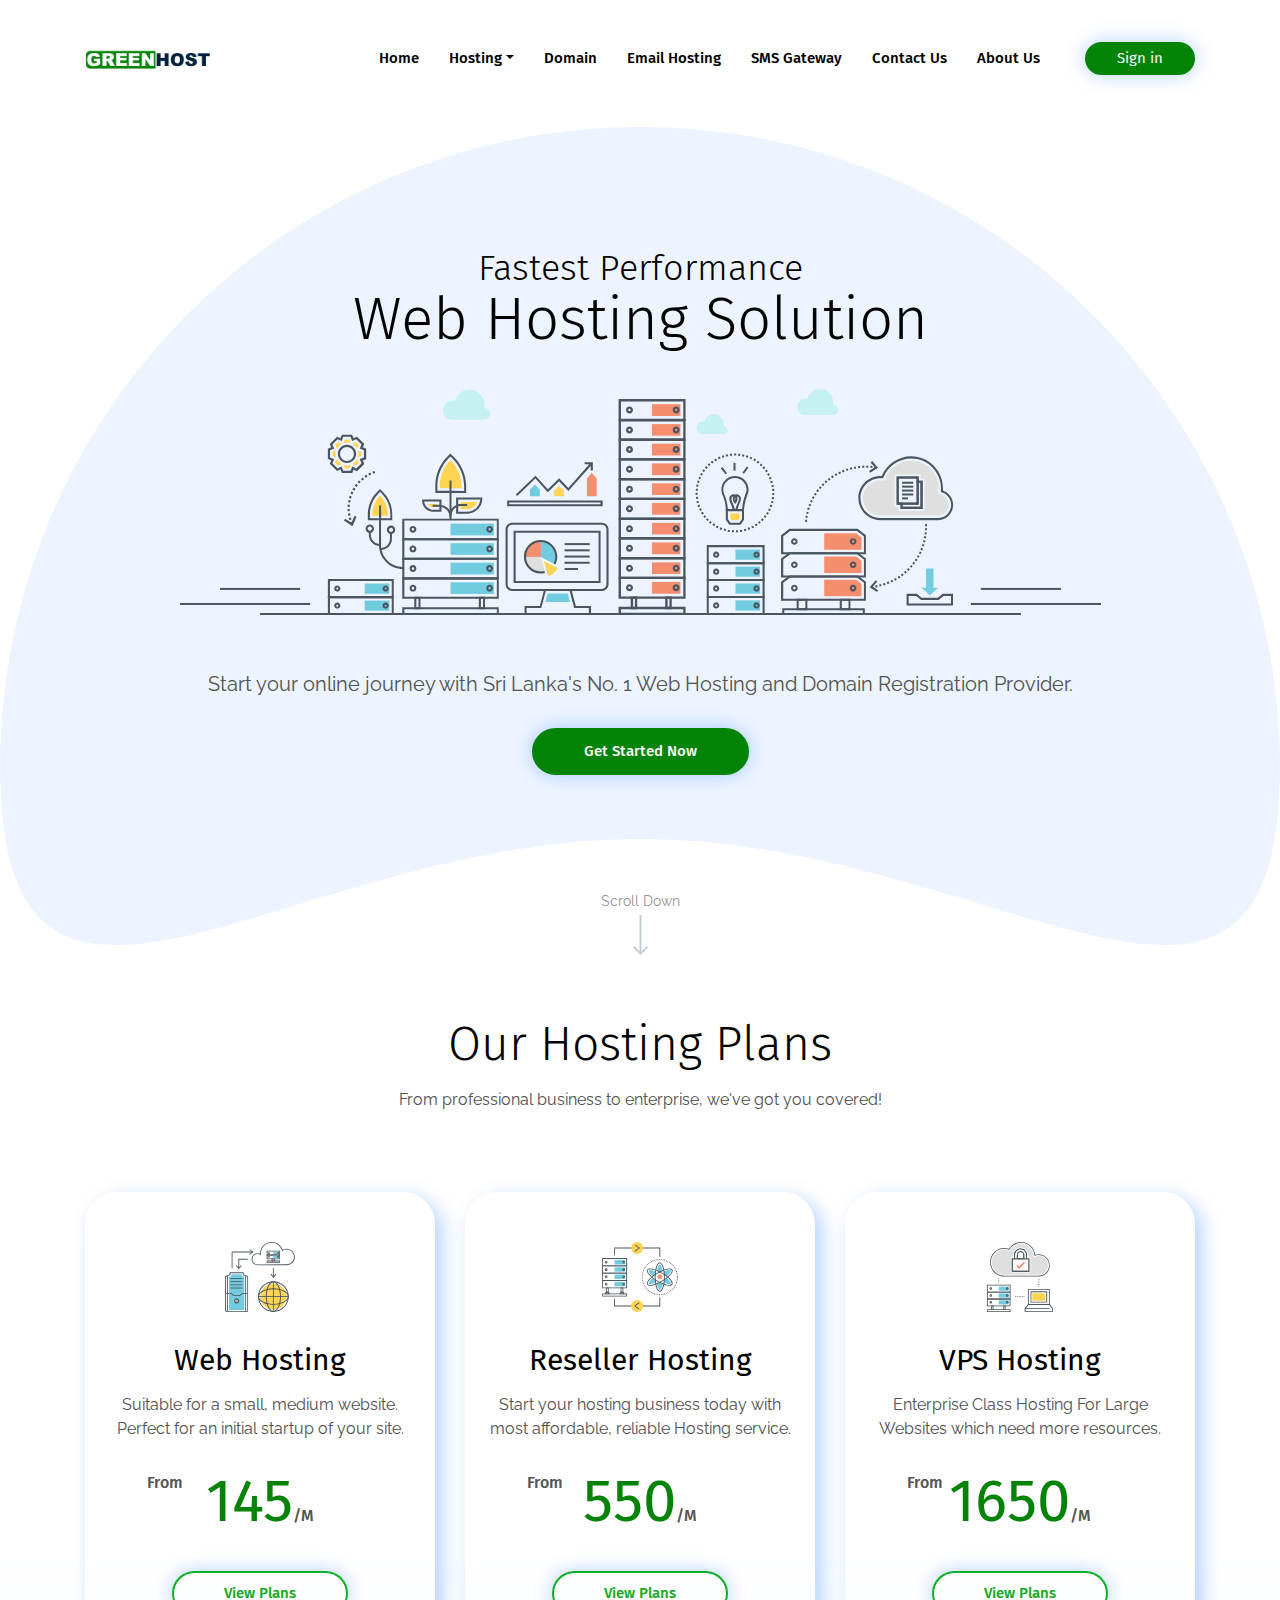
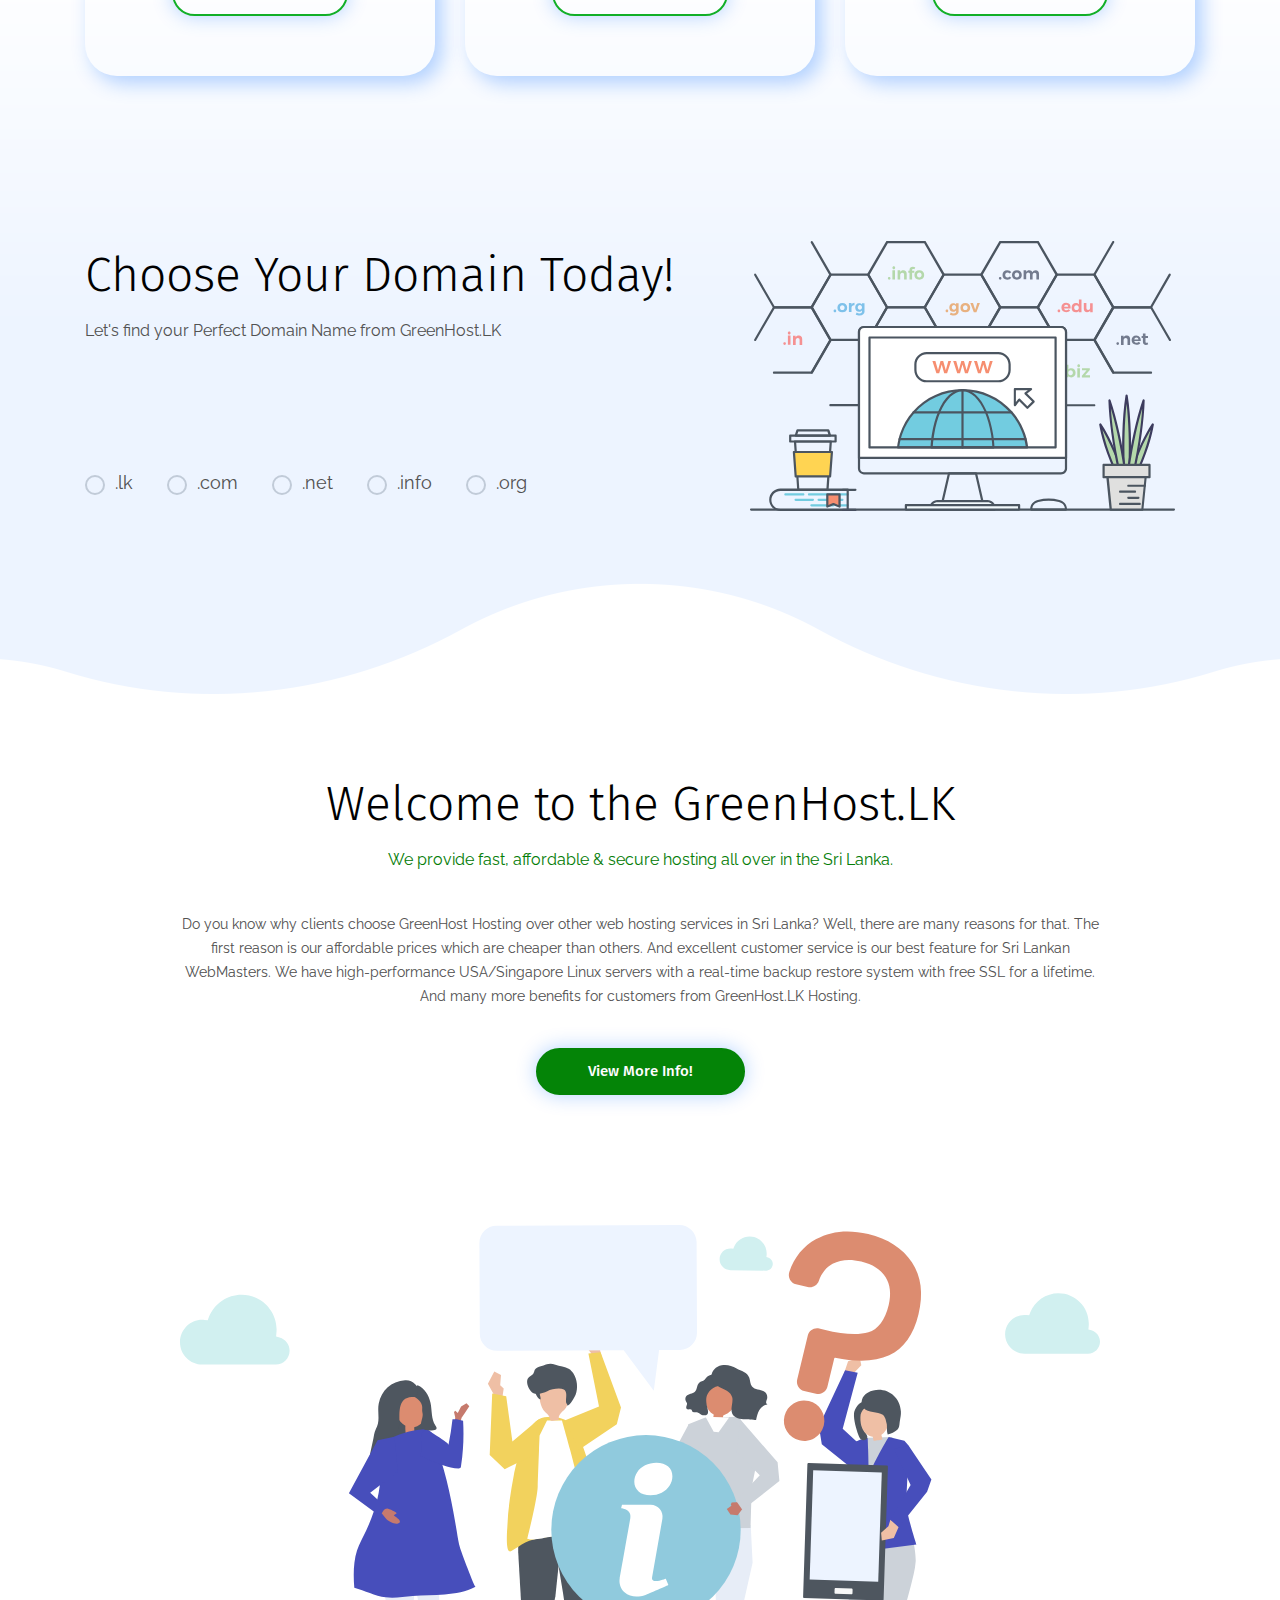
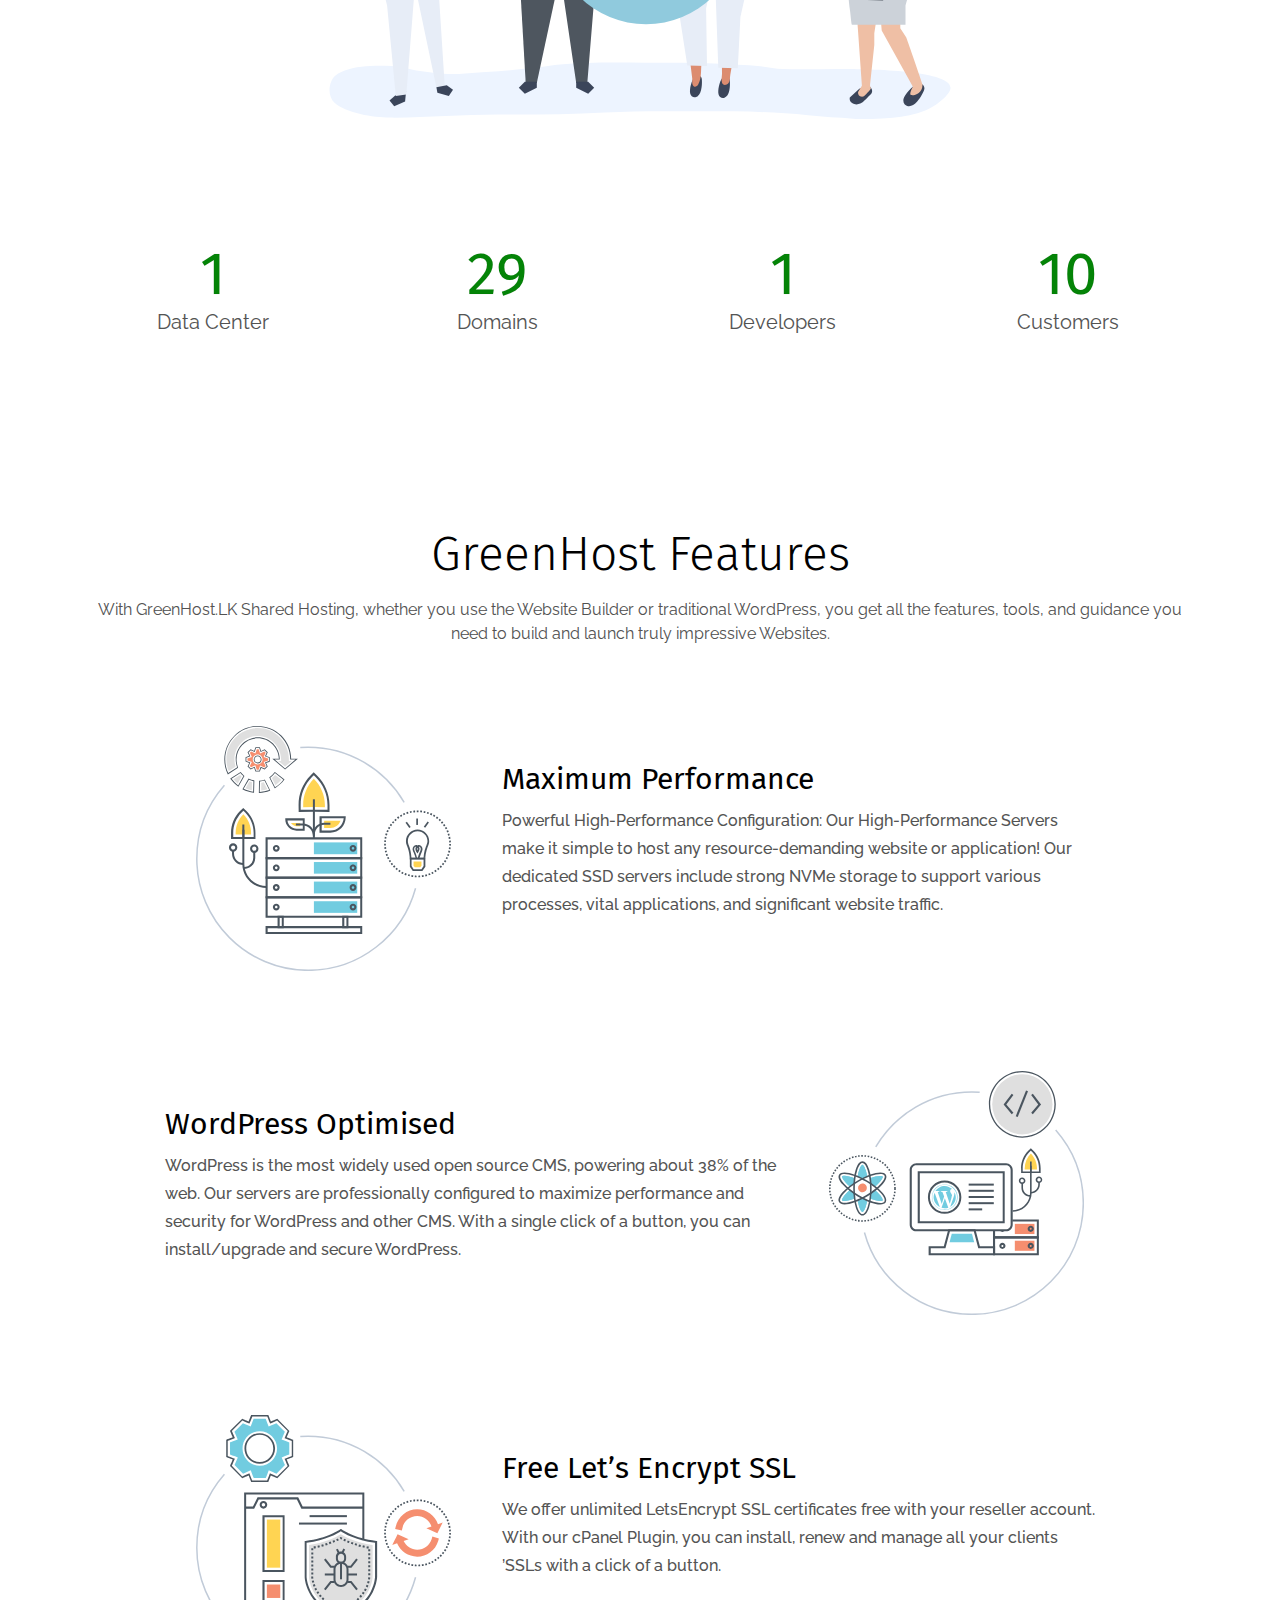
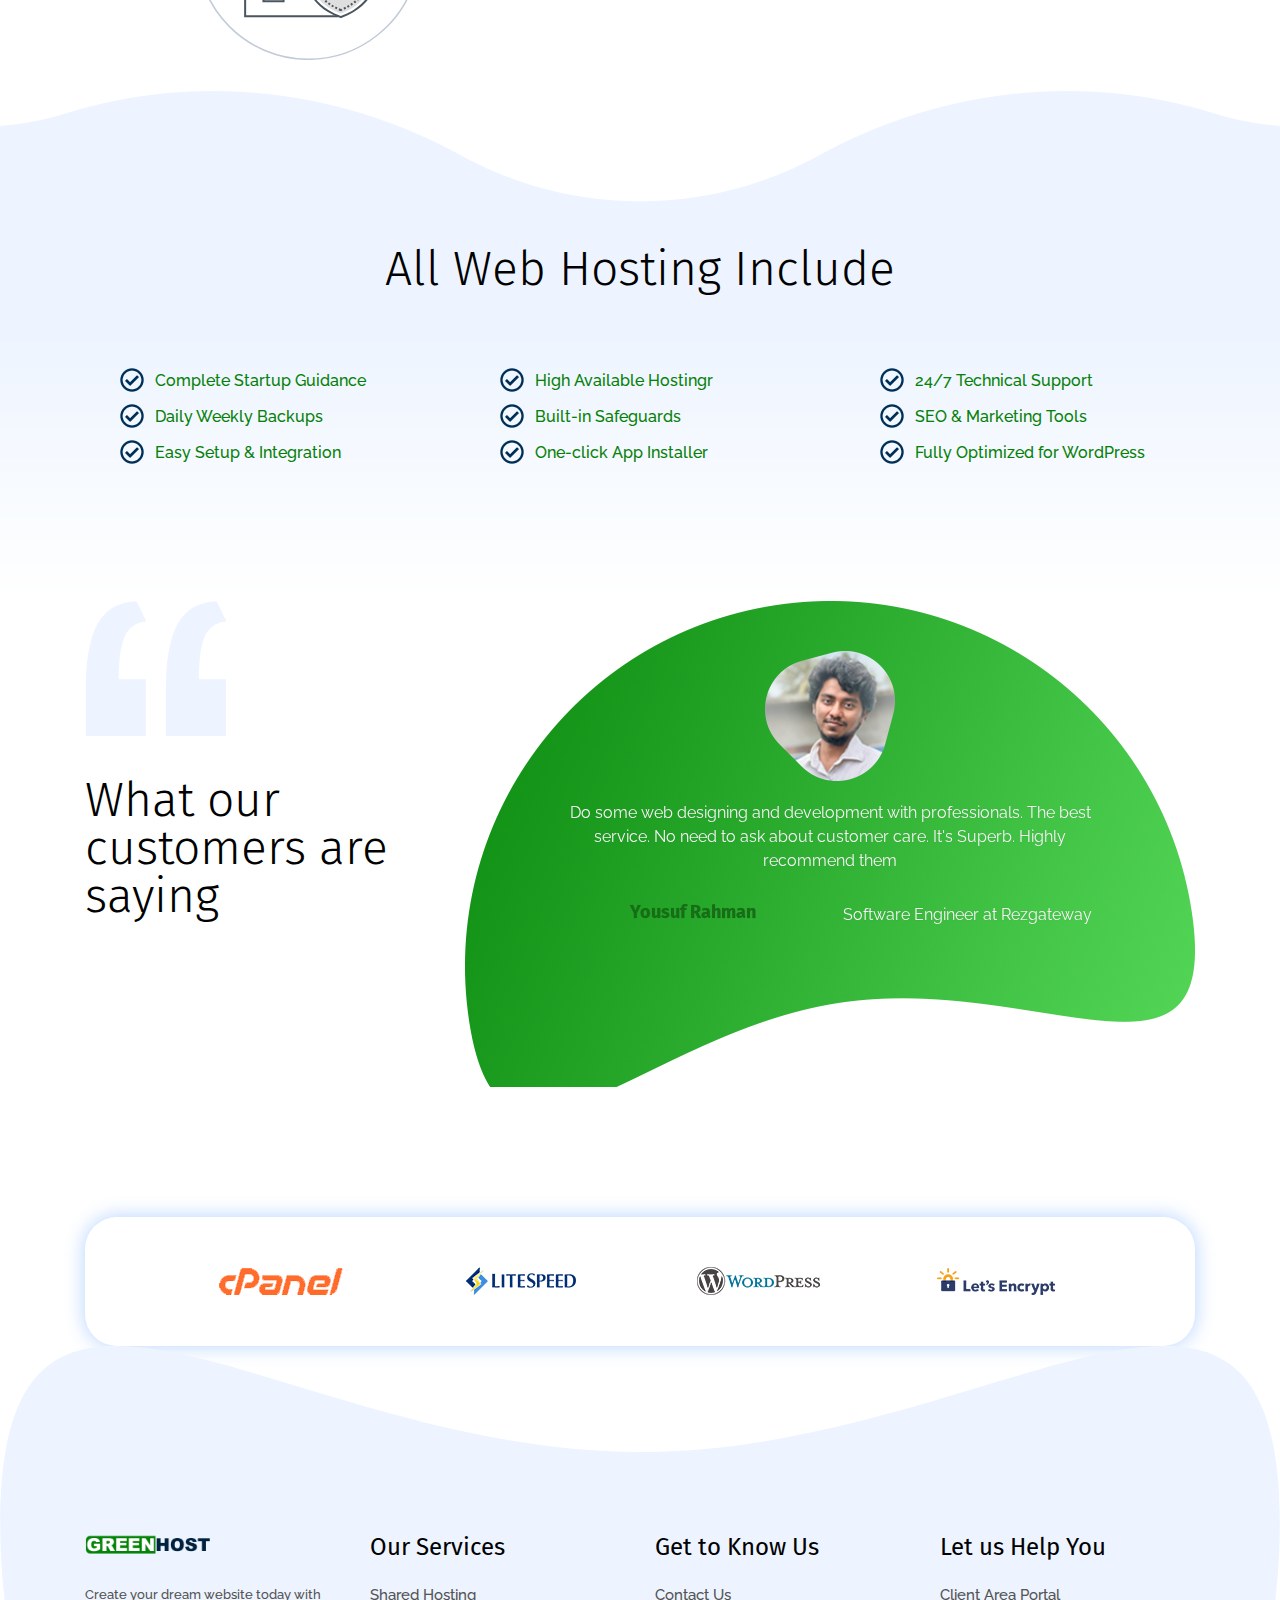
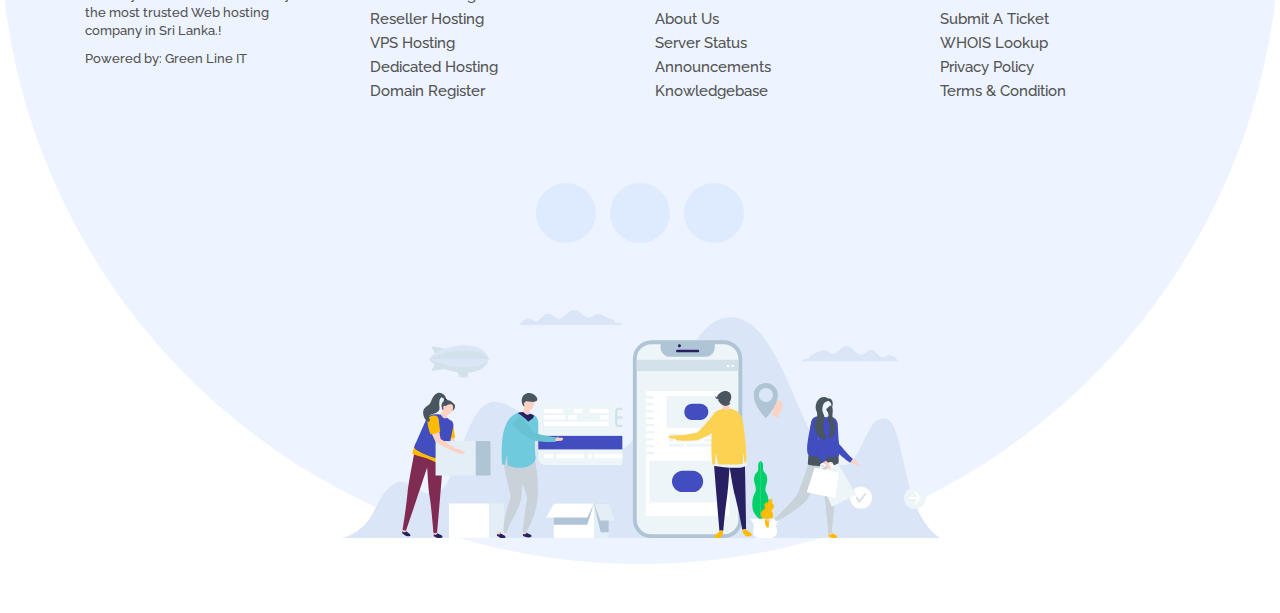
<file: index.html>
<!DOCTYPE HTML>
    <html lang="zxx">
        <head>
            <!--Title-->
            <title>GreenHost.LK</title>
            <meta charset="utf-8">
            <meta name="viewport" content="width=device-width, initial-scale=1, maximum-scale=1, user-scalable=0"/>
            <!--description-->
            <meta name="description" content="GreenHost.LK - Start your online journey with Sri Lanka's No. 1 Web Hosting and Domain Registration Provider. Create your dream website today with the most trusted Web hosting company in Sri Lanka.!.">
            <!--Key Words-->
            <meta name="keywords" content="Shared,vps,domain,Hosting,bulk sms,WordPress,Sri Lanka,Server,Linux,Website,server,lk,srilanka,greenhost,greenline,greenhost.lk">
            <!--bootstrap-->
            <link rel="stylesheet" href="assets/css/aos.css">
            <link rel="stylesheet" href="assets/css/animate.css">
            <link rel="stylesheet" href="assets/css/bootstrap.min.css">
            <!--<link rel="stylesheet" href="https://maxcdn.bootstrapcdn.com/bootstrap/4.0.0/css/bootstrap.min.css" integrity="sha384-Gn5384xqQ1aoWXA+058RXPxPg6fy4IWvTNh0E263XmFcJlSAwiGgFAW/dAiS6JXm" crossorigin="anonymous">-->
            <!--fontawesome style-->
            <!--<link rel="stylesheet" href="assets/css/fonts-awesome.min.css">-->
            <link rel="stylesheet" href="https://use.fontawesome.com/releases/v5.8.2/css/all.css" integrity="sha384-oS3vJWv+0UjzBfQzYUhtDYW+Pj2yciDJxpsK1OYPAYjqT085Qq/1cq5FLXAZQ7Ay" crossorigin="anonymous">
            <!--style-->
            <link rel="stylesheet" href="assets/css/style.css">
            <link rel="stylesheet" href="assets/css/responsive.css">
            <link rel="shortcut icon" href="assets/images/favicon.png">
        </head>
        <body>
        <div class="wrapper">
        <div id="loader-wrapper">
            <div id="loader"></div>
            <div class="loader-section section-left"></div>
            <div class="loader-section section-right"></div>
        </div>
        <!--Header-->
        <div id="default_header"></div>
        <!--Ends Here-->
        <!--Hero Banner Section-->
        <section class="padding_top_120 padding_bottom_180 bg_home_banner text-center">
            <div class="container">
                <div class="banner_content_box">
                    <div class="banner_text">Fastest Performance</div>
                    <h1>Web Hosting Solution</h1>
                    <figure><img src="assets/images/svg/banner_img.svg" alt=""></figure>
                    <p>Start your online journey with Sri Lanka's No. 1 Web Hosting and Domain Registration Provider.</p>
                    <a href="shared_hosting.html" class="btn_banner">Get Started Now</a>
                </div>
                <div class="scroll_down_box" data-scroll-nav="1">
                    <div class="scroll_down_text">Scroll Down</div>
                    <figure><img src="assets/images/scroll_down_img.png" alt=""></figure>
                </div>
            </div>
        </section>
         <!--End Slider Section-->
        <!--Hosting Plan Section-->
        <section class="padding_bottom_65 padding_top_65 text-center" data-scroll-index="1">
            <div class="container">
                <div class="section_heading margin_bottom_80">
                    <h2>Our Hosting Plans</h2>
                    <p>From professional business to enterprise, we've got you covered!</p>
                </div>
                <div class="row">
                    <div class="col-xl-4 col-lg-4 col-md-4 margin_mobile">
                        <div class="hosting_plan_box">
                            <figure><img src="assets/images/svg/hosting_plan_img01.svg" alt=""></figure>
                            <h3>Web Hosting</h3>
                            <p>Suitable for a small, medium website.
                                Perfect for an initial startup of your site.</p>
                            <div class="hosting_plan_price_box"><small>From</small>145<span>/M</span></div>
                            <a href="shared_hosting.html" class="btn_hosting_plan">View Plans</a>
                        </div>
                    </div>
                    <div class="col-xl-4 col-lg-4 col-md-4 margin_mobile">
                        <div class="hosting_plan_box">
                            <figure><img src="assets/images/svg/hosting_plan_img02.svg" alt=""></figure>
                            <h3>Reseller Hosting</h3>
                            <p>Start your hosting business today
                                with most affordable, reliable Hosting service.</p>
                            <div class="hosting_plan_price_box"><small>From</small>550<span>/M</span></div>
                            <a href="reseller_hosting.html" class="btn_hosting_plan">View Plans</a>
                        </div>
                    </div>
                    <div class="col-xl-4 col-lg-4 col-md-4 margin_mobile">
                        <div class="hosting_plan_box">
                            <figure><img src="assets/images/svg/hosting_plan_img03.svg" alt=""></figure>
                            <h3>VPS Hosting</h3>
                            <p>Enterprise Class Hosting For Large
                                Websites which need more resources.</p>
                            <div class="hosting_plan_price_box"><small>From</small>1650<span>/M</span></div>
                            <a href="vps_hosting.html" class="btn_hosting_plan">View Plans</a>
                        </div>
                    </div>
                </div>
            </div>
        </section>
        <!--Ends Here-->
        <!--Search Domain Section-->
        <section class="padding_bottom_65 search_domain_section">
            <div class="container">
                <div class="row">
                    <div class="col-xl-7 col-lg-7 col-md-7 padding_top_10 order02">
                        <div class="section_heading margin_bottom_40">
                            <h2>Choose Your Domain Today!</h2>
                            <p>Let's find your Perfect Domain Name from GreenHost.LK</p>
                        </div>
                        <div class="outer_search_filed" data-aos="fade-up">
                            <form action="https://manage.greenhost.lk/cart.php?a=add&domain=register" method="post">
                                <input type="text" class="search_domain_field" name="query" placeholder="Enter Your Domain Name:">
                                <input type="submit" value="Search" class="search_domain_btn">
                            </form>
                        </div>
                        <ul class="domain_tlds_list">
                            <li>.lk</li>
                            <li>.com</li>
                            <li>.net</li>
                            <li>.info</li>
                            <li>.org</li>
                        </ul>
                    </div>
                    <div class="col-xl-5 col-lg-5 col-md-5 order01 margin_mobile">
                        <figure><img src="assets/images/svg/search_domain_img.svg" alt="" class="img-fluid"></figure>
                    </div>
                </div>
            </div>
        </section>
        <!--Ends Here-->
        <!--Welcome Section-->
        <section class="padding_bottom_65 text-center">
            <div class="container">
                <div class="section_heading margin_bottom_40">
                    <h2>Welcome to the GreenHost.LK</h2>
                    <p class="color_048407">We provide fast, affordable & secure hosting all over in the Sri Lanka.</p>
                </div>
                <div class="row">
                    <div class="col"></div>
                    <div class="col-xl-10 col-lg-10">
                        <p class="margin_bottom_40">Do you know why clients choose GreenHost Hosting over other web hosting services in Sri Lanka? Well, there are many reasons for that. The first reason is our affordable prices which are cheaper than others. And excellent customer service is our best feature for Sri Lankan WebMasters. We have high-performance USA/Singapore Linux servers with a real-time backup restore system with free SSL for a lifetime. And many more benefits for customers from GreenHost.LK Hosting.</p>
                        <a href="about.html" class="btn_welcome_company">View More Info!</a>
                    </div>
                    <div class="col"></div>
                </div>
            </div>
        </section>
        <!--Ends Here-->
         <!--Counter Section   -->
            <div class="padding_top_65 padding_bottom_65 text-center welcome_img_box">
                <div class="container">
                    <figure class="padding_bottom_65"><img src="assets/images/svg/welcome_img.svg" alt="" class="img-fluid"></figure>
                    <div class="row">
                        <div class="col-xl-3 col-lg-3 col-md-3 margin_mobile">
                            <div class="counter_box">
                                <div class="counter">4</div>
                                <div class="counter_name">Data Center</div>
                            </div>
                        </div>
                        <div class="col-xl-3 col-lg-3 col-md-3 margin_mobile">
                            <div class="counter_box">
                                <div class="counter">750</div>
                                <div class="counter_name">Domains</div>
                            </div>
                        </div>
                        <div class="col-xl-3 col-lg-3 col-md-3 margin_mobile">
                            <div class="counter_box">
                                <div class="counter">25</div>
                                <div class="counter_name">Developers</div>
                            </div>
                        </div>
                        <div class="col-xl-3 col-lg-3 col-md-3">
                            <div class="counter_box">
                                <div class="counter">250</div>
                                <div class="counter_name">Customers</div>
                            </div>
                        </div>
                    </div>
                </div>
            </div>
        <!--Ends Here-->
        <!--Feature section-->
        <Section class="padding_top_65 padding_bottom_65 feature_section">
            <div class="container">
                <div class="section_heading margin_bottom_80 text-center">
                    <h2>GreenHost Features</h2>
                    <p>With GreenHost.LK Shared Hosting, whether you use the Website Builder or traditional WordPress, you get all the features, tools, and guidance you need to build and launch truly impressive Websites.</p>
                </div>
                <div class="row">
                    <div class="col"></div>
                    <div class="col-xl-10 col-lg-10">
                        <div class="hosting_feature_box">
                            <div class="row margin_bottom_100">
                                <div class="col-xl-4 col-lg-4 col-md-4 margin_mobile">
                                    <figure><img src="assets/images/svg/feature_img01.svg" alt="" class="img-fluid"></figure>
                                </div>
                                <div class="col-xl-8 col-lg-8 col-md-8 feature_content_box">
                                    <h3>Maximum Performance</h3>
                                    <p>Powerful High-Performance Configuration: Our High-Performance Servers make it simple to host any resource-demanding website or application! Our dedicated SSD servers include strong NVMe storage to support various processes, vital applications, and significant website traffic.</p>
                                </div>
                            </div>
                            <div class="row margin_bottom_100">
                                <div class="col-xl-8 col-lg-8 col-md-8 feature_content_box middle_feature_row order02">
                                    <h3>WordPress Optimised</h3>
                                    <p>WordPress is the most widely used open source CMS, powering about 38% of the web. Our servers are professionally configured to maximize performance and security for WordPress and other CMS. With a single click of a button, you can install/upgrade and secure WordPress.</p>
                                </div>
                                <div class="col-xl-4 col-lg-4 col-md-4 order01 margin_mobile">
                                    <figure><img src="assets/images/svg/feature_img02.svg" alt="" class="img-fluid"></figure>
                                </div>
                            </div>
                            <div class="row">
                                <div class="col-xl-4 col-lg-4 col-md-4 margin_mobile">
                                    <figure><img src="assets/images/svg/feature_img03.svg" alt="" class="img-fluid"></figure>
                                </div>
                                <div class="col-xl-8 col-lg-8 col-md-8 feature_content_box">
                                    <h3>Free Let’s Encrypt SSL</h3>
                                    <p>We offer unlimited LetsEncrypt SSL certificates free with your reseller account. With our cPanel Plugin, you can install, renew and manage all your clients ’SSLs with a click of a button.</p>
                                </div>
                            </div>
                        </div>
                    </div>
                    <div class="col"></div>
                </div>
            </div>
        </Section>
        <!--Ends Here-->

        <section class="padding_bottom_65 padding_top_120 latest_blog_section">
            <div class="container">
                <div class="section_heading margin_bottom_70 text-center">
                    <h2 class="color_2f395d">All Web Hosting Include</h2>
                </div>
                <div class="row">
    
                            <div class="col-xl-4 col-lg-4 col-md-4">
                                <ul class="plan_include_list">
                                    <li>Complete Startup Guidance</li>
                                    <li>Daily Weekly Backups</li>
                                    <li>Easy Setup & Integration</li>
                                </ul>
                            </div>
                            <div class="col-xl-4 col-lg-4 col-md-4">
                                <ul class="plan_include_list">
                                    <li>High Available Hostingr</li>
                                    <li>Built-in Safeguards</li>
                                    <li>One-click App Installer</li>
                                </ul>
                            </div>
                            <div class="col-xl-4 col-lg-4 col-md-4">
                                <ul class="plan_include_list">
                                    <li>24/7 Technical Support</li>
                                    <li>SEO & Marketing Tools</li>
                                    <li>Fully Optimized for WordPress</li>
                                </ul>
                            </div>
                        </div>
    
            </div>
        </section>
        <!--Testimonial Section-->
         <section class="padding_top_65 padding_bottom_65">
             <div class="container">
                 <div class="row">
                     <div class="col-xl-4 col-lg-4 testimonial_heading">
                         <figure class="margin_bottom_40"><img src="assets/images/quotes_icon.png" alt="" class="img-fluid"></figure>
                         <h2>What our
                             customers are
                             saying</h2>
                     </div>
                     <div class="col-xl-8 col-lg-8">
                         <div class="testimonial_slider_outer">
                             <div id="testimonial_slider" class="carousel slide" data-ride="">

                                 <!-- The slideshow -->
                                 <div class="carousel-inner">
                                     <div class="carousel-item active">
                                         <div class="testimonial_content_box">
                                             <figure><img src="assets/images/testimonial_slider_img01.png" alt="" class="img-fluid"></figure>
                                             <p>Do some web designing and development with professionals. The best service. No need to ask about customer care. It's Superb. Highly recommend them</p>
                                             <div class="client_name">Yousuf Rahman</div>
                                             <div class="client_designation">Software Engineer at Rezgateway</div>
                                         </div>
                                     </div>

                                 </div>

                                 <!-- Left and right controls -->
                                 <a class="carousel-control-prev testimonial_slider_left_arrow" href="#testimonial_slider" data-slide="prev"></a>
                                 <a class="carousel-control-next testimonial_slider_right_arrow" href="#testimonial_slider" data-slide="next"></a>

                             </div>
                         </div>
                     </div>
                 </div>
             </div>
         </section>
        <!--Ends Here-->
        <div class="padding_top_65 text-center">
            <div class="container">
                <div class="partner_section">
                    <div class="row">
                        <div class="col"></div>
                        <div class="col-xl-10 col-lg-10">
                            <div class="row">
                                <div class="col-xl-3 col-lg-3 col-md-3 col-6 margin_mobile">
                                    <figure><img src="assets/images/partner_img01.png" alt="" class="img-fluid"></figure>
                                </div>
                                <div class="col-xl-3 col-lg-3 col-md-3 col-6 margin_mobile">
                                    <figure><img src="assets/images/partner_img02.png" alt="" class="img-fluid"></figure>
                                </div>
                                <div class="col-xl-3 col-lg-3 col-md-3 col-6">
                                    <figure><img src="assets/images/partner_img03.png" alt="" class="img-fluid"></figure>
                                </div>
                                <div class="col-xl-3 col-lg-3 col-md-3 col-6">
                                    <figure><img src="assets/images/partner_img04.png" alt="" class="img-fluid"></figure>
                                </div>
                            </div>
                        </div>
                        <div class="col"></div>
                    </div>
                </div>
            </div>
        </div>
        <!--Partner Section-->

        <!--Ends Here-->
        <div id="default_footer"></div>
        <a href="javascript:" id="return-to-top" title="return to top"><i class="fa fa-arrow-up"></i></a>
        </div>
        <script src="assets/js/jquery-3.3.1.min.js"></script>
        <script src="assets/js/bootstrap.min.js"></script>
        <script src="assets/js/aos.js"></script>
        <script src="assets/js/wow.js"></script>
        <script src="assets/js/lazysizes.min.js"></script>
        <script src="assets/js/scrollIt.min.js"></script>
        <script>
            $(document).ready(function() {
                setTimeout(function() {
                    $('.wrapper').addClass('loaded');
                }, 100);
                AOS.init();
            });
            $(function(){
                $("#default_header").load("include/default_header.html");
                $("#default_footer").load("include/default_footer.html");
            });


            $(window).scroll(function() {
                if ($(this).scrollTop() >= 350) {        // If page is scrolled more than 50px
                    $('#return-to-top').fadeIn(200);    // Fade in the arrow
                } else {
                    $('#return-to-top').fadeOut(200);   // Else fade out the arrow
                }
            });
            $('#return-to-top').click(function() {      // When arrow is clicked
                $('body,html').animate({
                    scrollTop : 0                       // Scroll to top of body
                }, 500);
            });

            jQuery('.counter').each(function () {
                $(this).prop('Counter',0).animate({
                    Counter: $(this).text()
                }, {
                    duration: 8000,
                    easing: 'swing',
                    step: function (now) {
                        $(this).text(Math.ceil(now));
                    }
                });
            });


        </script>
        <script>
            new WOW().init();
            $(function(){
                $.scrollIt({topOffset: -160});
            });

            $(window).on('scroll', function (event) {
                var scrollValue = $(window).scrollTop();
                if (scrollValue > 80) {
                    $('.navbar').addClass('affix');
                } else{
                    $('.navbar').removeClass('affix');
                }
            });
        </script>
        </body>
    </html>
</file>
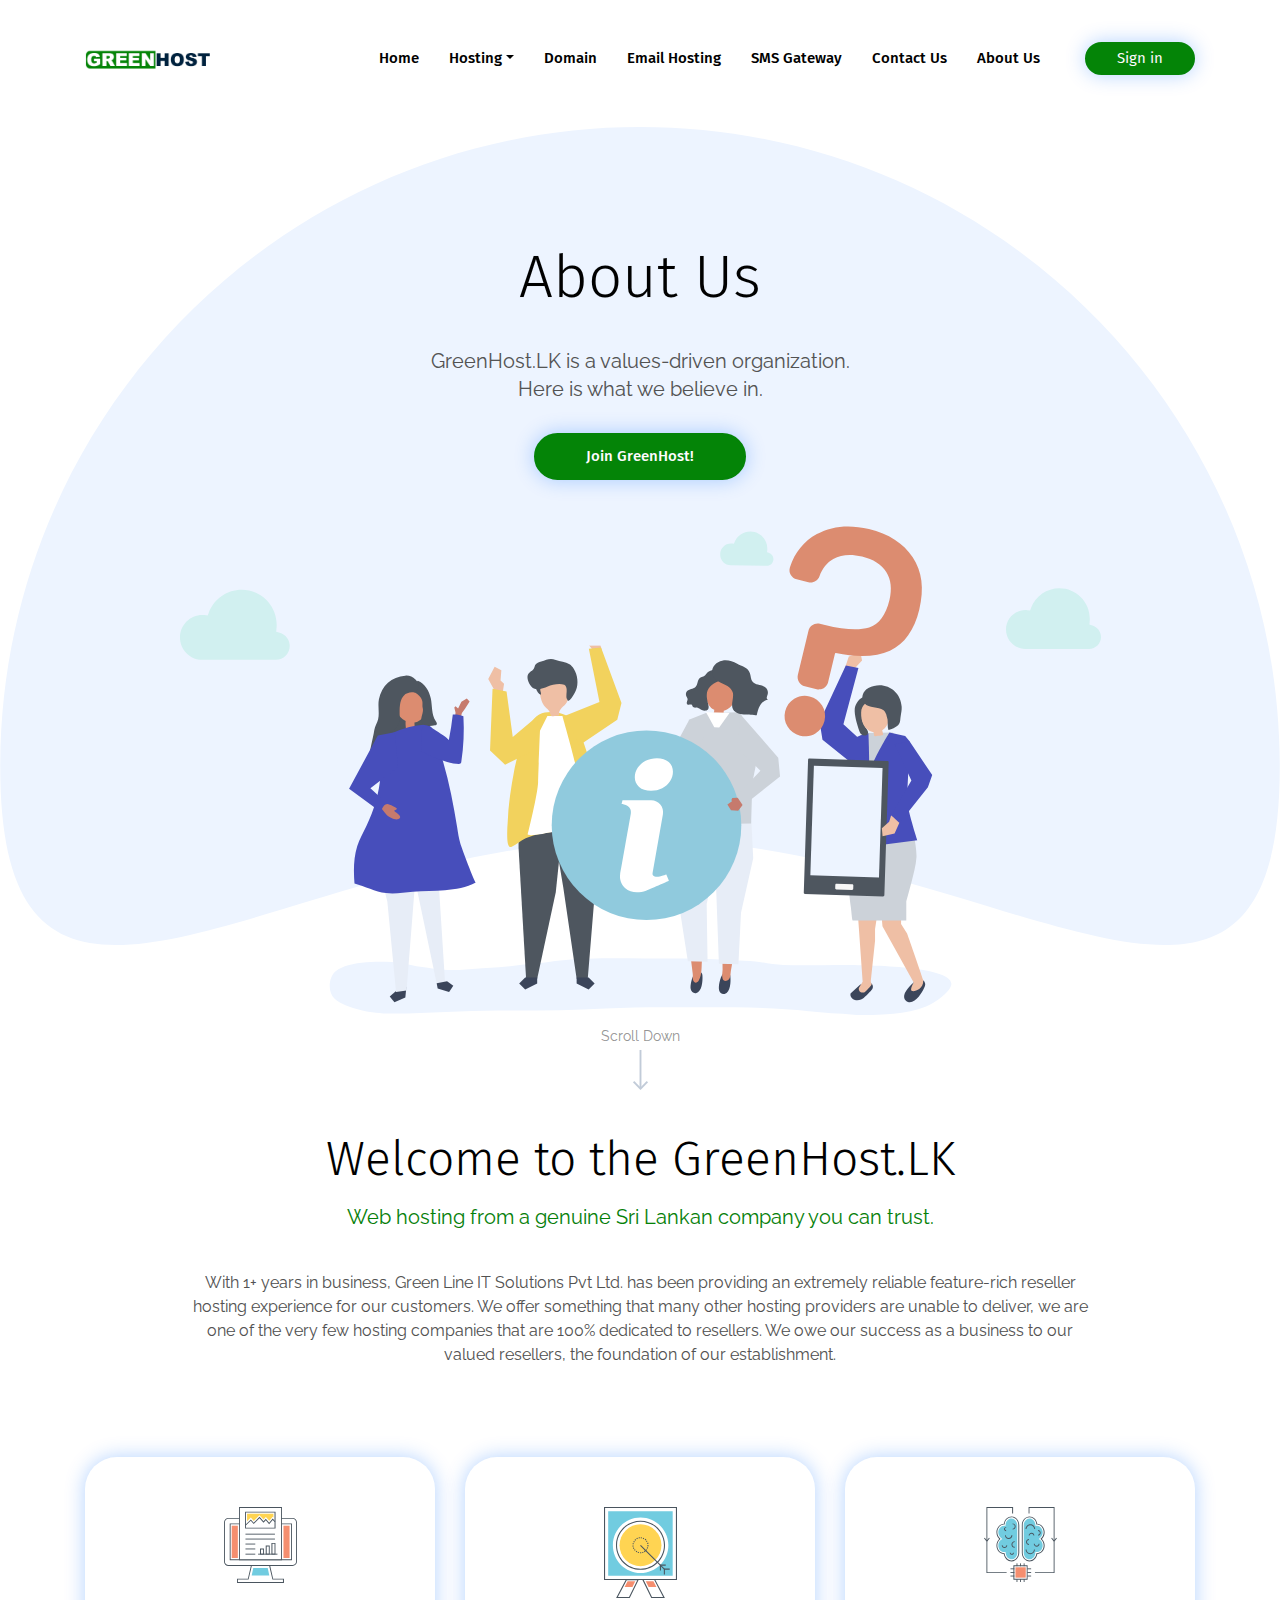
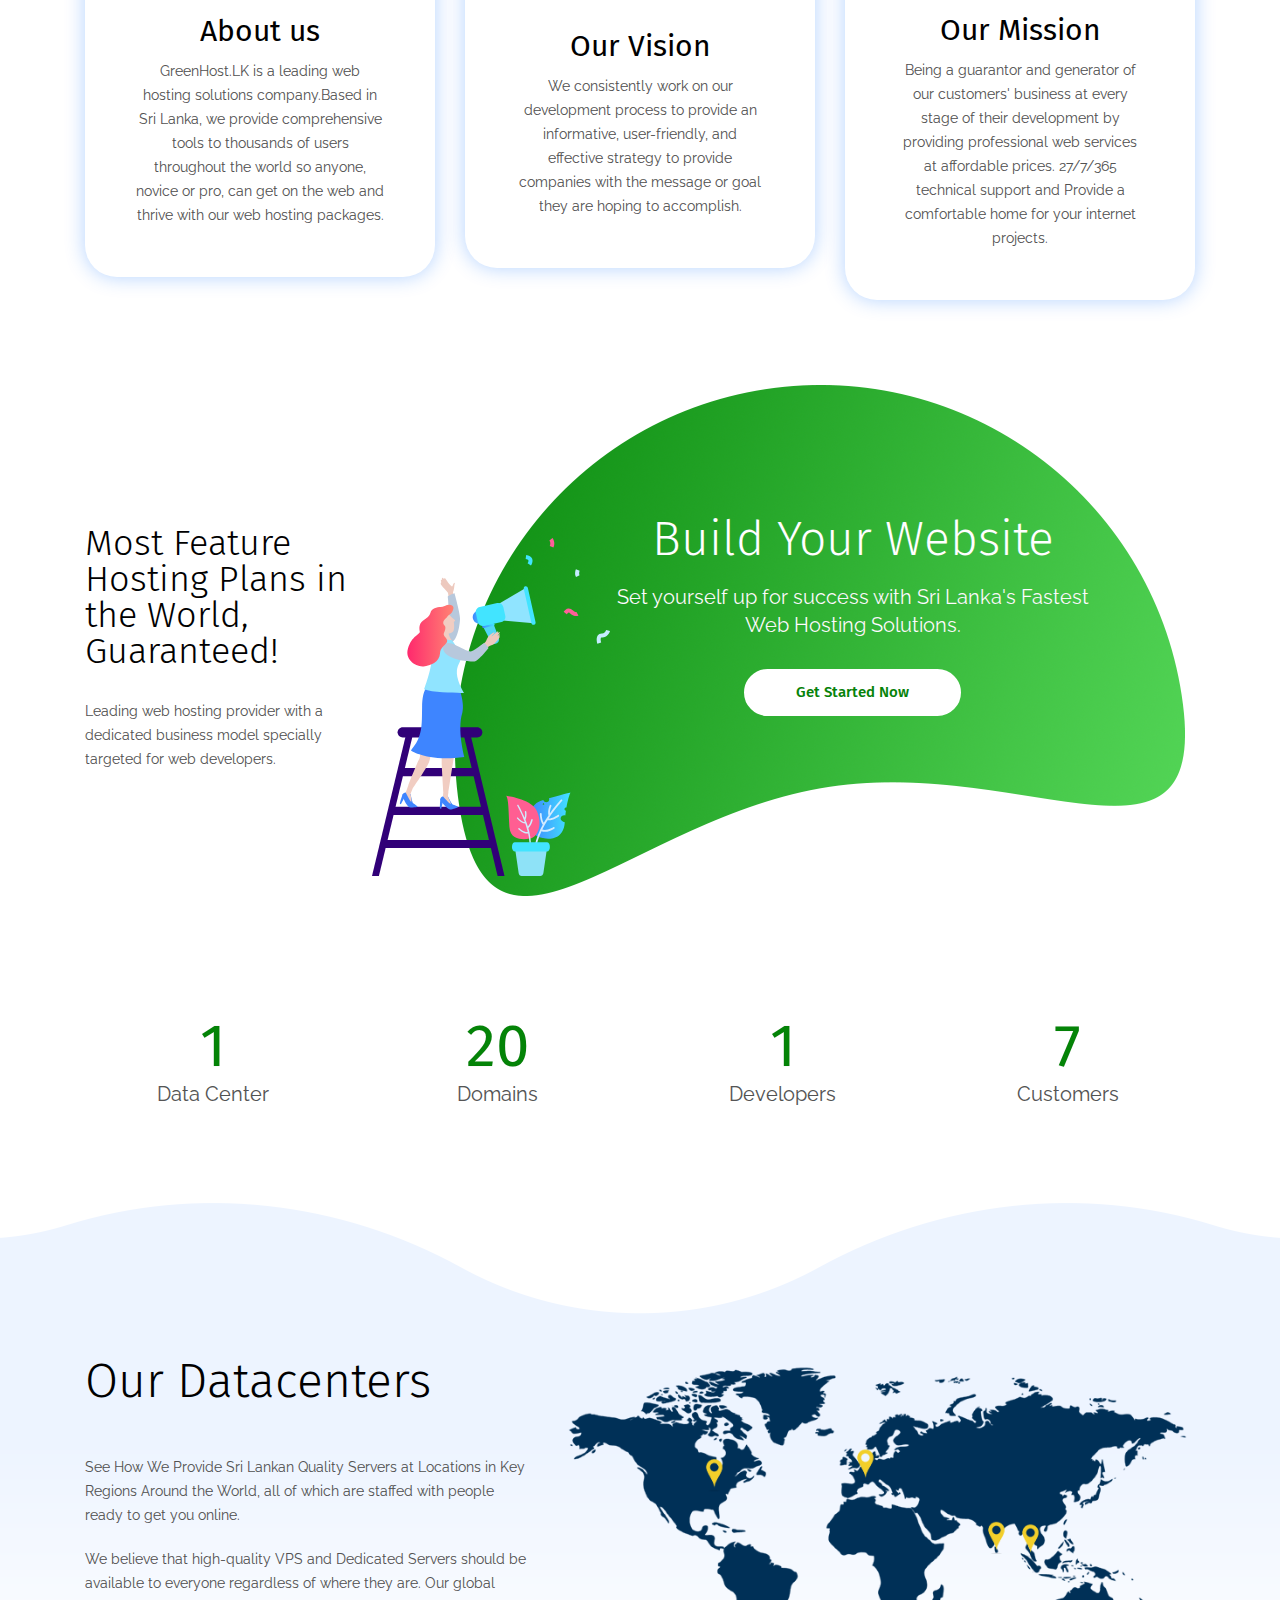
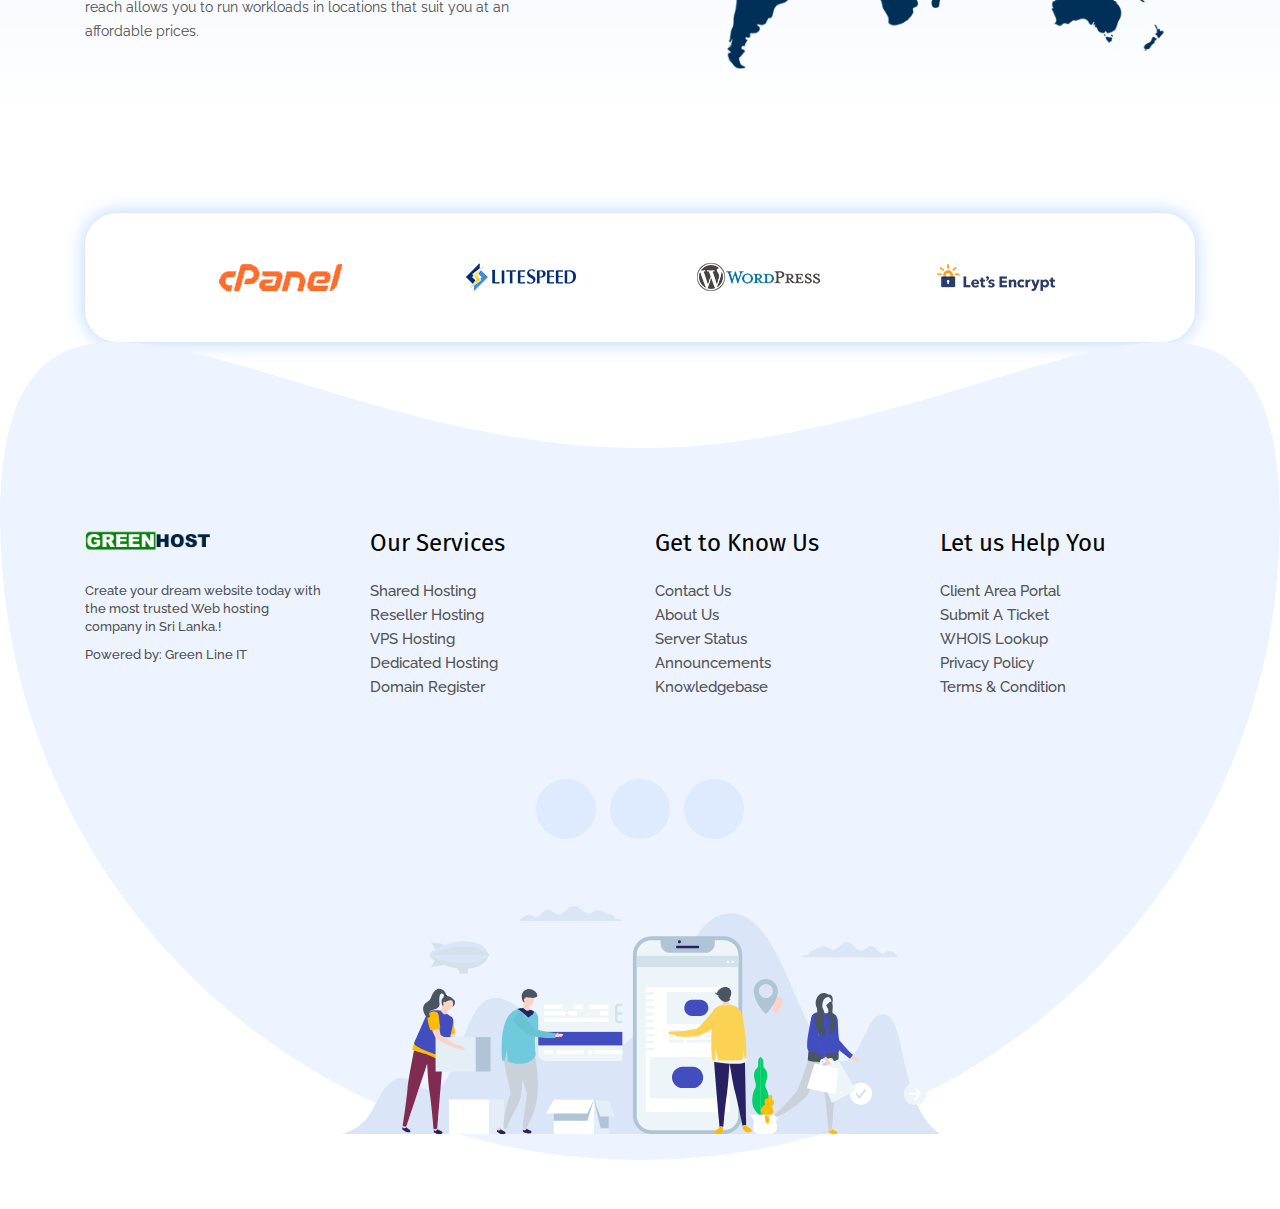
<file: about.html>
<!DOCTYPE HTML>
<html lang="zxx">
<head>
    <!--Title-->
    <title>About Us - GreenHost</title>
    <meta charset="utf-8">
    <meta name="viewport" content="width=device-width, initial-scale=1, maximum-scale=1, user-scalable=0"/>
    <!--description-->
    <meta name="description" content="GreenHost.LK - Start your online journey with Sri Lanka's No. 1 Web Hosting and Domain Registration Provider.">
    <!--Key Words-->
    <meta name="keywords" content="srilanka,greenhost,greenline,about,greenhost.lk,sri lanka">
    <!--bootstrap-->
    <link rel="stylesheet" href="assets/css/aos.css">
    <link rel="stylesheet" href="assets/css/animate.css">
    <link rel="stylesheet" href="assets/css/bootstrap.min.css">
    <!--fontawesome style-->
    <!--<link rel="stylesheet" href="assets/css/fonts-awesome.min.css">-->
    <link rel="stylesheet" href="https://use.fontawesome.com/releases/v5.8.2/css/all.css" integrity="sha384-oS3vJWv+0UjzBfQzYUhtDYW+Pj2yciDJxpsK1OYPAYjqT085Qq/1cq5FLXAZQ7Ay" crossorigin="anonymous">
    <!--style-->
    <link rel="stylesheet" href="assets/css/style.css">
    <link rel="stylesheet" href="assets/css/responsive.css">
    <link rel="shortcut icon" href="assets/images/favicon.png">
</head>
<body>
<div class="wrapper">
    <div id="loader-wrapper">
        <div id="loader"></div>
        <div class="loader-section section-left"></div>
        <div class="loader-section section-right"></div>
    </div>
    <!--Header-->
    <div id="default_header"></div>
    <!--Ends Here-->
    <!--Hero Banner Section-->
    <section class="padding_top_120 bg_home_banner text-center about_banner_section">
        <div class="container">
            <div class="banner_content_box sub_page_banner ">
                <h1>About Us</h1>
                <p>GreenHost.LK is a values-driven organization.  <br>
                    Here is what we believe in.</p>
                <a href="contact.html" class="btn_banner">Join GreenHost!</a>
                <figure><img src="assets/images/svg/welcome_img.svg" alt=""></figure>
            </div>
            <div class="scroll_down_box" data-scroll-nav="9">
                <div class="scroll_down_text">Scroll Down</div>
                <figure><img src="assets/images/scroll_down_img.png" alt=""></figure>
            </div>
        </div>
    </section>
    <!--End Slider Section-->
    <!--Hosting Plan Section-->
    <section class="padding_top_65 about_section text-center" data-scroll-index="9">
        <div class="container">
            <div class="row">
                <div class="col"></div>
                <div class="col-xl-10 col-lg-10">
                    <div class="section_heading margin_bottom_40 ">
                        <h2>Welcome to the GreenHost.LK</h2>
                        <p class="color_text">Web hosting from a genuine Sri Lankan company you can trust.</p>
                        <p>With 1+ years in business, Green Line IT Solutions Pvt Ltd. has been providing an extremely reliable feature-rich reseller hosting experience for our customers. We offer something that many other hosting providers are unable to deliver, we are one of the very few hosting companies that are 100% dedicated to resellers. We owe our success as a business to our valued resellers, the foundation of our establishment.</p>
                    </div>
                </div>
                <div class="col"></div>
            </div>
        </div>
    </section>
    <!--Ends Here-->
    <section class="padding_top_50 padding_bottom_65">
        <div class="container">
            <div class="row">
                <div class="col-xl-4 col-lg-4 col-md-4 margin_mobile">
                    <div class="about_us_content_box">
                        <figure><img src="assets/images/svg/about_us_img01.svg" alt=""></figure>
                        <h4>About us</h4>
                        <p>GreenHost.LK is a leading web hosting solutions company.Based in Sri Lanka, we provide comprehensive tools to thousands of users throughout the world so anyone, novice or pro, can get on the web and thrive with our web hosting packages.</p>
                    </div>
                </div>
                <div class="col-xl-4 col-lg-4 col-md-4 margin_mobile">
                    <div class="about_us_content_box">
                        <figure><img src="assets/images/svg/about_us_img03.svg" alt=""></figure>
                        <h4>Our Vision</h4>
                        <p>We consistently work on our development process to provide an informative, user-friendly, and effective strategy to provide companies with the message or goal they are hoping to accomplish.</p>
                    </div>
                </div>
                <div class="col-xl-4 col-lg-4 col-md-4 margin_mobile">
                    <div class="about_us_content_box">
                        <figure><img src="assets/images/svg/about_us_img02.svg" alt=""></figure>
                        <h4>Our Mission</h4>
                        <p>Being a guarantor and generator of our customers' business at every stage of their development by providing professional web services at affordable prices. 27/7/365 technical support and Provide a comfortable home for your internet projects.</p>
                    </div>
                </div>
            </div>
        </div>
    </section>
    <!--COA Section-->
    <div class="padding_top_120 padding_bottom_65 vps_coa_section domain_coa_section about_coa_section">
        <div class="container">
            <div class="row">
                <div class="col-xl-5 col-lg-5 col-md-12 hiring_section_content">
                    <h2>Most Feature Hosting
                        Plans in the World,
                        Guaranteed!</h2>
                    <p>Leading web hosting provider with a dedicated business model specially targeted for web developers.</p>
                </div>
                <div class="col-xl-7 col-lg-7 col-md-12 coa_content_box vps_coa_content_box about_coa_content_box">
                    <h2>Build Your Website</h2>
                    <p>Set yourself up for success with Sri Lanka's Fastest
                        Web Hosting Solutions.</p>
                    <a href="#" class="btn_coa">Get Started Now</a>
                </div>

            </div>
        </div>
    </div>
    <!--Ends Here-->
    <!--Counter Section-->
    <div class="padding_top_120 padding_bottom_65 text-center welcome_img_box about_counter">
        <div class="container">
            <div class="row">
                <div class="col-xl-3 col-lg-3 col-md-3 margin_mobile">
                    <div class="counter_box">
                        <div class="counter">4</div>
                        <div class="counter_name">Data Center</div>
                    </div>
                </div>
                <div class="col-xl-3 col-lg-3 col-md-3 margin_mobile">
                    <div class="counter_box">
                        <div class="counter">750</div>
                        <div class="counter_name">Domains</div>
                    </div>
                </div>
                <div class="col-xl-3 col-lg-3 col-md-3 margin_mobile">
                    <div class="counter_box">
                        <div class="counter">25</div>
                        <div class="counter_name">Developers</div>
                    </div>
                </div>
                <div class="col-xl-3 col-lg-3 col-md-3">
                    <div class="counter_box">
                        <div class="counter">250</div>
                        <div class="counter_name">Customers</div>
                    </div>
                </div>
            </div>
        </div>
    </div>
    <!--Ends Here-->
    <!--Team Section-->
    <section class="padding_bottom_65 padding_top_120 latest_blog_section">
        <div class="container">
            <div class="row">
                <div class="col-xl-5 col-lg-5">
                    <div class="section_heading margin_bottom_50">
                        <h2 class="color_2f395d">Our Datacenters</h2>
                    </div>
                    <p class="margin_bottom_20">See How We Provide Sri Lankan Quality Servers at Locations in Key Regions Around the World, all of which are staffed with people ready to get you online.</p>
                    <p class="color_e73747">We believe that high-quality VPS and Dedicated Servers should be available to everyone regardless of where they are. Our global reach allows you to run workloads in locations that suit you at an affordable prices.</p>
                </div>
                <div class="col-xl-7 col-lg-7">
                    <figure><img src="assets/images/map.png" alt="" class="img-fluid"></figure>
                </div>
            </div>
        </div>
    </section>
    <!--Ends Here-->
    <!--Our Team Section-->
    <!--<section class="padding_top_65 padding_bottom_65">
        <div class="container">
            <div class="row">
                <div class="col"></div>
                <div class="col-xl-8 col-lg-8">
                    <div class="section_heading margin_bottom_80 text-center">
                        <h2>Meet Our Team</h2>
                        <p>Neque porro quisquam est, qui dolorem ipsum quia dolor consectetur, adipisci numquam eius tempora
                            incidunt ut labore et dolore magnam aliquam quaerat voluptatem.</p>
                        <a href="#" class="btn_hosting_team">Join GreenHost Team!</a>
                    </div>
                </div>
                <div class="col"></div>
            </div>
            <div class="row margin_bottom_80">
                <div class="col-xl-3 col-lg-3 col-md-3 margin_mobile">
                    <div class="team_member_box">
                        <div class="team_img01"></div>
                        <ul class="team_social_links">
                            <li><a href="#"><i class="fab fa-twitter"></i></a></li>
                            <li><a href="#"><i class="fab fa-facebook-f"></i></a></li>
                        </ul>
                        <div class="team_member_name">Sharon Bullis</div>
                        <div class="team_member_designation">Sernior Developer</div>
                    </div>
                </div>
                <div class="col-xl-3 col-lg-3 col-md-3 margin_mobile">
                    <div class="team_member_box">
                        <div class="team_img02"></div>
                        <ul class="team_social_links">
                            <li><a href="#"><i class="fab fa-twitter"></i></a></li>
                            <li><a href="#"><i class="fab fa-facebook-f"></i></a></li>
                        </ul>
                        <div class="team_member_name">Sharon Bullis</div>
                        <div class="team_member_designation">Sernior Developer</div>
                    </div>
                </div>
                <div class="col-xl-3 col-lg-3 col-md-3 margin_mobile">
                    <div class="team_member_box">
                        <div class="team_img03"></div>
                        <ul class="team_social_links">
                            <li><a href="#"><i class="fab fa-twitter"></i></a></li>
                            <li><a href="#"><i class="fab fa-facebook-f"></i></a></li>
                        </ul>
                        <div class="team_member_name">Sharon Bullis</div>
                        <div class="team_member_designation">Sernior Developer</div>
                    </div>
                </div>
                <div class="col-xl-3 col-lg-3 col-md-3">
                    <div class="team_member_box">
                        <div class="team_img04"></div>
                        <ul class="team_social_links">
                            <li><a href="#"><i class="fab fa-twitter"></i></a></li>
                            <li><a href="#"><i class="fab fa-facebook-f"></i></a></li>
                        </ul>
                        <div class="team_member_name">Sharon Bullis</div>
                        <div class="team_member_designation">Sernior Developer</div>
                    </div>
                </div>
            </div>
            <div class="row">
                <div class="col-xl-3 col-lg-3 col-md-3 margin_mobile">
                    <div class="team_member_box">
                        <div class="team_img05"></div>
                        <ul class="team_social_links">
                            <li><a href="#"><i class="fab fa-twitter"></i></a></li>
                            <li><a href="#"><i class="fab fa-facebook-f"></i></a></li>
                        </ul>
                        <div class="team_member_name">Sharon Bullis</div>
                        <div class="team_member_designation">Sernior Developer</div>
                    </div>
                </div>
                <div class="col-xl-3 col-lg-3 col-md-3 margin_mobile">
                    <div class="team_member_box">
                        <div class="team_img06"></div>
                        <ul class="team_social_links">
                            <li><a href="#"><i class="fab fa-twitter"></i></a></li>
                            <li><a href="#"><i class="fab fa-facebook-f"></i></a></li>
                        </ul>
                        <div class="team_member_name">Sharon Bullis</div>
                        <div class="team_member_designation">Sernior Developer</div>
                    </div>
                </div>
                <div class="col-xl-3 col-lg-3 col-md-3 margin_mobile">
                    <div class="team_member_box">
                        <div class="team_img07"></div>
                        <ul class="team_social_links">
                            <li><a href="#"><i class="fab fa-twitter"></i></a></li>
                            <li><a href="#"><i class="fab fa-facebook-f"></i></a></li>
                        </ul>
                        <div class="team_member_name">Sharon Bullis</div>
                        <div class="team_member_designation">Sernior Developer</div>
                    </div>
                </div>
                <div class="col-xl-3 col-lg-3 col-md-3">
                    <div class="team_member_box">
                        <div class="team_img08"></div>
                        <ul class="team_social_links">
                            <li><a href="#"><i class="fab fa-twitter"></i></a></li>
                            <li><a href="#"><i class="fab fa-facebook-f"></i></a></li>
                        </ul>
                        <div class="team_member_name">Sharon Bullis</div>
                        <div class="team_member_designation">Sernior Developer</div>
                    </div>
                </div>
            </div>
        </div>
    </section>-->
    <!--Ends Here-->
    <!--Partner Section-->
    <div class="padding_top_65 text-center">
        <div class="container">
            <div class="partner_section">
                <div class="row">
                    <div class="col"></div>
                    <div class="col-xl-10 col-lg-10">
                        <div class="row">
                            <div class="col-xl-3 col-lg-3 col-md-3 col-6 margin_mobile">
                                <figure><img src="assets/images/partner_img01.png" alt="" class="img-fluid"></figure>
                            </div>
                            <div class="col-xl-3 col-lg-3 col-md-3 col-6 margin_mobile">
                                <figure><img src="assets/images/partner_img02.png" alt="" class="img-fluid"></figure>
                            </div>
                            <div class="col-xl-3 col-lg-3 col-md-3 col-6">
                                <figure><img src="assets/images/partner_img03.png" alt="" class="img-fluid"></figure>
                            </div>
                            <div class="col-xl-3 col-lg-3 col-md-3 col-6">
                                <figure><img src="assets/images/partner_img04.png" alt="" class="img-fluid"></figure>
                            </div>
                        </div>
                    </div>
                    <div class="col"></div>
                </div>
            </div>
        </div>
    </div>
    <!--Ends Here-->
    <div id="default_footer"></div>
    <a href="javascript:" id="return-to-top" title="return to top"><i class="fa fa-arrow-up"></i></a>
</div>
<script src="assets/js/jquery-3.3.1.min.js"></script>
<script src="assets/js/bootstrap.min.js"></script>
<script src="assets/js/aos.js"></script>
<script src="assets/js/wow.js"></script>
<script src="assets/js/lazysizes.min.js"></script>
<script src="assets/js/scrollIt.min.js"></script>
<script>
    $(document).ready(function() {
        setTimeout(function() {
            $('.wrapper').addClass('loaded');
        }, 100);
        AOS.init();
    });
    $(function(){
        $("#default_header").load("include/default_header.html");
        $("#default_footer").load("include/default_footer.html");
    });

    $(window).scroll(function() {
        if ($(this).scrollTop() >= 350) {        // If page is scrolled more than 50px
            $('#return-to-top').fadeIn(200);    // Fade in the arrow
        } else {
            $('#return-to-top').fadeOut(200);   // Else fade out the arrow
        }
    });
    $('#return-to-top').click(function() {      // When arrow is clicked
        $('body,html').animate({
            scrollTop : 0                       // Scroll to top of body
        }, 500);
    });

    jQuery('.counter').each(function () {
        $(this).prop('Counter',0).animate({
            Counter: $(this).text()
        }, {
            duration: 8000,
            easing: 'swing',
            step: function (now) {
                $(this).text(Math.ceil(now));
            }
        });
    });


</script>
<script>
    new WOW().init();
    $(function(){
        $.scrollIt({topOffset: -160});
    });

    $(window).on('scroll', function (event) {
        var scrollValue = $(window).scrollTop();
        if (scrollValue > 80) {
            $('.navbar').addClass('affix');
        } else{
            $('.navbar').removeClass('affix');
        }
    });
</script>
</body>
</html>
</file>
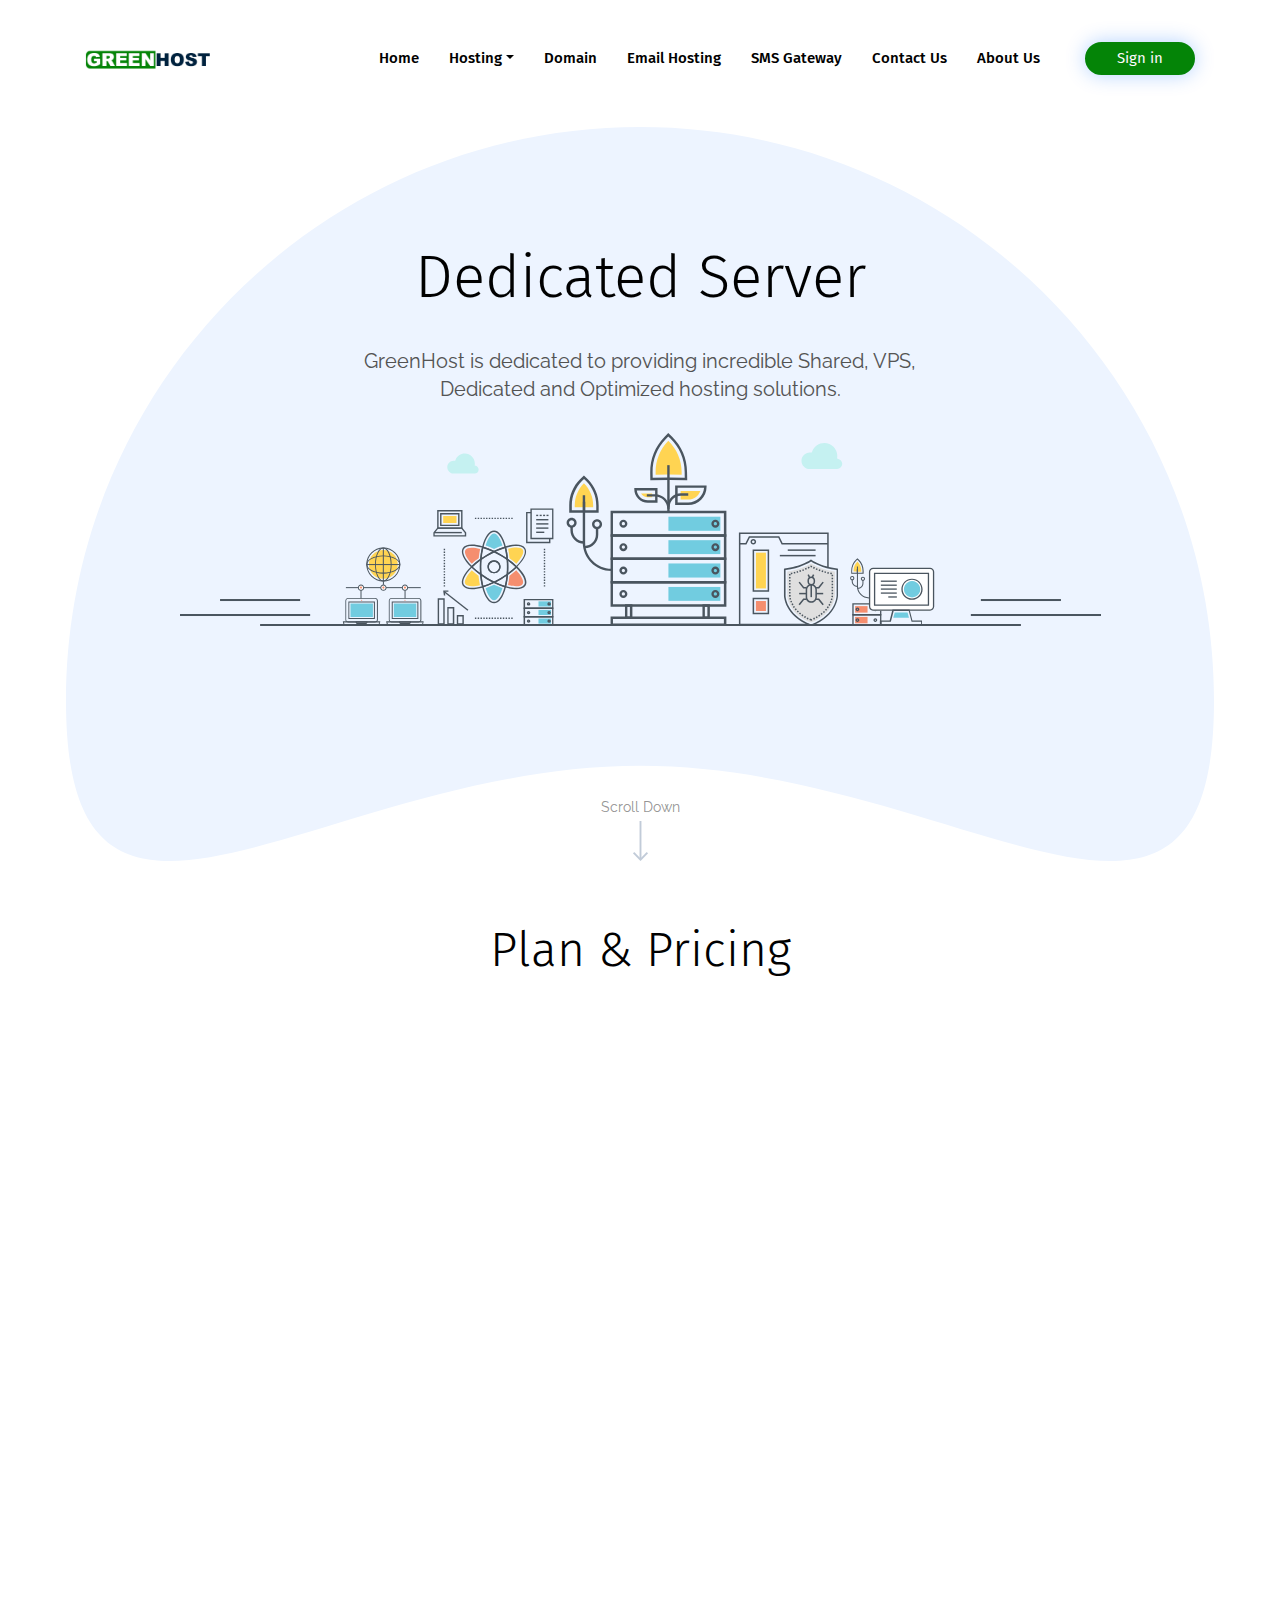
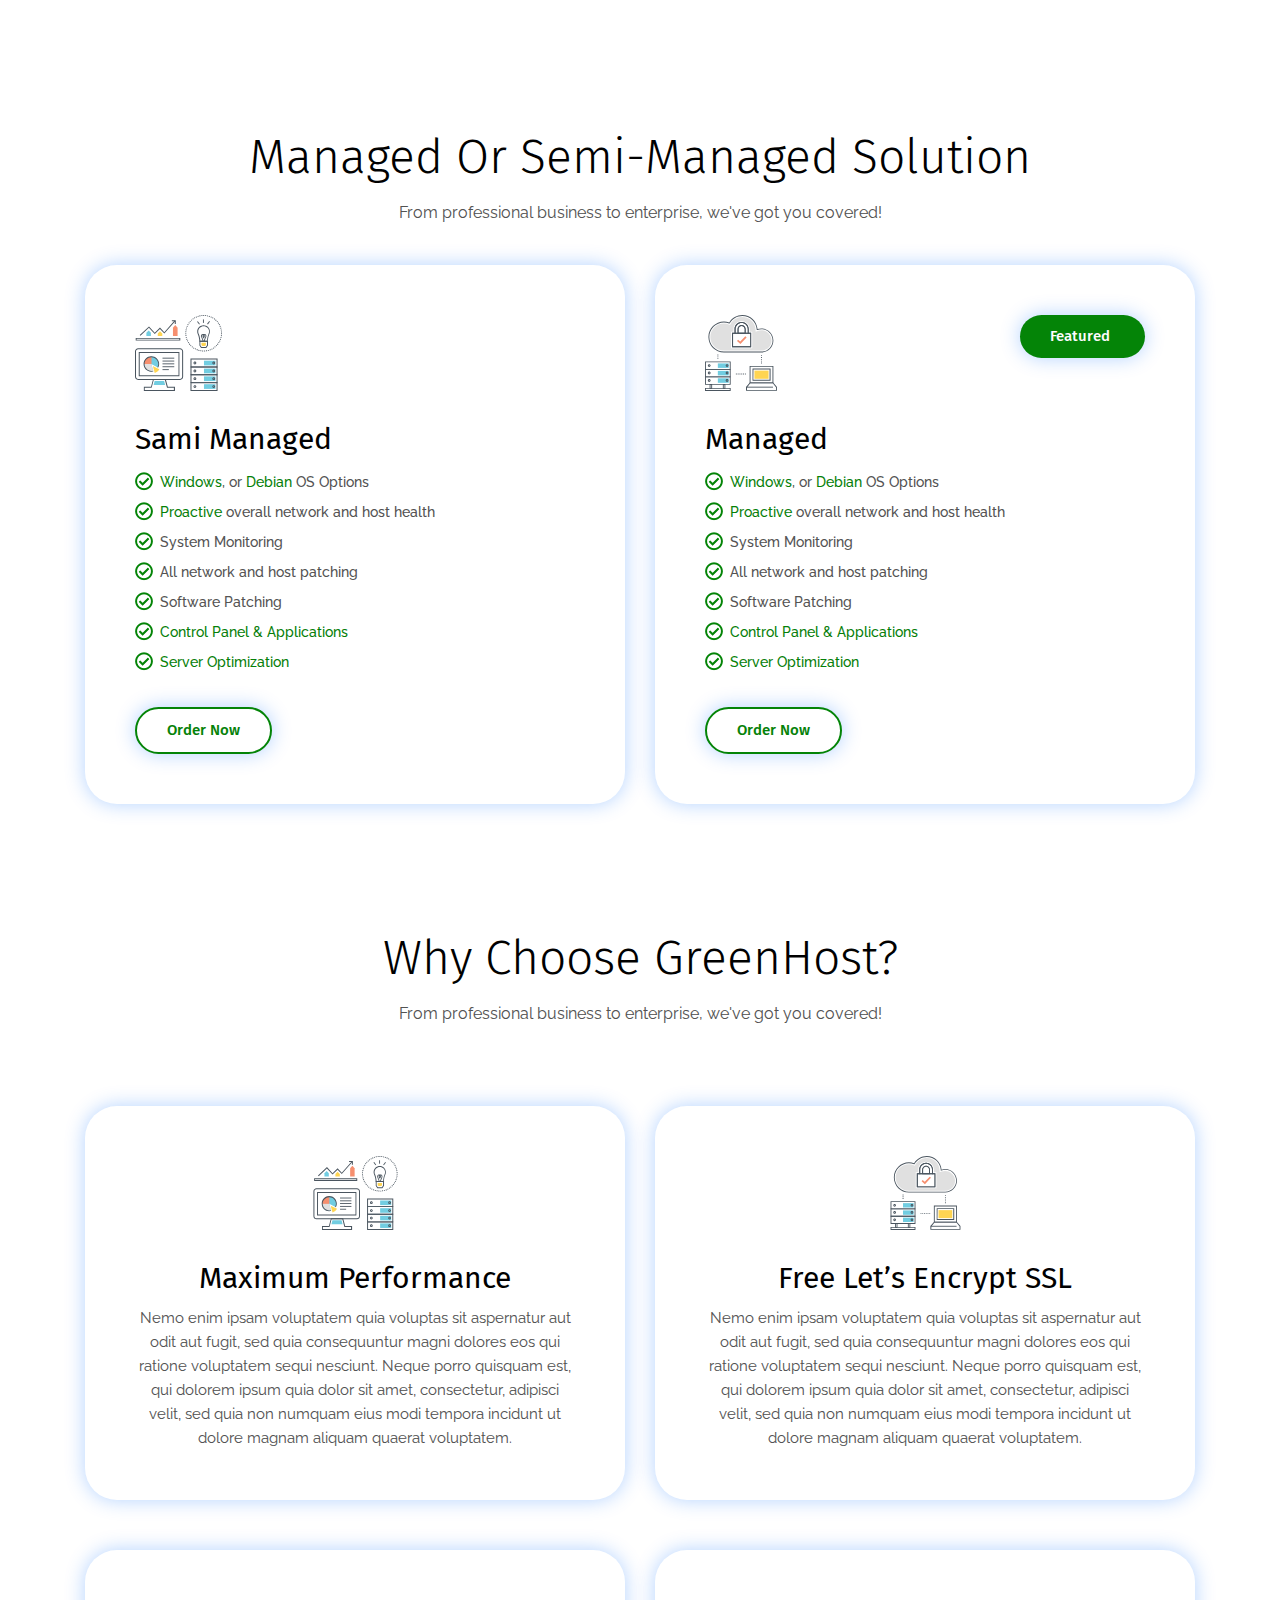
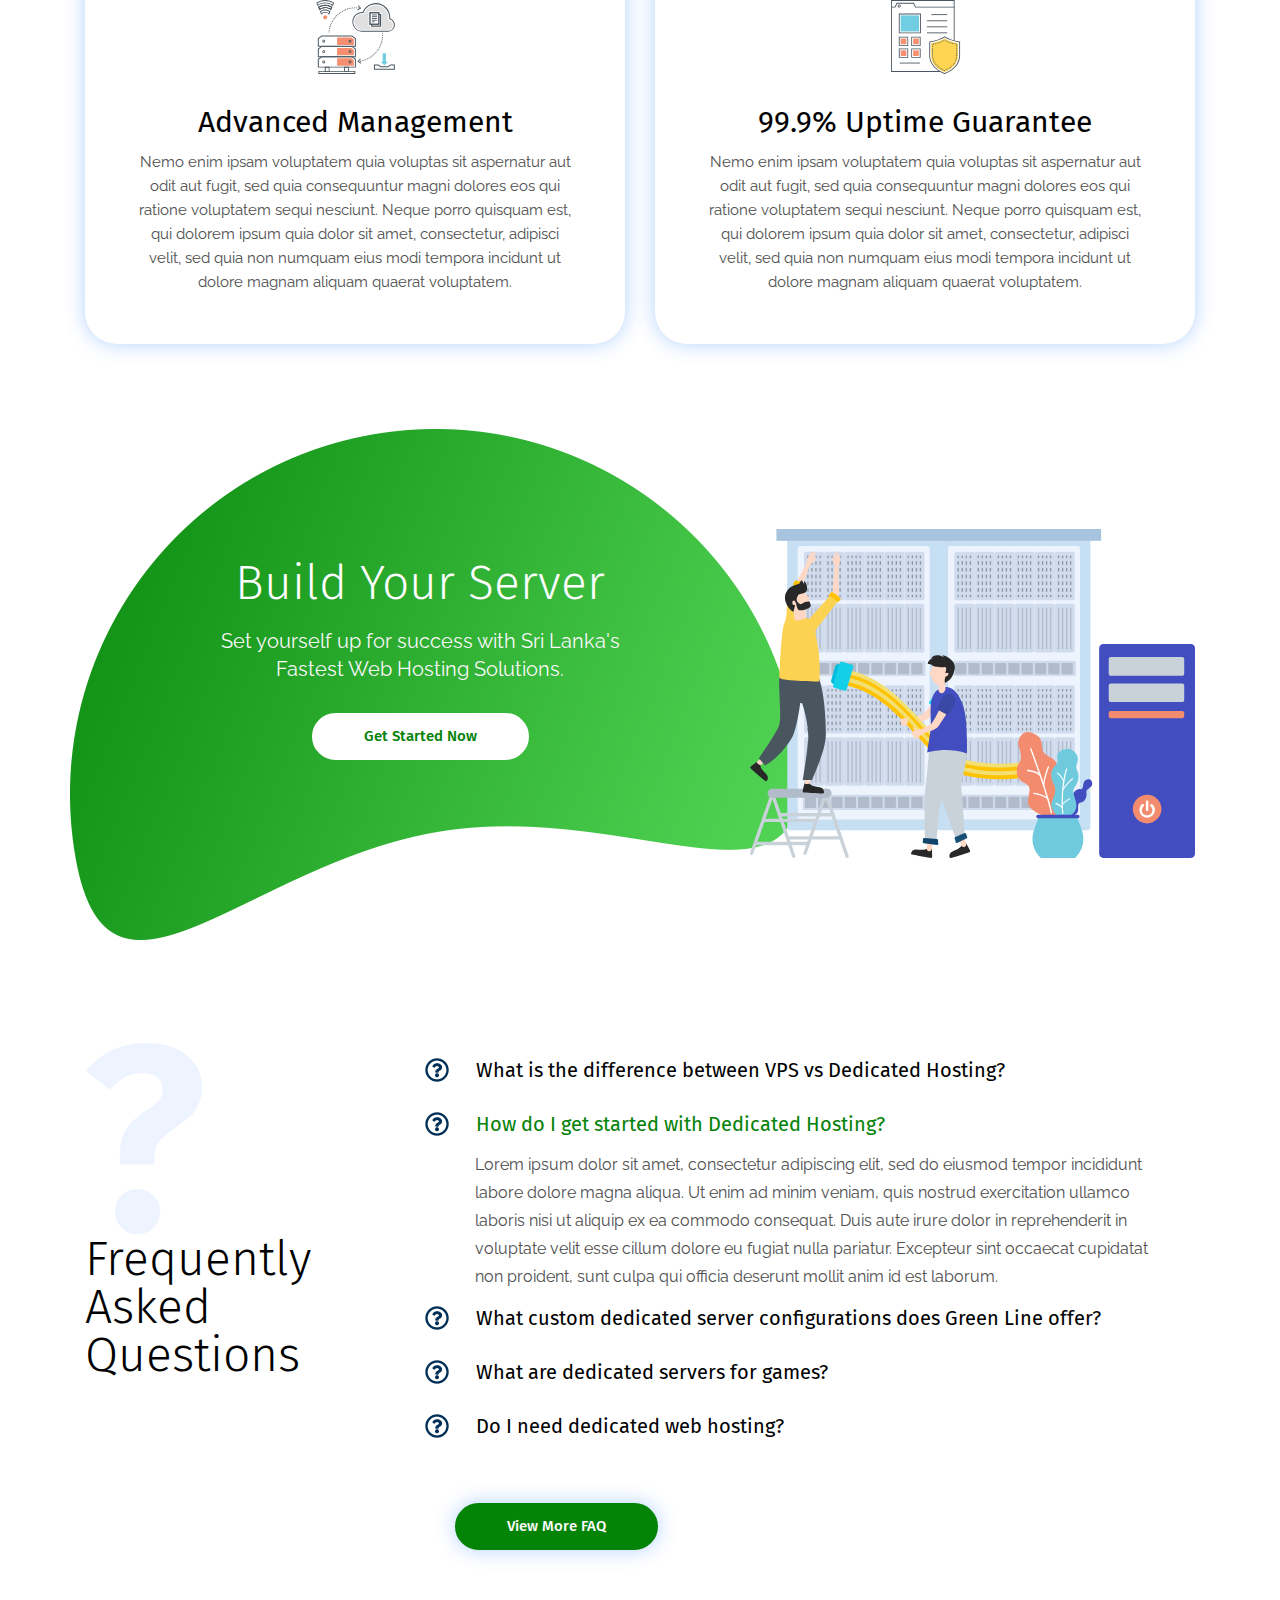
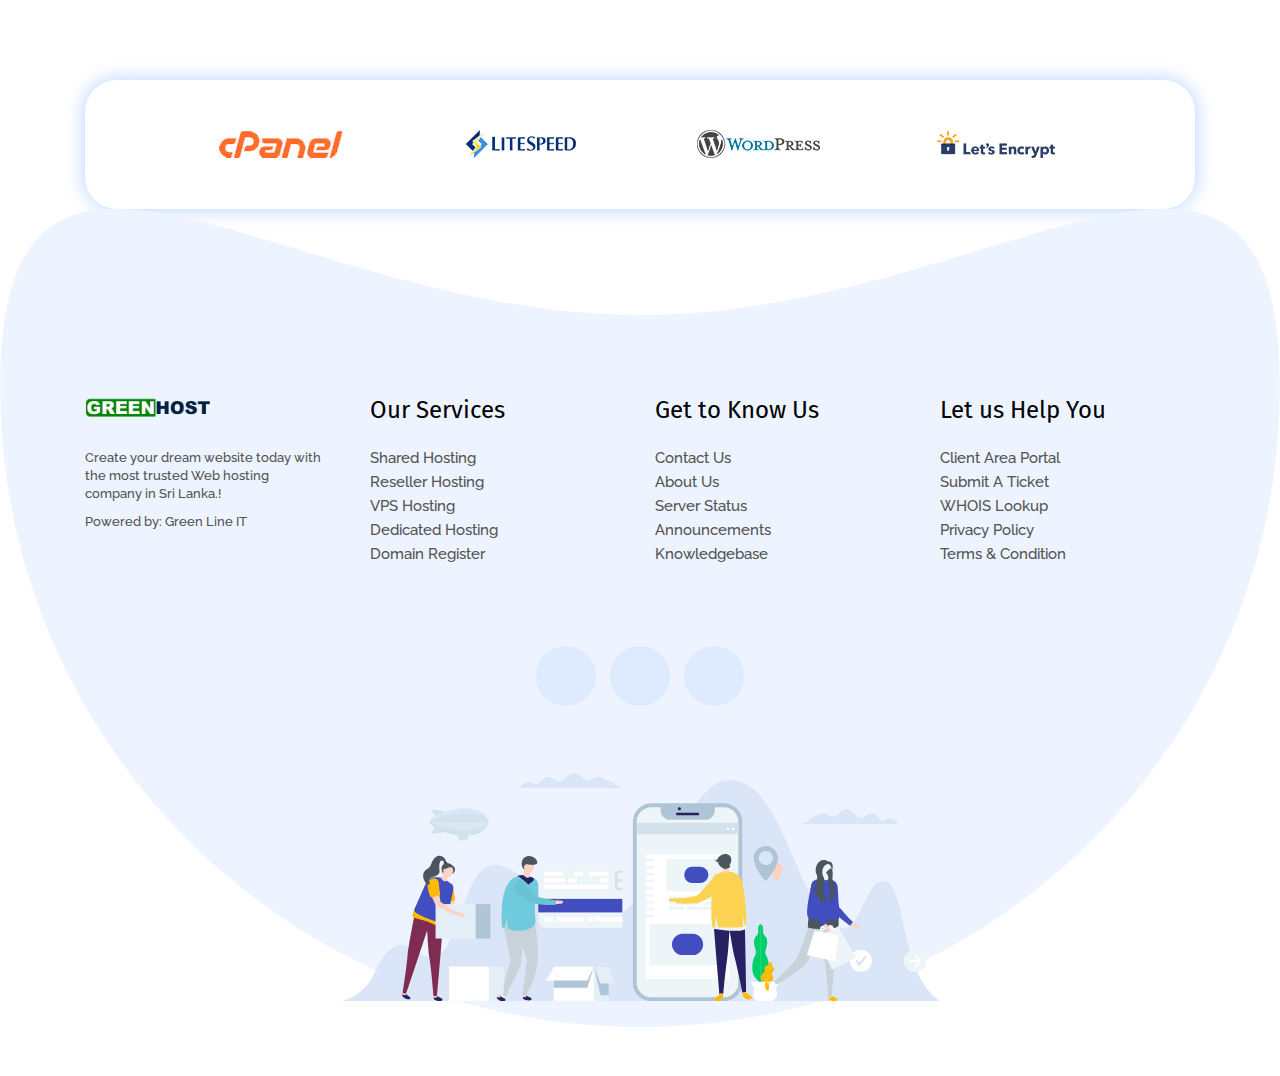
<file: dedicated_hosting.html>
<!DOCTYPE HTML>
<html lang="zxx">
<head>
    <!--Title-->
    <title>Dedicated Server - GreenHost</title>
    <meta charset="utf-8">
    <meta name="viewport" content="width=device-width, initial-scale=1, maximum-scale=1, user-scalable=0"/>
    <!--description-->
    <meta name="description" content="Need a cheap Dedicated Server with a 99.95% uptime SLA in Sri Lanka? Check out the fast and powerful Sri Lanka dedicated servers at GreenHost.LK. You can call or chat online whenever you need help.">
    <!--Key Words-->
    <meta name="keywords" content="">
    <!--bootstrap-->
    <link rel="stylesheet" href="assets/css/aos.css">
    <link rel="stylesheet" href="assets/css/animate.css">
    <link rel="stylesheet" href="assets/css/bootstrap.min.css">
    <!--<link rel="stylesheet" href="https://maxcdn.bootstrapcdn.com/bootstrap/4.0.0/css/bootstrap.min.css" integrity="sha384-Gn5384xqQ1aoWXA+058RXPxPg6fy4IWvTNh0E263XmFcJlSAwiGgFAW/dAiS6JXm" crossorigin="anonymous">-->
    <!--fontawesome style-->
    <!--<link rel="stylesheet" href="assets/css/fonts-awesome.min.css">-->
    <link rel="stylesheet" href="https://use.fontawesome.com/releases/v5.8.2/css/all.css" integrity="sha384-oS3vJWv+0UjzBfQzYUhtDYW+Pj2yciDJxpsK1OYPAYjqT085Qq/1cq5FLXAZQ7Ay" crossorigin="anonymous">
    <!--style-->
    <link rel="stylesheet" href="assets/css/stacktable.css">
    <link rel="stylesheet" href="assets/css/style.css">
    <link rel="stylesheet" href="assets/css/responsive.css">
    <link rel="shortcut icon" href="assets/images/favicon.png">
</head>
<body>
<div class="wrapper">
    <div id="loader-wrapper">
        <div id="loader"></div>
        <div class="loader-section section-left"></div>
        <div class="loader-section section-right"></div>
    </div>
    <!--Header-->
    <div id="default_header"></div>
    <!--Ends Here-->
    <!--Hero Banner Section-->
    <section class="padding_top_120 padding_bottom_180 bg_home_banner text-center">
        <div class="container">
            <div class="banner_content_box sub_page_banner">
                <h1>Dedicated Server</h1>
                <p>GreenHost is dedicated to providing incredible Shared, VPS, <br>
                    Dedicated and Optimized hosting solutions.</p>
                <figure><img src="assets/images/svg/dedicated_banner_img.svg" alt=""></figure>
            </div>
            <div class="scroll_down_box" data-scroll-nav="9">
                <div class="scroll_down_text">Scroll Down</div>
                <figure><img src="assets/images/scroll_down_img.png" alt=""></figure>
            </div>
        </div>
    </section>
    <!--End Slider Section-->
    <!--Hosting Plan Section-->
    <section class="padding_bottom_65 padding_top_65 text-center" data-scroll-index="9">
        <div class="container">
            <div class="section_heading margin_bottom_80">
                <h2>Plan & Pricing</h2>
            </div>
            <table class="large-only table dedicate_server_table" data-aos="fade-up">
                <thead>
                <tr>
                    <th>
                        <figure><img src="assets/images/svg/dedicated_plan_img01.svg" alt=""></figure>
                        <div>Processor</div>
                    </th>
                    <th>
                        <figure><img src="assets/images/svg/dedicated_plan_img02.svg" alt=""></figure>
                        <div>Memory</div>
                    </th>
                    <th>
                        <figure><img src="assets/images/svg/dedicated_plan_img03.svg" alt=""></figure>
                        <div>Storage</div>
                    </th>
                    <th>
                        <figure><img src="assets/images/svg/dedicated_plan_img04.svg" alt=""></figure>
                        <div>Bandwidth</div>
                    </th>
                    <th>
                        <figure><img src="assets/images/svg/dedicated_plan_img05.svg" alt=""></figure>
                        <div>Pricing</div>
                    </th>
                    <th></th>
                </tr>
                </thead>
                <tbody>
                <tr>
                    <td>Intel Xeon E3-V2</td>
                    <td>4 GB (DDR3)</td>
                    <td>256 GB SATA</td>
                    <td>0.5 TB</td>
                    <td>Rs.45,500</td>
                    <td><a href="#" class="btn-primary dedicated_server_btn">Order Now</a></td>
                </tr>
                <tr>
                    <td>Intel Xeon E3-V4</td>
                    <td>8 GB (DDR3)</td>
                    <td>512 GB SATA</td>
                    <td>0.5 TB</td>
                    <td>Rs.98,500</td>
                    <td><a href="#" class="btn-primary dedicated_server_btn">Order Now</a></td>
                </tr>
                <tr>
                    <td>Intel Xeon E3-V4</td>
                    <td>12 GB (DDR3)</td>
                    <td>512 GB SATA</td>
                    <td>1 TB</td>
                    <td>Rs.165,500</td>
                    <td><a href="#" class="btn-primary dedicated_server_btn">Order Now</a></td>
                </tr>
                <tr>
                    <td>Intel Xeon E3-V8</td>
                    <td>12 GB (DDR3)</td>
                    <td>1024 GB SATA</td>
                    <td>1 TB</td>
                    <td>Rs.255,500</td>
                    <td><a href="#" class="btn-primary dedicated_server_btn">Order Now</a></td>
                </tr>
                <tr>
                    <td>Intel Xeon E3-V8</td>
                    <td>16 GB (DDR3)</td>
                    <td>1024 GB SATA</td>
                    <td>2 TB</td>
                    <td>Rs.485,500</td>
                    <td><a href="#" class="btn-primary dedicated_server_btn">Order Now</a></td>
                </tr>
                </tbody>
            </table>
        </div>
    </section>
    <!--Ends Here-->
    <!--Managed and Semi Manged Section-->
    <section class="padding_bottom_65 padding_top_65">
        <div class="container">
            <div class="row">
                <div class="col"></div>
                <div class="col-xl-10 col-gl-10">
                    <div class="section_heading margin_bottom_40 text-center">
                        <h2>Managed Or Semi-Managed Solution</h2>
                        <p>From professional business to enterprise, we've got you covered!</p>
                    </div>
                </div>
                <div class="col"></div>
            </div>
            <div class="row">
                <div class="col-xl-6 col-lg-6 col-md-6 margin_mobile">
                    <div class="business_solution_box">
                        <figure><img src="assets/images/svg/business_plan_img01.svg" alt=""></figure>
                        <h4>Sami Managed</h4>
                        <ul class="business_plan_list">
                            <li><span>Windows</span>, or <span>Debian</span> OS Options</li>
                            <li><span>Proactive</span> overall network and host health</li>
                            <li>System Monitoring</li>
                            <li>All network and host patching</li>
                            <li>Software Patching</li>
                            <li><span>Control Panel & Applications</span></li>
                            <li><span>Server Optimization</span></li>
                        </ul>
                        <a href="#" class="business_plan_btn">Order Now</a>
                    </div>
                </div>
                <div class="col-xl-6 col-lg-6 col-md-6">
                    <div class="business_solution_box featured_business_plan">
                        <figure><img src="assets/images/svg/business_plan_img02.svg" alt=""></figure>
                        <h4>Managed</h4>
                        <ul class="business_plan_list">
                            <li><span>Windows</span>, or <span>Debian</span> OS Options</li>
                            <li><span>Proactive</span> overall network and host health</li>
                            <li>System Monitoring</li>
                            <li>All network and host patching</li>
                            <li>Software Patching</li>
                            <li><span>Control Panel & Applications</span></li>
                            <li><span>Server Optimization</span></li>
                        </ul>
                        <a href="#" class="business_plan_btn">Order Now</a>
                        <div class="featured_business_plan_tag">Featured</div>
                    </div>
                </div>
            </div>
        </div>
    </section>
    <!--Ends Here-->
    <!--Why Choose Section-->
    <section class="padding_top_65 padding_bottom_65">
        <div class="container">
            <div class="section_heading margin_bottom_80 text-center">
                <h2>Why Choose GreenHost?</h2>
                <p>From professional business to enterprise, we've got you covered!</p>
            </div>
            <div class="row margin_bottom_50">
                <div class="col-xl-6 col-lg-6 col-md-6 margin_mobile">
                    <div class="dedicated_why_choose_box">
                        <figure><img src="assets/images/svg/dedicated_why_choose_img01.svg" alt=""></figure>
                        <h4>Maximum Performance</h4>
                        <p>Nemo enim ipsam voluptatem quia voluptas sit aspernatur aut odit aut fugit, sed quia consequuntur magni dolores eos qui ratione voluptatem sequi nesciunt. Neque porro quisquam est, qui dolorem ipsum quia dolor sit amet, consectetur, adipisci velit, sed quia non numquam eius modi tempora incidunt ut dolore magnam aliquam quaerat voluptatem.</p>
                    </div>
                </div>
                <div class="col-xl-6 col-lg-6 col-md-6">
                    <div class="dedicated_why_choose_box">
                        <figure><img src="assets/images/svg/dedicated_why_choose_img02.svg" alt=""></figure>
                        <h4>Free Let’s Encrypt SSL</h4>
                        <p>Nemo enim ipsam voluptatem quia voluptas sit aspernatur aut odit aut fugit, sed quia consequuntur magni dolores eos qui ratione voluptatem sequi nesciunt. Neque porro quisquam est, qui dolorem ipsum quia dolor sit amet, consectetur, adipisci velit, sed quia non numquam eius modi tempora incidunt ut dolore magnam aliquam quaerat voluptatem.</p>
                    </div>
                </div>
            </div>
            <div class="row">
                <div class="col-xl-6 col-lg-6 col-md-6 margin_mobile">
                    <div class="dedicated_why_choose_box">
                        <figure><img src="assets/images/svg/dedicated_why_choose_img03.svg" alt=""></figure>
                        <h4>Advanced Management</h4>
                        <p>Nemo enim ipsam voluptatem quia voluptas sit aspernatur aut odit aut fugit, sed quia consequuntur magni dolores eos qui ratione voluptatem sequi nesciunt. Neque porro quisquam est, qui dolorem ipsum quia dolor sit amet, consectetur, adipisci velit, sed quia non numquam eius modi tempora incidunt ut dolore magnam aliquam quaerat voluptatem.</p>
                    </div>
                </div>
                <div class="col-xl-6 col-lg-6 col-md-6">
                    <div class="dedicated_why_choose_box">
                        <figure><img src="assets/images/svg/dedicated_why_choose_img04.svg" alt=""></figure>
                        <h4>99.9% Uptime Guarantee</h4>
                        <p>Nemo enim ipsam voluptatem quia voluptas sit aspernatur aut odit aut fugit, sed quia consequuntur magni dolores eos qui ratione voluptatem sequi nesciunt. Neque porro quisquam est, qui dolorem ipsum quia dolor sit amet, consectetur, adipisci velit, sed quia non numquam eius modi tempora incidunt ut dolore magnam aliquam quaerat voluptatem.</p>
                    </div>
                </div>
            </div>
        </div>
    </section>
    <!--Ends Here-->
    <!--COA Section-->
    <div class="padding_top_120 padding_bottom_65">
        <div class="container">
            <div class="row">
                <div class="col-xl-7 col-lg-7 col-md-7 coa_content_box">
                    <h2>Build Your Server</h2>
                    <p>Set yourself up for success with Sri Lanka's Fastest
                        Web Hosting Solutions.</p>
                    <a href="#" class="btn_coa">Get Started Now</a>
                </div>
                <div class="col-xl-5 col-lg-5 col-md-5">
                    <figure><img src="assets/images/svg/coa_img.svg" alt=""></figure>
                </div>
            </div>
        </div>
    </div>
    <!--Ends Here-->
    <!--FAQs Section-->
    <section class="padding_top_120 padding_bottom_65">
        <div class="container">
            <div class="row">
                <div class="col-xl-3 col-lg-3 col-md-3 faq_heading">
                    <figure><img src="assets/images/question_mark.png" alt="" class="img-fluid"></figure>
                    <h2>Frequently
                        Asked
                        Questions</h2>
                </div>
                <div class="col-xl-9 col-lg-9 col-md-9 faq_section">
                    <div id="accordion2" class="text-left margin_bottom_50">
                        <div class="card">
                            <div class="card-header" id="heading-One">
                                <h5 class="mb-0 first_question">
                                    <button class="btn btn-link collapsed question_content" data-toggle="collapse" data-target="#collapse-One" aria-expanded="false" aria-controls="collapse-One">
                                        What is the difference between VPS vs Dedicated Hosting?
                                    </button>
                                </h5>
                            </div>
                            <div id="collapse-One" class="collapse" aria-labelledby="heading-One" data-parent="#accordion2">
                                <div class="card-body">
                                    Lorem ipsum dolor sit amet, consectetur adipiscing elit, sed do eiusmod tempor incididunt labore dolore magna aliqua. Ut enim ad minim veniam, quis nostrud exercitation ullamco laboris nisi ut aliquip ex ea commodo consequat. Duis aute irure dolor in reprehenderit in voluptate velit esse cillum dolore eu fugiat nulla pariatur. Excepteur sint occaecat cupidatat non proident, sunt culpa qui officia deserunt mollit anim id est laborum.
                                </div>
                            </div>
                        </div>
                        <div class="card">
                            <div class="card-header" id="heading-Two">
                                <h5 class="mb-0 second_question">
                                    <button class="btn btn-link collapsed question_content" data-toggle="collapse" data-target="#collapse-Two" aria-expanded="true" aria-controls="collapse-Two">
                                        How do I get started with Dedicated Hosting?
                                    </button>
                                </h5>
                            </div>
                            <div id="collapse-Two" class="collapse show" aria-labelledby="heading-Two" data-parent="#accordion2">
                                <div class="card-body">
                                    Lorem ipsum dolor sit amet, consectetur adipiscing elit, sed do eiusmod tempor incididunt labore dolore magna aliqua. Ut enim ad minim veniam, quis nostrud exercitation ullamco laboris nisi ut aliquip ex ea commodo consequat. Duis aute irure dolor in reprehenderit in voluptate velit esse cillum dolore eu fugiat nulla pariatur. Excepteur sint occaecat cupidatat non proident, sunt culpa qui officia deserunt mollit anim id est laborum.
                                </div>
                            </div>
                        </div>
                        <div class="card">
                            <div class="card-header" id="heading-Three">
                                <h5 class="mb-0 third_question">
                                    <button class="btn btn-link collapsed question_content" data-toggle="collapse" data-target="#collapse-Three" aria-expanded="false" aria-controls="collapse-Three">
                                        What custom dedicated server configurations does Green Line offer?
                                    </button>
                                </h5>
                            </div>
                            <div id="collapse-Three" class="collapse" aria-labelledby="heading-Three" data-parent="#accordion2">
                                <div class="card-body">
                                    Lorem ipsum dolor sit amet, consectetur adipiscing elit, sed do eiusmod tempor incididunt labore dolore magna aliqua. Ut enim ad minim veniam, quis nostrud exercitation ullamco laboris nisi ut aliquip ex ea commodo consequat. Duis aute irure dolor in reprehenderit in voluptate velit esse cillum dolore eu fugiat nulla pariatur. Excepteur sint occaecat cupidatat non proident, sunt culpa qui officia deserunt mollit anim id est laborum.
                                </div>
                            </div>
                        </div>
                        <div class="card">
                            <div class="card-header" id="heading-Four">
                                <h5 class="mb-0 fourth_question">
                                    <button class="btn btn-link collapsed question_content" data-toggle="collapse" data-target="#collapse-Four" aria-expanded="false" aria-controls="collapse-Four">
                                        What are dedicated servers for games?
                                    </button>
                                </h5>
                            </div>
                            <div id="collapse-Four" class="collapse" aria-labelledby="heading-Four" data-parent="#accordion2">
                                <div class="card-body">
                                    Lorem ipsum dolor sit amet, consectetur adipiscing elit, sed do eiusmod tempor incididunt labore dolore magna aliqua. Ut enim ad minim veniam, quis nostrud exercitation ullamco laboris nisi ut aliquip ex ea commodo consequat. Duis aute irure dolor in reprehenderit in voluptate velit esse cillum dolore eu fugiat nulla pariatur. Excepteur sint occaecat cupidatat non proident, sunt culpa qui officia deserunt mollit anim id est laborum.
                                </div>
                            </div>
                        </div>
                        <div class="card">
                            <div class="card-header" id="heading-Five">
                                <h5 class="mb-0 fifth_question">
                                    <button class="btn btn-link collapsed question_content" data-toggle="collapse" data-target="#collapse-Five" aria-expanded="false" aria-controls="collapse-Five">
                                        Do I need dedicated web hosting?
                                    </button>
                                </h5>
                            </div>
                            <div id="collapse-Five" class="collapse" aria-labelledby="heading-Five" data-parent="#accordion2">
                                <div class="card-body">
                                    Lorem ipsum dolor sit amet, consectetur adipiscing elit, sed do eiusmod tempor incididunt labore dolore magna aliqua. Ut enim ad minim veniam, quis nostrud exercitation ullamco laboris nisi ut aliquip ex ea commodo consequat. Duis aute irure dolor in reprehenderit in voluptate velit esse cillum dolore eu fugiat nulla pariatur. Excepteur sint occaecat cupidatat non proident, sunt culpa qui officia deserunt mollit anim id est laborum.
                                </div>
                            </div>
                        </div>
                    </div>
                    <a href="#" class="btn_faq">View More FAQ</a>
                </div>
            </div>
        </div>
    </section>
    <!--Ends Here-->
    <!--Partner Section-->
    <div class="padding_top_65 text-center">
        <div class="container">
            <div class="partner_section">
                <div class="row">
                    <div class="col"></div>
                    <div class="col-xl-10 col-lg-10">
                        <div class="row">
                            <div class="col-xl-3 col-lg-3 col-md-3 col-6 margin_mobile">
                                <figure><img src="assets/images/partner_img01.png" alt="" class="img-fluid"></figure>
                            </div>
                            <div class="col-xl-3 col-lg-3 col-md-3 col-6 margin_mobile">
                                <figure><img src="assets/images/partner_img02.png" alt="" class="img-fluid"></figure>
                            </div>
                            <div class="col-xl-3 col-lg-3 col-md-3 col-6">
                                <figure><img src="assets/images/partner_img03.png" alt="" class="img-fluid"></figure>
                            </div>
                            <div class="col-xl-3 col-lg-3 col-md-3 col-6">
                                <figure><img src="assets/images/partner_img04.png" alt="" class="img-fluid"></figure>
                            </div>
                        </div>
                    </div>
                    <div class="col"></div>
                </div>
            </div>
        </div>
    </div>
    <!--Ends Here-->
    <div id="default_footer"></div>
    <a href="javascript:" id="return-to-top" title="return to top"><i class="fa fa-arrow-up"></i></a>
</div>
<script src="assets/js/jquery-3.3.1.min.js"></script>
<script src="assets/js/bootstrap.min.js"></script>
<script src="assets/js/aos.js"></script>
<script src="assets/js/wow.js"></script>
<script src="assets/js/lazysizes.min.js"></script>
<script src="assets/js/scrollIt.min.js"></script>
<script src="assets/js/stacktable.js"></script>
<script>
    $(document).ready(function() {
        setTimeout(function() {
            $('.wrapper').addClass('loaded');
        }, 100);
        AOS.init();
    });
    $(function(){
        $("#default_header").load("include/default_header.html");
        $("#default_footer").load("include/default_footer.html");
    });
    $('.table').stacktable({myClass:'dedicate_server_table'});

    $(window).scroll(function() {
        if ($(this).scrollTop() >= 350) {        // If page is scrolled more than 50px
            $('#return-to-top').fadeIn(200);    // Fade in the arrow
        } else {
            $('#return-to-top').fadeOut(200);   // Else fade out the arrow
        }
    });
    $('#return-to-top').click(function() {      // When arrow is clicked
        $('body,html').animate({
            scrollTop : 0                       // Scroll to top of body
        }, 500);
    });

    jQuery('.counter').each(function () {
        $(this).prop('Counter',0).animate({
            Counter: $(this).text()
        }, {
            duration: 8000,
            easing: 'swing',
            step: function (now) {
                $(this).text(Math.ceil(now));
            }
        });
    });


</script>
<script>
    new WOW().init();
    $(function(){
        $.scrollIt({topOffset: -160});
    });

    $(window).on('scroll', function (event) {
        var scrollValue = $(window).scrollTop();
        if (scrollValue > 80) {
            $('.navbar').addClass('affix');
        } else{
            $('.navbar').removeClass('affix');
        }
    });
</script>
</body>
</html>
</file>
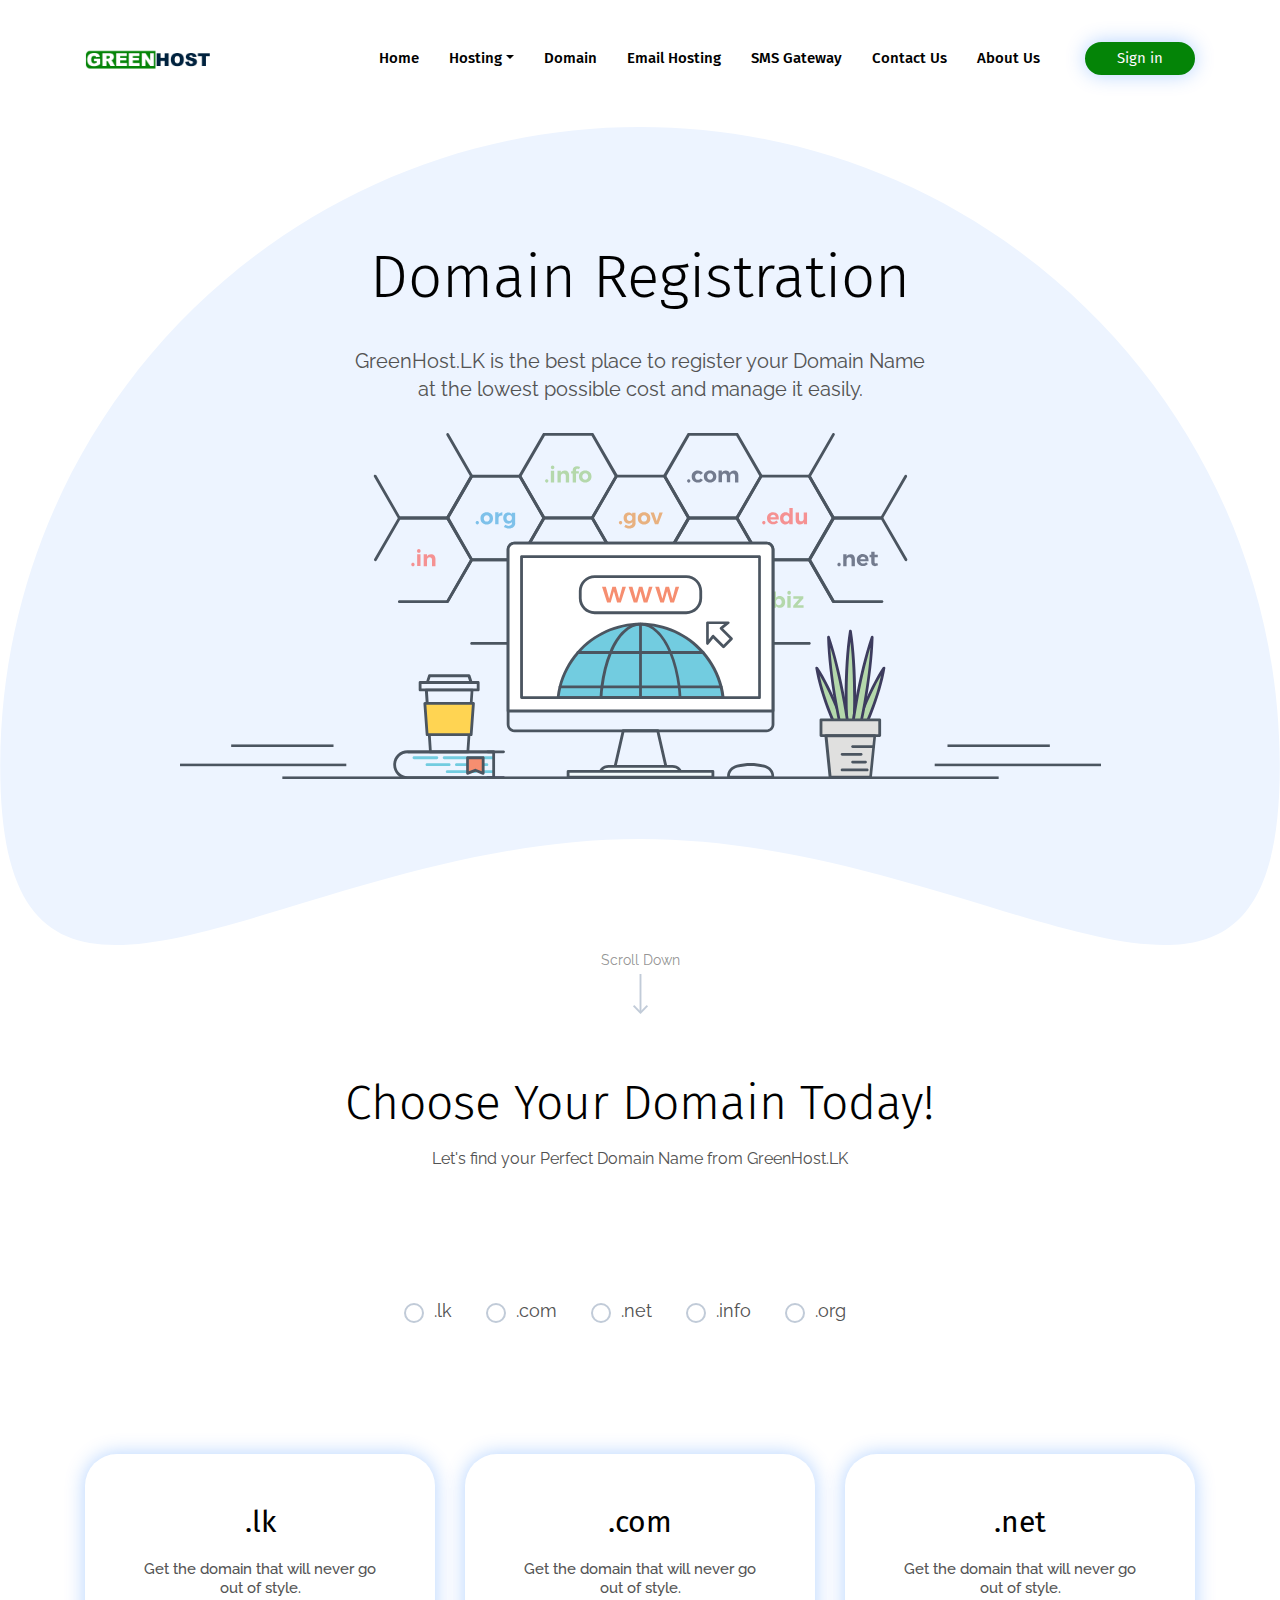
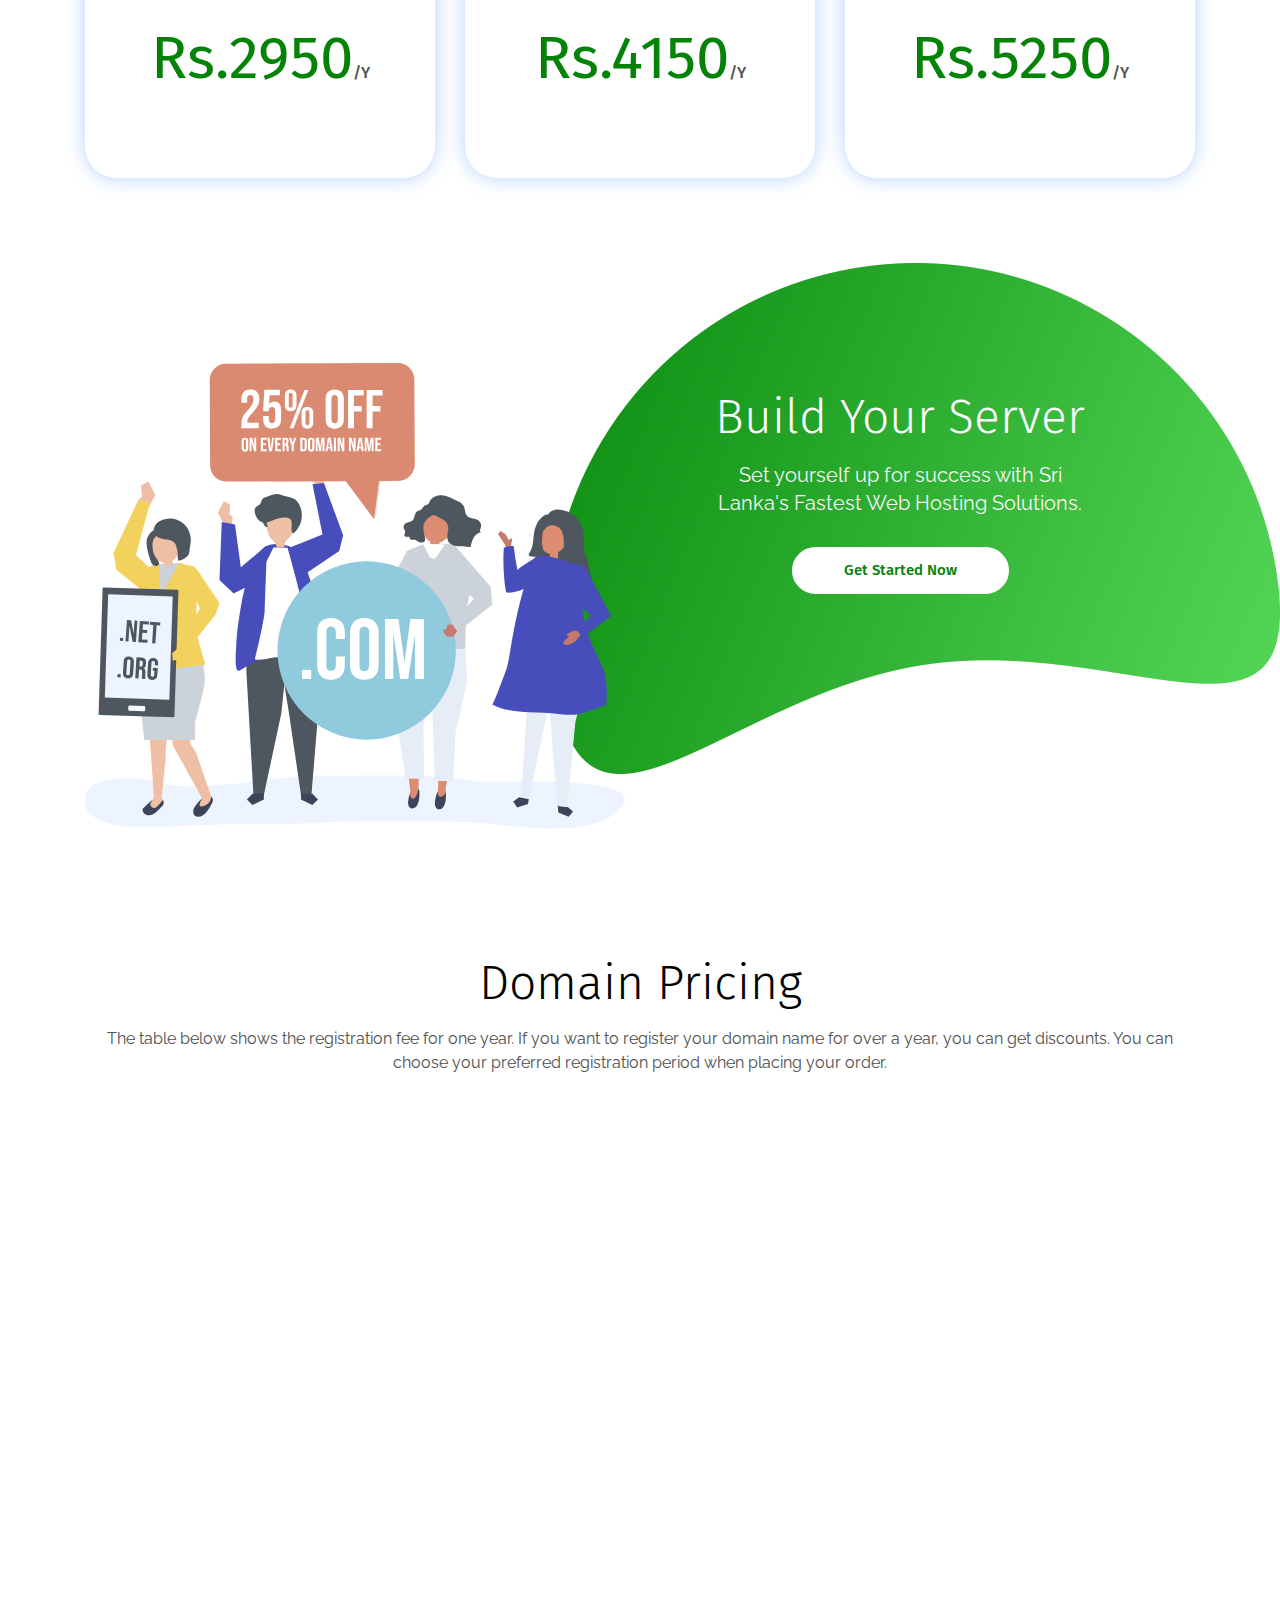
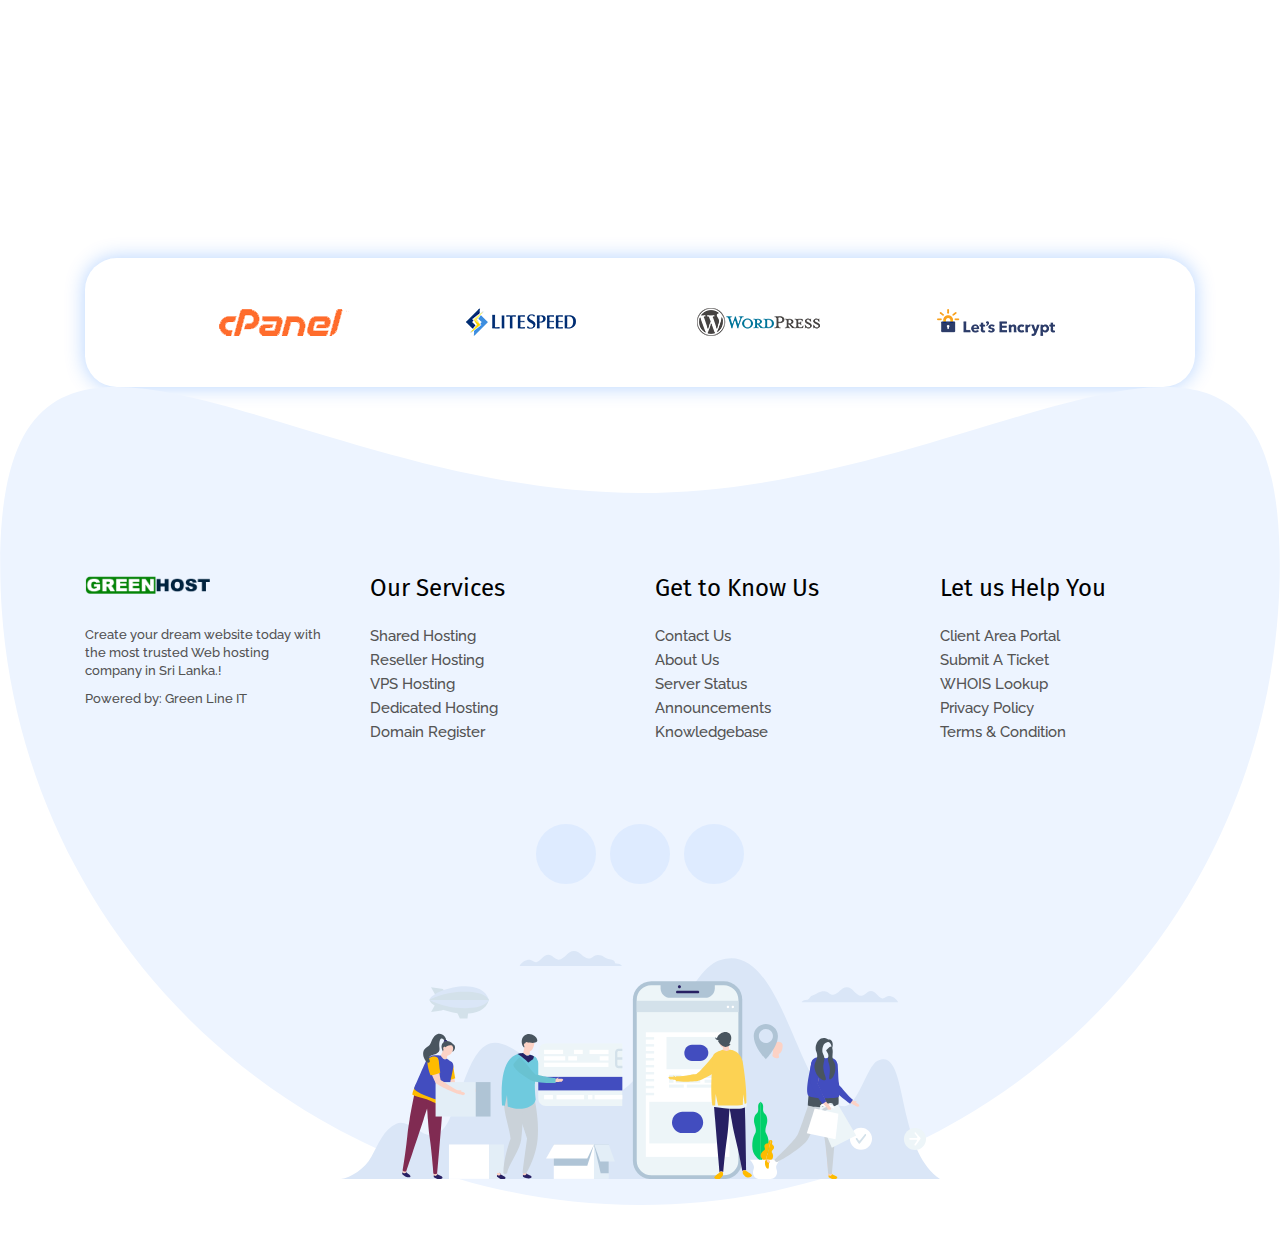
<file: domain.html>
<!DOCTYPE HTML>
<html lang="zxx">
<head>
    <!--Title-->
    <title>GreenHost</title>
    <meta charset="utf-8">
    <meta name="viewport" content="width=device-width, initial-scale=1, maximum-scale=1, user-scalable=0"/>
    <!--description-->
    <meta name="description" content="Search & transfer your domain name that is suited for your brand with GreenHost.LK. Register a domain name and build your online presence with Sri Lanka’s No 1 Web Hosting Company.">
    <!--Key Words-->
    <meta name="keywords" content="domain,lk domain,sri lanka,lk,transfer domain,buy domain,buydomain.lk,domains,greenhost.lk,hosting,com,org,net,asia">
    <!--bootstrap-->
    <link rel="stylesheet" href="assets/css/aos.css">
    <link rel="stylesheet" href="assets/css/animate.css">
    <link rel="stylesheet" href="assets/css/bootstrap.min.css">
    <!--<link rel="stylesheet" href="https://maxcdn.bootstrapcdn.com/bootstrap/4.0.0/css/bootstrap.min.css" integrity="sha384-Gn5384xqQ1aoWXA+058RXPxPg6fy4IWvTNh0E263XmFcJlSAwiGgFAW/dAiS6JXm" crossorigin="anonymous">-->
    <!--fontawesome style-->
    <!--<link rel="stylesheet" href="assets/css/fonts-awesome.min.css">-->
    <link rel="stylesheet" href="https://use.fontawesome.com/releases/v5.8.2/css/all.css" integrity="sha384-oS3vJWv+0UjzBfQzYUhtDYW+Pj2yciDJxpsK1OYPAYjqT085Qq/1cq5FLXAZQ7Ay" crossorigin="anonymous">
    <!--style-->
    <link rel="stylesheet" href="assets/css/stacktable.css">
    <link rel="stylesheet" href="assets/css/style.css">
    <link rel="stylesheet" href="assets/css/responsive.css">
    <link rel="shortcut icon" href="assets/images/favicon.png">
</head>
<body>
<div class="wrapper">
    <div id="loader-wrapper">
        <div id="loader"></div>
        <div class="loader-section section-left"></div>
        <div class="loader-section section-right"></div>
    </div>
    <!--Header-->
    <div id="default_header"></div>
    <!--Ends Here-->
    <!--Hero Banner Section-->
    <section class="padding_top_120 padding_bottom_180 bg_home_banner text-center">
        <div class="container">
            <div class="banner_content_box sub_page_banner">
                <h1>Domain Registration</h1>
                <p>GreenHost.LK is the best place to register your Domain Name<br>
                    at the lowest possible cost and manage it easily.</p>
                <figure><img src="assets/images/svg/domain_banner_img.svg" alt=""></figure>
            </div>
            <div class="scroll_down_box" data-scroll-nav="9">
                <div class="scroll_down_text">Scroll Down</div>
                <figure><img src="assets/images/scroll_down_img.png" alt=""></figure>
            </div>
        </div>
    </section>
    <!--End Slider Section-->
    <!--Hosting Plan Section-->
    <section class="padding_bottom_65 padding_top_65 text-center" data-scroll-index="9">
        <div class="container">
            <div class="section_heading margin_bottom_40">
                <h2>Choose Your Domain Today!</h2>
                <p>Let's find your Perfect Domain Name from GreenHost.LK</p>
            </div>
            <div class="outer_search_filed" data-aos="fade-up">
                <form action="https://manage.greenhost.lk/cart.php?a=add&domain=register" method="post">
                    <input type="text" class="search_domain_field" name="query" placeholder="Enter Your Domain Name:">
                    <input type="submit" value="Search" class="search_domain_btn">
                </form>
            </div>
            <ul class="domain_tlds_list">
                <li>.lk</li>
                <li>.com</li>
                <li>.net</li>
                <li>.info</li>
                <li>.org</li>
            </ul>
        </div>
    </section>
    <!--Ends Here-->
    <section class="padding_top_65 padding_bottom_65">
        <div class="container">
            <div class="row">
                <div class="col-xl-4 col-lg-4 col-md-4 margin_mobile">
                    <div class="popular_domain_box">
                        <div class="domain_name">.lk</div>
                        <p>Get the domain that will never go
                            out of style.</p>
                        <div class="hosting_plan_price_box">Rs.2950<span>/Y</span></div>
                    </div>
                </div>
                <div class="col-xl-4 col-lg-4 col-md-4 margin_mobile">
                    <div class="popular_domain_box">
                        <div class="domain_name">.com</div>
                        <p>Get the domain that will never go
                            out of style.</p>
                        <div class="hosting_plan_price_box">Rs.4150<span>/Y</span></div>
                    </div>
                </div>
                <div class="col-xl-4 col-lg-4 col-md-4">
                    <div class="popular_domain_box">
                        <div class="domain_name">.net</div>
                        <p>Get the domain that will never go
                            out of style.</p>
                        <div class="hosting_plan_price_box">Rs.5250<span>/Y</span></div>
                    </div>
                </div>
            </div>
        </div>
    </section>
    <!--COA Section-->
    <div class="padding_top_120 padding_bottom_65 vps_coa_section domain_coa_section about_coa_section">
        <div class="container">
            <div class="row">
                <div class="col-xl-6 col-lg-5 col-md-5 domain_coa_img margin_mobile">
                    <figure><img src="assets/images/svg/domain_coa_img.svg" alt=""></figure>
                </div>
                <div class="col-xl-6 col-lg-7 col-md-7 coa_content_box vps_coa_content_box about_coa_content_box">
                    <h2>Build Your Server</h2>
                    <p>Set yourself up for success with Sri Lanka's Fastest
                        Web Hosting Solutions.</p>
                    <a href="shared_hosting.html" class="btn_coa">Get Started Now</a>
                </div>

            </div>
        </div>
    </div>
    <!--Ends Here-->
    <!--Domain Tlds Table-->
    <section class="padding_top_65 padding_bottom_65">
        <div class="container">
            <div class="section_heading margin_bottom_40 text-center">
                <h2>Domain Pricing</h2>
                <p>The table below shows the registration fee for one year.
                    If you want to register your domain name for over a year, you can get discounts.
                    You can choose your preferred registration period when placing your order.</p>
            </div>
            <table class="large-only table domain_table" data-aos="fade-up">
                <thead class="bg_230fae">
                <tr class="">
                    <th class="text-center">TLDs</th>
                    <th class="">Year</th>
                    <th class="">Register</th>
                    <th class="">Transfer</th>
                    <th class="">Renew</th>
                </tr>
                </thead>
                <tbody class="domain_table_body">
                <tr>
                    <td class="text-center">.lk</td>
                    <td class="default">01</td>
                    <td>Rs.2950.00</td>
                    <td>Free</td>
                    <td>Rs.3000.00</td>
                </tr>
                <tr>
                    <td class="text-center">com.lk</td>
                    <td class="default">01</td>
                    <td>Rs.1000.00</td>
                    <td>Rs.1000.00</td>
                    <td>Rs.1200.00</td>
                </tr>
                <tr>
                    <td class="text-center">edu.lk</td>
                    <td class="default">01</td>
                    <td>Rs.1000.00</td>
                    <td>Rs.1000.00</td>
                    <td>Rs.1200.00</td>
                </tr>
                <tr>
                    <td class="text-center">.com</td>
                    <td class="default">01</td>
                    <td>Rs.4150.00</td>
                    <td>Rs.4150.00</td>
                    <td>Rs.4650.00</td>
                </tr>
                <tr>
                    <td class="text-center">.net</td>
                    <td class="default">01</td>
                    <td>Rs.5250.00</td>
                    <td>Rs.5750.00</td>
                    <td>Rs.5750.00</td>
                </tr>
                <tr>
                    <td class="text-center">.info</td>
                    <td class="default">01</td>
                    <td>Rs.2750.00</td>
                    <td>Rs.9950.00</td>
                    <td>Rs.9950.00</td>
                </tr>
                <tr>
                    <td class="text-center">.org</td>
                    <td class="default">01</td>
                    <td>Rs.3950.00</td>
                    <td>Rs.5750.00</td>
                    <td>Rs.5750.00</td>
                </tr>
                <tr>
                    <td class="text-center">.biz</td>
                    <td class="default">01</td>
                    <td>Rs.6850.00</td>
                    <td>Rs.7500.00</td>
                    <td>Rs.7500.00</td>
                </tr>
                <tr>
                    <td class="text-center">.asia</td>
                    <td class="default">01</td>
                    <td>Rs.5650.00</td>
                    <td>Rs.6250.00</td>
                    <td>Rs.6250.00</td>
                </tr>
                </tbody>
            </table>
        </div>
    </section>
    <!--Ends Here-->
    <!--Partner Section-->
    <div class="padding_top_65 text-center">
        <div class="container">
            <div class="partner_section">
                <div class="row">
                    <div class="col"></div>
                    <div class="col-xl-10 col-lg-10">
                        <div class="row">
                            <div class="col-xl-3 col-lg-3 col-md-3 col-6 margin_mobile">
                                <figure><img src="assets/images/partner_img01.png" alt="" class="img-fluid"></figure>
                            </div>
                            <div class="col-xl-3 col-lg-3 col-md-3 col-6 margin_mobile">
                                <figure><img src="assets/images/partner_img02.png" alt="" class="img-fluid"></figure>
                            </div>
                            <div class="col-xl-3 col-lg-3 col-md-3 col-6">
                                <figure><img src="assets/images/partner_img03.png" alt="" class="img-fluid"></figure>
                            </div>
                            <div class="col-xl-3 col-lg-3 col-md-3 col-6">
                                <figure><img src="assets/images/partner_img04.png" alt="" class="img-fluid"></figure>
                            </div>
                        </div>
                    </div>
                    <div class="col"></div>
                </div>
            </div>
        </div>
    </div>
    <!--Ends Here-->
    <div id="default_footer"></div>
    <a href="javascript:" id="return-to-top" title="return to top"><i class="fa fa-arrow-up"></i></a>
</div>
<script src="assets/js/jquery-3.3.1.min.js"></script>
<script src="assets/js/bootstrap.min.js"></script>
<script src="assets/js/aos.js"></script>
<script src="assets/js/wow.js"></script>
<script src="assets/js/lazysizes.min.js"></script>
<script src="assets/js/scrollIt.min.js"></script>
<script src="assets/js/stacktable.js"></script>
<script>
    $(document).ready(function() {
        setTimeout(function() {
            $('.wrapper').addClass('loaded');
        }, 100);
        AOS.init();
    });
    $(function(){
        $("#default_header").load("include/default_header.html");
        $("#default_footer").load("include/default_footer.html");
    });
    $('.table').stacktable({myClass:'domain_table'});

    $(window).scroll(function() {
        if ($(this).scrollTop() >= 350) {        // If page is scrolled more than 50px
            $('#return-to-top').fadeIn(200);    // Fade in the arrow
        } else {
            $('#return-to-top').fadeOut(200);   // Else fade out the arrow
        }
    });
    $('#return-to-top').click(function() {      // When arrow is clicked
        $('body,html').animate({
            scrollTop : 0                       // Scroll to top of body
        }, 500);
    });

    jQuery('.counter').each(function () {
        $(this).prop('Counter',0).animate({
            Counter: $(this).text()
        }, {
            duration: 8000,
            easing: 'swing',
            step: function (now) {
                $(this).text(Math.ceil(now));
            }
        });
    });


</script>
<script>
    new WOW().init();
    $(function(){
        $.scrollIt({topOffset: -160});
    });

    $(window).on('scroll', function (event) {
        var scrollValue = $(window).scrollTop();
        if (scrollValue > 80) {
            $('.navbar').addClass('affix');
        } else{
            $('.navbar').removeClass('affix');
        }
    });
</script>
</body>
</html>
</file>
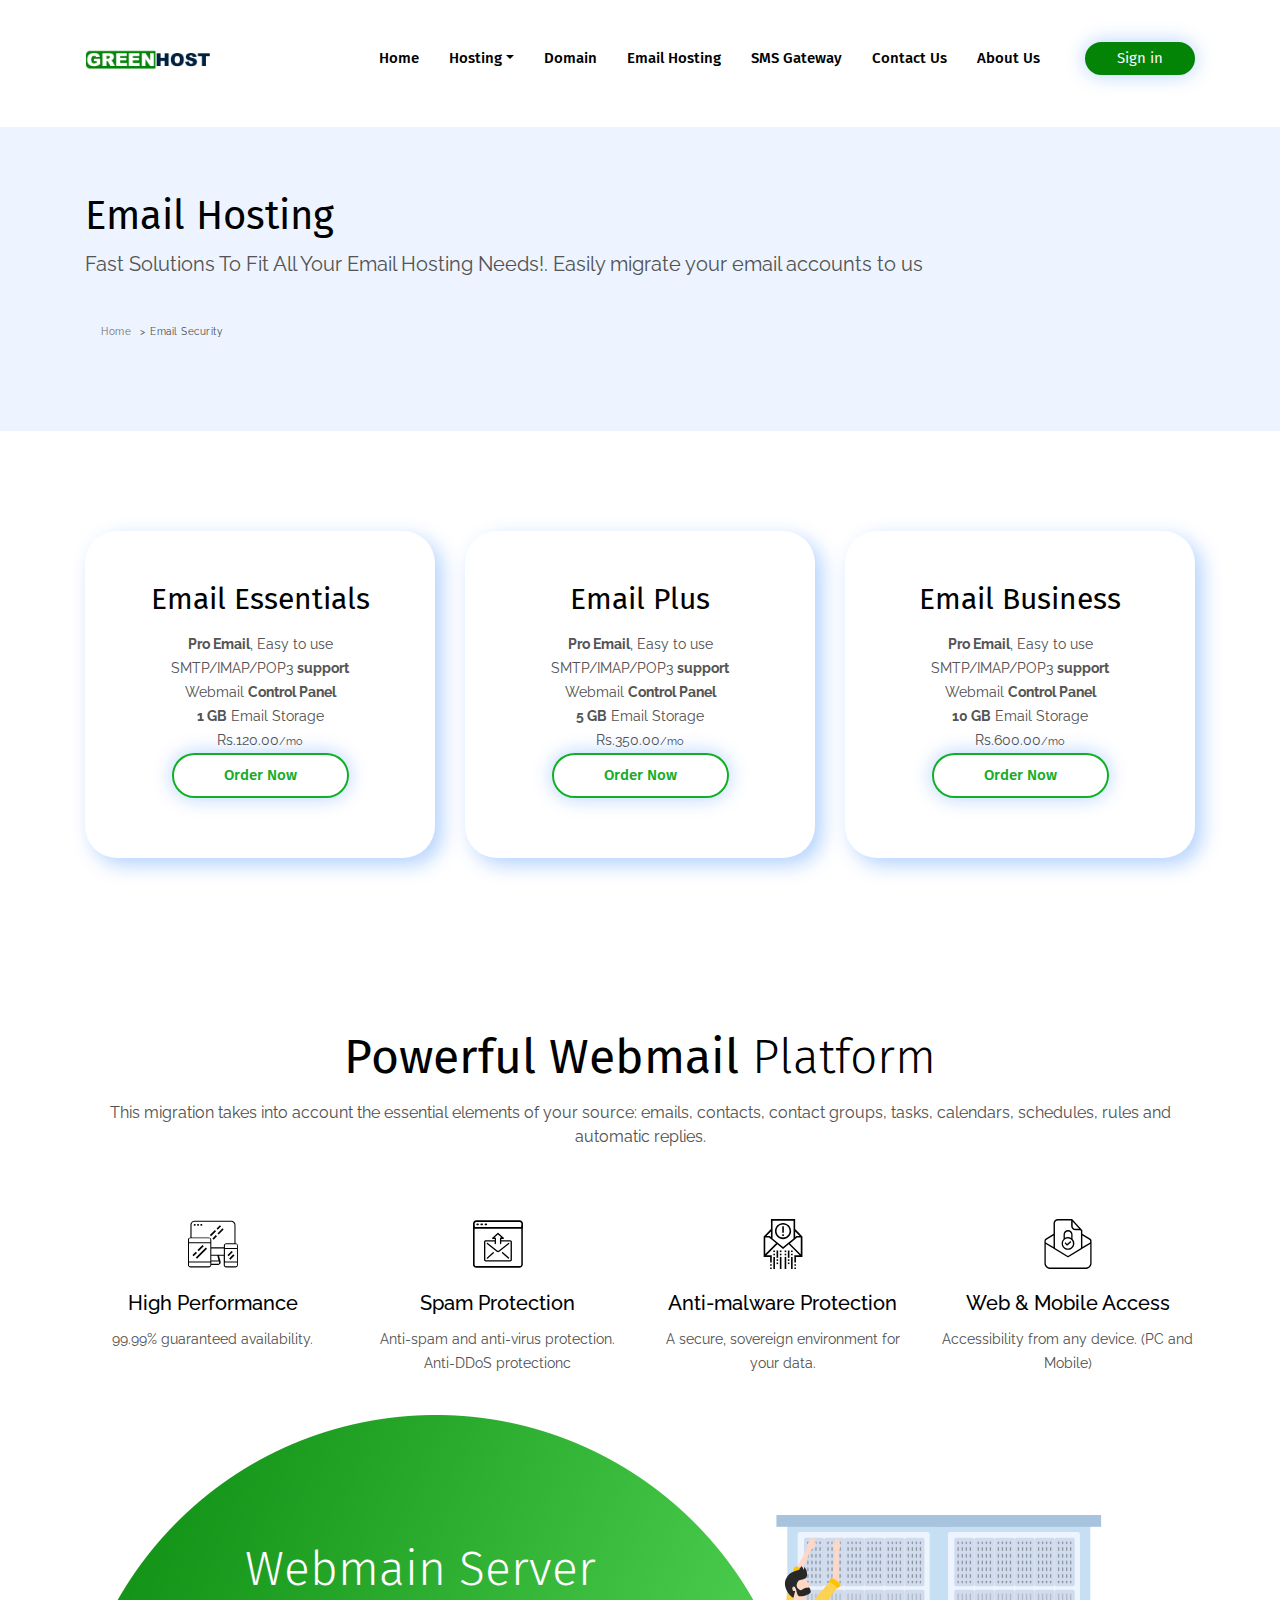
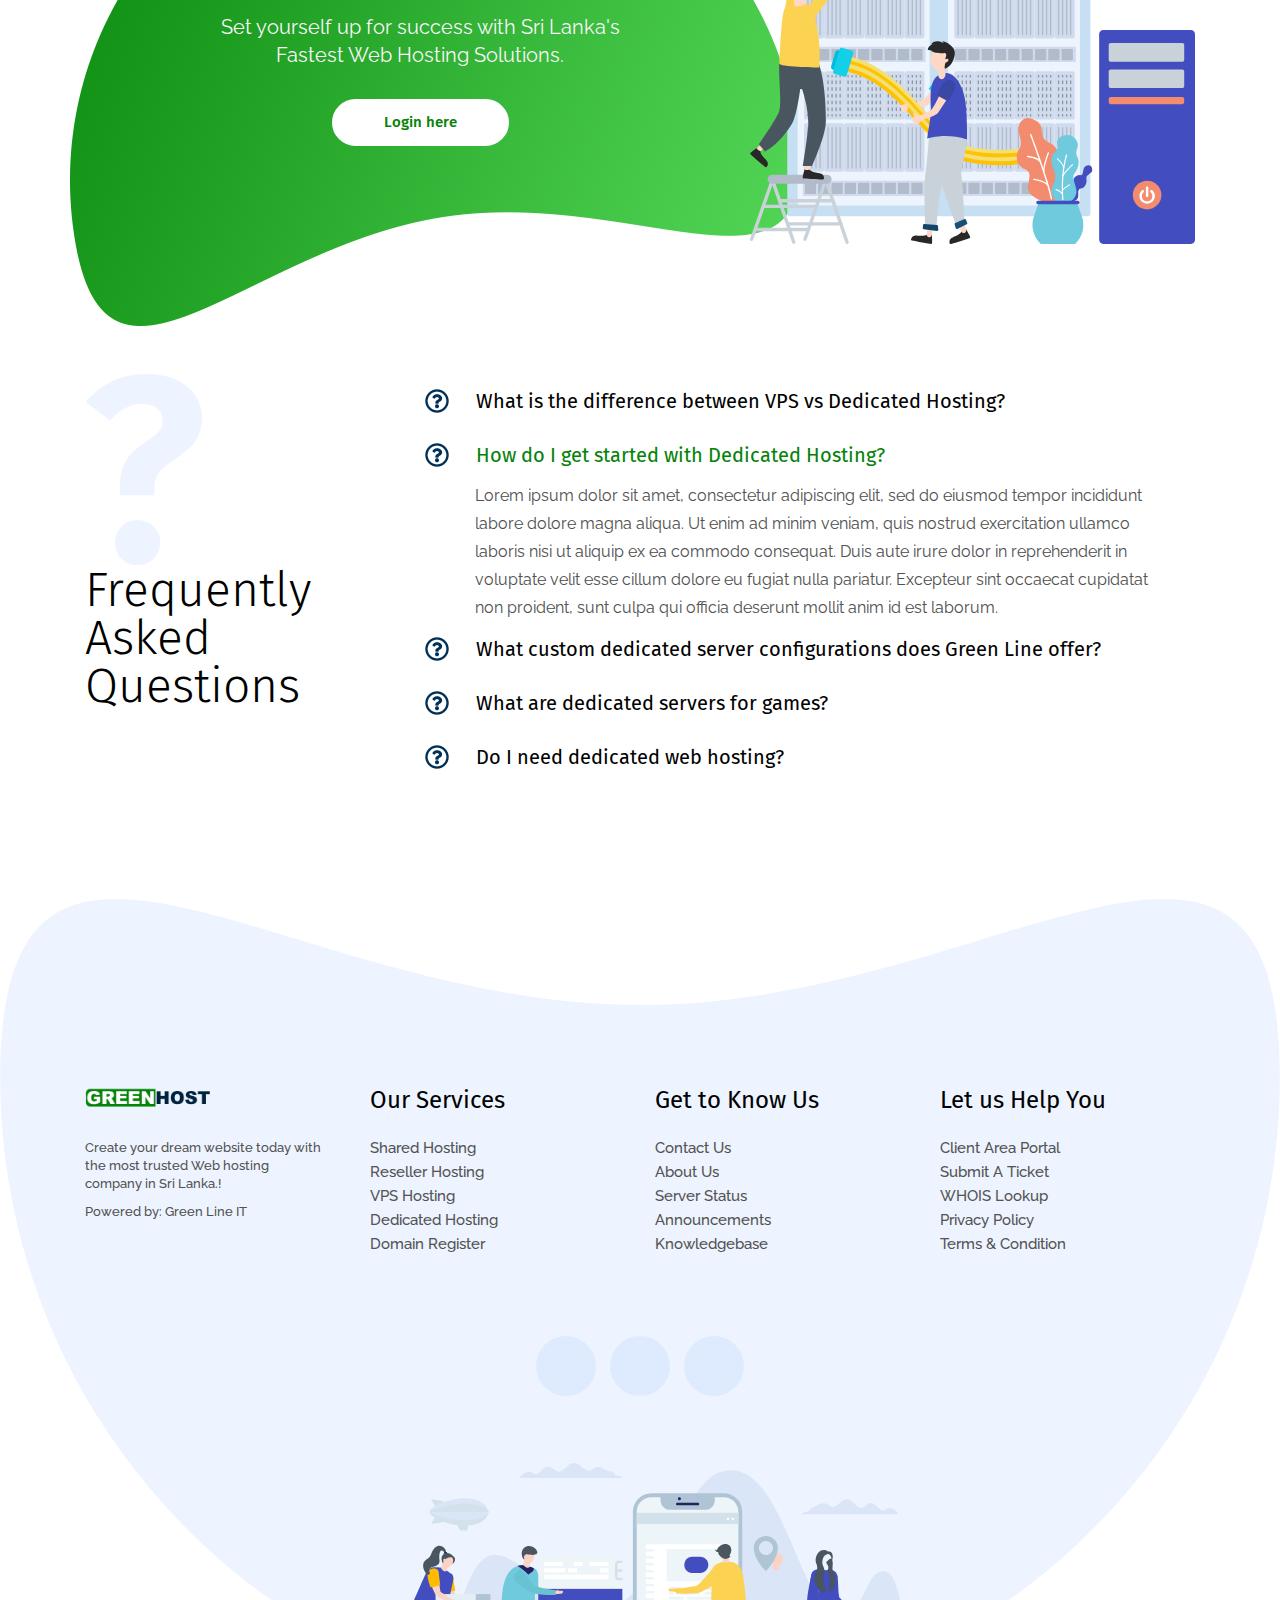
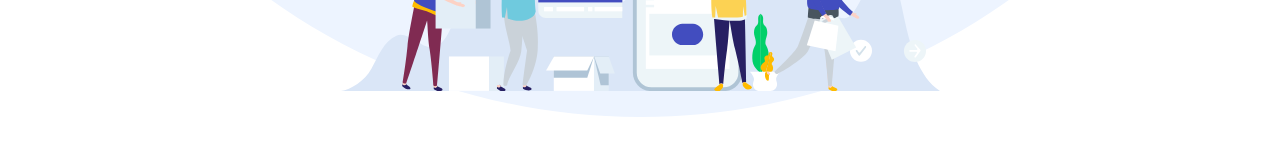
<file: email_security.html>
<!DOCTYPE HTML>
<html lang="zxx">
<head>
    <!--Title-->
    <title>GreenHost</title>
    <meta charset="utf-8">
    <meta name="viewport" content="width=device-width, initial-scale=1, maximum-scale=1, user-scalable=0"/>
    <!--description-->
    <meta name="description" content="GREENHOST is a highly creative, modern, visually stunning and Bootstrap responsive multipurpose hosting portfolio HTML5 template with ready home page demos.">
    <!--Key Words-->
    <meta name="keywords" content="email,sri lanka,email server,email hosting,gmail,business,webmail,imap,pop3,smtp,greenhost">
    <!--bootstrap-->
    <link rel="stylesheet" href="assets/css/bootstrap.min.css">
    <!--fontawesome style-->
    <!--<link rel="stylesheet" href="assets/css/fonts-awesome.min.css">-->
    <link rel="stylesheet" href="https://use.fontawesome.com/releases/v5.8.2/css/all.css" integrity="sha384-oS3vJWv+0UjzBfQzYUhtDYW+Pj2yciDJxpsK1OYPAYjqT085Qq/1cq5FLXAZQ7Ay" crossorigin="anonymous">
    <!--style-->
    <link rel="stylesheet" href="assets/css/aos.css">
    <link rel="stylesheet" href="assets/css/animate.css">
    <link rel="stylesheet" href="assets/css/style.css">
    <link rel="stylesheet" href="assets/css/responsive.css">
    <link rel="stylesheet" href="assets/css/all-stylesheets.css" type="text/css"/>
    <link rel="shortcut icon" href="assets/images/favicon.png">
</head>
<body>
<div class="wrapper">
    <div id="loader-wrapper">
        <div id="loader"></div>
        <div class="loader-section section-left"></div>
        <div class="loader-section section-right"></div>
    </div>
    <div id="default_header" class="animate-bottom main_header"></div>
    <!--Hero Banner Section-->
    <section class="blog_banner bg_edf4ff">
        <div class="container">
            <div class="banner_content_box sub_page_banner">
                <h1>Email Hosting</h1>
                    <p>Fast Solutions To Fit All Your Email Hosting Needs!. Easily migrate your email accounts to us</p>
                <div class="breadcrumb">
                    <ul>
                        <li><a href="index.html">Home</a></li>
                        <li class="active"><a href="#">Email Security</a></li>
                    </ul>
                    <!--breadcrumb-->
                </div>
                <!--page-title-->
            </div>
        </div>
    </section>
<!--End Slider Section-->
    <!--Hosting Plan Section-->
    <section class="padding_bottom_100 padding_top_100 text-center">
        <div class="container">
            <div class="row">
                <div class="col-xl-4 col-lg-4 col-md-6 tablet_margin_box">
                    <div class="hosting_plan_box">
                        <h3>Email Essentials</h3>
                        <ul class="hosting_plan_list">
                            <li><b>Pro Email</b>, Easy to use</li>
                            <li>SMTP/IMAP/POP3 <b>support</b></li>
                            <li>Webmail <b>Control Panel</b></li>
                            <li><b>1 GB</b> Email Storage</li>
                        </ul>
                        <div class="hosting_plan_price">Rs.120.00<small>/mo</small></div>
                        <a href="https://manage.greenhost.lk/store/email/e1" class="btn_hosting_plan">Order Now</a>
                    </div>
                </div>
                <div class="col-xl-4 col-lg-4 col-md-6 tablet_margin_box">
                    <div class="hosting_plan_box">
                        <h3>Email Plus</h3>
                        <ul class="hosting_plan_list">
                            <li><b>Pro Email</b>, Easy to use</li>
                            <li>SMTP/IMAP/POP3 <b>support</b></li>
                            <li>Webmail <b>Control Panel</b></li>
                            <li><b>5 GB</b> Email Storage</li>
                        </ul>
                        <div class="hosting_plan_price">Rs.350.00<small>/mo</small></div>
                        <a href="https://manage.greenhost.lk/store/email/e2" class="btn_hosting_plan">Order Now</a>
                    </div>
                </div>
                <div class="col-xl-4 col-lg-4 col-md-6 mobile_margin_box">
                    <div class="hosting_plan_box">
                        <h3>Email Business</h3>
                        <ul class="hosting_plan_list">
                            <li><b>Pro Email</b>, Easy to use</li>
                            <li>SMTP/IMAP/POP3 <b>support</b></li>
                            <li>Webmail <b>Control Panel</b></li>
                            <li><b>10 GB</b> Email Storage</li>
                        </ul>
                        <div class="hosting_plan_price">Rs.600.00<small>/mo</small></div>
                        <a href="https://manage.greenhost.lk/store/email/e3" class="btn_hosting_plan">Order Now</a>
                    </div>
                </div>
            </div>
        </div>
    </section>
    <!--Ends Here-->
<!--History Section-->
<section class="padding_top_75 padding_bottom_75 text-center powerful_iptv_section bg_eef6fe">
    <div class="container">
        <div class="section_heading margin_bottom_70">
            <h2 class="color_2f395d"><b>Powerful Webmail</b> Platform</h2>
            <p>This migration takes into account the essential elements of your source: emails, contacts, contact groups, tasks, calendars,
                schedules, rules and automatic replies.</p>
        </div>
        <div class="row">
            <div class="col-xl-3 col-lg-3 col-md-3">
                <div class="guarantee_box why_choose_box margin_box_mobile power_of_iptv_section affiliates_box">
                    <div class="guarantee_img_box">
                        <figure><img src="assets/images/svg/email_security_img01.svg" alt=""></figure>
                    </div>
                    <h3>High Performance</h3>
                    <p>99.99% guaranteed availability.</p>
                </div>
            </div>
            <div class="col-xl-3 col-lg-3 col-md-3">
                <div class="guarantee_box why_choose_box margin_box_mobile power_of_iptv_section affiliates_box">
                    <div class="guarantee_img_box">
                        <figure><img src="assets/images/svg/email_security_img02.svg" alt=""></figure>
                    </div>
                    <h3>Spam Protection</h3>
                    <p>Anti-spam and anti-virus protection. Anti-DDoS protectionc</p>
                </div>
            </div>
            <div class="col-xl-3 col-lg-3 col-md-3">
                <div class="guarantee_box why_choose_box margin_box_mobile power_of_iptv_section affiliates_box">
                    <div class="guarantee_img_box">
                        <figure><img src="assets/images/svg/email_security_img03.svg" alt=""></figure>
                    </div>
                    <h3>Anti-malware Protection</h3>
                    <p>A secure, sovereign environment for your data.</p>
                </div>
            </div>
            <div class="col-xl-3 col-lg-3 col-md-3">
                <div class="guarantee_box why_choose_box power_of_iptv_section affiliates_box">
                    <div class="guarantee_img_box">
                        <figure><img src="assets/images/svg/email_security_img04.svg" alt=""></figure>
                    </div>
                    <h3>Web & Mobile Access</h3>
                    <p>Accessibility from any device. (PC and Mobile)</p>
                </div>
            </div>
        </div>
    </div>
</section>
    <!--COA Section-->
    <div class="padding_top_65 padding_bottom_65">
        <div class="container">
            <div class="row">
                <div class="col-xl-7 col-lg-7 col-md-7 coa_content_box">
                    <h2>Webmain Server</h2>
                    <p>Set yourself up for success with Sri Lanka's Fastest
                        Web Hosting Solutions.</p>
                    <a href="http://greenline.email/" class="btn_coa">Login here</a>
                </div>
                <div class="col-xl-5 col-lg-5 col-md-5">
                    <figure><img src="assets/images/svg/coa_img.svg" alt=""></figure>
                </div>
            </div>
        </div>
    </div>
    <!--Ends Here-->
    <!--FAQs Section-->
    <section class="padding_top_65 padding_bottom_65">
        <div class="container">
            <div class="row">
                <div class="col-xl-3 col-lg-3 col-md-3 faq_heading">
                    <figure><img src="assets/images/question_mark.png" alt="" class="img-fluid"></figure>
                    <h2>Frequently
                        Asked
                        Questions</h2>
                </div>
                <div class="col-xl-9 col-lg-9 col-md-9 faq_section">
                    <div id="accordion2" class="text-left margin_bottom_50">
                        <div class="card">
                            <div class="card-header" id="heading-One">
                                <h5 class="mb-0 first_question">
                                    <button class="btn btn-link collapsed question_content" data-toggle="collapse" data-target="#collapse-One" aria-expanded="false" aria-controls="collapse-One">
                                        What is the difference between VPS vs Dedicated Hosting?
                                    </button>
                                </h5>
                            </div>
                            <div id="collapse-One" class="collapse" aria-labelledby="heading-One" data-parent="#accordion2">
                                <div class="card-body">
                                    Lorem ipsum dolor sit amet, consectetur adipiscing elit, sed do eiusmod tempor incididunt labore dolore magna aliqua. Ut enim ad minim veniam, quis nostrud exercitation ullamco laboris nisi ut aliquip ex ea commodo consequat. Duis aute irure dolor in reprehenderit in voluptate velit esse cillum dolore eu fugiat nulla pariatur. Excepteur sint occaecat cupidatat non proident, sunt culpa qui officia deserunt mollit anim id est laborum.
                                </div>
                            </div>
                        </div>
                        <div class="card">
                            <div class="card-header" id="heading-Two">
                                <h5 class="mb-0 second_question">
                                    <button class="btn btn-link collapsed question_content" data-toggle="collapse" data-target="#collapse-Two" aria-expanded="true" aria-controls="collapse-Two">
                                        How do I get started with Dedicated Hosting?
                                    </button>
                                </h5>
                            </div>
                            <div id="collapse-Two" class="collapse show" aria-labelledby="heading-Two" data-parent="#accordion2">
                                <div class="card-body">
                                    Lorem ipsum dolor sit amet, consectetur adipiscing elit, sed do eiusmod tempor incididunt labore dolore magna aliqua. Ut enim ad minim veniam, quis nostrud exercitation ullamco laboris nisi ut aliquip ex ea commodo consequat. Duis aute irure dolor in reprehenderit in voluptate velit esse cillum dolore eu fugiat nulla pariatur. Excepteur sint occaecat cupidatat non proident, sunt culpa qui officia deserunt mollit anim id est laborum.
                                </div>
                            </div>
                        </div>
                        <div class="card">
                            <div class="card-header" id="heading-Three">
                                <h5 class="mb-0 third_question">
                                    <button class="btn btn-link collapsed question_content" data-toggle="collapse" data-target="#collapse-Three" aria-expanded="false" aria-controls="collapse-Three">
                                        What custom dedicated server configurations does Green Line offer?
                                    </button>
                                </h5>
                            </div>
                            <div id="collapse-Three" class="collapse" aria-labelledby="heading-Three" data-parent="#accordion2">
                                <div class="card-body">
                                    Lorem ipsum dolor sit amet, consectetur adipiscing elit, sed do eiusmod tempor incididunt labore dolore magna aliqua. Ut enim ad minim veniam, quis nostrud exercitation ullamco laboris nisi ut aliquip ex ea commodo consequat. Duis aute irure dolor in reprehenderit in voluptate velit esse cillum dolore eu fugiat nulla pariatur. Excepteur sint occaecat cupidatat non proident, sunt culpa qui officia deserunt mollit anim id est laborum.
                                </div>
                            </div>
                        </div>
                        <div class="card">
                            <div class="card-header" id="heading-Four">
                                <h5 class="mb-0 fourth_question">
                                    <button class="btn btn-link collapsed question_content" data-toggle="collapse" data-target="#collapse-Four" aria-expanded="false" aria-controls="collapse-Four">
                                        What are dedicated servers for games?
                                    </button>
                                </h5>
                            </div>
                            <div id="collapse-Four" class="collapse" aria-labelledby="heading-Four" data-parent="#accordion2">
                                <div class="card-body">
                                    Lorem ipsum dolor sit amet, consectetur adipiscing elit, sed do eiusmod tempor incididunt labore dolore magna aliqua. Ut enim ad minim veniam, quis nostrud exercitation ullamco laboris nisi ut aliquip ex ea commodo consequat. Duis aute irure dolor in reprehenderit in voluptate velit esse cillum dolore eu fugiat nulla pariatur. Excepteur sint occaecat cupidatat non proident, sunt culpa qui officia deserunt mollit anim id est laborum.
                                </div>
                            </div>
                        </div>
                        <div class="card">
                            <div class="card-header" id="heading-Five">
                                <h5 class="mb-0 fifth_question">
                                    <button class="btn btn-link collapsed question_content" data-toggle="collapse" data-target="#collapse-Five" aria-expanded="false" aria-controls="collapse-Five">
                                        Do I need dedicated web hosting?
                                    </button>
                                </h5>
                            </div>
                            <div id="collapse-Five" class="collapse" aria-labelledby="heading-Five" data-parent="#accordion2">
                                <div class="card-body">
                                    Lorem ipsum dolor sit amet, consectetur adipiscing elit, sed do eiusmod tempor incididunt labore dolore magna aliqua. Ut enim ad minim veniam, quis nostrud exercitation ullamco laboris nisi ut aliquip ex ea commodo consequat. Duis aute irure dolor in reprehenderit in voluptate velit esse cillum dolore eu fugiat nulla pariatur. Excepteur sint occaecat cupidatat non proident, sunt culpa qui officia deserunt mollit anim id est laborum.
                                </div>
                            </div>
                        </div>
                    </div>
                </div>
            </div>
        </div>
    </section>
    <!--Ends Here-->
<div id="default_footer"></div>
    <a href="javascript:" id="return-to-top" title="return to top"><i class="fa fa-arrow-up"></i></a>
</div>
<script src="assets/js/jquery-3.3.1.min.js"></script>
<script src="assets/js/bootstrap.min.js"></script>
<script src="assets/js/aos.js"></script>
<script src="assets/js/wow.js"></script>
<script src="assets/js/scrollIt.min.js"></script>
<script>
    $(document).ready(function() {
        setTimeout(function() {
            $('.wrapper').addClass('loaded');
        }, 100);
        AOS.init();
    });

    $(function(){
        $("#default_header").load("include/default_header.html");
        $("#default_footer").load("include/default_footer.html");
    });
    // Side Nav
    function openNav() {
        document.getElementById("mySidenav").style.right = "0";
    }

    function closeNav() {
        document.getElementById("mySidenav").style.right = "-250px";
    }


    // Search Bar
    function openSearch() {
        document.getElementById("myOverlay").style.display = "block";
    }

    function closeSearch() {
        document.getElementById("myOverlay").style.display = "none";
    }

    $(window).scroll(function() {
        if ($(this).scrollTop() >= 350) {        // If page is scrolled more than 50px
            $('#return-to-top').fadeIn(200);    // Fade in the arrow
        } else {
            $('#return-to-top').fadeOut(200);   // Else fade out the arrow
        }
    });
    $('#return-to-top').click(function() {      // When arrow is clicked
        $('body,html').animate({
            scrollTop : 0                       // Scroll to top of body
        }, 500);
    });
</script>
<script>
    new WOW().init();
    $(function(){
        $.scrollIt({topOffset: 50});
    });
    $(window).on('scroll', function (event) {
        var scrollValue = $(window).scrollTop();
        if (scrollValue > 80) {
            $('.navbar').addClass('affix');
        } else{
            $('.navbar').removeClass('affix');
        }
    });
</script>
</body>
</html>
</file>
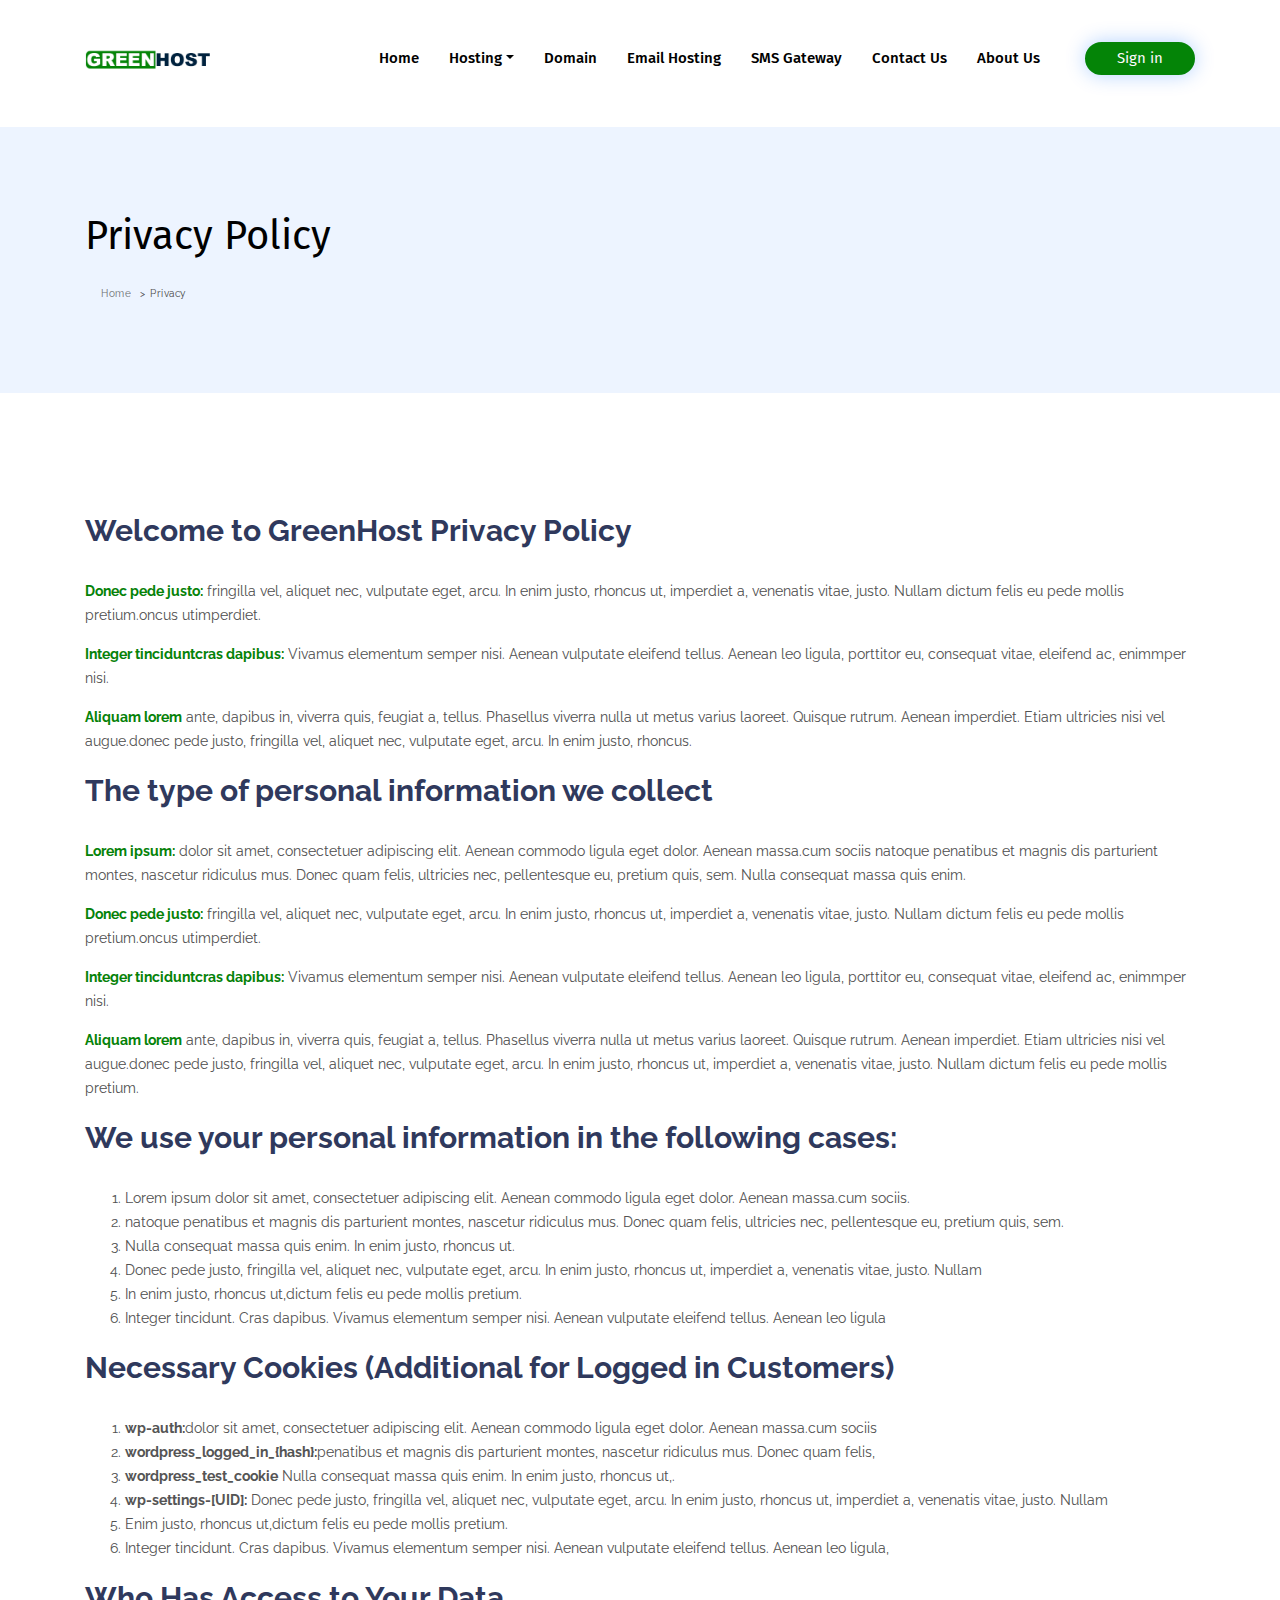
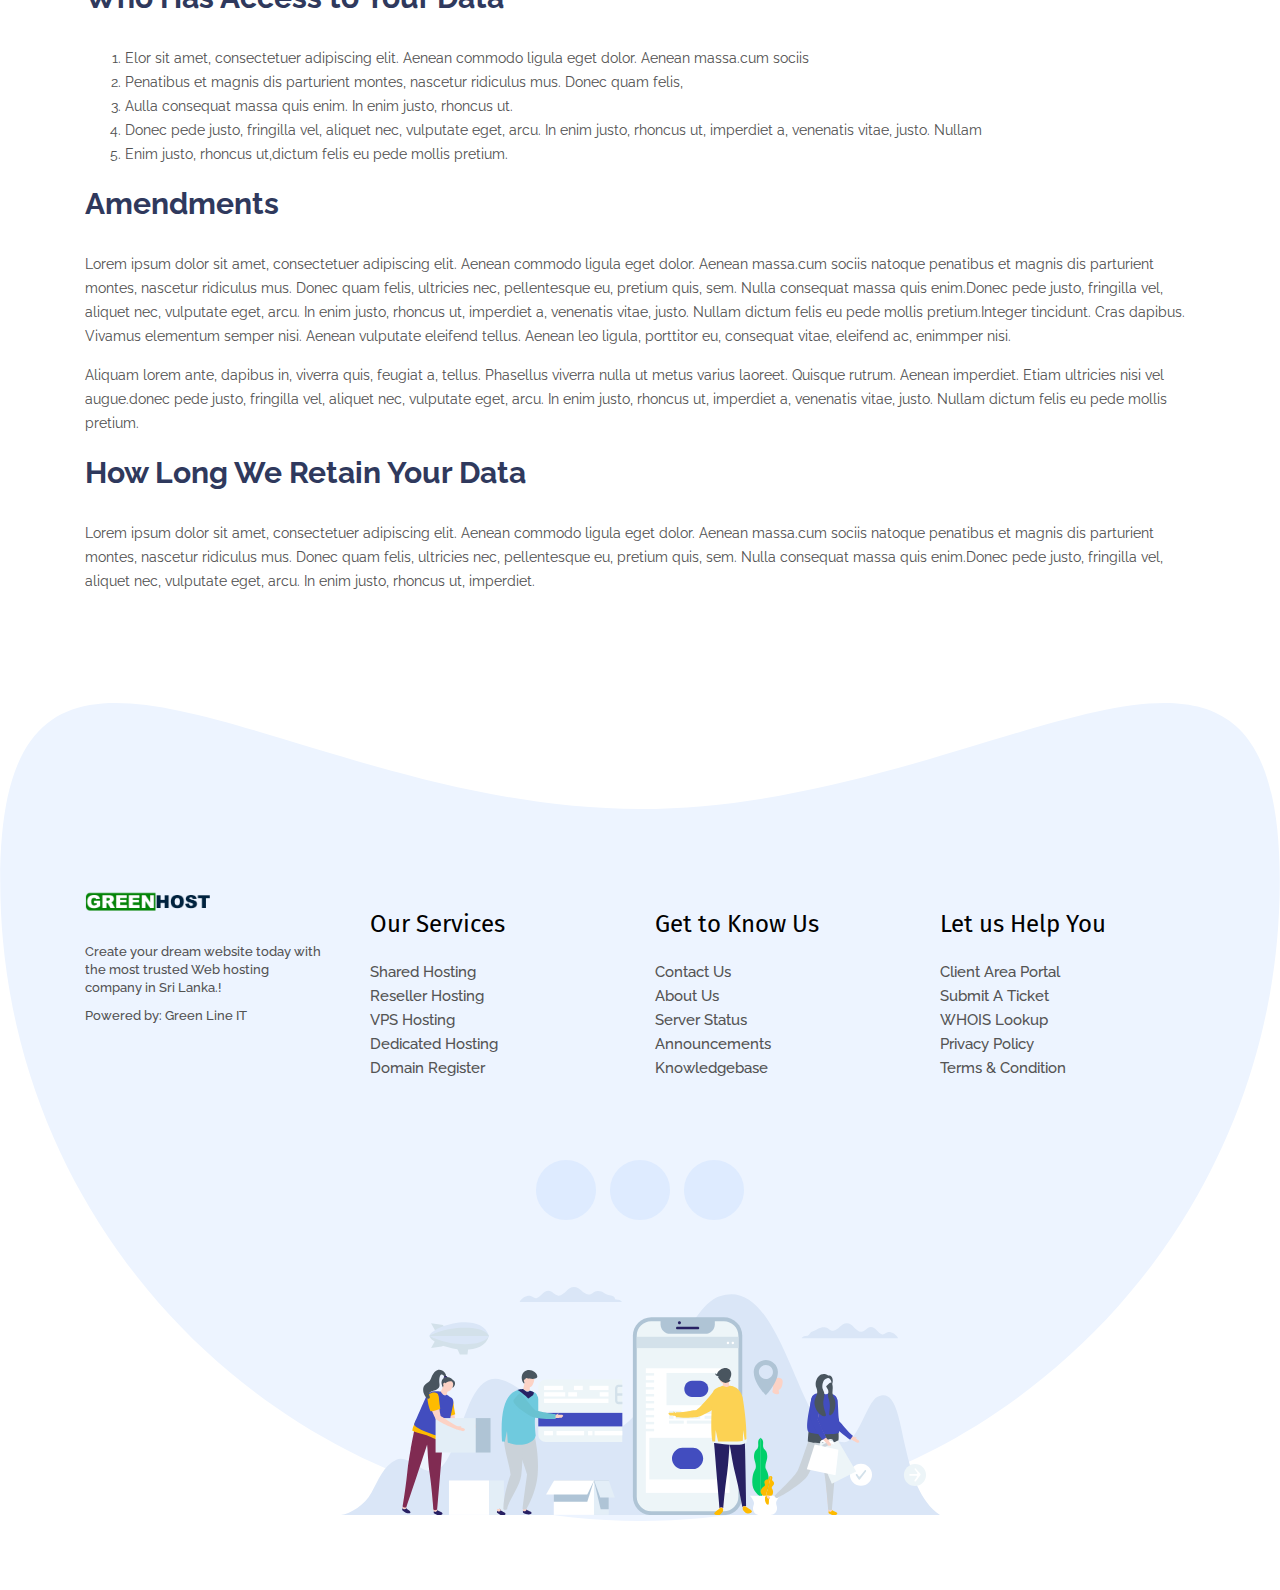
<file: privacy.html>
<!DOCTYPE html>
<html lang="en">
<head>
    <!--Title-->
    <title>GreenHost</title>
    <meta charset="utf-8">
    <meta name="viewport" content="width=device-width, initial-scale=1, maximum-scale=1, user-scalable=0"/>
    <!--description-->
    <meta name="description" content="GREENHOST is a highly creative, modern, visually stunning and Bootstrap responsive multipurpose hosting portfolio HTML5 template with ready home page demos.">
    <!--Key Words-->
    <meta name="keywords" content="">
    <!--bootstrap-->
    <link rel="stylesheet" href="assets/css/bootstrap.min.css">
    <!--fontawesome style-->
    <!--<link rel="stylesheet" href="assets/css/fonts-awesome.min.css">-->
    <link rel="stylesheet" href="https://use.fontawesome.com/releases/v5.8.2/css/all.css" integrity="sha384-oS3vJWv+0UjzBfQzYUhtDYW+Pj2yciDJxpsK1OYPAYjqT085Qq/1cq5FLXAZQ7Ay" crossorigin="anonymous">
    <!--style-->
    <link rel="stylesheet" href="assets/css/style.css">
    <link rel="stylesheet" href="assets/css/responsive.css">
    <link rel="icon" href="assets/images/favicon.png">
    <link rel="stylesheet" href="assets/css/typography.css">
    <link rel="stylesheet" href="assets/css/all-stylesheets.css" type="text/css"/>
</head>
<body>
<div id="default_header" class="animate-bottom main_header"></div>
<!--Hero Banner Section-->
<section class="blog_banner bg_edf4ff">
    <div class="container">
        <div class="banner_content_box sub_page_banner">
            <h1>Privacy Policy</h1>
            <div class="breadcrumb">
                <ul>
                    <li><a href="index.html">Home</a></li>
                    <li class="active"><a href="#">Privacy</a></li>
                </ul>
                <!--breadcrumb-->
            </div>
            <!--page-title-->
        </div>
    </div>
</section>
<!--End Slider Section-->
<!--Typography Start Here -->
<div class="col-xs-12 padding_bottom_100 padding_top_100 bg_eef6fe privacy_policy_text" data-scroll-index="1">
    <div class="container">
        <h3 class="margin_bottom_30">Welcome to GreenHost Privacy Policy</h3>
        <p class="margin_bottom_15"><b class="color_e73747">Donec pede justo:</b>  fringilla vel, aliquet nec, vulputate eget, arcu. In enim justo, rhoncus ut, imperdiet a, venenatis vitae, justo. Nullam dictum felis eu pede mollis pretium.oncus utimperdiet.</p>
        <p class="margin_bottom_15"><b class="color_e73747">Integer tinciduntcras dapibus:</b> Vivamus elementum semper nisi. Aenean vulputate eleifend tellus. Aenean leo ligula, porttitor eu, consequat vitae, eleifend ac, enimmper nisi.</p>
        <p class="margin_bottom_15"><b class="color_e73747">Aliquam lorem</b> ante, dapibus in, viverra quis, feugiat a, tellus. Phasellus viverra nulla ut metus varius laoreet. Quisque rutrum. Aenean imperdiet. Etiam ultricies nisi vel augue.donec pede justo, fringilla vel, aliquet nec, vulputate eget, arcu. In enim justo, rhoncus.</p>
        <h3 class="margin_bottom_30">The type of personal information we collect</h3>
        <p class="margin_bottom_15"><b class="color_e73747">Lorem ipsum:</b>  dolor sit amet, consectetuer adipiscing elit. Aenean commodo ligula eget dolor. Aenean massa.cum sociis natoque penatibus et magnis dis parturient montes, nascetur ridiculus mus. Donec quam felis, ultricies nec, pellentesque eu, pretium quis, sem. Nulla consequat massa quis enim.</p>
        <p class="margin_bottom_15"><b class="color_e73747">Donec pede justo:</b>  fringilla vel, aliquet nec, vulputate eget, arcu. In enim justo, rhoncus ut, imperdiet a, venenatis vitae, justo. Nullam dictum felis eu pede mollis pretium.oncus utimperdiet.</p>
        <p class="margin_bottom_15"><b class="color_e73747">Integer tinciduntcras dapibus:</b> Vivamus elementum semper nisi. Aenean vulputate eleifend tellus. Aenean leo ligula, porttitor eu, consequat vitae, eleifend ac, enimmper nisi.</p>
        <p class="margin_bottom_15"><b class="color_e73747">Aliquam lorem</b> ante, dapibus in, viverra quis, feugiat a, tellus. Phasellus viverra nulla ut metus varius laoreet. Quisque rutrum. Aenean imperdiet. Etiam ultricies nisi vel augue.donec pede justo, fringilla vel, aliquet nec, vulputate eget, arcu. In enim justo, rhoncus ut, imperdiet a, venenatis vitae, justo. Nullam dictum felis eu pede mollis pretium.</p>
        <h3 class="margin_bottom_30">We use your personal information in the following cases:</h3>
        <ol class="privacy_list">
            <li>Lorem ipsum dolor sit amet, consectetuer adipiscing elit. Aenean commodo ligula eget dolor. Aenean massa.cum sociis.</li>
            <li>natoque penatibus et magnis dis parturient montes, nascetur ridiculus mus. Donec quam felis, ultricies nec, pellentesque eu, pretium quis, sem.</li>
            <li>Nulla consequat massa quis enim. In enim justo, rhoncus ut.</li>
            <li>Donec pede justo, fringilla vel, aliquet nec, vulputate eget, arcu. In enim justo, rhoncus ut, imperdiet a, venenatis vitae, justo. Nullam</li>
            <li>In enim justo, rhoncus ut,dictum felis eu pede mollis pretium.</li>
            <li>Integer tincidunt. Cras dapibus. Vivamus elementum semper nisi. Aenean vulputate eleifend tellus. Aenean leo ligula</li>
        </ol>
        <h3 class="margin_bottom_30">Necessary Cookies (Additional for Logged in Customers)</h3>
        <ol class="privacy_list">
            <li><b>wp-auth:</b>dolor sit amet, consectetuer adipiscing elit. Aenean commodo ligula eget dolor. Aenean massa.cum sociis </li>
            <li><b>wordpress_logged_in_{hash}:</b>penatibus et magnis dis parturient montes, nascetur ridiculus mus. Donec quam felis,</li>
            <li><b>wordpress_test_cookie</b> Nulla consequat massa quis enim. In enim justo, rhoncus ut,.</li>
            <li><b>wp-settings-[UID]:</b> Donec pede justo, fringilla vel, aliquet nec, vulputate eget, arcu. In enim justo, rhoncus ut, imperdiet a, venenatis vitae, justo. Nullam </li>
            <li>Enim justo, rhoncus ut,dictum felis eu pede mollis pretium.</li>
            <li>Integer tincidunt. Cras dapibus. Vivamus elementum semper nisi. Aenean vulputate eleifend tellus. Aenean leo ligula, </li>
        </ol>
        <h3 class="margin_bottom_30">Who Has Access to Your Data</h3>
        <ol class="privacy_list">
            <li>Elor sit amet, consectetuer adipiscing elit. Aenean commodo ligula eget dolor. Aenean massa.cum sociis</li>
            <li>Penatibus et magnis dis parturient montes, nascetur ridiculus mus. Donec quam felis,</li>
            <li>Aulla consequat massa quis enim. In enim justo, rhoncus ut.</li>
            <li>Donec pede justo, fringilla vel, aliquet nec, vulputate eget, arcu. In enim justo, rhoncus ut, imperdiet a, venenatis vitae, justo. Nullam </li>
            <li>Enim justo, rhoncus ut,dictum felis eu pede mollis pretium.</li>
        </ol>
        <h3 class="margin_bottom_30">Amendments</h3>
        <p class="margin_bottom_15">Lorem ipsum dolor sit amet, consectetuer adipiscing elit. Aenean commodo ligula eget dolor. Aenean massa.cum sociis natoque penatibus et magnis dis parturient montes, nascetur ridiculus mus. Donec quam felis, ultricies nec, pellentesque eu, pretium quis, sem. Nulla consequat massa quis enim.Donec pede justo, fringilla vel, aliquet nec, vulputate eget, arcu. In enim justo, rhoncus ut, imperdiet a, venenatis vitae, justo. Nullam dictum felis eu pede mollis pretium.Integer tincidunt. Cras dapibus. Vivamus elementum semper nisi. Aenean vulputate eleifend tellus. Aenean leo ligula, porttitor eu, consequat vitae, eleifend ac, enimmper nisi.</p>
        <p class="margin_bottom_15">Aliquam lorem ante, dapibus in, viverra quis, feugiat a, tellus. Phasellus viverra nulla ut metus varius laoreet. Quisque rutrum. Aenean imperdiet. Etiam ultricies nisi vel augue.donec pede justo, fringilla vel, aliquet nec, vulputate eget, arcu. In enim justo, rhoncus ut, imperdiet a, venenatis vitae, justo. Nullam dictum felis eu pede mollis pretium.</p>
        <h3 class="margin_bottom_30">How Long We Retain Your Data</h3>
        <p>Lorem ipsum dolor sit amet, consectetuer adipiscing elit. Aenean commodo ligula eget dolor. Aenean massa.cum sociis natoque penatibus et magnis dis parturient montes, nascetur ridiculus mus. Donec quam felis, ultricies nec, pellentesque eu, pretium quis, sem. Nulla consequat massa quis enim.Donec pede justo, fringilla vel, aliquet nec, vulputate eget, arcu. In enim justo, rhoncus ut, imperdiet.</p>
    </div>
</div>
<!--End Here-->
<div id="default_footer"></div>
<script src="assets/js/jquery-3.3.1.min.js"></script>
<script src="assets/js/bootstrap.min.js"></script>
<script src="assets/js/scrollIt.min.js"></script>
<script>
    $(document).ready(function() {
        setTimeout(function() {
            $('.wrapper').addClass('loaded');
        }, 100);
        AOS.init();
    });
    $(function(){
        $("#default_header").load("include/default_header.html");
        $("#default_footer").load("include/default_footer.html");
    });
    // Side Nav
    function openNav() {
        document.getElementById("mySidenav").style.right = "0";
    }

    function closeNav() {
        document.getElementById("mySidenav").style.right = "-250px";
    }

    // Search Bar
    function openSearch() {
        document.getElementById("myOverlay").style.display = "block";
    }

    function closeSearch() {
        document.getElementById("myOverlay").style.display = "none";
    }

    $(window).scroll(function() {
        if ($(this).scrollTop() >= 350) {        // If page is scrolled more than 50px
            $('#return-to-top').fadeIn(200);    // Fade in the arrow
        } else {
            $('#return-to-top').fadeOut(200);   // Else fade out the arrow
        }
    });
    $('#return-to-top').click(function() {      // When arrow is clicked
        $('body,html').animate({
            scrollTop : 0                       // Scroll to top of body
        }, 500);
    });
</script>
<script>
    new WOW().init();
    $(function(){
        $.scrollIt({topOffset: 50});
    });
    $(window).on('scroll', function (event) {
        var scrollValue = $(window).scrollTop();
        if (scrollValue > 80) {
            $('.navbar').addClass('affix');
        } else{
            $('.navbar').removeClass('affix');
        }
    });
</script>

</body>
</html>
</file>
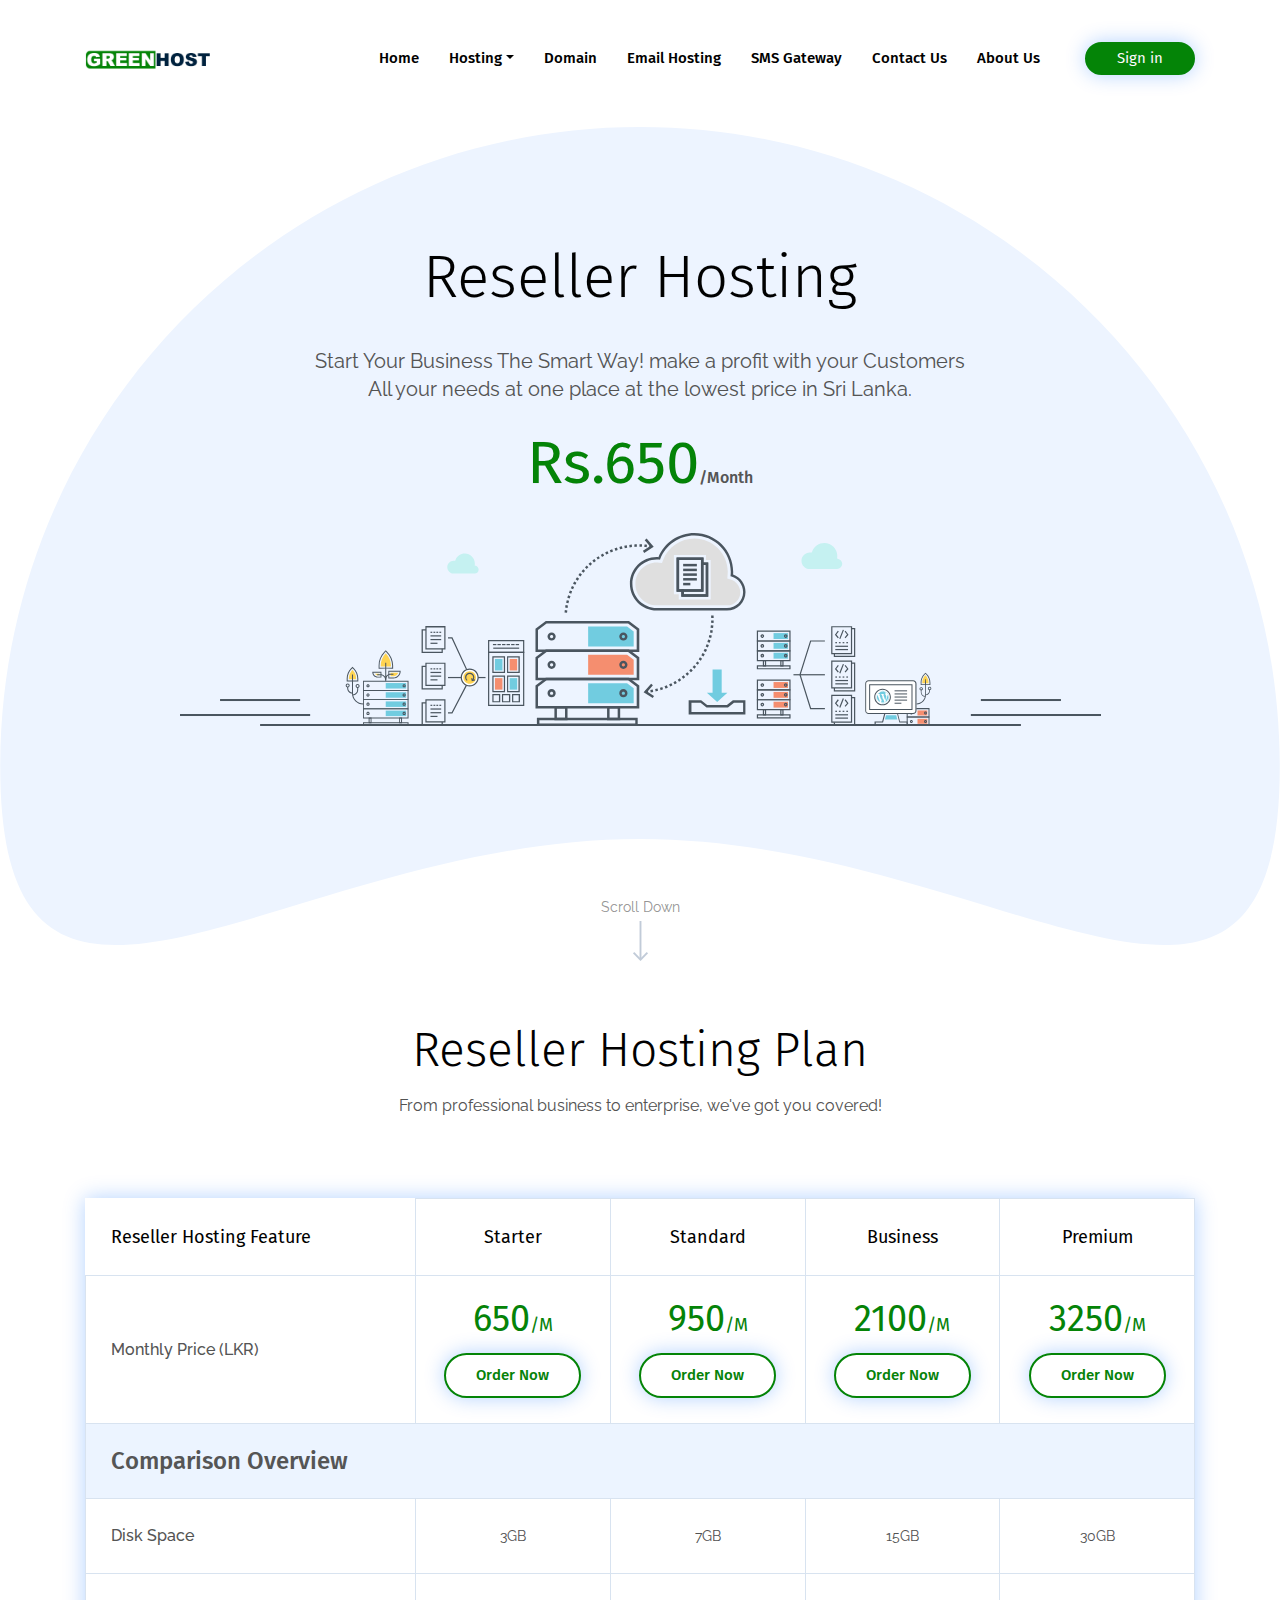
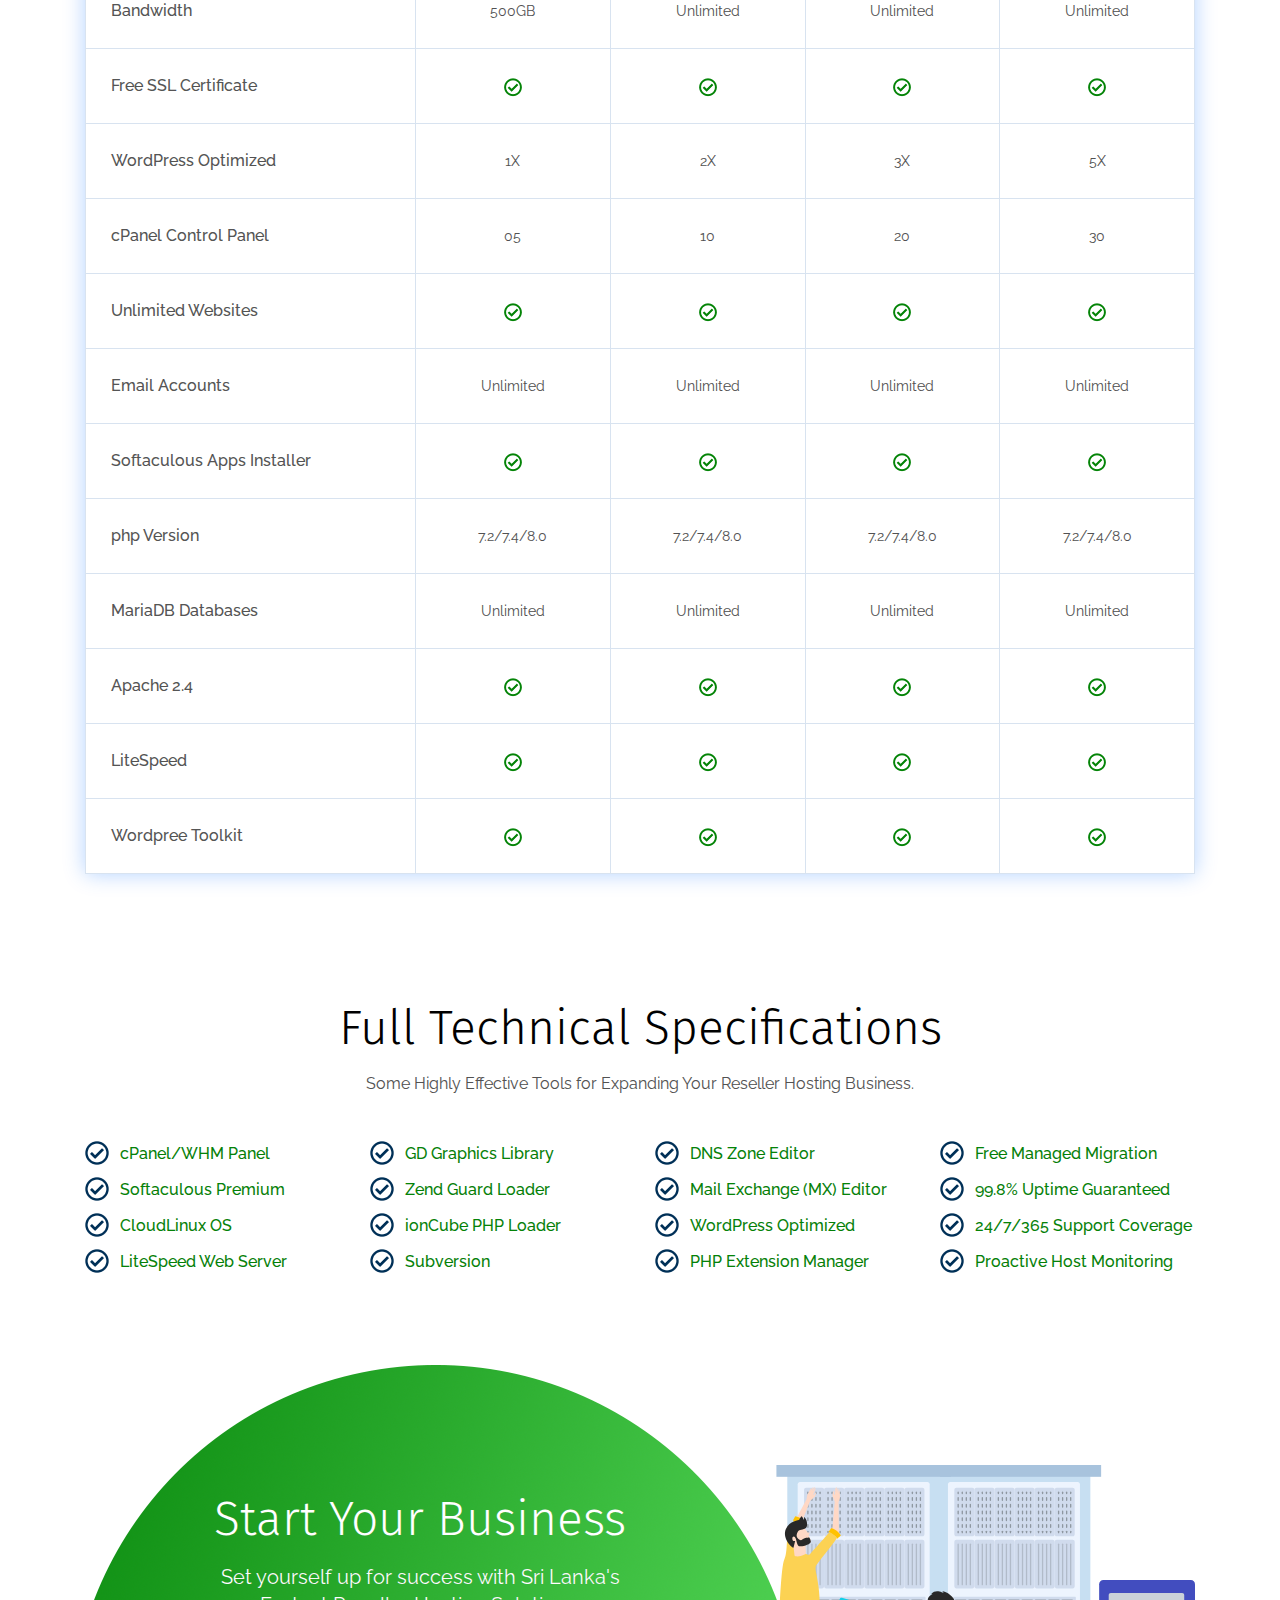
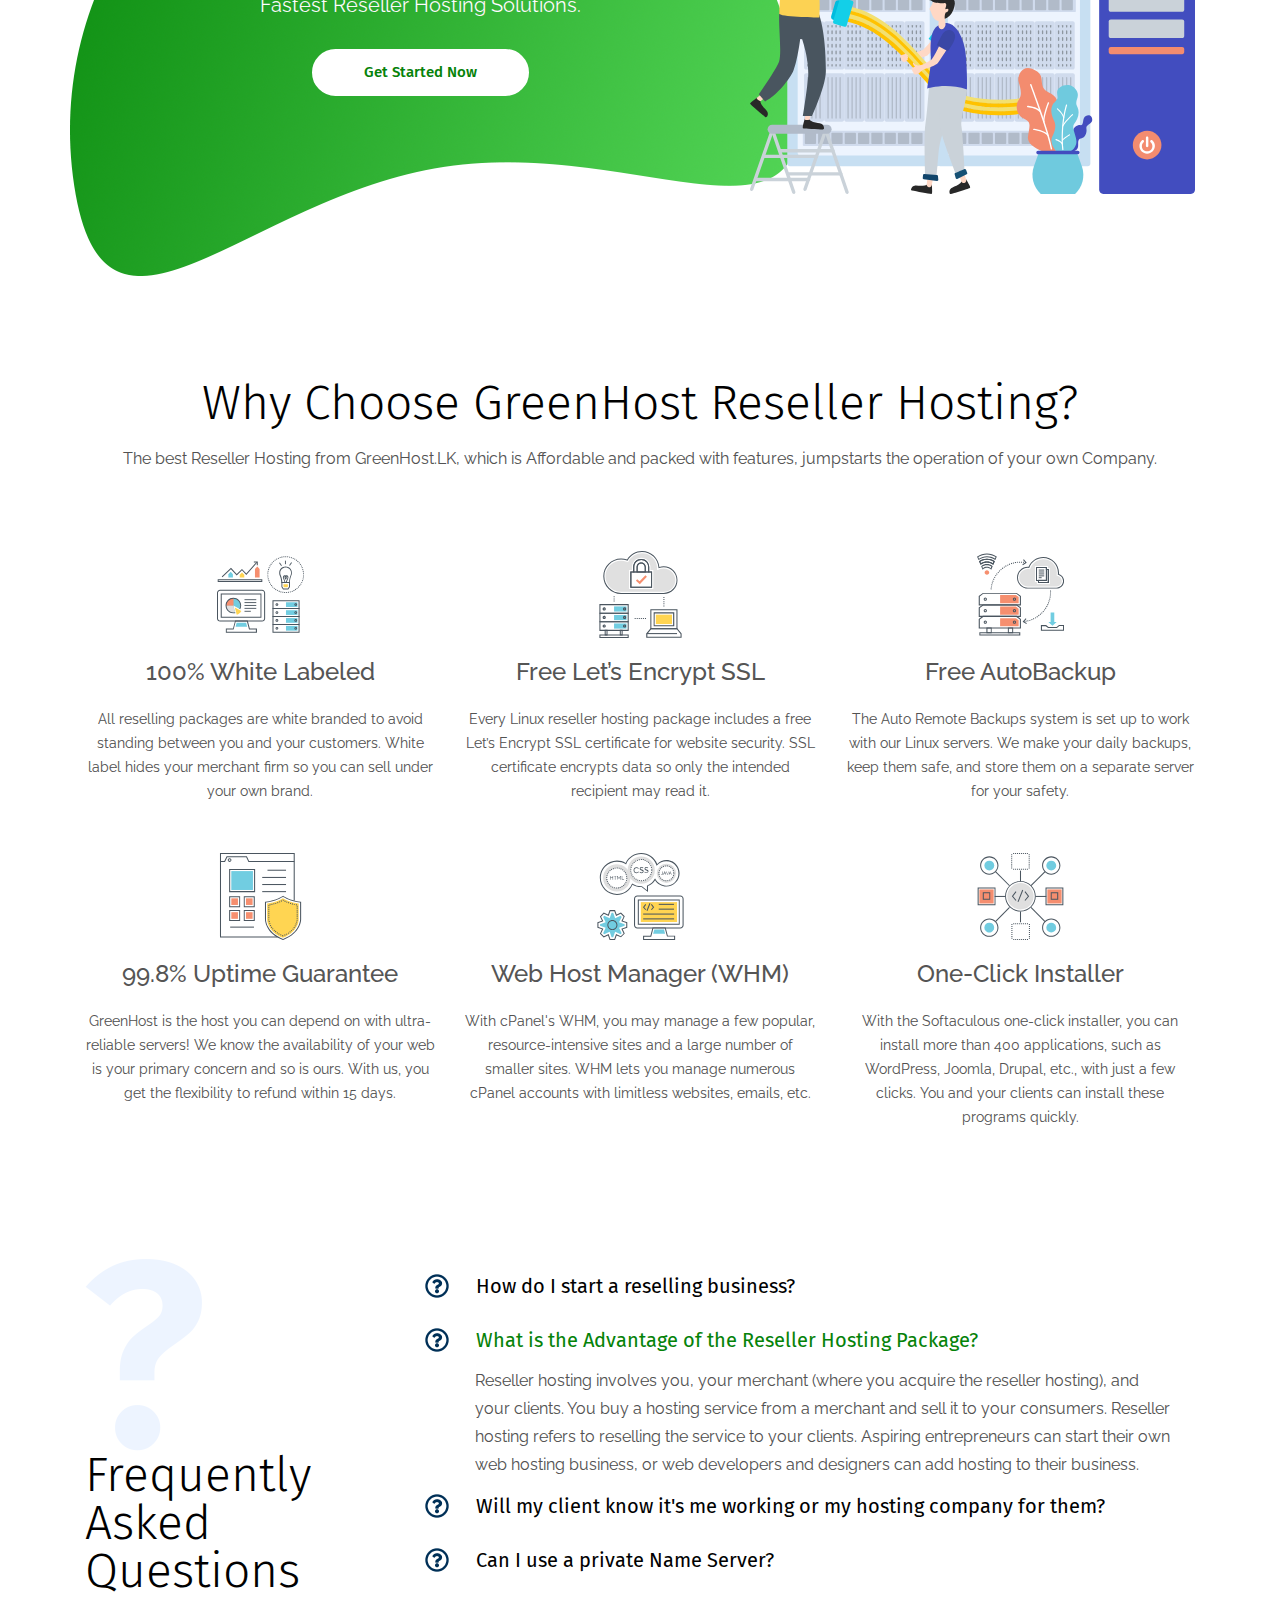
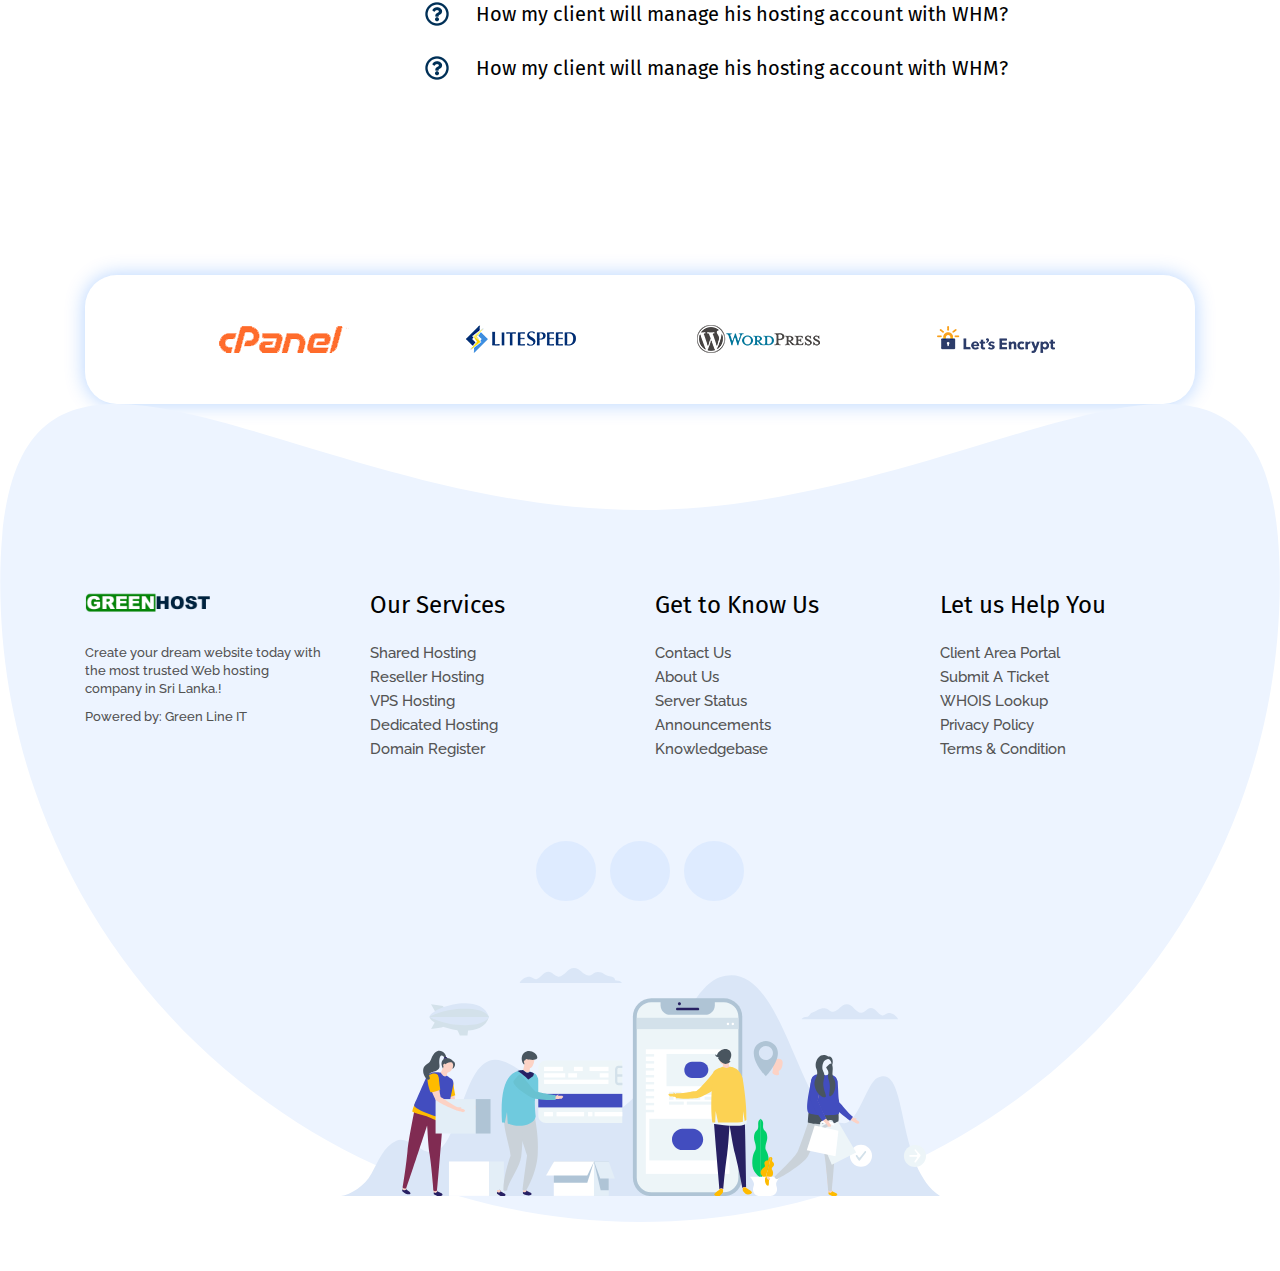
<file: reseller_hosting.html>
<!DOCTYPE HTML>
<html lang="zxx">
<head>
    <!--Title-->
    <title>Reseller Hosting - GreenHost</title>
    <meta charset="utf-8">
    <meta name="viewport" content="width=device-width, initial-scale=1, maximum-scale=1, user-scalable=0"/>
    <!--description-->
    <meta name="description" content="GreenHost.LK Reseller Hosting allows you to start your own web hosting business. Excellent value for money reseller hosting plans in Sri Lanka. Best For Small To Large Scale (WHM) Web Hosting Resellers & Software, Database, Web Development Companies, All Facilities & Services Included.">
    <!--Key Words-->
    <meta name="keywords" content="Shared,Hosting,WordPress,reseller,reseller hosting,reseller hosting Sri Lanka,Linux,Website,greenhost.lk">
    <!--bootstrap-->
    <link rel="stylesheet" href="assets/css/aos.css">
    <link rel="stylesheet" href="assets/css/animate.css">
    <link rel="stylesheet" href="assets/css/bootstrap.min.css">
    <!--<link rel="stylesheet" href="https://maxcdn.bootstrapcdn.com/bootstrap/4.0.0/css/bootstrap.min.css" integrity="sha384-Gn5384xqQ1aoWXA+058RXPxPg6fy4IWvTNh0E263XmFcJlSAwiGgFAW/dAiS6JXm" crossorigin="anonymous">-->
    <!--fontawesome style-->
    <!--<link rel="stylesheet" href="assets/css/fonts-awesome.min.css">-->
    <link rel="stylesheet" href="https://use.fontawesome.com/releases/v5.8.2/css/all.css" integrity="sha384-oS3vJWv+0UjzBfQzYUhtDYW+Pj2yciDJxpsK1OYPAYjqT085Qq/1cq5FLXAZQ7Ay" crossorigin="anonymous">
    <!--style-->
    <link rel="stylesheet" href="assets/css/style.css">
    <link rel="stylesheet" href="assets/css/responsive.css">
    <link rel="shortcut icon" href="assets/images/favicon.png">
</head>
<body>
<div class="wrapper">
    <div id="loader-wrapper">
        <div id="loader"></div>
        <div class="loader-section section-left"></div>
        <div class="loader-section section-right"></div>
    </div>
    <!--Header-->
    <div id="default_header"></div>
    <!--Ends Here-->
    <!--Hero Banner Section-->
    <section class="padding_top_120 padding_bottom_180 bg_home_banner text-center">
        <div class="container">
            <div class="banner_content_box sub_page_banner">
                <h1>Reseller Hosting</h1>
                <p>Start Your Business The Smart Way! make a profit with your Customers <br>
                    All your needs at one place at the lowest price in Sri Lanka.</p>
                <div class="hosting_plan_price_box reseller_price_bg">Rs.650<span>/Month</span></div>
                <figure><img src="assets/images/svg/shared_banner_img.svg" alt=""></figure>
            </div>
            <div class="scroll_down_box" data-scroll-nav="1">
                <div class="scroll_down_text">Scroll Down</div>
                <figure><img src="assets/images/scroll_down_img.png" alt=""></figure>
            </div>
        </div>
    </section>
    <!--End Slider Section-->
    <!--Hosting Plan Section-->
    <section class="padding_bottom_65 padding_top_65 text-center" data-scroll-index="1">
        <div class="container">
            <div class="section_heading margin_bottom_80">
                <h2>Reseller Hosting Plan</h2>
                <p>From professional business to enterprise, we've got you covered!</p>
            </div>
            <div class="reseller_price_plan">
                <ul class="reseller_price_plan_list">
                    <li class="">
                        <button>Starter</button>
                    </li>
                    <li class="">
                        <button>Standard</button>
                    </li>
                    <li class="active">
                        <button>Premium</button>
                    </li>
                    <li class="">
                        <button>Business</button>
                    </li>
                </ul>

                <table class="reseller_price_plan_table">
                    <thead>
                    <tr>
                        <th class="hide">Reseller Hosting Feature</th>
                        <th class="bg-purple">Starter</th>
                        <th class="bg-blue">Standard</th>
                        <th class="bg-blue default">Business</th>
                        <th class="bg-blue">Premium</th>
                    </tr>
                    </thead>
                    <tbody>
                    <tr>
                        <td>Monthly Price (LKR)</td>
                        <td>
                            <div class="reseller_price_box">650<span>/M</span></div>
                            <a href="https://manage.greenhost.lk/store/reseller/r1" class="btn_reseller_plan">Order Now</a>
                        </td>
                        <td>
                            <div class="reseller_price_box">950<span>/M</span></div>
                            <a href="https://manage.greenhost.lk/store/reseller/r2" class="btn_reseller_plan">Order Now</a>
                        </td>
                        <td class="default">
                            <div class="reseller_price_box">2100<span>/M</span></div>
                            <a href="https://manage.greenhost.lk/store/reseller/r3" class="btn_reseller_plan">Order Now</a>
                        </td>
                        <td>
                            <div class="reseller_price_box">3250<span>/M</span></div>
                            <a href="https://manage.greenhost.lk/store/reseller/r4" class="btn_reseller_plan">Order Now</a>
                        </td>
                    </tr>
                    <tr>
                        <td colspan="5" class="sep">Comparison Overview</td>
                    </tr>
                    <tr>
                        <td>Disk Space</td>
                        <td>3GB</td>
                        <td>7GB</td>
                        <td class="default">15GB</td>
                        <td>30GB</td>
                    </tr>
                    <tr>
                        <td>Bandwidth</td>
                        <td>500GB</td>
                        <td>Unlimited</td>
                        <td class="default">Unlimited</td>
                        <td>Unlimited</td>
                    </tr>
                    <tr>
                        <td>Free SSL Certificate</td>
                        <td><figure><img src="assets/images/reseller_plan_check_mark.png" alt=""></figure></td>
                        <td><figure><img src="assets/images/reseller_plan_check_mark.png" alt=""></figure></td>
                        <td class="default"><figure><img src="assets/images/reseller_plan_check_mark.png" alt=""></figure></td>
                        <td><figure><img src="assets/images/reseller_plan_check_mark.png" alt=""></figure></td>
                    </tr>
                    <tr>
                        <td>WordPress Optimized</td>
                        <td>1X</td>
                        <td>2X</td>
                        <td class="default">3X</td>
                        <td>5X</td>
                    </tr>
                    <tr>
                        <td>cPanel Control Panel</td>
                        <td>05</td>
                        <td>10</td>
                        <td class="default">20</td>
                        <td>30</td>
                    </tr>
                    <tr>
                        <td>Unlimited Websites</td>
                        <td><figure><img src="assets/images/reseller_plan_check_mark.png" alt=""></figure></td>
                        <td><figure><img src="assets/images/reseller_plan_check_mark.png" alt=""></figure></td>
                        <td class="default"><figure><img src="assets/images/reseller_plan_check_mark.png" alt=""></figure></td>
                        <td><figure><img src="assets/images/reseller_plan_check_mark.png" alt=""></figure></td>
                    </tr>
                    <tr>
                        <td>Email Accounts</td>
                        <td>Unlimited</td>
                        <td>Unlimited</td>
                        <td class="default">Unlimited</td>
                        <td>Unlimited</td>
                    </tr>
                    <tr>
                        <td>Softaculous Apps Installer</td>
                        <td><figure><img src="assets/images/reseller_plan_check_mark.png" alt=""></figure></td>
                        <td><figure><img src="assets/images/reseller_plan_check_mark.png" alt=""></figure></td>
                        <td class="default"><figure><img src="assets/images/reseller_plan_check_mark.png" alt=""></figure></td>
                        <td><figure><img src="assets/images/reseller_plan_check_mark.png" alt=""></figure></td>
                    </tr>
                    <tr>
                        <td>php Version</td>
                        <td>7.2/7.4/8.0</td>
                        <td>7.2/7.4/8.0</td>
                        <td class="default">7.2/7.4/8.0</td>
                        <td>7.2/7.4/8.0</td>
                    </tr>
                    <tr>
                        <td>MariaDB Databases</td>
                        <td>Unlimited</td>
                        <td>Unlimited</td>
                        <td class="default">Unlimited</td>
                        <td>Unlimited</td>
                    </tr>
                    <tr>
                        <td>Apache 2.4</td>
                        <td><figure><img src="assets/images/reseller_plan_check_mark.png" alt=""></figure></td>
                        <td><figure><img src="assets/images/reseller_plan_check_mark.png" alt=""></figure></td>
                        <td class="default"><figure><img src="assets/images/reseller_plan_check_mark.png" alt=""></figure></td>
                        <td><figure><img src="assets/images/reseller_plan_check_mark.png" alt=""></figure></td>
                    </tr>
                    <tr>
                        <td>LiteSpeed</td>
                        <td><figure><img src="assets/images/reseller_plan_check_mark.png" alt=""></figure></td>
                        <td><figure><img src="assets/images/reseller_plan_check_mark.png" alt=""></figure></td>
                        <td class="default"><figure><img src="assets/images/reseller_plan_check_mark.png" alt=""></figure></td>
                        <td><figure><img src="assets/images/reseller_plan_check_mark.png" alt=""></figure></td>
                    </tr>
                    <tr>
                        <td>Wordpree Toolkit</td>
                        <td><figure><img src="assets/images/reseller_plan_check_mark.png" alt=""></figure></td>
                        <td><figure><img src="assets/images/reseller_plan_check_mark.png" alt=""></figure></td>
                        <td class="default"><figure><img src="assets/images/reseller_plan_check_mark.png" alt=""></figure></td>
                        <td><figure><img src="assets/images/reseller_plan_check_mark.png" alt=""></figure></td>
                    </tr>
                    </tbody>
                </table>

            </div>
        </div>
    </section>
    <!--Ends Here-->
    <!--Search Domain Section-->
    <section class="padding_bottom_120 padding_top_65">
        <div class="container">
            <div class="row">
                <div class="col"></div>
                <div class="col-xl-10 col-gl-10">
                    <div class="section_heading margin_bottom_40 text-center">
                        <h2>Full Technical Specifications</h2>
                        <p>Some Highly Effective Tools for Expanding Your Reseller Hosting Business.</p>
                    </div>
                </div>
                <div class="col"></div>
            </div>
            <div class="row">
                <div class="col-xl-3 col-lg-3 col-md-6">
                    <ul class="plan_include_list reseller_include_plans">
                        <li>cPanel/WHM Panel</li>
                        <li>Softaculous Premium</li>
                        <li>CloudLinux OS</li>
                        <li>LiteSpeed Web Server</li>
                    </ul>
                </div>
                <div class="col-xl-3 col-lg-3 col-md-6">
                    <ul class="plan_include_list reseller_include_plans">
                        <li>GD Graphics Library</li>
                        <li>Zend Guard Loader</li>
                        <li>ionCube PHP Loader</li>
                        <li>Subversion</li>
                    </ul>
                </div>
                <div class="col-xl-3 col-lg-3 col-md-6">
                    <ul class="plan_include_list reseller_include_plans">
                        <li>DNS Zone Editor</li>
                        <li>Mail Exchange (MX) Editor</li>
                        <li>WordPress Optimized</li>
                        <li>PHP Extension Manager</li>
                    </ul>
                </div>
                <div class="col-xl-3 col-lg-3 col-md-6">
                    <ul class="plan_include_list reseller_include_plans">
                        <li>Free Managed Migration</li>
                        <li>99.8% Uptime Guaranteed</li>
                        <li>24/7/365 Support Coverage</li>
                        <li>Proactive Host Monitoring</li>
                    </ul>
                </div>
            </div>
        </div>
    </section>
    <!--Ends Here-->
    <!--COA Section-->
    <div class="padding_top_65 padding_bottom_65">
        <div class="container">
            <div class="row">
                <div class="col-xl-7 col-lg-7 col-md-7 coa_content_box">
                    <h2>Start Your Business</h2>
                    <p>Set yourself up for success with Sri Lanka's Fastest
                        Reseller Hosting Solutions.</p>
                    <a href="#" class="btn_coa">Get Started Now</a>
                </div>
                <div class="col-xl-5 col-lg-5 col-md-5">
                    <figure><img src="assets/images/svg/coa_img.svg" alt=""></figure>
                </div>
            </div>
        </div>
    </div>
    <!--Ends Here-->
    <!--Feature section-->
    <Section class="padding_top_120 padding_bottom_65 feature_section">
        <div class="container">
            <div class="section_heading margin_bottom_80 text-center">
                <h2>Why Choose GreenHost Reseller Hosting?</h2>
                <p>The best Reseller Hosting from GreenHost.LK, which is Affordable and packed with features, jumpstarts the operation of your own Company.</p>
            </div>
            <div class="row margin_bottom_50">
                <div class="col-xl-4 col-lg-4 col-md-4 margin_mobile">
                    <div class="reseller_feature_box">
                        <figure><img src="assets/images/svg/reseller_feature_img01.svg" alt=""></figure>
                        <h4>100% White Labeled</h4>
                        <p>All reselling packages are white branded to avoid standing between you and your customers. White label hides your merchant firm so you can sell under your own brand.</p>
                    </div>
                </div>
                <div class="col-xl-4 col-lg-4 col-md-4 margin_mobile">
                    <div class="reseller_feature_box">
                        <figure><img src="assets/images/svg/reseller_feature_img02.svg" alt=""></figure>
                        <h4>Free Let’s Encrypt SSL</h4>
                        <p>Every Linux reseller hosting package includes a free Let’s Encrypt SSL certificate for website security. SSL certificate encrypts data so only the intended recipient may read it.</p>
                    </div>
                </div>
                <div class="col-xl-4 col-lg-4 col-md-4">
                    <div class="reseller_feature_box">
                        <figure><img src="assets/images/svg/reseller_feature_img03.svg" alt=""></figure>
                        <h4>Free AutoBackup</h4>
                        <p>The Auto Remote Backups system is set up to work with our Linux servers. We make your daily backups, keep them safe, and store them on a separate server for your safety.</p>
                    </div>
                </div>
            </div>
            <div class="row">
                <div class="col-xl-4 col-lg-4 col-md-4 margin_mobile">
                    <div class="reseller_feature_box">
                        <figure><img src="assets/images/svg/reseller_feature_img04.svg" alt=""></figure>
                        <h4>99.8% Uptime Guarantee</h4>
                        <p>GreenHost is the host you can depend on with ultra-reliable servers! We know the availability of your web is your primary concern and so is ours. With us, you get the flexibility to refund within 15 days.</p>
                    </div>
                </div>
                <div class="col-xl-4 col-lg-4 col-md-4 margin_mobile">
                    <div class="reseller_feature_box">
                        <figure><img src="assets/images/svg/reseller_feature_img05.svg" alt=""></figure>
                        <h4>Web Host Manager (WHM)</h4>
                        <p>With cPanel's WHM, you may manage a few popular, resource-intensive sites and a large number of smaller sites. WHM lets you manage numerous cPanel accounts with limitless websites, emails, etc.</p>
                    </div>
                </div>
                <div class="col-xl-4 col-lg-4 col-md-4">
                    <div class="reseller_feature_box">
                        <figure><img src="assets/images/svg/reseller_feature_img06.svg" alt=""></figure>
                        <h4>One-Click Installer</h4>
                        <p>With the Softaculous one-click installer, you can install more than 400 applications, such as WordPress, Joomla, Drupal, etc., with just a few clicks. You and your clients can install these programs quickly.</p>
                    </div>
                </div>
            </div>
        </div>
    </Section>
    <!--Ends Here-->
    <!--FAQs Section-->
    <section class="padding_top_65 padding_bottom_65">
        <div class="container">
            <div class="row">
                <div class="col-xl-3 col-lg-3 col-md-3 faq_heading">
                    <figure><img src="assets/images/question_mark.png" alt="" class="img-fluid"></figure>
                    <h2>Frequently
                        Asked
                        Questions</h2>
                </div>
                <div class="col-xl-9 col-lg-9 col-md-9 faq_section">
                    <div id="accordion2" class="text-left margin_bottom_50">
                        <div class="card">
                            <div class="card-header" id="heading-One">
                                <h5 class="mb-0 first_question">
                                    <button class="btn btn-link collapsed question_content" data-toggle="collapse" data-target="#collapse-One" aria-expanded="false" aria-controls="collapse-One">
                                        How do I start a reselling business?
                                    </button>
                                </h5>
                            </div>
                            <div id="collapse-One" class="collapse" aria-labelledby="heading-One" data-parent="#accordion2">
                                <div class="card-body">
                                    Choose a reseller plan that satisfies your business needs while yet including some extra resources you may provide to your clients. Understand your customer base and target new customers. Make your own hosting plan with your brand name and specific resources. Decide the price according to your created hosting plans. Start selling hosting plans and make money.
                                </div>
                            </div>
                        </div>
                        <div class="card">
                            <div class="card-header" id="heading-Two">
                                <h5 class="mb-0 second_question">
                                    <button class="btn btn-link collapsed question_content" data-toggle="collapse" data-target="#collapse-Two" aria-expanded="true" aria-controls="collapse-Two">
                                        What is the Advantage of the Reseller Hosting Package?
                                    </button>
                                </h5>
                            </div>
                            <div id="collapse-Two" class="collapse show" aria-labelledby="heading-Two" data-parent="#accordion2">
                                <div class="card-body">
                                    Reseller hosting involves you, your merchant (where you acquire the reseller hosting), and your clients. You buy a hosting service from a merchant and sell it to your consumers. Reseller hosting refers to reselling the service to your clients. Aspiring entrepreneurs can start their own web hosting business, or web developers and designers can add hosting to their business.
                                </div>
                            </div>
                        </div>
                        <div class="card">
                            <div class="card-header" id="heading-Three">
                                <h5 class="mb-0 third_question">
                                    <button class="btn btn-link collapsed question_content" data-toggle="collapse" data-target="#collapse-Three" aria-expanded="false" aria-controls="collapse-Three">
                                        Will my client know it's me working or my hosting company for them?
                                    </button>
                                </h5>
                            </div>
                            <div id="collapse-Three" class="collapse" aria-labelledby="heading-Three" data-parent="#accordion2">
                                <div class="card-body">
                                    All Green Line Linux reseller hosting plans have 100 percent White label security, so your client will believe you are working for them. Even if you wish for us to deal with them personally, we will not disclose our identity.
                                </div>
                            </div>
                        </div>
                        <div class="card">
                            <div class="card-header" id="heading-Four">
                                <h5 class="mb-0 fourth_question">
                                    <button class="btn btn-link collapsed question_content" data-toggle="collapse" data-target="#collapse-Four" aria-expanded="false" aria-controls="collapse-Four">
                                        Can I use a private Name Server?
                                    </button>
                                </h5>
                            </div>
                            <div id="collapse-Four" class="collapse" aria-labelledby="heading-Four" data-parent="#accordion2">
                                <div class="card-body">
                                    Yes, you can, in fact, keep the server's name a secret. Your reseller hosting company's branding will definitely improve as a result of your using this. You can brand your business name.
                                </div>
                            </div>
                        </div>
                        <div class="card">
                            <div class="card-header" id="heading-Five">
                                <h5 class="mb-0 fifth_question">
                                    <button class="btn btn-link collapsed question_content" data-toggle="collapse" data-target="#collapse-Five" aria-expanded="false" aria-controls="collapse-Five">
                                        How my client will manage his hosting account with WHM?
                                    </button>
                                </h5>
                            </div>
                            <div id="collapse-Five" class="collapse" aria-labelledby="heading-Five" data-parent="#accordion2">
                                <div class="card-body">
                                    WHM or Web Host Manager is a powerful server management interface from cPanel. It allows you to manage multiple cPanel accounts and reseller hosting businesses. To help your clients, you can provide the cPanel control panel access to them so that they will be able to manage their individual hosting accounts.
                                </div>
                            </div>
                        </div>
                        <div class="card">
                            <div class="card-header" id="heading-Six">
                                <h5 class="mb-0 fifth_question">
                                    <button class="btn btn-link collapsed question_content" data-toggle="collapse" data-target="#collapse-Six" aria-expanded="false" aria-controls="collapse-Six">
                                        How my client will manage his hosting account with WHM?
                                    </button>
                                </h5>
                            </div>
                            <div id="collapse-Six" class="collapse" aria-labelledby="heading-Six" data-parent="#accordion2">
                                <div class="card-body">
                                    WHM or Web Host Manager is a powerful server management interface from cPanel. It allows you to manage multiple cPanel accounts and reseller hosting businesses. To help your clients, you can provide the cPanel control panel access to them so that they will be able to manage their individual hosting accounts.
                                </div>
                            </div>
                        </div>
                    </div>
                </div>
            </div>
        </div>
    </section>
    <!--Ends Here-->
    <!--Partner Section-->
    <div class="padding_top_65 text-center">
        <div class="container">
            <div class="partner_section">
                <div class="row">
                    <div class="col"></div>
                    <div class="col-xl-10 col-lg-10">
                        <div class="row">
                            <div class="col-xl-3 col-lg-3 col-md-3 col-6 margin_mobile">
                                <figure><img src="assets/images/partner_img01.png" alt="" class="img-fluid"></figure>
                            </div>
                            <div class="col-xl-3 col-lg-3 col-md-3 col-6 margin_mobile">
                                <figure><img src="assets/images/partner_img02.png" alt="" class="img-fluid"></figure>
                            </div>
                            <div class="col-xl-3 col-lg-3 col-md-3 col-6">
                                <figure><img src="assets/images/partner_img03.png" alt="" class="img-fluid"></figure>
                            </div>
                            <div class="col-xl-3 col-lg-3 col-md-3 col-6">
                                <figure><img src="assets/images/partner_img04.png" alt="" class="img-fluid"></figure>
                            </div>
                        </div>
                    </div>
                    <div class="col"></div>
                </div>
            </div>
        </div>
    </div>
    <!--Ends Here-->
    <div id="default_footer"></div>
    <a href="javascript:" id="return-to-top" title="return to top"><i class="fa fa-arrow-up"></i></a>
</div>
<script src="assets/js/jquery-3.3.1.min.js"></script>
<script src="assets/js/bootstrap.min.js"></script>
<script src="assets/js/aos.js"></script>
<script src="assets/js/wow.js"></script>
<script src="assets/js/lazysizes.min.js"></script>
<script src="assets/js/scrollIt.min.js"></script>
<script>
    $(document).ready(function() {
        setTimeout(function() {
            $('.wrapper').addClass('loaded');
        }, 100);
        AOS.init();
    });
    $(function(){
        $("#default_header").load("include/default_header.html");
        $("#default_footer").load("include/default_footer.html");
    });


    $(window).scroll(function() {
        if ($(this).scrollTop() >= 350) {        // If page is scrolled more than 50px
            $('#return-to-top').fadeIn(200);    // Fade in the arrow
        } else {
            $('#return-to-top').fadeOut(200);   // Else fade out the arrow
        }
    });
    $('#return-to-top').click(function() {      // When arrow is clicked
        $('body,html').animate({
            scrollTop : 0                       // Scroll to top of body
        }, 500);
    });

    jQuery('.counter').each(function () {
        $(this).prop('Counter',0).animate({
            Counter: $(this).text()
        }, {
            duration: 8000,
            easing: 'swing',
            step: function (now) {
                $(this).text(Math.ceil(now));
            }
        });
    });

    $( ".reseller_price_plan_list" ).on( "click", "li", function() {
        var pos = $(this).index()+2;
        $("tr").find('td:not(:eq(0))').hide();
        $('td:nth-child('+pos+')').css('display','table-cell');
        $("tr").find('th:not(:eq(0))').hide();
        $('li').removeClass('active');
        $(this).addClass('active');
    });

    // Initialize the media query
    var mediaQuery = window.matchMedia('(min-width: 768px)');

    // Add a listen event
    mediaQuery.addListener(doSomething);

    // Function to do something with the media query
    function doSomething(mediaQuery) {
        if (mediaQuery.matches) {
            $('.sep').attr('colspan',5);
        } else {
            $('.sep').attr('colspan',2);
        }
    }

    // On load
    doSomething(mediaQuery);

</script>
<script>
    new WOW().init();
    $(function(){
        $.scrollIt({topOffset: -160});
    });

    $(window).on('scroll', function (event) {
        var scrollValue = $(window).scrollTop();
        if (scrollValue > 80) {
            $('.navbar').addClass('affix');
        } else{
            $('.navbar').removeClass('affix');
        }
    });
</script>
</body>
</html>
</file>
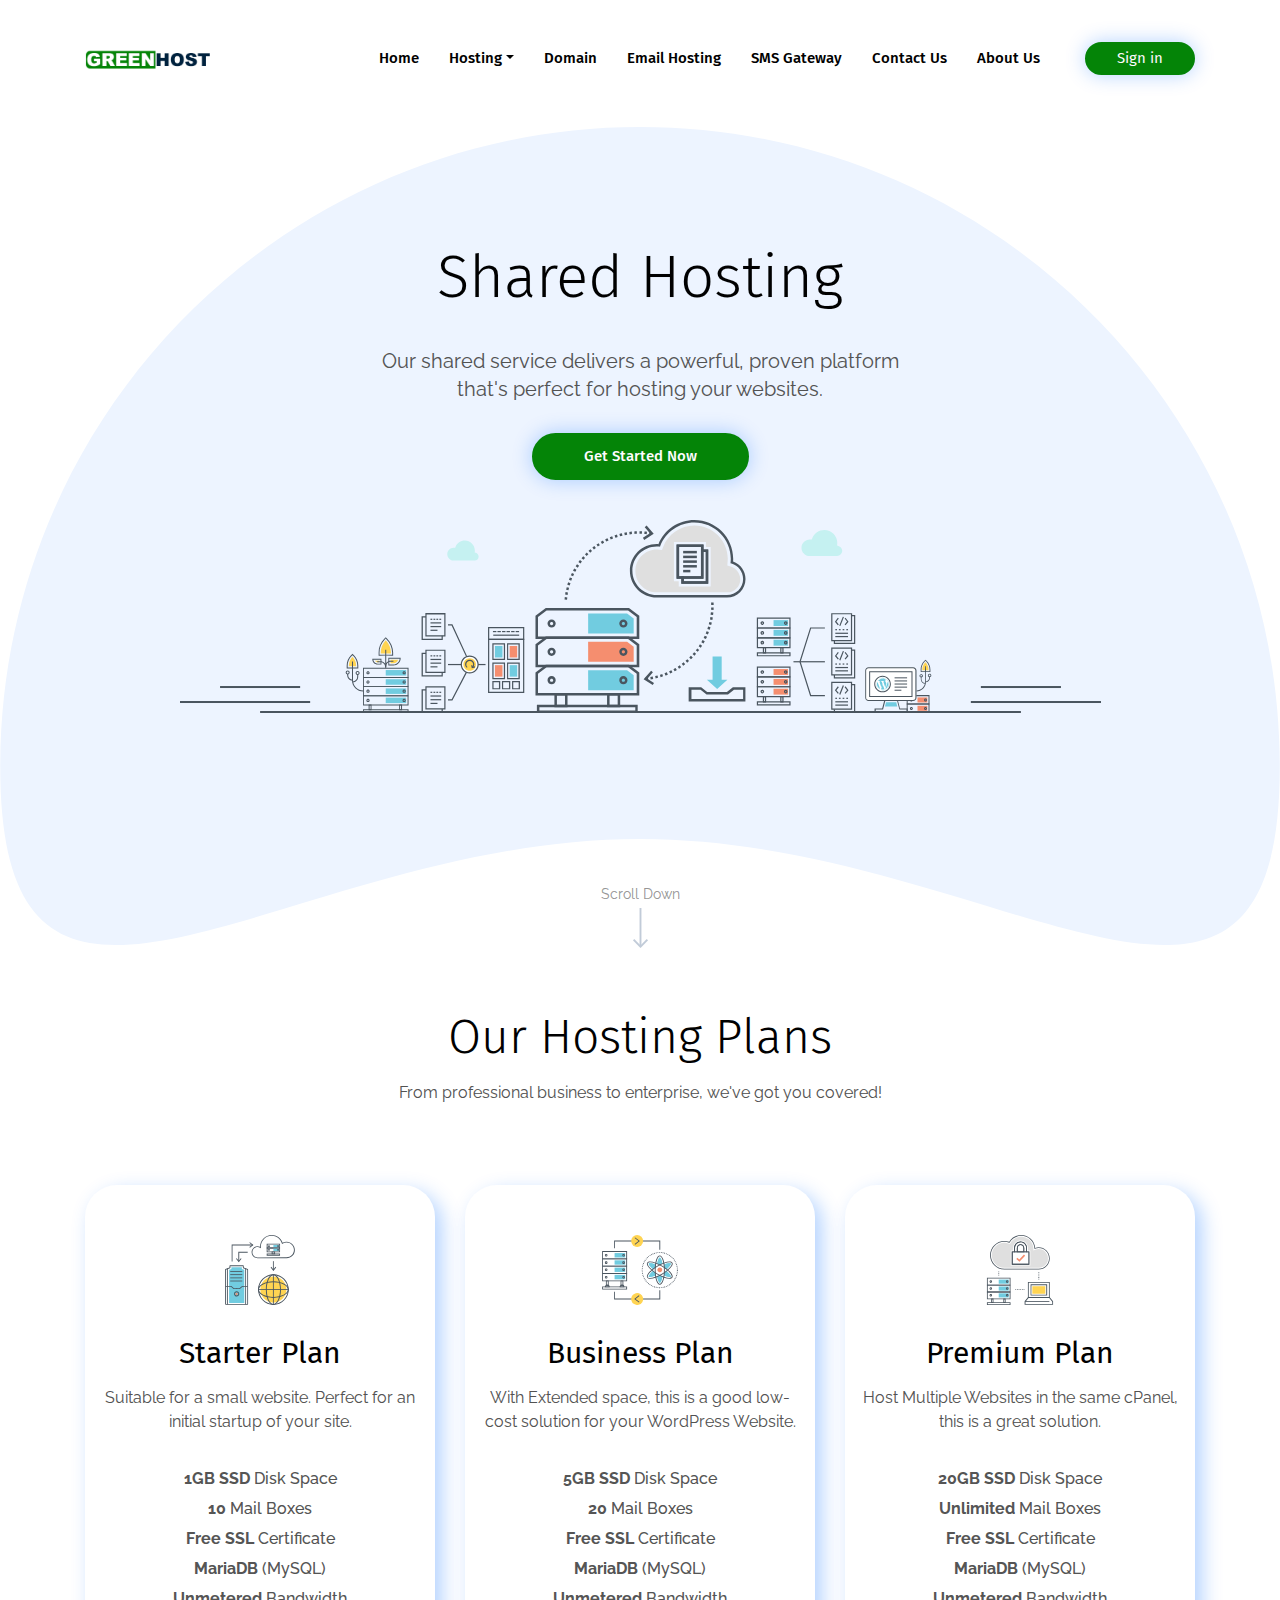
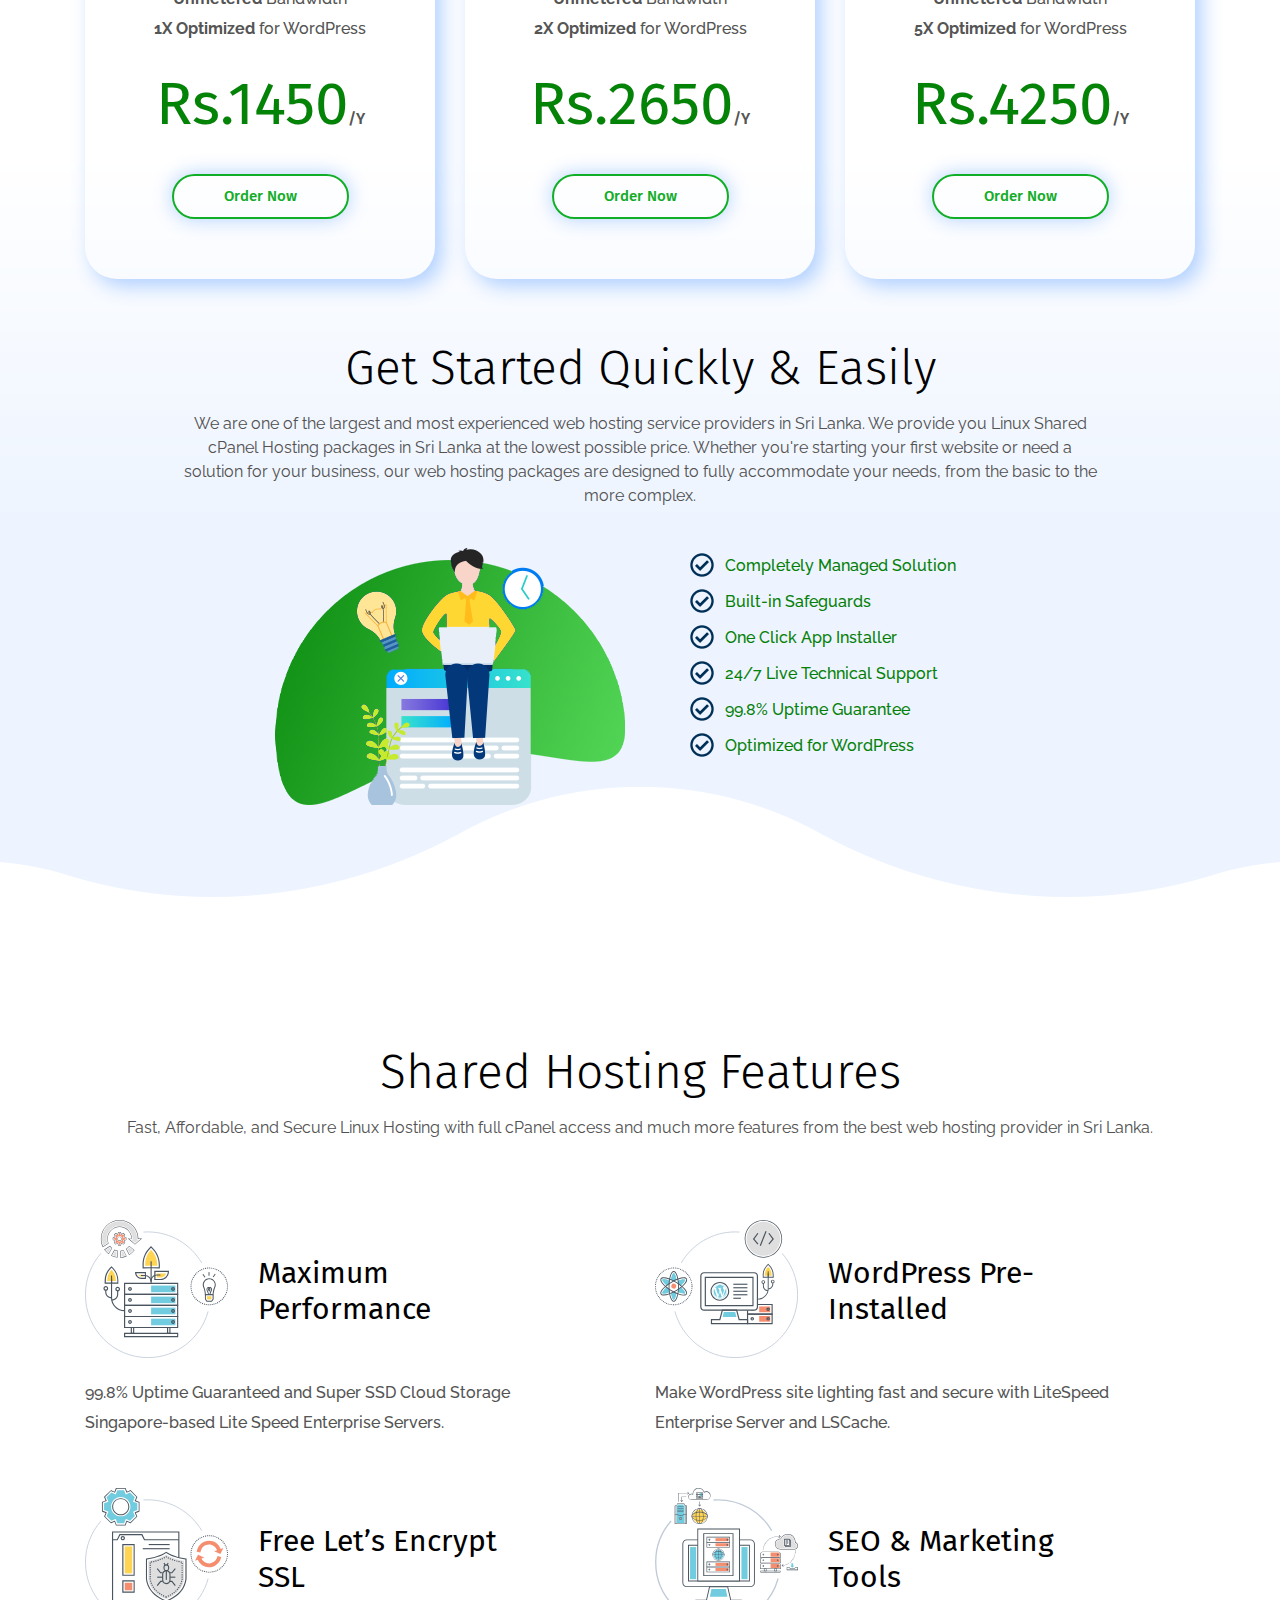
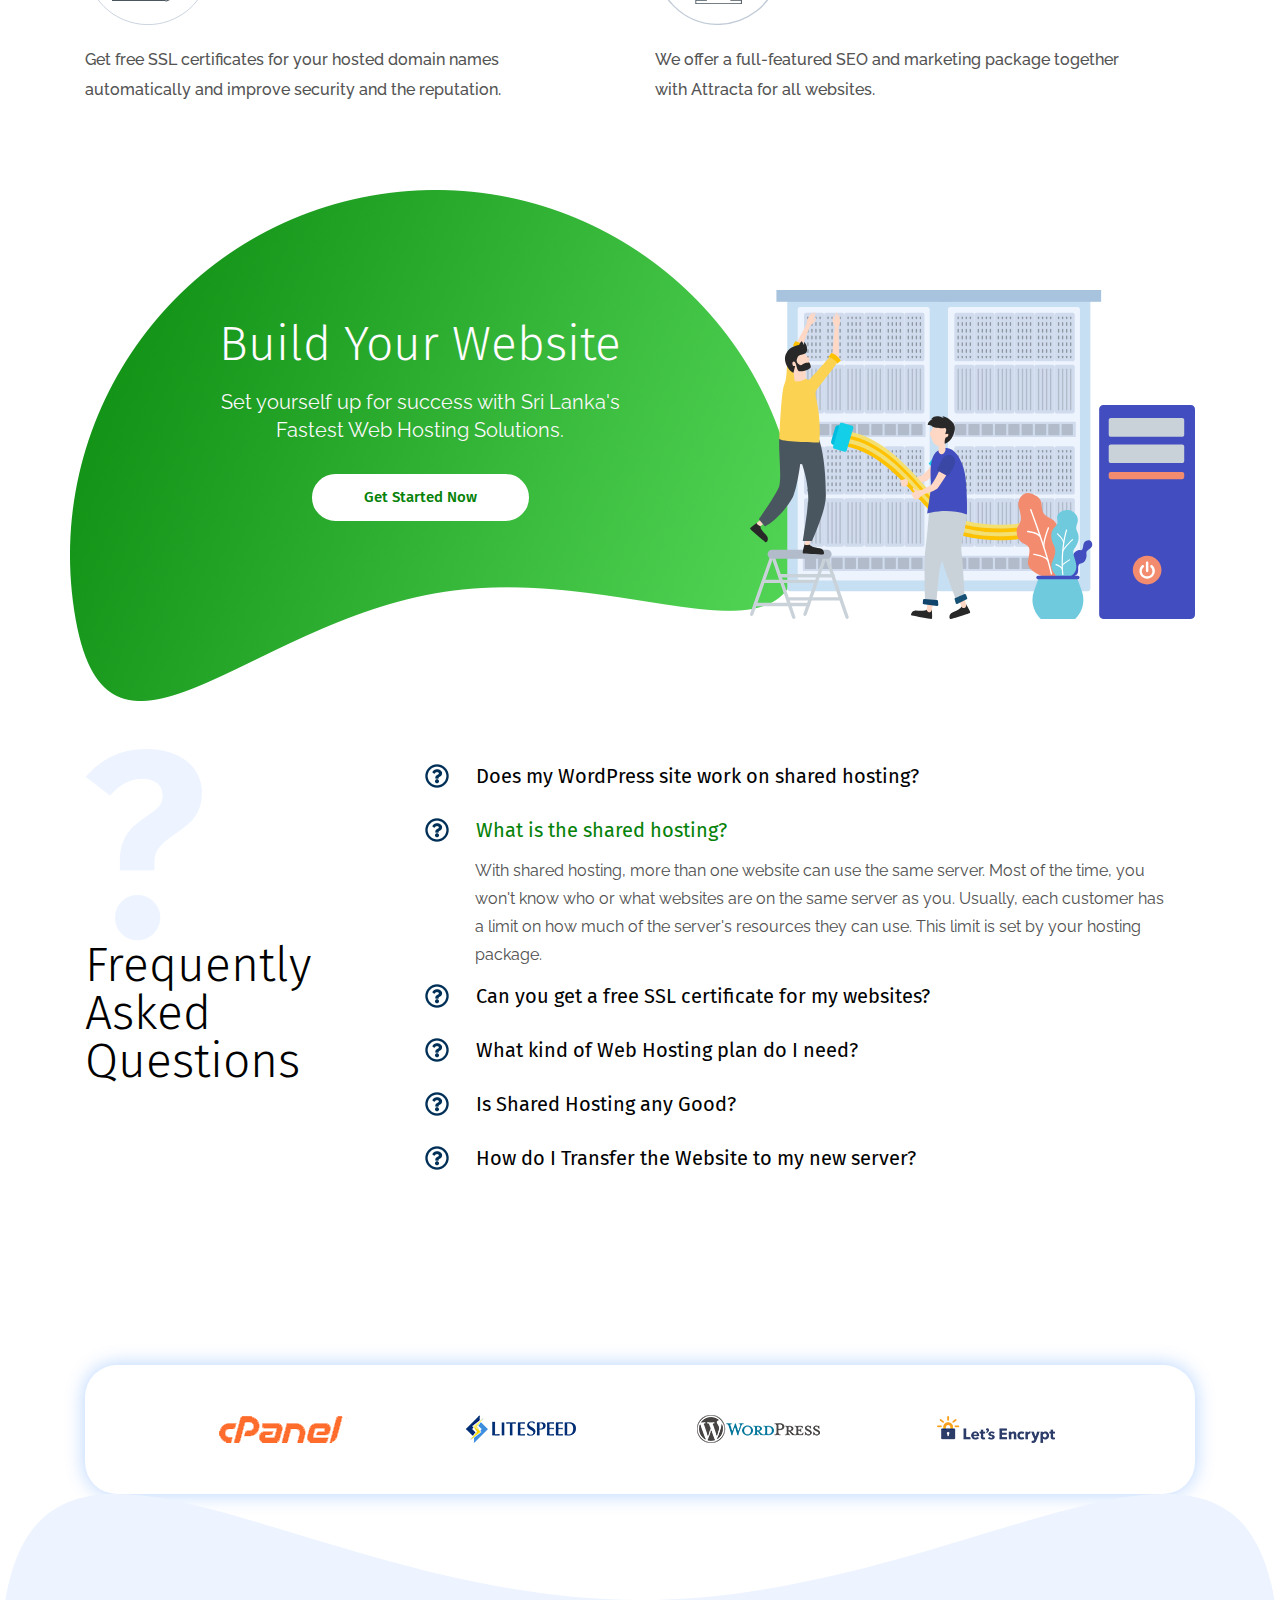
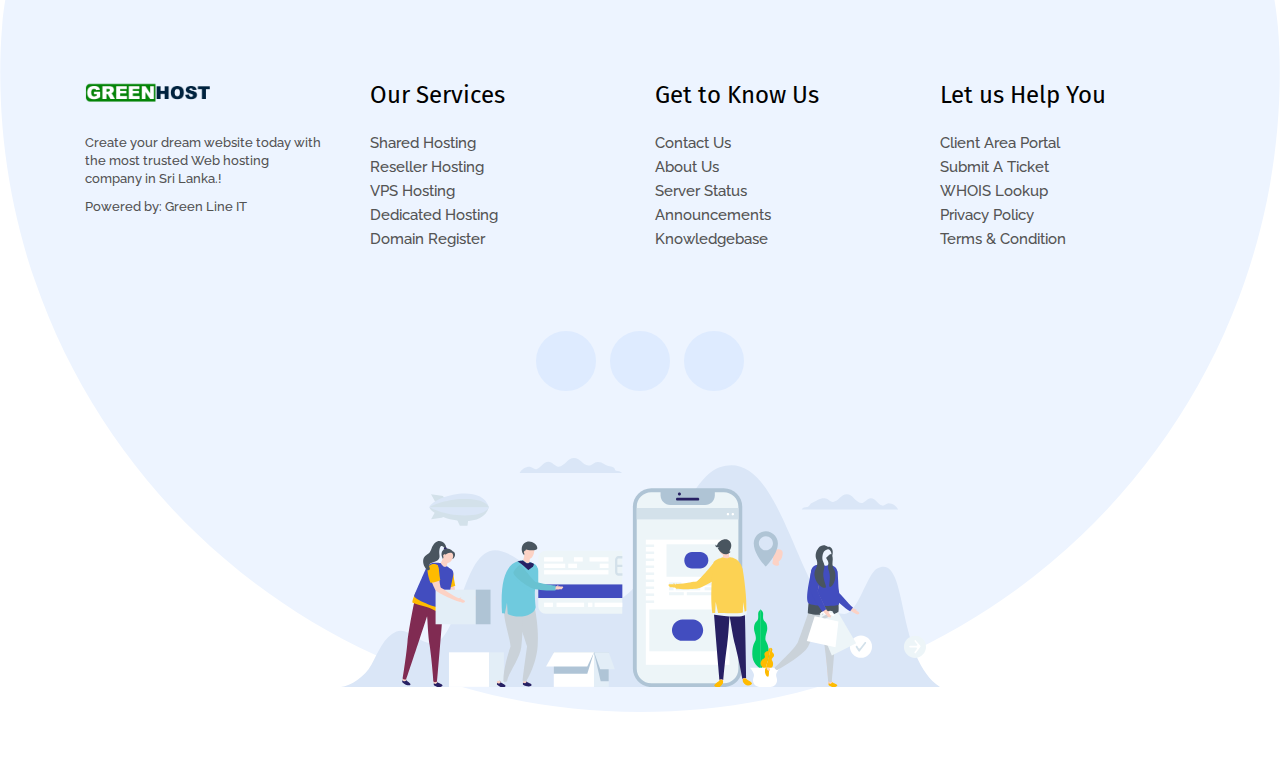
<file: shared_hosting.html>
<!DOCTYPE HTML>
<html lang="zxx">
<head>
    <!--Title-->
    <title>Shared Hosting - GreenHost</title>
    <meta charset="utf-8">
    <meta name="viewport" content="width=device-width, initial-scale=1, maximum-scale=1, user-scalable=0"/>
    <!--description-->
    <meta name="description" content="Web Hosting and Server Hosting Services include WordPress, Linux, Windows, and Download. Hosting For online stability, a web host must be always accessible.">
    <!--Key Words-->
    <meta name="keywords" content="Shared,Hosting,WordPress,Sri Lanka,Server,Linux,Website,Shared Hosting,Shared hosting Sri Lanka,greenhost.lk">
    <!--bootstrap-->
    <link rel="stylesheet" href="assets/css/aos.css">
    <link rel="stylesheet" href="assets/css/animate.css">
    <link rel="stylesheet" href="assets/css/bootstrap.min.css">
    <!--<link rel="stylesheet" href="https://maxcdn.bootstrapcdn.com/bootstrap/4.0.0/css/bootstrap.min.css" integrity="sha384-Gn5384xqQ1aoWXA+058RXPxPg6fy4IWvTNh0E263XmFcJlSAwiGgFAW/dAiS6JXm" crossorigin="anonymous">-->
    <!--fontawesome style-->
    <!--<link rel="stylesheet" href="assets/css/fonts-awesome.min.css">-->
    <link rel="stylesheet" href="https://use.fontawesome.com/releases/v5.8.2/css/all.css" integrity="sha384-oS3vJWv+0UjzBfQzYUhtDYW+Pj2yciDJxpsK1OYPAYjqT085Qq/1cq5FLXAZQ7Ay" crossorigin="anonymous">
    <!--style-->
    <link rel="stylesheet" href="assets/css/style.css">
    <link rel="stylesheet" href="assets/css/responsive.css">
    <link rel="shortcut icon" href="assets/images/favicon.png">
</head>
<body>
<div class="wrapper">
    <div id="loader-wrapper">
        <div id="loader"></div>
        <div class="loader-section section-left"></div>
        <div class="loader-section section-right"></div>
    </div>
    <!--Header-->
    <div id="default_header"></div>
    <!--Ends Here-->
    <!--Hero Banner Section-->
    <section class="padding_top_120 padding_bottom_180 bg_home_banner text-center">
        <div class="container">
            <div class="banner_content_box sub_page_banner">
                <h1>Shared Hosting</h1>
                <p>Our shared service delivers a powerful, proven platform <br>
                    that's perfect for hosting your websites.</p>
                <a href="shared_hosting.html" class="btn_banner">Get Started Now</a>
                <figure><img src="assets/images/svg/shared_banner_img.svg" alt=""></figure>
            </div>
            <div class="scroll_down_box" data-scroll-nav="1">
                <div class="scroll_down_text">Scroll Down</div>
                <figure><img src="assets/images/scroll_down_img.png" alt=""></figure>
            </div>
        </div>
    </section>
    <!--End Slider Section-->
    <!--Hosting Plan Section-->
    <section class="padding_bottom_65 padding_top_65 text-center" data-scroll-index="1">
        <div class="container">
            <div class="section_heading margin_bottom_80">
                <h2>Our Hosting Plans</h2>
                <p>From professional business to enterprise, we've got you covered!</p>
            </div>
            <div class="row">
                <div class="col-xl-4 col-lg-4 col-md-4 margin_mobile">
                    <div class="hosting_plan_box">
                        <figure><img src="assets/images/svg/hosting_plan_img01.svg" alt=""></figure>
                        <h3>Starter Plan</h3>
                        <p>Suitable for a small website. Perfect for an initial startup of your site.</p>
                        <ul class="shared_hosting_plan_list">
                            <li><b>1GB SSD </b>Disk Space</li>
                            <li><b>10 </b>Mail Boxes</li>
                            <li><b>Free SSL </b>Certificate</li>
                            <li><b>MariaDB </b>(MySQL)</li>
                            <li><b>Unmetered </b>Bandwidth</li>
                            <li><b>1X Optimized </b>for WordPress</li>
                        </ul>
                        <div class="hosting_plan_price_box">Rs.1450<span>/Y</span></div>
                        <a href="https://manage.greenhost.lk/store/shared/s1" class="btn_hosting_plan">Order Now</a>
                    </div>
                </div>
                <div class="col-xl-4 col-lg-4 col-md-4 margin_mobile">
                    <div class="hosting_plan_box">
                        <figure><img src="assets/images/svg/hosting_plan_img02.svg" alt=""></figure>
                        <h3>Business Plan</h3>
                        <p>With Extended space, this is a good low-cost solution for your WordPress Website.</p>
                        <ul class="shared_hosting_plan_list">
                            <li><b>5GB SSD </b>Disk Space</li>
                            <li><b>20 </b>Mail Boxes</li>
                            <li><b>Free SSL </b>Certificate</li>
                            <li><b>MariaDB </b>(MySQL)</li>
                            <li><b>Unmetered </b>Bandwidth</li>
                            <li><b>2X Optimized </b>for WordPress</li>
                        </ul>
                        <div class="hosting_plan_price_box">Rs.2650<span>/Y</span></div>
                        <a href="https://manage.greenhost.lk/store/shared/s2" class="btn_hosting_plan">Order Now</a>
                    </div>
                </div>
                <div class="col-xl-4 col-lg-4 col-md-4">
                    <div class="hosting_plan_box">
                        <figure><img src="assets/images/svg/hosting_plan_img03.svg" alt=""></figure>
                        <h3>Premium Plan</h3>
                        <p>Host Multiple Websites in the same cPanel, this is a great solution.</p>
                        <ul class="shared_hosting_plan_list">
                            <li><b>20GB SSD </b>Disk Space</li>
                            <li><b>Unlimited </b>Mail Boxes</li>
                            <li><b>Free SSL </b>Certificate</li>
                            <li><b>MariaDB </b>(MySQL)</li>
                            <li><b>Unmetered </b>Bandwidth</li>
                            <li><b>5X Optimized </b>for WordPress</li>
                        </ul>
                        <div class="hosting_plan_price_box">Rs.4250<span>/Y</span></div>
                        <a href="https://manage.greenhost.lk/store/shared/s3" class="btn_hosting_plan">Order Now</a>
                    </div>
                </div>
            </div>
        </div>
    </section>
    <!--Ends Here-->
    <!--Search Domain Section-->
    <section class="padding_bottom_65 search_domain_section include_plan_box">
        <div class="container">
            <div class="row">
                <div class="col"></div>
                <div class="col-xl-10 col-gl-10">
                    <div class="section_heading margin_bottom_40 text-center">
                        <h2>Get Started Quickly & Easily</h2>
                        <p>We are one of the largest and most experienced web hosting service providers in Sri Lanka. We provide you Linux Shared cPanel Hosting packages in Sri Lanka at the lowest possible price. Whether you're starting your first website or need a solution for your business, our web hosting packages are designed to fully accommodate your needs, from the basic to the more complex.</p>
                    </div>
                </div>
                <div class="col"></div>
            </div>
            <div class="row">
                <div class="col mobile_hide"></div>
                <div class="col-xl-4 col-lg-4 col-md-4 col-12 margin_mobile">
                    <figure><img src="assets/images/include_plan_img.png" alt="" class="img-fluid"></figure>
                </div>
                <div class="col-xl-4 col-lg-4 col-md-6 col-12">
                    <ul class="plan_include_list">
                        <li>Completely Managed Solution</li>
                        <li>Built-in Safeguards</li>
                        <li>One Click App Installer</li>
                        <li>24/7 Live Technical Support</li>
                        <li>99.8% Uptime Guarantee</li>
                        <li>Optimized for WordPress</li>
                    </ul>
                </div>
                <div class="col mobile_hide"></div>
            </div>
        </div>
    </section>
    <!--Ends Here-->
    <!--Feature section-->
    <Section class="padding_top_65 padding_bottom_65 feature_section">
        <div class="container">
            <div class="section_heading margin_bottom_80 text-center">
                <h2>Shared Hosting Features</h2>
                <p>Fast, Affordable, and Secure Linux Hosting with full cPanel access and much more features from the best web hosting provider in Sri Lanka.</p>
            </div>
            <div class="row margin_bottom_50">
                <div class="col-xl-6 col-lg-6 col-md-6 margin_mobile">
                    <div class="shared_hosting_feature_box">
                        <div class="row">
                            <div class="col-xl-4 col-lg-4 col-md-4 margin_mobile">
                                <figure><img src="assets/images/svg/feature_img01.svg" alt=""></figure>
                            </div>
                            <div class="col-xl-8 col-lg-8 col-md-8">
                                <h3>Maximum
                                    Performance</h3>
                            </div>
                        </div>
                        <p>99.8% Uptime Guaranteed and Super SSD Cloud Storage Singapore-based Lite Speed Enterprise Servers.</p>
                    </div>
                </div>
                <div class="col-xl-6 col-lg-6 col-md-6 margin_mobile">
                    <div class="shared_hosting_feature_box">
                        <div class="row">
                            <div class="col-xl-4 col-lg-4 col-md-4 margin_mobile">
                                <figure><img src="assets/images/svg/feature_img02.svg" alt=""></figure>
                            </div>
                            <div class="col-xl-8 col-lg-8 col-md-8">
                                <h3>WordPress
                                    Pre-Installed</h3>
                            </div>
                        </div>
                        <p>Make WordPress site lighting fast and secure with LiteSpeed Enterprise Server and LSCache.</p>
                    </div>
                </div>
            </div>
            <div class="row">
                <div class="col-xl-6 col-lg-6 col-md-6 margin_mobile">
                    <div class="shared_hosting_feature_box">
                        <div class="row">
                            <div class="col-xl-4 col-lg-4 col-md-4 margin_mobile">
                                <figure><img src="assets/images/svg/feature_img03.svg" alt=""></figure>
                            </div>
                            <div class="col-xl-8 col-lg-8 col-md-8">
                                <h3>Free Let’s
                                    Encrypt SSL</h3>
                            </div>
                        </div>
                        <p>Get free SSL certificates for your hosted domain names automatically and improve security and the reputation.</p>
                    </div>
                </div>
                <div class="col-xl-6 col-lg-6 col-md-6">
                    <div class="shared_hosting_feature_box">
                        <div class="row">
                            <div class="col-xl-4 col-lg-4 col-md-4">
                                <figure><img src="assets/images/svg/feature_img04.svg" alt=""></figure>
                            </div>
                            <div class="col-xl-8 col-lg-8 col-md-8">
                                <h3>SEO & Marketing
                                    Tools</h3>
                            </div>
                        </div>
                        <p>We offer a full-featured SEO and marketing package together with Attracta for all websites.</p>
                    </div>
                </div>
            </div>
        </div>
    </Section>
    <!--Ends Here-->
    <!--COA Section-->
    <div class="padding_top_120 padding_bottom_65">
        <div class="container">
            <div class="row">
                <div class="col-xl-7 col-lg-7 col-md-7 coa_content_box">
                    <h2>Build Your Website</h2>
                    <p>Set yourself up for success with Sri Lanka's Fastest
                        Web Hosting Solutions.</p>
                    <a href="#" class="btn_coa">Get Started Now</a>
                </div>
                <div class="col-xl-5 col-lg-5 col-md-5">
                    <figure><img src="assets/images/svg/coa_img.svg" alt=""></figure>
                </div>
            </div>
        </div>
    </div>
    <!--Ends Here-->
    <!--FAQs Section-->
    <section class="padding_top_65 padding_bottom_65">
        <div class="container">
            <div class="row">
                <div class="col-xl-3 col-lg-3 col-md-3 faq_heading">
                    <figure><img src="assets/images/question_mark.png" alt="" class="img-fluid"></figure>
                    <h2>Frequently
                        Asked
                        Questions</h2>
                </div>
                <div class="col-xl-9 col-lg-9 col-md-9 faq_section">
                    <div id="accordion2" class="text-left margin_bottom_50">
                        <div class="card">
                            <div class="card-header" id="heading-One">
                                <h5 class="mb-0 first_question">
                                    <button class="btn btn-link collapsed question_content" data-toggle="collapse" data-target="#collapse-One" aria-expanded="false" aria-controls="collapse-One">
                                        Does my WordPress site work on shared hosting?
                                    </button>
                                </h5>
                            </div>
                            <div id="collapse-One" class="collapse" aria-labelledby="heading-One" data-parent="#accordion2">
                                <div class="card-body">
                                    Yeah! When you use the one-click installer provided by Softaculous, you can have your WordPress website up and running in a matter of minutes.
                                </div>
                            </div>
                        </div>
                        <div class="card">
                            <div class="card-header" id="heading-Two">
                                <h5 class="mb-0 second_question">
                                    <button class="btn btn-link collapsed question_content" data-toggle="collapse" data-target="#collapse-Two" aria-expanded="true" aria-controls="collapse-Two">
                                        What is the shared hosting?
                                    </button>
                                </h5>
                            </div>
                            <div id="collapse-Two" class="collapse show" aria-labelledby="heading-Two" data-parent="#accordion2">
                                <div class="card-body">
                                    With shared hosting, more than one website can use the same server. Most of the time, you won't know who or what websites are on the same server as you. Usually, each customer has a limit on how much of the server's resources they can use. This limit is set by your hosting package.
                                </div>
                            </div>
                        </div>
                        <div class="card">
                            <div class="card-header" id="heading-Three">
                                <h5 class="mb-0 third_question">
                                    <button class="btn btn-link collapsed question_content" data-toggle="collapse" data-target="#collapse-Three" aria-expanded="false" aria-controls="collapse-Three">
                                        Can you get a free SSL certificate for my websites?
                                    </button>
                                </h5>
                            </div>
                            <div id="collapse-Three" class="collapse" aria-labelledby="heading-Three" data-parent="#accordion2">
                                <div class="card-body">
                                    When you acquire a Shared web hosting plan or a Reseller web hosting plan, we supply you with a complimentary SSL certificate. The Cpanel SSL manage option allows you to upload your SSL certificate.
                                </div>
                            </div>
                        </div>
                        <div class="card">
                            <div class="card-header" id="heading-Four">
                                <h5 class="mb-0 fourth_question">
                                    <button class="btn btn-link collapsed question_content" data-toggle="collapse" data-target="#collapse-Four" aria-expanded="false" aria-controls="collapse-Four">
                                        What kind of Web Hosting plan do I need?
                                    </button>
                                </h5>
                            </div>
                            <div id="collapse-Four" class="collapse" aria-labelledby="heading-Four" data-parent="#accordion2">
                                <div class="card-body">
                                    Are you new to Web hosting? or have a Low Traffic website? Then start with our Starter package. Do you have an E-commerce website or a Business website? You are good with our Business and Premium Package. If you have a heavy-traffic website or if you need more resources, you are good with our VPS Server.
                                </div>
                            </div>
                        </div>
                        <div class="card">
                            <div class="card-header" id="heading-Five">
                                <h5 class="mb-0 fifth_question">
                                    <button class="btn btn-link collapsed question_content" data-toggle="collapse" data-target="#collapse-Five" aria-expanded="false" aria-controls="collapse-Five">
                                        Is Shared Hosting any Good?
                                    </button>
                                </h5>
                            </div>
                            <div id="collapse-Five" class="collapse" aria-labelledby="heading-Five" data-parent="#accordion2">
                                <div class="card-body">
                                    Yes, shared hosting is a good deal for novices starting a website. Shared hosting is cheap and user-friendly. First-time investors want to spend less. Shared hosting is excellent. It's cheap to launch a website. Plus, you get unlimited bandwidth, free SSLs, hosting account control panels, one-click installs, and more to help you flourish online.
                                </div>
                            </div>
                        </div>
                        <div class="card">
                            <div class="card-header" id="heading-Six">
                                <h5 class="mb-0 fifth_question">
                                    <button class="btn btn-link collapsed question_content" data-toggle="collapse" data-target="#collapse-Six" aria-expanded="false" aria-controls="collapse-Six">
                                        How do I Transfer the Website to my new server?
                                    </button>
                                </h5>
                            </div>
                            <div id="collapse-Six" class="collapse" aria-labelledby="heading-Six" data-parent="#accordion2">
                                <div class="card-body">
                                    Using the file manager, you can quickly upload your website. Simply contact us if you wish to migrate all of your data from another supplier. We are prepared to assist you. Migration is completely gratis!
                                </div>
                            </div>
                        </div>
                    </div>
                </div>
            </div>
        </div>
    </section>
    <!--Ends Here-->
    <!--Partner Section-->
    <div class="padding_top_65 text-center">
        <div class="container">
            <div class="partner_section">
                <div class="row">
                    <div class="col"></div>
                    <div class="col-xl-10 col-lg-10">
                        <div class="row">
                            <div class="col-xl-3 col-lg-3 col-md-3 col-6 margin_mobile">
                                <figure><img src="assets/images/partner_img01.png" alt="" class="img-fluid"></figure>
                            </div>
                            <div class="col-xl-3 col-lg-3 col-md-3 col-6 margin_mobile">
                                <figure><img src="assets/images/partner_img02.png" alt="" class="img-fluid"></figure>
                            </div>
                            <div class="col-xl-3 col-lg-3 col-md-3 col-6">
                                <figure><img src="assets/images/partner_img03.png" alt="" class="img-fluid"></figure>
                            </div>
                            <div class="col-xl-3 col-lg-3 col-md-3 col-6">
                                <figure><img src="assets/images/partner_img04.png" alt="" class="img-fluid"></figure>
                            </div>
                        </div>
                    </div>
                    <div class="col"></div>
                </div>
            </div>
        </div>
    </div>
    <!--Ends Here-->
    <div id="default_footer"></div>
    <a href="javascript:" id="return-to-top" title="return to top"><i class="fa fa-arrow-up"></i></a>
</div>
<script src="assets/js/jquery-3.3.1.min.js"></script>
<script src="assets/js/bootstrap.min.js"></script>
<script src="assets/js/aos.js"></script>
<script src="assets/js/wow.js"></script>
<script src="assets/js/lazysizes.min.js"></script>
<script src="assets/js/scrollIt.min.js"></script>
<script>
    $(document).ready(function() {
        setTimeout(function() {
            $('.wrapper').addClass('loaded');
        }, 100);
        AOS.init();
    });
    $(function(){
        $("#default_header").load("include/default_header.html");
        $("#default_footer").load("include/default_footer.html");
    });


    $(window).scroll(function() {
        if ($(this).scrollTop() >= 350) {        // If page is scrolled more than 50px
            $('#return-to-top').fadeIn(200);    // Fade in the arrow
        } else {
            $('#return-to-top').fadeOut(200);   // Else fade out the arrow
        }
    });
    $('#return-to-top').click(function() {      // When arrow is clicked
        $('body,html').animate({
            scrollTop : 0                       // Scroll to top of body
        }, 500);
    });

    jQuery('.counter').each(function () {
        $(this).prop('Counter',0).animate({
            Counter: $(this).text()
        }, {
            duration: 8000,
            easing: 'swing',
            step: function (now) {
                $(this).text(Math.ceil(now));
            }
        });
    });


</script>
<script>
    new WOW().init();
    $(function(){
        $.scrollIt({topOffset: -160});
    });

    $(window).on('scroll', function (event) {
        var scrollValue = $(window).scrollTop();
        if (scrollValue > 80) {
            $('.navbar').addClass('affix');
        } else{
            $('.navbar').removeClass('affix');
        }
    });
</script>
</body>
</html>
</file>
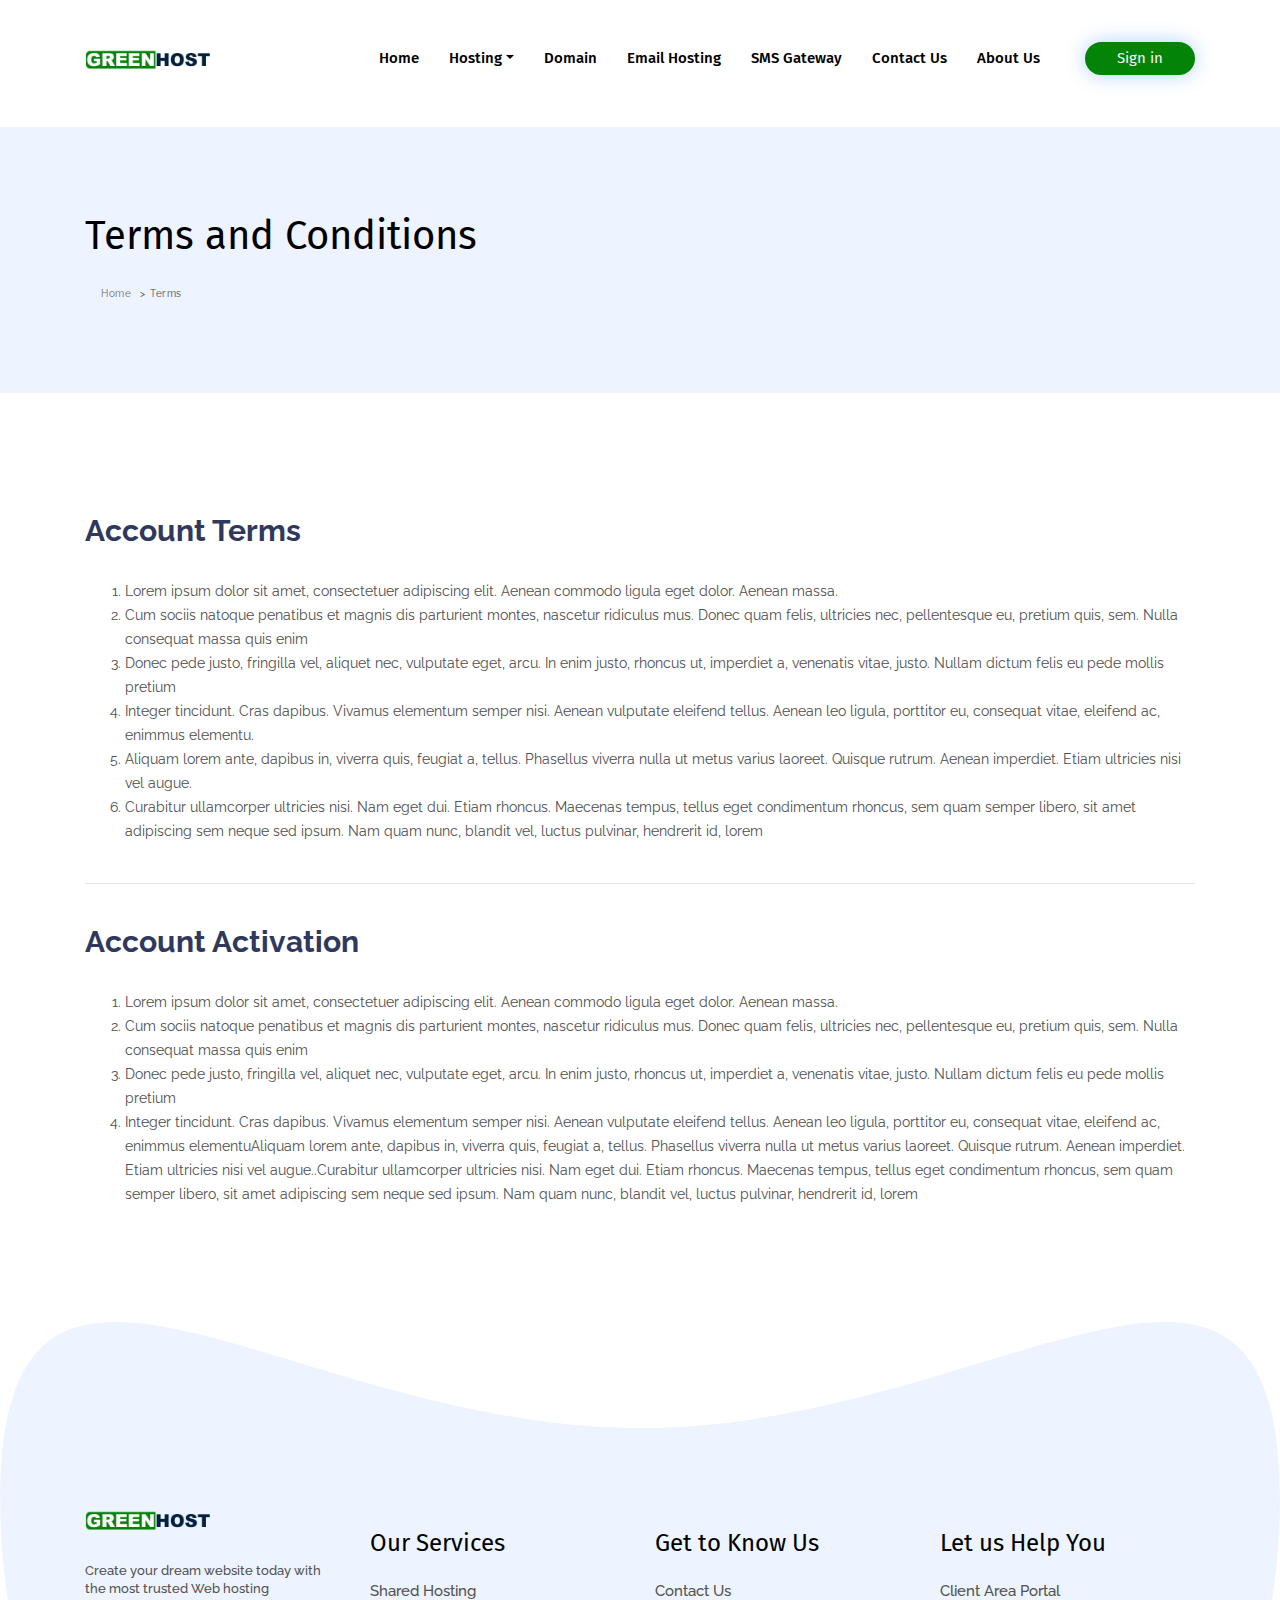
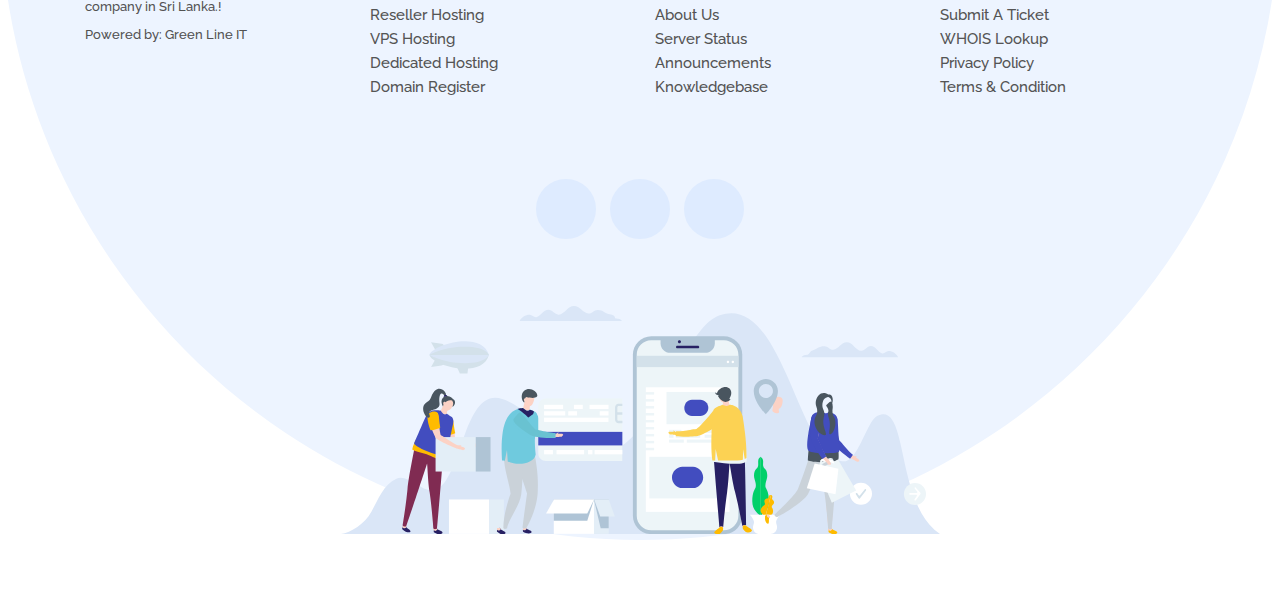
<file: terms.html>
<!DOCTYPE html>
<html lang="en">
<head>
    <!--Title-->
    <title>GreenHost</title>
    <meta charset="utf-8">
    <meta name="viewport" content="width=device-width, initial-scale=1, maximum-scale=1, user-scalable=0"/>
    <!--description-->
    <meta name="description" content="GREENHOST is a highly creative, modern, visually stunning and Bootstrap responsive multipurpose hosting portfolio HTML5 template with ready home page demos.">
    <!--Key Words-->
    <meta name="keywords" content="">
    <!--bootstrap-->
    <link rel="stylesheet" href="assets/css/bootstrap.min.css">
    <!--fontawesome style-->
    <!--<link rel="stylesheet" href="assets/css/fonts-awesome.min.css">-->
    <link rel="stylesheet" href="https://use.fontawesome.com/releases/v5.8.2/css/all.css" integrity="sha384-oS3vJWv+0UjzBfQzYUhtDYW+Pj2yciDJxpsK1OYPAYjqT085Qq/1cq5FLXAZQ7Ay" crossorigin="anonymous">
    <!--style-->
    <link rel="stylesheet" href="assets/css/style.css">
    <link rel="stylesheet" href="assets/css/responsive.css">
    <link rel="icon" href="assets/images/favicon.png">
    <link rel="stylesheet" href="assets/css/typography.css">
    <link rel="stylesheet" href="assets/css/all-stylesheets.css" type="text/css"/>
</head>
<body>
<div id="default_header" class="animate-bottom main_header"></div>
<!--Hero Banner Section-->
<section class="blog_banner bg_edf4ff">
    <div class="container">
        <div class="banner_content_box sub_page_banner">
            <h1>Terms and Conditions</h1>
            <div class="breadcrumb">
                <ul>
                    <li><a href="index.html">Home</a></li>
                    <li class="active"><a href="#">Terms</a></li>
                </ul>
                <!--breadcrumb-->
            </div>
            <!--page-title-->
        </div>
    </div>
</section>
<!--End Slider Section-->
<!--Typography Start Here -->
<div class="col-xs-12 padding_bottom_100 padding_top_100 privacy_policy_text bg_eef6fe">
    <div class="container">
        <h3 class="color_333 margin_bottom_30">Account Terms</h3>
        <ol class="terms_list">
            <li> Lorem ipsum dolor sit amet, consectetuer adipiscing elit. Aenean commodo ligula eget dolor. Aenean massa.</li>
            <li> Cum sociis natoque penatibus et magnis dis parturient montes, nascetur ridiculus mus. Donec quam felis, ultricies nec, pellentesque eu, pretium quis, sem. Nulla consequat massa quis enim</li>
            <li> Donec pede justo, fringilla vel, aliquet nec, vulputate eget, arcu. In enim justo, rhoncus ut, imperdiet a, venenatis vitae, justo. Nullam dictum felis eu pede mollis pretium</li>
            <li> Integer tincidunt. Cras dapibus. Vivamus elementum semper nisi. Aenean vulputate eleifend tellus. Aenean leo ligula, porttitor eu, consequat vitae, eleifend ac, enimmus elementu.</li>
            <li> Aliquam lorem ante, dapibus in, viverra quis, feugiat a, tellus. Phasellus viverra nulla ut metus varius laoreet. Quisque rutrum. Aenean imperdiet. Etiam ultricies nisi vel augue.</li>
            <li> Curabitur ullamcorper ultricies nisi. Nam eget dui. Etiam rhoncus. Maecenas tempus, tellus eget condimentum rhoncus, sem quam semper libero, sit amet adipiscing sem neque sed ipsum. Nam quam nunc, blandit vel, luctus pulvinar, hendrerit id, lorem</li>
        </ol>
        <hr class="margin_bottom_40 margin_top_40">
        <h3 class="color_333 margin_bottom_30">Account Activation</h3>
        <ol class="terms_list">
            <li> Lorem ipsum dolor sit amet, consectetuer adipiscing elit. Aenean commodo ligula eget dolor. Aenean massa.</li>
            <li> Cum sociis natoque penatibus et magnis dis parturient montes, nascetur ridiculus mus. Donec quam felis, ultricies nec, pellentesque eu, pretium quis, sem. Nulla consequat massa quis enim</li>
            <li> Donec pede justo, fringilla vel, aliquet nec, vulputate eget, arcu. In enim justo, rhoncus ut, imperdiet a, venenatis vitae, justo. Nullam dictum felis eu pede mollis pretium</li>
            <li> Integer tincidunt. Cras dapibus. Vivamus elementum semper nisi. Aenean vulputate eleifend tellus. Aenean leo ligula, porttitor eu, consequat vitae, eleifend ac, enimmus elementuAliquam lorem ante, dapibus in, viverra quis, feugiat a, tellus. Phasellus viverra nulla ut metus varius laoreet. Quisque rutrum. Aenean imperdiet. Etiam ultricies nisi vel augue..Curabitur ullamcorper ultricies nisi. Nam eget dui. Etiam rhoncus. Maecenas tempus, tellus eget condimentum rhoncus, sem quam semper libero, sit amet adipiscing sem neque sed ipsum. Nam quam nunc, blandit vel, luctus pulvinar, hendrerit id, lorem</li>
        </ol>
    </div>
    <!-- col -->
</div>
<!--End Here-->
<div id="default_footer"></div>
<script src="assets/js/jquery-3.3.1.min.js"></script>
<script src="assets/js/bootstrap.min.js"></script>

<script>
    $(function(){
        $("#default_header").load("include/default_header.html");
        $("#default_footer").load("include/default_footer.html");
    });
    $(window).on('scroll', function (event) {
        var scrollValue = $(window).scrollTop();
        if (scrollValue > 80) {
            $('.navbar').addClass('affix');
        } else{
            $('.navbar').removeClass('affix');
        }
    });
</script>




</body>
</html>
</file>
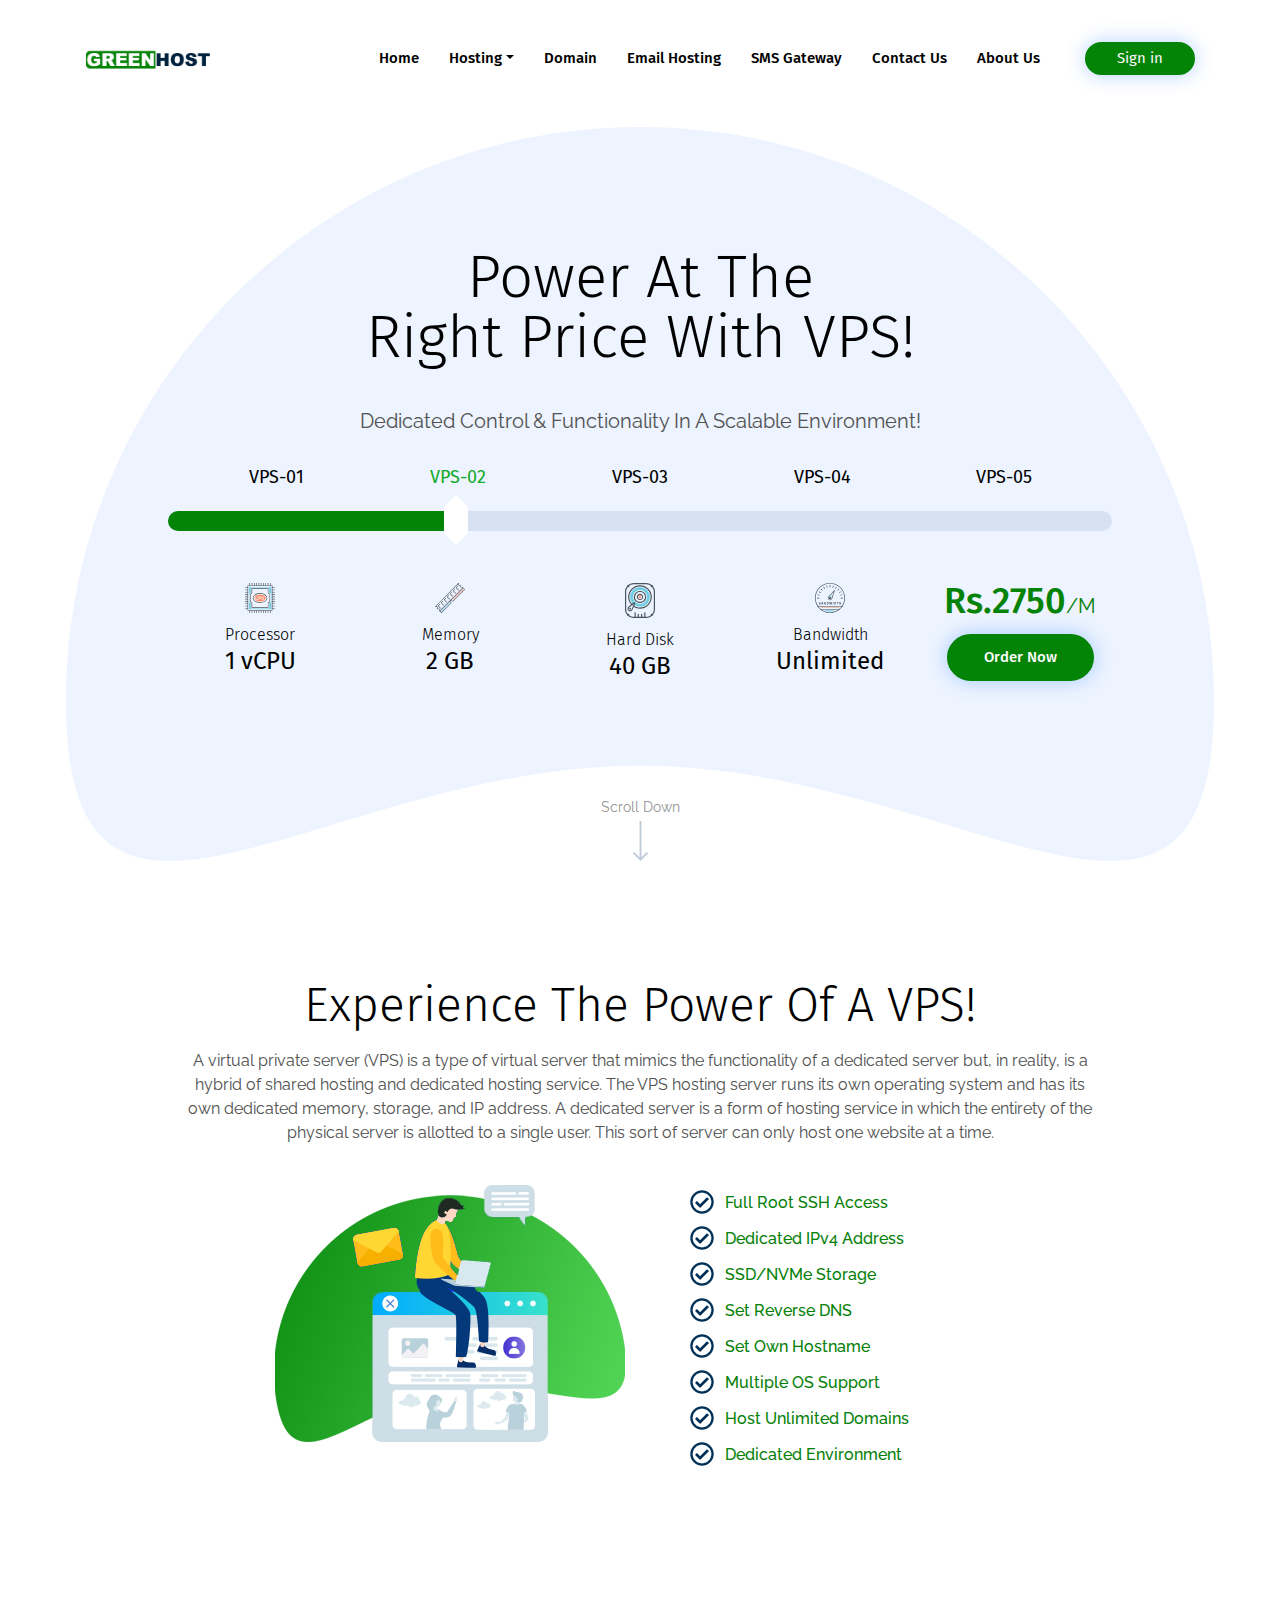
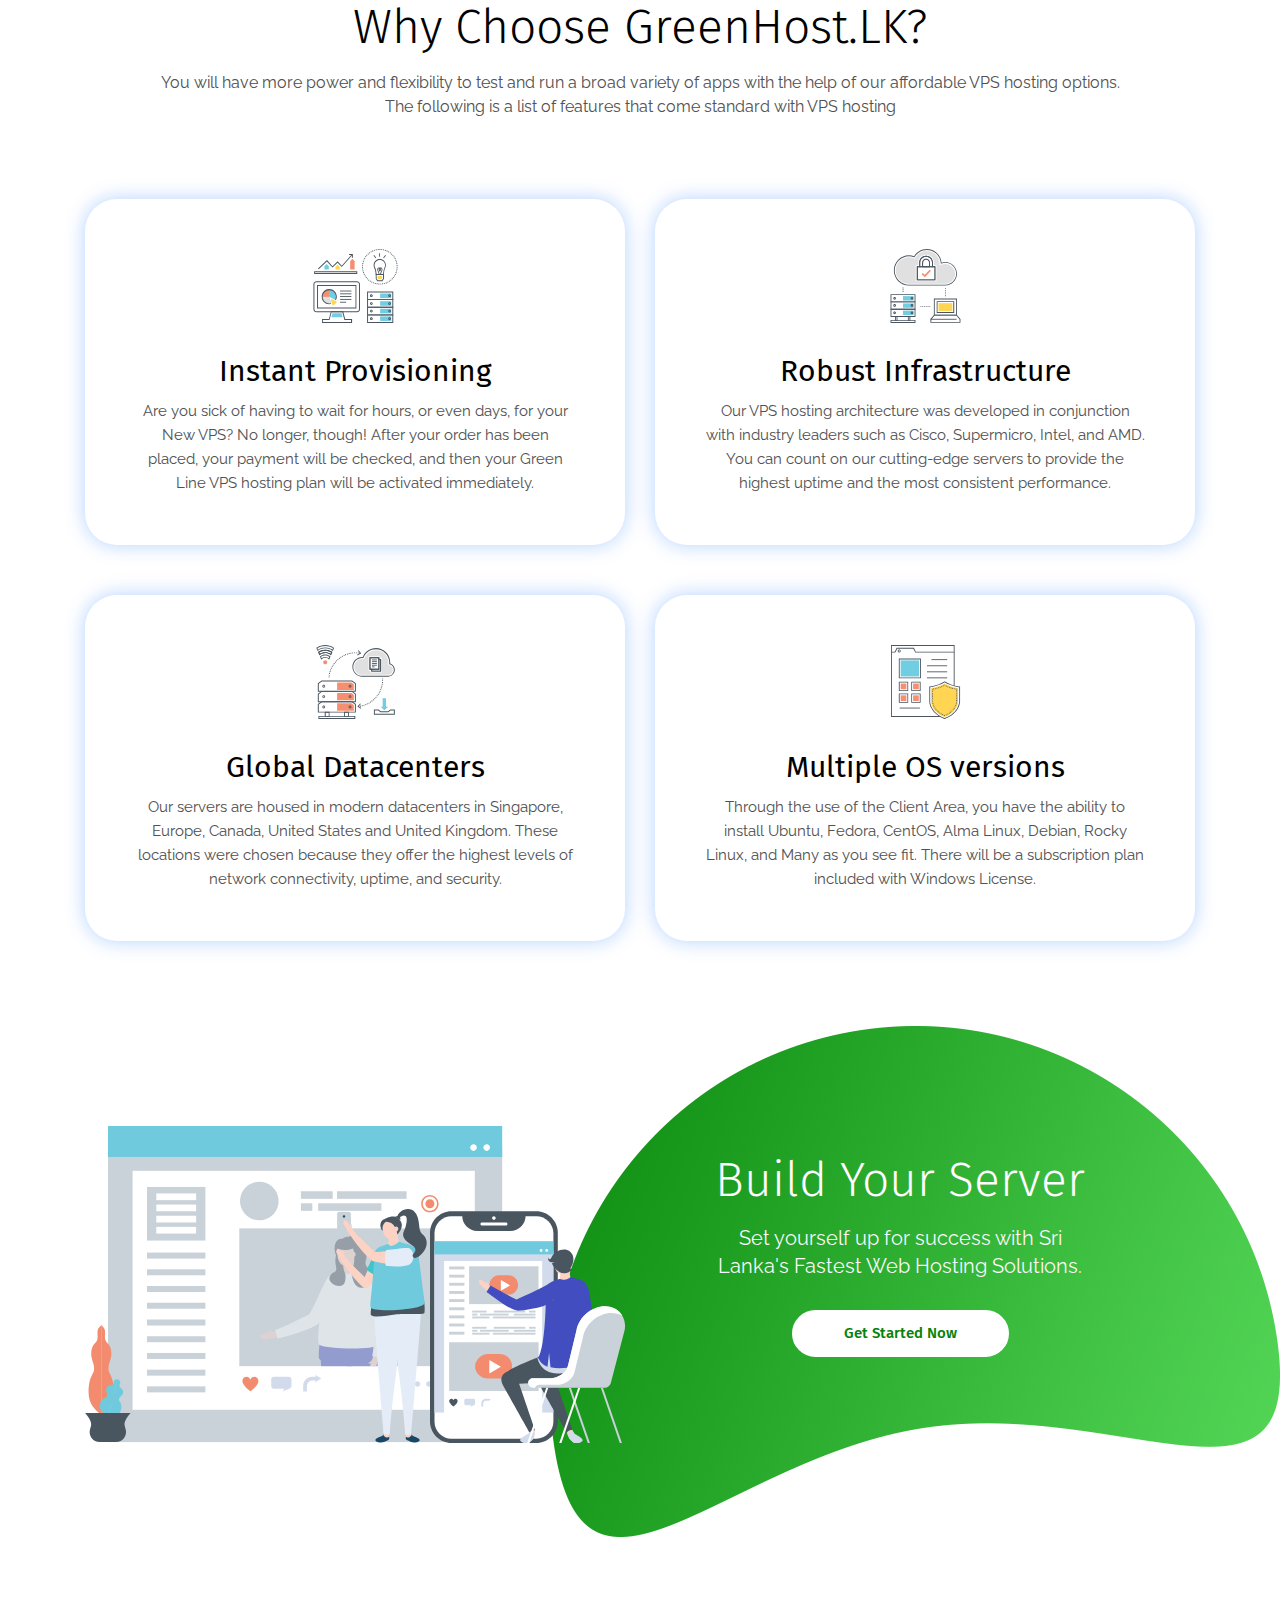
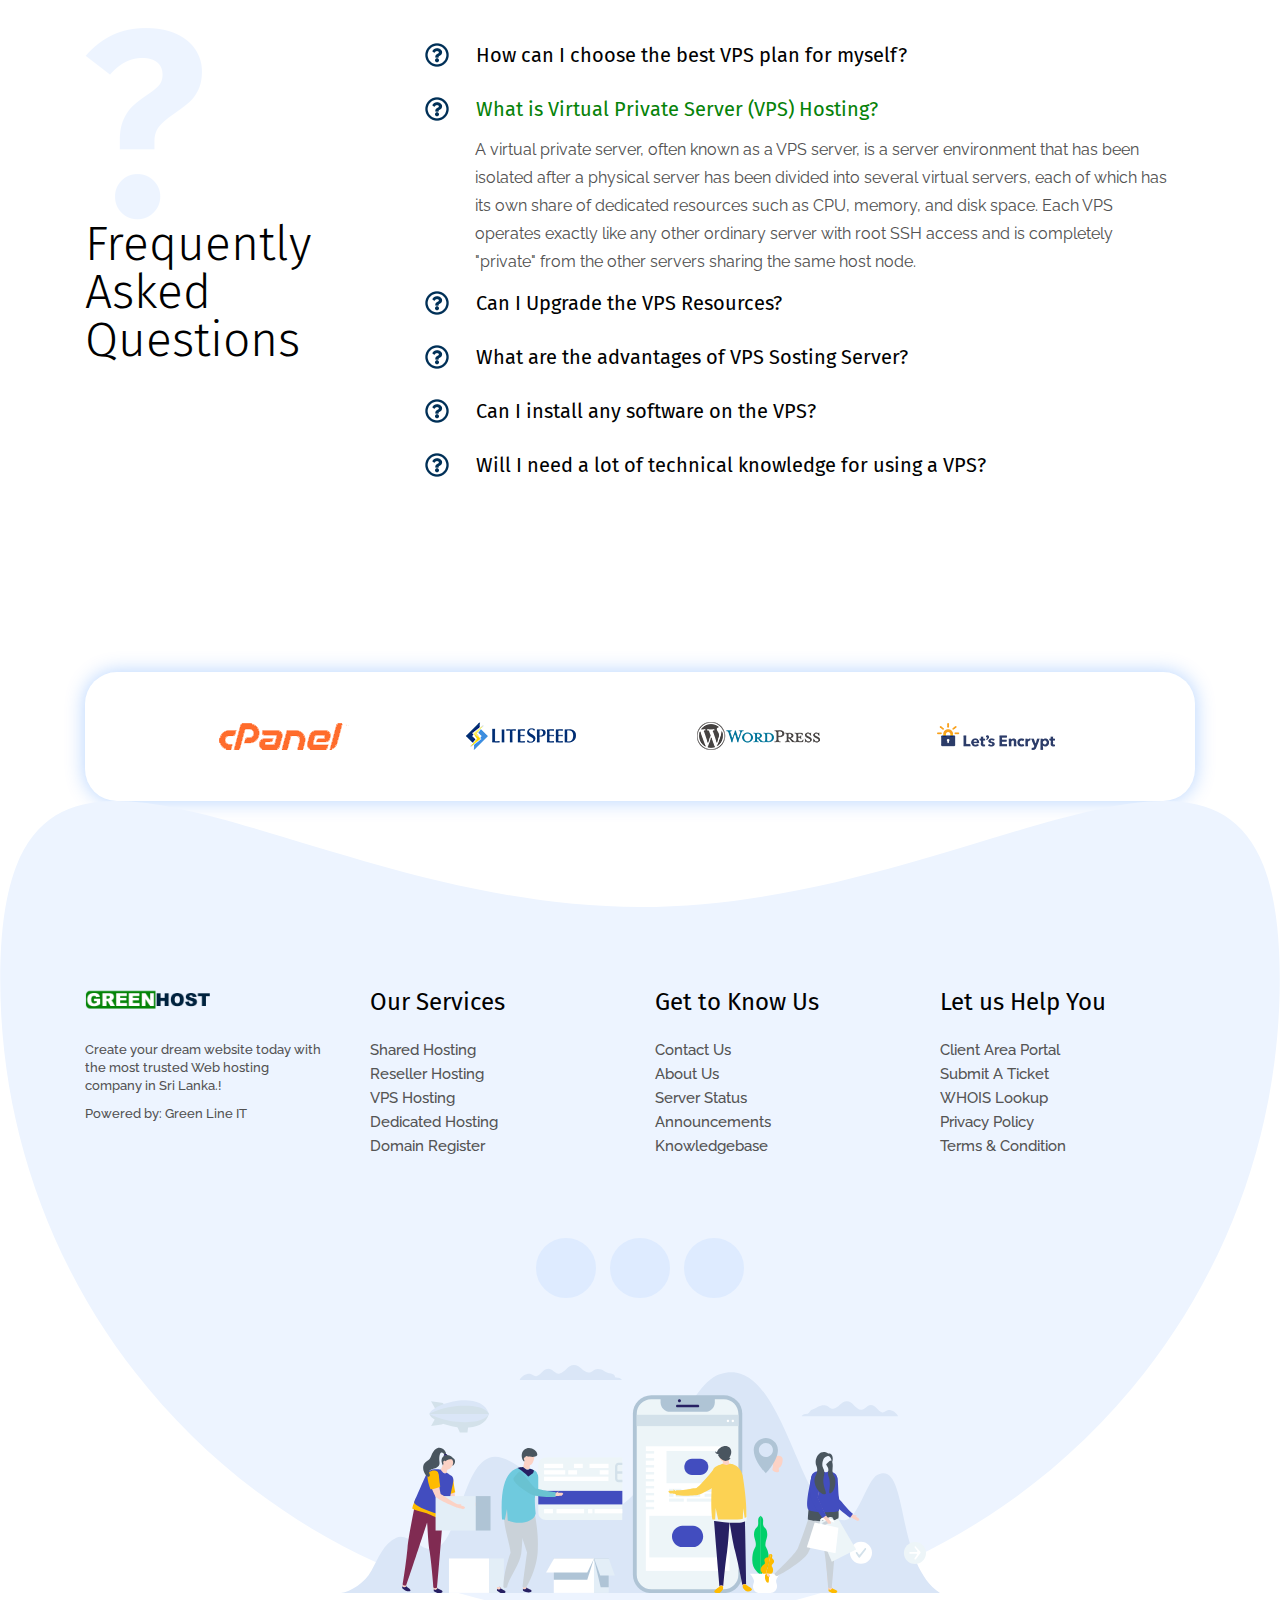
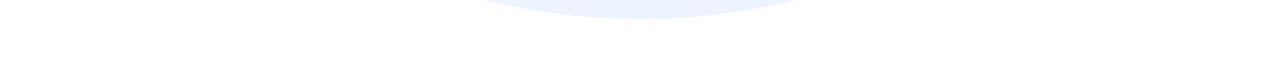
<file: vps_hosting.html>
<!DOCTYPE HTML>
<html lang="zxx">
<head>
    <!--Title-->
    <title>VPS Hosting - GreenHost</title>
    <meta charset="utf-8">
    <meta name="viewport" content="width=device-width, initial-scale=1, maximum-scale=1, user-scalable=0"/>
    <!--description-->
    <meta name="description" content="All our cheap VPS hosting plans are fully managed. Our dedicated support staff is available 24x7 to manage your Linux VPS server with GreenHost.LK">
    <!--Key Words-->
    <meta name="keywords" content="vps,VPS hosting,managed hosting,sri lanka,srilanka vps,servers,cloud server,ssh,hosting,Sri Lanka Server,cloud vps,cheap vps,greenhost">
    <!--bootstrap-->
    <link rel="stylesheet" href="assets/css/aos.css">
    <link rel="stylesheet" href="assets/css/animate.css">
    <link rel="stylesheet" href="assets/css/bootstrap.min.css">
    <!--<link rel="stylesheet" href="https://maxcdn.bootstrapcdn.com/bootstrap/4.0.0/css/bootstrap.min.css" integrity="sha384-Gn5384xqQ1aoWXA+058RXPxPg6fy4IWvTNh0E263XmFcJlSAwiGgFAW/dAiS6JXm" crossorigin="anonymous">-->
    <!--fontawesome style-->
    <!--<link rel="stylesheet" href="assets/css/fonts-awesome.min.css">-->
    <link rel="stylesheet" href="https://use.fontawesome.com/releases/v5.8.2/css/all.css" integrity="sha384-oS3vJWv+0UjzBfQzYUhtDYW+Pj2yciDJxpsK1OYPAYjqT085Qq/1cq5FLXAZQ7Ay" crossorigin="anonymous">
    <!--style-->

    <link rel="stylesheet" href="assets/css/priceslider.css">
    <link rel="stylesheet" href="assets/css/style.css">
    <link rel="stylesheet" href="assets/css/responsive.css">
    <link rel="shortcut icon" href="assets/images/favicon.png">
</head>
<body>
<div class="wrapper">
    <div id="loader-wrapper">
        <div id="loader"></div>
        <div class="loader-section section-left"></div>
        <div class="loader-section section-right"></div>
    </div>
    <!--Header-->
    <div id="default_header"></div>
    <!--Ends Here-->
    <!--Hero Banner Section-->
    <section class="padding_top_120 padding_bottom_180 bg_home_banner text-center">
        <div class="container">
            <div class="banner_content_box sub_page_banner vps_banner_content">
                <h1>Power At The <br>
                    Right Price With VPS!</h1>
                <p>Dedicated Control & Functionality In A Scalable Environment!</p>
                <div class="heading-spacer col-xs-12"></div>
                <div class="slider-container">
                    <div class="price_rangetxt">
                        <!--price_rangetxt-->

                        <div class="row">
                            <ul class="slider_nodes">
                                <li>
                                    <div id="icon-0" class="icon"><span>VPS-01</span></div>
                                </li>
                                <li>
                                    <div id="icon-1" class="icon"><span>VPS-02</span></div>
                                </li>
                                <li>
                                    <div id="icon-2" class="icon"><span>VPS-03</span></div>
                                </li>
                                <li>
                                    <div id="icon-3" class="icon"><span>VPS-04</span></div>
                                </li>
                                <li>
                                    <div id="icon-4" class="icon"><span>VPS-05</span></div>
                                </li>
                            </ul>
                        </div>
                        <div class="slider_node row">
                            <div class="price-slider-section col-xl-12 col-lg-12 col-md-12 col-sm-12 col-xs-12">
                                <div class="sliderbox">
                                    <div id="slider"></div>
                                    <!--sliderbox-->
                                </div>
                                <div class="clear"></div>
                            </div>
                        </div>
                    </div>
                    <div class="slider_detail">
                        <div class="row">
                            <div class="col mobile_hide"></div>
                            <div class="col-xl-2 col-lg-2 col-md-2 col-6 margin_mobile">
                                <div id="cpu_val" class="slider_feature_box">
                                    <div class="image_holder"><img alt="" src="assets/images/svg/dedicated_plan_img01.svg"></div>
                                    <div class="value_text">Processor<br> <span class="value"></span></div>
                                </div>
                            </div>
                            <div class="col-xl-2 col-lg-2 col-md-2 col-6 margin_mobile">
                                <div id="ram_val" class="slider_feature_box">
                                    <div class="image_holder"><img alt="" src="assets/images/svg/dedicated_plan_img02.svg"></div>
                                    <div class="value_text">Memory<br> <span class="value"></span></div>
                                </div>
                            </div>
                            <div class="col-xl-2 col-lg-2 col-md-2 col-6">
                                <div id="hdd_val" class="slider_feature_box">
                                    <div class="image_holder"><img alt="" src="assets/images/svg/dedicated_plan_img03.svg"></div>
                                    <div class="value_text">Hard Disk<br><span class="value"></span></div>
                                </div>
                            </div>
                            <div class="col-xl-2 col-lg-2 col-md-2 col-6">
                                <div id="bandwidth_val" class="slider_feature_box">
                                    <div class="image_holder"><img alt="" src="assets/images/svg/dedicated_plan_img04.svg"></div>
                                    <div class="value_text">Bandwidth<br> <span class="value"></span></div>
                                </div>
                            </div>
                            <div class="col-xl-2 col-lg-2 col-md-2 col-12">
                                <div class="slider_price_box">
                                    <div class="price_txt smallbox"><span id="price_val" class="numeric1"></span>/M</div>
                                    <a href="#" class="learn-more buynow_button">Order Now</a>
                                </div>
                            </div>
                            <div class="col mobile_hide"></div>
                        </div>
                    </div>
                </div>
            </div>
            <div class="scroll_down_box" data-scroll-nav="9">
                <div class="scroll_down_text">Scroll Down</div>
                <figure><img src="assets/images/scroll_down_img.png" alt=""></figure>
            </div>
        </div>
    </section>
    <!--End Slider Section-->
    <section class="padding_bottom_65 padding_top_120" data-scroll-index="9">
        <div class="container">
            <div class="row">
                <div class="col"></div>
                <div class="col-xl-10 col-gl-10">
                    <div class="section_heading margin_bottom_40 text-center">
                        <h2>Experience The Power Of A VPS!</h2>
                        <p>A virtual private server (VPS) is a type of virtual server that mimics the functionality of a dedicated server but, in reality, is a hybrid of shared hosting and dedicated hosting service. The VPS hosting server runs its own operating system and has its own dedicated memory, storage, and IP address. A dedicated server is a form of hosting service in which the entirety of the physical server is allotted to a single user. This sort of server can only host one website at a time.</p>
                    </div>
                </div>
                <div class="col"></div>
            </div>
            <div class="row">
                <div class="col"></div>
                <div class="col-xl-4 col-lg-4 col-md-4 margin_mobile">
                    <figure><img src="assets/images/vps_experience_img.png" alt="" class="img-fluid"></figure>
                </div>
                <div class="col-xl-4 col-lg-4 col-md-6">
                    <ul class="plan_include_list">
                        <li>Full Root SSH Access</li>
                        <li>Dedicated IPv4 Address</li>
                        <li>SSD/NVMe Storage</li>
                        <li>Set Reverse DNS</li>
                        <li>Set Own Hostname</li>
                        <li>Multiple OS Support</li>
                        <li>Host Unlimited Domains</li>
                        <li>Dedicated Environment</li>
                    </ul>
                </div>
                <div class="col"></div>
            </div>
        </div>
    </section>
    <!--Ends Here-->
    <!--Why Choose Section-->
    <section class="padding_top_65 padding_bottom_65">
        <div class="container">
            <div class="section_heading margin_bottom_80 text-center">
                <h2>Why Choose GreenHost.LK?</h2>
                <p>You will have more power and flexibility to test and run a broad variety of apps with the help of our affordable VPS hosting options. <br>
                        The following is a list of features that come standard with VPS hosting</p>
            </div>
            <div class="row margin_bottom_50">
                <div class="col-xl-6 col-lg-6 col-md-6 margin_mobile">
                    <div class="dedicated_why_choose_box">
                        <figure><img src="assets/images/svg/dedicated_why_choose_img01.svg" alt=""></figure>
                        <h4>Instant Provisioning</h4>
                        <p>Are you sick of having to wait for hours, or even days, for your New VPS? No longer, though! After your order has been placed, your payment will be checked, and then your Green Line VPS hosting plan will be activated immediately.</p>
                    </div>
                </div>
                <div class="col-xl-6 col-lg-6 col-md-6">
                    <div class="dedicated_why_choose_box">
                        <figure><img src="assets/images/svg/dedicated_why_choose_img02.svg" alt=""></figure>
                        <h4>Robust Infrastructure</h4>
                        <p>Our VPS hosting architecture was developed in conjunction with industry leaders such as Cisco, Supermicro, Intel, and AMD. You can count on our cutting-edge servers to provide the highest uptime and the most consistent performance.</p>
                    </div>
                </div>
            </div>
            <div class="row">
                <div class="col-xl-6 col-lg-6 col-md-6 margin_mobile">
                    <div class="dedicated_why_choose_box">
                        <figure><img src="assets/images/svg/dedicated_why_choose_img03.svg" alt=""></figure>
                        <h4>Global Datacenters</h4>
                        <p>Our servers are housed in modern datacenters in Singapore, Europe, Canada, United States and United Kingdom. These locations were chosen because they offer the highest levels of network connectivity, uptime, and security.</p>
                    </div>
                </div>
                <div class="col-xl-6 col-lg-6 col-md-6">
                    <div class="dedicated_why_choose_box">
                        <figure><img src="assets/images/svg/dedicated_why_choose_img04.svg" alt=""></figure>
                        <h4>Multiple OS versions</h4>
                        <p>Through the use of the Client Area, you have the ability to install Ubuntu, Fedora, CentOS, Alma Linux, Debian, Rocky Linux, and Many as you see fit. There will be a subscription plan included with Windows License.</p>
                    </div>
                </div>
            </div>
        </div>
    </section>
    <!--Ends Here-->
    <!--COA Section-->
    <div class="padding_top_120 padding_bottom_65 vps_coa_section">
        <div class="container">
            <div class="row">
                <div class="col-xl-6 col-lg-5 col-md-5">
                    <figure><img src="assets/images/svg/vps_coa_img.svg" alt=""></figure>
                </div>
                <div class="col-xl-6 col-lg-7 col-md-7 coa_content_box vps_coa_content_box">
                    <h2>Build Your Server</h2>
                    <p>Set yourself up for success with Sri Lanka's Fastest
                        Web Hosting Solutions.</p>
                    <a href="#" class="btn_coa">Get Started Now</a>
                </div>

            </div>
        </div>
    </div>
    <!--Ends Here-->
    <!--FAQs Section-->
    <section class="padding_top_120 padding_bottom_65">
        <div class="container">
            <div class="row">
                <div class="col-xl-3 col-lg-3 col-md-3 faq_heading">
                    <figure><img src="assets/images/question_mark.png" alt="" class="img-fluid"></figure>
                    <h2>Frequently
                        Asked
                        Questions</h2>
                </div>
                <div class="col-xl-9 col-lg-9 col-md-9 faq_section">
                    <div id="accordion2" class="text-left margin_bottom_50">
                        <div class="card">
                            <div class="card-header" id="heading-One">
                                <h5 class="mb-0 first_question">
                                    <button class="btn btn-link collapsed question_content" data-toggle="collapse" data-target="#collapse-One" aria-expanded="false" aria-controls="collapse-One">
                                        How can I choose the best VPS plan for myself?
                                    </button>
                                </h5>
                            </div>
                            <div id="collapse-One" class="collapse" aria-labelledby="heading-One" data-parent="#accordion2">
                                <div class="card-body">
                                    You can select an inexpensive VPS hosting plan based on the needs of your website or application. To determine which of our VPS hosting plans is appropriate for you, take into account the quantity of disk space and virtual CPUs you may require. To help you choose the finest Linux VPS hosting plan, get in contact with our sales staff if you're still unclear about which VPS server hosting plan would be perfect for you.
                                </div>
                            </div>
                        </div>
                        <div class="card">
                            <div class="card-header" id="heading-Two">
                                <h5 class="mb-0 second_question">
                                    <button class="btn btn-link collapsed question_content" data-toggle="collapse" data-target="#collapse-Two" aria-expanded="true" aria-controls="collapse-Two">
                                        What is Virtual Private Server (VPS) Hosting?
                                    </button>
                                </h5>
                            </div>
                            <div id="collapse-Two" class="collapse show" aria-labelledby="heading-Two" data-parent="#accordion2">
                                <div class="card-body">
                                    A virtual private server, often known as a VPS server, is a server environment that has been isolated after a physical server has been divided into several virtual servers, each of which has its own share of dedicated resources such as CPU, memory, and disk space. Each VPS operates exactly like any other ordinary server with root SSH access and is completely "private" from the other servers sharing the same host node.
                                </div>
                            </div>
                        </div>
                        <div class="card">
                            <div class="card-header" id="heading-Three">
                                <h5 class="mb-0 third_question">
                                    <button class="btn btn-link collapsed question_content" data-toggle="collapse" data-target="#collapse-Three" aria-expanded="false" aria-controls="collapse-Three">
                                        Can I Upgrade the VPS Resources?
                                    </button>
                                </h5>
                            </div>
                            <div id="collapse-Three" class="collapse" aria-labelledby="heading-Three" data-parent="#accordion2">
                                <div class="card-body">
                                    Our completely scalable environment will enable simple upgrade and downgrade for you. You have the option of upgrading your entire Sri Lanka VPS hosting account or only the CPU, RAM, SSD storage space, and bandwidth. When it comes to upgrading the VPS resources, we are totally flexible. A few mouse clicks upgrade the VPS. There won't be any outage, data loss, or IP address changes.
                                </div>
                            </div>
                        </div>
                        <div class="card">
                            <div class="card-header" id="heading-Four">
                                <h5 class="mb-0 fourth_question">
                                    <button class="btn btn-link collapsed question_content" data-toggle="collapse" data-target="#collapse-Four" aria-expanded="false" aria-controls="collapse-Four">
                                        What are the advantages of VPS Sosting Server?
                                    </button>
                                </h5>
                            </div>
                            <div id="collapse-Four" class="collapse" aria-labelledby="heading-Four" data-parent="#accordion2">
                                <div class="card-body">
                                    You are not required to share the server resources that are allotted to you when using a VPS. You gain complete root ssh access in a private environment. On your VPS, you can install and customize any third-party software, a control panel, and applications. Nothing on your VPS has to be installed or modified with the provider's authorization. It offers comparable benefits to leasing a physical dedicated server but at a considerably lower cost.
                                </div>
                            </div>
                        </div>
                        <div class="card">
                            <div class="card-header" id="heading-Five">
                                <h5 class="mb-0 fifth_question">
                                    <button class="btn btn-link collapsed question_content" data-toggle="collapse" data-target="#collapse-Five" aria-expanded="false" aria-controls="collapse-Five">
                                        Can I install any software on the VPS?
                                    </button>
                                </h5>
                            </div>
                            <div id="collapse-Five" class="collapse" aria-labelledby="heading-Five" data-parent="#accordion2">
                                <div class="card-body">
                                    If you have full root access on a virtual private server (VPS), you are free to install any third-party program on the VPS as long as it is compatible with the operating system of the VPS. We do not have any concerns with the applications that you install and operate from the VPS so long as you are in compliance with our Terms of Service (TOS).
                                </div>
                            </div>
                        </div>
                        <div class="card">
                            <div class="card-header" id="heading-Six">
                                <h5 class="mb-0 fifth_question">
                                    <button class="btn btn-link collapsed question_content" data-toggle="collapse" data-target="#collapse-Six" aria-expanded="false" aria-controls="collapse-Six">
                                        Will I need a lot of technical knowledge for using a VPS?
                                    </button>
                                </h5>
                            </div>
                            <div id="collapse-Six" class="collapse" aria-labelledby="heading-Six" data-parent="#accordion2">
                                <div class="card-body">
                                    Yes, system administrators and web developers who have the necessary technical skills and knowledge to administer a server should choose VPS hosting. VPS offers more flexibility and power than shared hosting, which necessitates a more complex server architecture. If you lack technical knowledge, don't worry. Choose our managed VPS hosting option, and our professionals will handle the technical aspects of your VPS server.
                                </div>
                            </div>
                        </div>
                    </div>
                </div>
            </div>
        </div>
    </section>
    <!--Ends Here-->
    <!--Partner Section-->
    <div class="padding_top_65 text-center">
        <div class="container">
            <div class="partner_section">
                <div class="row">
                    <div class="col"></div>
                    <div class="col-xl-10 col-lg-10">
                        <div class="row">
                            <div class="col-xl-3 col-lg-3 col-md-3 col-6 margin_mobile">
                                <figure><img src="assets/images/partner_img01.png" alt="" class="img-fluid"></figure>
                            </div>
                            <div class="col-xl-3 col-lg-3 col-md-3 col-6 margin_mobile">
                                <figure><img src="assets/images/partner_img02.png" alt="" class="img-fluid"></figure>
                            </div>
                            <div class="col-xl-3 col-lg-3 col-md-3 col-6">
                                <figure><img src="assets/images/partner_img03.png" alt="" class="img-fluid"></figure>
                            </div>
                            <div class="col-xl-3 col-lg-3 col-md-3 col-6">
                                <figure><img src="assets/images/partner_img04.png" alt="" class="img-fluid"></figure>
                            </div>
                        </div>
                    </div>
                    <div class="col"></div>
                </div>
            </div>
        </div>
    </div>
    <!--Ends Here-->
    <div id="default_footer"></div>
    <a href="javascript:" id="return-to-top" title="return to top"><i class="fa fa-arrow-up"></i></a>
</div>
<script src="assets/js/jquery-3.3.1.min.js"></script>
<script src="assets/js/bootstrap.min.js"></script>
<script src="assets/js/aos.js"></script>
<script src="assets/js/wow.js"></script>
<script src="assets/js/lazysizes.min.js"></script>
<script src="assets/js/scrollIt.min.js"></script>
<script src="assets/js/vps_slider.js"></script>
<script src="assets/js/jquery-ui.js"></script>
<script src="assets/js/vps_setting.js"></script>

<script>
    $(document).ready(function() {
        setTimeout(function() {
            $('.wrapper').addClass('loaded');
        }, 100);
        AOS.init();
    });
    $(function(){
        $("#default_header").load("include/default_header.html");
        $("#default_footer").load("include/default_footer.html");
    });

    $(window).scroll(function() {
        if ($(this).scrollTop() >= 350) {        // If page is scrolled more than 50px
            $('#return-to-top').fadeIn(200);    // Fade in the arrow
        } else {
            $('#return-to-top').fadeOut(200);   // Else fade out the arrow
        }
    });
    $('#return-to-top').click(function() {      // When arrow is clicked
        $('body,html').animate({
            scrollTop : 0                       // Scroll to top of body
        }, 500);
    });


</script>
<script>
    new WOW().init();
    $(function(){
        $.scrollIt({topOffset: -160});
    });

    $(window).on('scroll', function (event) {
        var scrollValue = $(window).scrollTop();
        if (scrollValue > 80) {
            $('.navbar').addClass('affix');
        } else{
            $('.navbar').removeClass('affix');
        }
    });
</script>
</body>
</html>
</file>
<file: assets/css/responsive.css>
@media only screen and (max-width: 1199px){
    .padding_top_120{padding-top: 80px}
    .banner_text{font-size: 30px; line-height: 36px}
    .banner_content_box h1{font-size: 50px; line-height: 50px}
    .banner_content_box figure img{width: 821px}
    .banner_content_box p{font-size: 18px; line-height: 26px}
    .padding_bottom_180{padding-bottom: 130px}
    .section_heading h2{margin-bottom: 10px; font-size: 42px}
    .search_domain_section{padding-top: 250px}
    .search_domain_section{height: 700px}
    .margin_bottom_40{margin-bottom: 20px}
    .feature_content_box{padding-left: 40px; padding-top: 15px}
    .latest_blog_section:before{height: 400px; top: -75px}
    .testimonial_slider_outer{padding: 25px 60px 115px 60px; background-size: 100%}
    .testimonial_content_box p{margin-bottom: 10px}
    .padding_top_185{padding-top: 110px}
    .default_footer_outer .margin_bottom_80{margin-bottom: 40px}
    .default_footer_img_box img{width: 400px}
    .default_footer_outer{padding-bottom: 45px}
    .plan_include_list li{font-size: 14px; line-height: 34px}
    .coa_content_box{padding: 30px 10px 30px 100px}
    .coa_content_box:before{background-size: 90%; top: -90px}
    .btn_reseller_plan{font-size: 13px; line-height: 15px; padding: 12px 15px}
    .reseller_price_box small{left: 5px}
    .dedicate_server_table tbody td, .dedicate_server_table tbody td:first-child{font-size: 14px; line-height: 18px}
    .dedicate_server_table tbody td:nth-child(5){font-size: 24px; line-height: 30px}
    .dedicate_server_table tbody td:first-child:before{left: 15px; top: 22px}
    .slider_nodes li{padding: 0 20px 0}
    .buynow_button{font-size: 13px; line-height: 15px; padding: 11px 30px}
    .vps_coa_content_box{padding: 30px 100px 30px 65px}
    .hiring_section_content{padding-top: 0}
    .hiring_section_content:before{bottom: -15px}
    .team_img01, .team_img02, .team_img03, .team_img04, .team_img05, .team_img06, .team_img07,.team_img08{width: auto}
    .team_member_box:hover .team_img01, .team_member_box:hover .team_img02, .team_member_box:hover .team_img03, .team_member_box:hover .team_img04, .team_member_box:hover .team_img05,.team_member_box:hover .team_img06,.team_member_box:hover .team_img07, .team_member_box:hover .team_img08{width: auto}
    .contact_info_box{padding: 50px; min-height: 340px}
    .about_banner_section .scroll_down_box{bottom: -65px}


        /*Header Responsive*/
    .header_02_navigation_links .menubar_header_02 .header02_dd_menu{top: 52px; left: -30px}
    .default_dd_menu:before{display: none}
    .header_02_navigation_links .menubar_header_02 .hosting_dd_menu{top: 52px}
    .header_02_navigation_links .menubar_header_03 .header02_dd_menu{top: 52px; left: 0 !important;}
    .footer03_box{padding-bottom: 40px}
    .footer03_contact_box01 br{display: none}
    .default_mega_menu{left: 0; width: 100%}
    .footer02_links_list li a{font-size: 12px; padding: 0 15px}
    .footer02_content_box p{font-size: 12px}
    .footer02_contact_list h5{font-size: 18px}
    .footer01_contact_list li{font-size: 12px; padding: 15px 0 15px 55px}
    .footer01_links_list li a{font-size: 12px; line-height: 36px}
    .header03_contact_info li{padding: 0 9%}




    .feature_img_box{width: 142px; height: 142px}
    .feature_img_box figure img{width: 54px}
    .shared_feature_content_box h3{font-size: 20px; line-height: 24px}
    .shared_feature_content_box p{font-size: 14px; line-height: 24px}
    .content_box p br{display: none}
    .mailing_address_box{padding: 50px 40px}






}
@media only screen and (max-width: 991px) {
    .navbar-toggler-icon{background: url("../images/svg/mobile_toogle_button.svg")}
    .default_navigation.affix{padding: 10px}
    .default_navigation_box{position: absolute; width: 30%; right: 0; top: 100%; z-index: 9; background-color: #048407; padding: 10px 0}
    .header_signin_btn{display: none}
    .mobile_navigation{display: block}
    .mobile_toggle_btn:focus{outline: none}
    .inner_default_navigation{margin-right: 0}
    .inner_default_navigation li a{padding: 15px 30px !important; color: #fff}
    .default_dd_menu{width: 100%; border: none; border-radius: 0}
    .inner_default_navigation li .default_dd_menu a{padding: 5px 30px !important;}
    .inner_default_navigation li .mobile_navigation li a{padding: 5px 30px !important; display: block}
    .hosting_dd_menu{padding: 10px 0}
    .padding_top_120{padding-top: 50px}
    .banner_text{font-size: 24px; line-height: 30px}
    .banner_content_box h1{font-size: 36px; line-height: 42px}
    .banner_content_box figure img{width: 100%}
    .banner_content_box figure{margin-bottom: 20px}
    .banner_content_box p{font-size: 14px; line-height: 18px; margin-bottom: 10px}
    .btn_banner{font-size: 13px; line-height: 15px; padding: 10px 30px}
    .padding_bottom_180{padding-bottom: 100px}
    .padding_top_65{padding-top: 45px}
    .padding_bottom_65{padding-bottom: 45px}
    .section_heading h2{font-size: 30px; line-height: 36px}
    .hosting_plan_box h3{font-size: 20px; line-height: 28px}
    .hosting_plan_box p{font-size: 14px; line-height: 20px; margin-bottom: 20px}
    .hosting_plan_price_box{font-size: 40px; line-height: 40px; margin-bottom: 30px}
    .hosting_plan_price_box span{font-size: 12px}
    .hosting_plan_price_box small{font-size: 12px; left: -140px}
    .btn_hosting_plan{padding: 10px 30px}
    .hosting_plan_box{padding: 40px 15px 50px 15px}
    .hosting_plan_box figure{margin-bottom: 20px}
    .section_heading p{font-size: 14px; line-height: 22px}
    .domain_tlds_list li{font-size: 14px; line-height: 20px; padding: 0 20px}
    .domain_tlds_list li:before{width: 10px; height: 10px; top: 7px}
    .search_domain_section{height: 650px}
    .counter_box{padding: 40px 0}
    .counter{font-size: 40px; line-height: 40px}
    .counter_name{font-size: 16px; line-height: 32px}
    .feature_section .section_heading p br{display: none}
    .feature_content_box{padding-top: 0}
    .feature_content_box h3{font-size: 24px; line-height: 30px}
    .feature_content_box p{font-size: 14px; line-height: 24px}
    .btn_feature_section{font-size: 13px; padding: 10px 30px}
    .margin_bottom_100{margin-bottom: 75px}
    .blog_content_box{padding: 20px 15px}
    .blog_content_box p{font-size: 12px; line-height: 20px}
    .blog_post_box{border-radius: 10px}
    .testimonial_heading h2{font-size: 30px; line-height: 36px}
    .testimonial_slider_outer{padding: 60px 60px 140px 60px}
    .partner_section{padding: 50px 15px}
    .default_footer_outer{padding-bottom: 0 !important;}
    .default_footer_links_box h5{font-size: 18px; line-height: 26px}
    .default_footer_copy_right, .designed_by, .designed_by a{font-size: 12px}
    .default_footer_links_list li a{font-size: 12px; line-height: 20px}
    .default_footer_social_links li a{width: 40px; height: 40px}
    .default_footer_social_links li a i{font-size: 14px}
    .default_footer_social_links{margin-bottom: 30px}
    .shared_hosting_plan_list li{font-size: 14px; line-height: 28px}
    .hosting_plan_box figure img{height: 70px}
    .shared_hosting_feature_box h3{font-size: 20px; line-height: 26px; padding-top: 10px}
    .shared_hosting_feature_box p{font-size: 14px; line-height: 24px}
    .coa_content_box h2{font-size: 36px; line-height: 42px; margin-bottom: 10px}
    .coa_content_box p{font-size: 16px; line-height: 24px}
    .coa_content_box:before{background-size: 75%; top: -75px; left: -40px}
    .faq_heading figure img{width: 40%}
    .faq_heading h2{font-size: 30px; line-height: 36px}
    .faq_section{padding-left: 60px}
    .reseller_feature_box figure img{height: 70px}
    .reseller_price_plan_table thead th:first-child, .reseller_price_plan_table tbody td:first-child{width: 200px}
    .reseller_price_plan_table tbody td{padding: 25px 10px}
    .dedicate_server_table tbody tr figure img{width: 30px}
    .business_solution_box, .dedicated_why_choose_box {padding: 40px 30px}
    .business_solution_box h4, .dedicated_why_choose_box h4, .about_us_content_box h4{font-size: 24px; line-height: 30px}
    .slider_nodes li{padding: 0}
    .value_text .value{font-size: 18px; line-height: 24px}
    .slider_price_box .price_txt span#price_val{font-size: 24px; line-height: 24px}
    .slider_price_box .price_txt{font-size: 16px; line-height: 24px}
    .buynow_button{font-size: 11px; line-height: 13px; padding: 11px 15px}
    .vps_coa_content_box{padding: 30px 15px}
    .coa_content_box:before{background-size: 70%; left: -160px; top: -55px}
    .popular_domain_box{padding: 40px 30px}
    .btn_buy_domain{font-size: 13px; line-height: 15px; padding: 13px 30px}
    .st-head-row{text-align: center; background-color: #048407; color: #fff}
    .domain_table tbody td{text-align: center}
    .about_us_content_box{padding: 20px}
    .hide_on_tablet{display: none}
    .about_us_content_box figure img{height: 70px}
    .hiring_section_content:before{bottom: -45px; right: -60px}
    .coa_content_box:before{left: -85px; top: -40px;}
    .coa_content_box p{padding: 0 15px}
    .contact_info_box { padding: 40px 20px; min-height: 320px}
    .domain_coa_section .coa_content_box p{padding: 0}
    .domain_coa_section .coa_content_box:before{left: -130px}
    .testimonial_heading figure img{width: 10%}
    .testimonial_heading{margin-bottom: 30px}
    .about_coa_section .about_coa_content_box:before{left: 0; top: -25px}
    .about_coa_section .about_coa_content_box p{padding: 0 150px}
    .about_counter{padding-top: 100px}
    .contact_banner_section .scroll_down_box{bottom: 0}






        /*Header Footer Responsive*/
    .header01_top_bar_content, .header01_top_bar_btn, .header01_contact_info_box{display: none}
    .header01_mobile_toggle span, .header04_toggle span, .header05_toggle span, .header03_mobile_toggle span{background: url("../images/svg/mobile_toogle_button.svg")}
    .outer_header01_logo{text-align: left}
    .outer_header01_logo a{padding: 10px 15px}
    .header01_mobile_toggle{position: absolute; top: 8px; right: 10px; padding: 0}
    .header01_navigation{top: 20px}
    .header01_mobile_toggle:focus{outline: none}
    .outer_header01_navbar{position: absolute; width: 30%; top: 100%; right: 0; background-color: #048407; padding: 10px 0}
    .header01_navbar li a{font-size: 14px; padding: 10px 25px !important; color: #fff !important;}
    .header01_navbar li.show a{background-color: #fff !important; color: #000 !important;}
    .header01_navbar li .header01_dd_menu a{background-color: transparent !important; color: #000 !important; text-transform: capitalize; padding: 5px 25px !important;}
    .header01_navbar .mobile_navigation li a{background-color: transparent !important; text-transform: capitalize; color: #000 !important; display: inline-block; padding: 5px 20px !important;}
    .header01_navbar .header01_dd_menu04.show  a{background-color: transparent !important; text-transform: capitalize; color: #000 !important; padding: 5px 25px !important;}
    .footer01_links_list li{padding-left: 0}
    .outer_header03_contact_info{display: none}
    .header04_toggle{position: absolute; right: 30px; top: 13px; padding: 0}
    .header04_toggle:focus{outline: none}
    .header03_outer{position: absolute; background-color: #048407; top: 56px; right: 0; width: 30%; z-index: 9; padding: 10px 0}
    .padding_top_20{padding-top: 10px}
    .padding_bottom_20{padding-bottom: 10px}
    .header05_toggle{position: absolute; right: 0; top: -34px}
    .header04_top_bar{display: none}
    .header05_toggle:focus{outline: none}
    .header04_outer_box{position: absolute; width: 30%; background-color: #048407; top: 10px; right: 0; z-index: 9}
    .inner_header04_outer_box{padding: 10px 0}
    .default_footer_list li, .default_footer_list li a{font-size: 12px; line-height: 24px}
    .default_footer_top_box{padding-bottom: 30px; margin-bottom: 30px}
    .margin_bottom_60{margin-bottom: 30px}
    .mobile_toggle_btn{padding: 0; border: none}
    .footer01_contact_list br{display: none}
    .footer01_social_links li a{font-size: 14px; padding: 0 5px}
    .outer_logo_box{padding-bottom: 30px; float: left; width: 100%}
    .outer_footer01_content_box{padding-top: 30px}
    .copyright_box, .copyright_box a{font-size: 14px}
    .footer02_links_list li a{font-size: 14px; padding: 0 15px}
    .footer02_list_link .footer02_links_list{text-align: center}
    .footer02_chat_btn{text-align: center !important; float: none !important; margin-top: 20px; margin-bottom: 10px}
    .footer02_logo, .footer02_content_box p{margin-bottom: 20px}
    .footer02_content_box{margin-bottom: 20px}
    .footer02_contact_list .footer_heading, .footer02_link_box .footer_heading{font-size: 18px}
    .footer02_contact_list{padding-right: 50px}
    .header_02_logo{display: none}
    .header02_mobile_logo{display: block}
    .header02_mobile_logo img{width: 150px}
    .header_02_top_navigation{padding: 10px 1px}
    .header03_mobile_toggle:focus{outline: none}
    .menubar_header_03{float: none !important;}
    .header02_inner_navigation{position: absolute; background-color: #048407; right: 0; width: 30%; top: 100%; z-index: 9; padding: 10px 0}
    .menubar_header_02 li:first-child a{padding-left: 25px !important;}
    .menubar_header_02 li a, .header02_right_side li a{color: #fff; padding: 10px 25px !important; font-size: 14px}
    .menubar_header_02 li.show a{background-color: #fff}
    .header_02_navigation_links .menubar_header_02 .header02_dd_menu{background-color: #fff !important; border-radius: 0}
    .menubar_header_02 .header02_dd_menu a, .header_02_navigation_links .menubar_header_03 .header02_dd_menu a{background-color: transparent !important;}
    .menubar_header_02 .mobile_navigation li a{background-color: transparent !important; font-size: 14px; text-transform: capitalize; padding: 5px 25px !important; display:block; color: #000 !important;}
    .menubar_header_03 li.show a{background-color: #fff}
    .menubar_header_03 .header02_dd_menu{border-radius: 0 !important;}
    .header03_mobile_toggle{padding: 0; z-index: 999}
    .footer03_contact_box01, .footer03_contact_box02, .footer03_contact_box03{padding-left: 40px}
    .footer03_contact_box01:before{top: 10px; left: -5px}
    .footer03_contact_box02:before{top: 20px}
    .footer03_contact_box03:before{top: 10px; left: -10px}
    .footer03_contact_box01 div, .footer03_contact_box02 div, .footer03_contact_box03 div{font-size: 12px}
    .header03_navbar li a{padding: 10px 20px !important;}
    .header03_navbar li.show a{background-color: #fff; color: #000}
    .header03_dropdown{margin: 0; background-color: #fff; border-radius: 0}
    .header03_navbar .header03_dropdown a{background-color: transparent !important; color: #000 !important; padding: 5px 30px !important;}
    .header03_navbar .mobile_navigation li a{display: block; font-size: 14px; text-transform: capitalize; background-color: transparent !important; color: #000 !important; padding: 5px 20px !important;}
    .header04_logo_box{margin-bottom: 0}
    .header04_main_box{padding: 10px 0; background-color: #edf4ff}
    .header05_toggle{padding: 0}
    .header05_toggle:focus{outline: none}
    .header04_navbar li a{padding: 10px 20px !important;}
    .header04_navbar li.show a{background-color: #fff; color: #000}
    .header04_dropdown{margin: 0; background-color: #fff; border-radius: 0}
    .header04_navbar .header04_dropdown a{background-color: transparent !important;; color: #000 !important;}
    .header04_navbar .mobile_navigation li a{display: inline-block; font-size: 14px; text-transform: capitalize; background-color: transparent !important; color: #000 !important; padding: 5px 20px !important;}
    .footer04_contact_box01 div br{display: none}
    .footer04_contact_box01 div, .footer04_contact_box02 div, .footer04_contact_box03 div{font-size: 12px; line-height: 22px}
    .footer04_contact_box01:before, .footer04_contact_box03:before{top: 5px}
    .footer04_contact_box02:before{top: 15px}
    .footer04_copyright{margin-bottom: 30px}
    .padding_bottom_75{padding-bottom: 40px}
    .padding_top_75{padding-top: 40px}
    .padding_left_40{padding-left: 0}
    .menubar_header_02 .header02_dd_menu a, .header_02_navigation_links .menubar_header_03 .header02_dd_menu a{color: #000}
    .menubar_header_02 li a:hover, .header02_right_side li a:hover{color: #000}
    .header04_dropdown, .header03_dropdown, .header_02_navigation_links .menubar_header_02 .header02_dd_menu{border: none}







}
@media only screen and (max-width: 767px){
    .order02{order: 2}
    .order01{order: 1}
    .default_navigation{padding: 10px}
    .default_logo img{width: 100px}
    .default_navigation_box{width: 50%}
    .banner_text{font-size: 18px; line-height: 24px}
    .bg_home_banner{background-size: cover}
    .banner_content_box h1{font-size: 30px; line-height: 36px; margin-bottom: 10px}
    .banner_content_box p{font-size: 12px; line-height: 16px}
    .padding_bottom_180{padding-bottom: 100px}
    .scroll_down_box{bottom: -30px}
    .section_heading h2{font-size: 24px; line-height: 30px; margin-bottom: 10px}
    .section_heading p{font-size: 12px; line-height: 18px}
    .margin_bottom_80{margin-bottom: 40px}
    .margin_mobile{margin-bottom: 40px}
    .search_domain_section{height: auto; padding-top: 40px; margin-top: 0}
    .section_heading{text-align: center}
    .outer_search_filed{text-align: center}
    .search_domain_btn{position: relative; padding: 5px 35px}
    .search_domain_field{font-size: 12px; line-height: 20px; padding: 10px 0}
    .domain_tlds_list{display: none}
    .feature_content_box{padding-left: 15px; text-align: center}
    .blog_post_box{border-radius: 28px}
    .testimonial_heading h2{font-size: 24px; line-height: 30px; margin-bottom: 40px}
    .testimonial_slider_outer{padding: 0 0 50px 0; background-size: cover}
    .mobile_hide{display: none}
    .default_footer_outer{background-size: cover; text-align: center}
    .default_footer_img_box img{width: 100%}
    .testimonial_content_box figure img{width: 20%}
    .testimonial_content_box{padding: 20px}
    .testimonial_content_box p{font-size: 12px; line-height: 18px}
    .testimonial_content_box figure{margin-bottom: 10px}
    .client_name{font-size: 18px; line-height: 24px}
    .client_designation{font-size: 12px; line-height: 20px}
    .mobile_hide{display: none}
    .include_plan_box{padding-top: 0 !important;}
    .search_domain_section figure img{width: 185px; margin: 0 auto}
    .search_domain_section figure{text-align: center}
    .feature_section .section_heading p{font-size: 12px}
    .shared_hosting_feature_box{padding-right: 0; text-align: center}
    .shared_hosting_feature_box figure img{width: 50%}
    .coa_content_box:before{background-size: 100%; top: -150px; left: 0; background-position: left; width: 100%}
    .coa_content_box{padding: 30px 15px}
    .btn_coa{font-size: 13px; line-height: 15px; padding: 11px 30px}
    .faq_heading{text-align: center}
    .faq_heading figure img{width: 20%}
    .faq_heading h2{font-size: 24px; line-height: 30px; margin-top: 20px}
    .question_content{font-size: 14px; line-height: 22px}
    .card-body{font-size: 12px; line-height: 22px}
    .hosting_feature_box figure img{width: 185px}
    .reseller_include_plans {padding-left: 70px}
    .padding_bottom_120{padding-bottom: 20px}
    .reseller_feature_box h4{margin-bottom: 10px; font-size: 18px; line-height: 18px}
    .sliderbox{display: none}
    .price_rangetxt div.icon span{font-size: 14px; line-height: 18px}
    .price_rangetxt div.icon{width: 65px}
    .slider_detail{padding: 20px 0 0}
    .buynow_button{padding: 11px 25px}
    .hiring_section_content{padding-right: 15px}
    .coa_content_box p{padding: 0}
    .hiring_section_content:before{display: none}
    .blog_banner{padding: 40px 0}
    .blog_banner .banner_content_box h1{font-size: 30px; line-height: 38px}
    .blog_post_box figure img{width: 100%}
    .about_coa_section .about_coa_content_box p{padding: 0 15px}
    .about_coa_section .about_coa_content_box:before{top: -135px}
    .about_coa_section .about_coa_content_box h2{font-size: 30px; line-height: 36px}
    .about_coa_section .about_coa_content_box p{font-size: 14px; line-height: 22px; margin-bottom: 20px}
    .about_counter{padding-top: 45px}
    .domain_coa_img figure{text-align: center}
    .domain_coa_img figure img{width: 75%}
    .menubar_header_02 .header02_dd_menu a, .header_02_navigation_links .menubar_header_03 .header02_dd_menu a{font-size: 12px !important;}
    .header_02_navigation_links .menubar_header_02 .header02_dd_menu a, .header_02_navigation_links .menubar_header_03 .header02_dd_menu a{padding: 5px 30px !important;}







        /*Header Footer Responsive*/
    .footer01_content_box p, .footer01_links_list{display: none}
    .footer01_content_box .footer01_social_links{text-align: center}
    .outer_footer01_content_box{padding-top: 20px}
    .footer01_contact_list{padding-left: 30px}
    .header01_navigation{top: 15px}
    .header01_top_bar{padding: 10px 0 60px}
    .footer02_content_box p, .footer02_link_box .footer_heading{display: none}
    .footer02_logo img{width: 100px}
    .footer02_logo{margin-bottom: 10px; text-align: center}
    .footer02_contact_list .footer_heading{margin-bottom: 10px; padding-left: 40px}
    .footer02_outer_copyright .copyright_box{float: none !important; text-align: center !important; width: 100%; margin-bottom: 10px}
    .footer02_outer_copyright .footer01_social_links{text-align: center; width: 100%}
    .outer_footer01_social_links{margin: 0 auto}
    .footer02_center_box{padding-bottom: 20px}
    /*Header Footer Responsive*/
    .left_box, .right_box{display: none}
    .header02_inner_navigation{width: 50%}
    .header02_mobile_logo img{width: 100px}
    .footer03_logo{ text-align: center; margin-bottom: 0; float: none !important; margin-top: 10px}
    .footer03_box{display: none}
    .footer03_contact_outer{padding-top: 30px; padding-left: 60px}
    .footer03_contact_box01, .footer03_contact_box02, .footer03_contact_box03{padding-left: 50px}
    .header03_logo img{width: 100px}
    .header04_toggle{right: 15px; top: 10px}
    .outer_header03_logo{padding: 0}
    .header05_toggle{top: -30px}
    .footer04_copyright{font-size: 12px; line-height: 22px; margin-bottom: 0}
    .footer04_logo img, .header01_logo img, .footer01_logo figure img{width: 100px}
    .outer_header01_navbar{width: 50%}
    .padding_bottom_75{padding-bottom: 30px}
    .padding_top_75{padding-top: 30px}
    .outer_logo_box{text-align: center}
    .footer01_logo{float: none !important;}
    .footer01_logo figure{margin-bottom: 5px}
    .footer01_section .copyright_box{float: none !important;}
    .footer01_section .copyright_box, .footer01_section .copyright_box a{font-size: 12px}
    .header03_outer, .header04_outer_box{width: 50%}
    .footer03_copyright{float: none !important; text-align: center; font-size: 12px}
    .hide_on_mobile{display: none}
    .footer04_contact_info_box{margin-bottom: 0; padding-left: 70px; margin-top: 20px}


    /*.search_domain_section{padding-bottom: 30px}*/
    /*.testimonial_heading h2{font-size: 30px; line-height: 36px}*/
    /*.value_text .value{font-size: 14px}*/
    /*.price_txt{min-width: auto}*/
    /*.include_list li{padding-left: 60px}*/
    /*.include_list li:before{left: 35px}*/
    /*.card-body{font-size: 14px; line-height: 24px}*/
    /*.price_txt br{display: none}*/
    /*.domain_transfer_section .section_heading_box{margin-bottom: 30px}*/
    /*.payment_method_box{padding: 30px 15px}*/
    /*.payment_method_box p{font-size: 14px; line-height: 20px}*/
    /*.feature_content_box h3{padding: 0 85px}*/
    /*.hide{display: none}*/
    /*.font_size_28{font-size: 24px}*/
    /*.reseller_hosting_plan_table tbody td{font-size: 14px; padding: 15px 0}*/
    /*.reseller_hosting_plan_table tbody tr:first-child td{font-size: 16px; line-height: 24px; font-weight: 500}*/
    /*.reseller_hosting_plan_table tbody td:first-child:before{left: 7px; top: 22px; background-size: 75%; background-repeat: no-repeat}*/
    /*.reseller_hosting_plan_table tbody td figure img{width: 9%; margin: 0 auto}*/
    /*.domain_transfer_section h2 br{display: none}*/
    /*.domain_transfer_section h2{margin-bottom: 50px}*/
    /*.domain_transfer_feature h2 br{display: none}*/
    /*.domain_transfer_feature h2{margin-bottom: 10px}*/
    /*.left_bar{margin-bottom: 20px}*/
    /*.indicator_hero_banner_slider{bottom: 95px}*/
    /*.indicator_hero_banner_slider li{z-index: 999; width: 10px; height: 10px; border-radius: 100%; background-color: #176e16}*/
    /*.privacy_policy_text{padding-top: 10px; text-align: center}*/



}
</file>
<file: assets/css/stacktable.css>
.stacktable.large-only { display: table; }
.stacktable.small-only { display: none; }

@media (max-width: 800px) {
  .stacktable.large-only { display: none; }
  .stacktable.small-only { display: table; }
}
</file>
<file: assets/css/all-stylesheets.css>
/* Main Stylesheet */
@import url("custom-style.css");

/* Fonts Stylesheet */
@import url("fonts.css");

/* Special Classes Stylesheet */
@import url("special-classes.css");
</file>
<file: assets/css/typography.css>
/* ===================================
    18.1 Short Code
====================================== */
.h1, .h2, .h3, .h4, .h5, .h6, h1, h2, h3, h4, h5, h6{margin-top: 20px; margin-bottom: 10px}
.content{padding:20px 20px 60px}
.nav-tabs.nav-stacked{border:none}
.nav-tabs.nav-stacked > li{margin-bottom:5.75px;margin-left:0;margin-top:2px}
.nav-tabs.nav-stacked > li > a{-moz-border-bottom-colors:none;-moz-border-left-colors:none;-moz-border-right-colors:none;-moz-border-top-colors:none;background-color:#f3f3f3;border-color:-moz-use-text-color -moz-use-text-color -moz-use-text-color #fcb100;border-image:none;border-radius:0;border-style:none none none solid;border-width:0 0 0 5px;margin:0;color:#333;padding:14px 18px;transition:background .3s ease-out 0;-webkit-transition:background .3s ease-out 0;-moz-transition:background .3s ease-out 0;-ms-transition:background .3s ease-out 0}
.nav-tabs.nav-stacked > li.active > a,.nav-tabs.nav-stacked > li.active > a:hover,.nav-tabs.nav-stacked > li.active > a:focus{-moz-border-bottom-colors:none;-moz-border-left-colors:none;-moz-border-right-colors:none;-moz-border-top-colors:none;background-color:#fcb100;border-color:#00f23c#00f23crgba(0,0,0,0);color:#fff;cursor:default;margin-top:0;outline:medium none;border-width:0 0 0 5px;transition:all .2s ease 0}
.nav-tabs.nav-stacked > li a:hover{color:#fcb100}
.the-icons li{list-style:outside none none}
.tabbable .nav-tabs{border:none}
.dmbutton2{background:rgba(0,0,0,0) none repeat scroll 0 0;border:1px solid #2b2e31;border-radius:2px;color:#2b2e31;cursor:pointer;display:inline-block;font-size:1.22rem;font-weight:400!important;letter-spacing:.25px;line-height:normal;margin:0 0 1.25rem;padding:.75rem 1.25rem .95rem;text-align:center;text-decoration:none;transition:background-color 300ms ease-out 0;-webkit-transition:background-color 300ms ease-out 0;-ms-transition:background-color 300ms ease-out 0;-moz-transition:background-color 300ms ease-out 0}
.carousel-slider1 a.carousel-control{background-color:#333;bottom:0;color:#eee;font-size:25px;font-weight:400;height:30px;left:0;line-height:25px;position:absolute;text-align:center;text-shadow:0 1px 2px rgba(0,0,0,0.6);width:30px;z-index:15;top:inherit}
.carousel-slider1 a.carousel-control.right{left:30px}
.carousel-slider1 .carousel-indicators li{background-color:rgba(255,255,255,0.25);border-radius:50px;cursor:pointer;display:inline-block;height:10px;margin:2px 4px;text-indent:-999px;width:10px}
.carousel.thumbnail .carousel-caption{-moz-border-bottom-colors:none;-moz-border-left-colors:none;-moz-border-right-colors:none;-moz-border-top-colors:none;background-color:#fff;border:none;padding-bottom:40px;position:relative;left:0;right:0;text-shadow:none}
.carousel.thumbnail .carousel-caption h4,.carousel.thumbnail .carousel-caption p{color:#1a1a1a}
.carousel-caption p{margin:0 0 10px}
.carousel.thumbnail .item{display:block!important;left:0!important;opacity:0;position:absolute;top:0;transition:opacity .7s ease-in-out 0;width:100%;z-index:1}
.carousel.thumbnail .carousel-control{background-color:transparent;bottom:1px;color:#999;left:auto;background-image:none;right:29px;top:inherit;z-index:99999999999;height:30px;width:4%;opacity:1}
.carousel.thumbnail .carousel-control.right{right:1px}
.carousel.thumbnail .carousel-control.left,.carousel.thumbnail .carousel-control.right{color:#000}
.carousel.thumbnail .item:first-child{position:relative;top:auto}
.carousel.thumbnail .item.active{opacity:1;transition:opacity .7s ease-in-out 0;z-index:2}
blockquote {margin: 20px;border-left: 5px solid #fcb100;text-align: left;line-height: 30px;font-size: 14px}
/* ===================================
    18.2 Progress Bar
====================================== */
.chart{margin-bottom:20px}
.percent{color:#0f1923;display:block;font-size:40px;font-weight:700;letter-spacing:-3px;line-height:210px;position:absolute;text-align:center;top:-3px;width:90%;z-index:10}
.progress-bar{color:#fff;font-size:11px;text-align:center;position:relative}
.progress-bar > span{background-color:rgba(0,0,0,0.25);bottom:0;left:0;line-height:25.5px;padding:0 10px;position:absolute;top:0}
/* ===================================
    18.3 Site Map
====================================== */
.sitemap-plan h4.title{margin-top:0}
.check li{list-style:outside none none;margin:8px 0}
.pricing li::before,.check li::before{content:"";font-family:"FontAwesome";font-size:16px;left:0;padding-right:5px;position:relative;top:2px;color:#477ab9}
.check li a{color:#000;text-decoration:none}
.check li a:hover{color:#477ab9}
/* ===================================
    18.4 Testimonial
====================================== */
.testimonial{-moz-border-bottom-colors:none;-moz-border-left-colors:none;-moz-border-right-colors:none;-moz-border-top-colors:none;background-color:#fff;border-color:-moz-use-text-color -moz-use-text-color #ddd;border-image:none;border-radius:0;border-style:none none dashed;border-width:0 0 1px;margin:20px 0 0;min-height:150px;padding:15px;text-align:left;transition:background .3s ease-out 0}
.testimonial::after{content:"";font-family:"FontAwesome";font-size:400%;opacity:.1;padding-right:5px;position:absolute;right:0;top:58px}
.testimonial img{display:inline-block;height:75px;margin-right:15px;margin-top:5px;max-width:100%;width:75px}
.testimonial p{margin:10px 0}
.alignleft{float:left}
.testimonial-meta{overflow:hidden}
.teammembers h4,.testimonial h4{font-size:16px;padding-right:5px}
/* ===================================
    18.5 Faq
====================================== */
.dmbox{background-color:#fff;border:1px solid #ededed;border-radius:0;margin:0;padding:9px 18px;text-align:center;transition:background .3s ease-out 0}
.dm-icon-effect-1 .dm-icon{transition:background .2s ease 0s,color .2s ease 0;-webkit-transition:background .2s ease 0s,color .2s ease 0;-moz-transition:background .2s ease 0s,color .2s ease 0;-ms-transition:background .2s ease 0s,color .2s ease 0}
.dm-icon-medium,.dm-icon{background:#2b2e31 none repeat scroll 0 0;border-radius:50%;color:#fff;cursor:pointer;display:inline-block;height:105px;margin:15px;position:relative;text-align:center;width:105px;position:relative;z-index:1;-webkit-transition:all 300ms linear;-moz-transition:all 300ms linear;-o-transition:all 300ms linear;-ms-transition:all 300ms linear;transition:all 300ms linear}
.dm-icon-medium::before,.dm-icon::before{display:block;font-style:normal;font-variant:normal;font-weight:400;line-height:105px;text-transform:none}
.dm-icon-effect-1 .dm-icon:hover{background:#477ab9;-webkit-transform:rotate(20deg);-moz-transform:rotate(20deg);-ms-transform:rotate(20deg);transform:rotate(20deg)}
.divider{display:block;height:2px;margin:25px 0;overflow:hidden;position:relative}
.title{color:#0f1923;margin:20px 0;padding-bottom:20px;position:relative;border-bottom:1px solid #ddd}
hr.space{margin-bottom:20px;margin-top:20px}
.heading1{color:#000;line-height:1.1;font-size:48px}
ul li ul,ul li ol{margin-bottom:0;margin-left:0;list-style:inside}
blockquote{border-left:none}
.blockquote-reverse,blockquote.pull-right{border-right:5px solid #fcb100}
.list-group-item.active,.list-group-item.active:focus,.list-group-item.active:hover{background-color:#fcb100;border-color:#fcb100}
.list-group-item.active .list-group-item-text,.list-group-item.active:focus .list-group-item-text,.list-group-item.active:hover .list-group-item-text{color:#0f1923}
a.list-group-item:focus,a.list-group-item:hover,button.list-group-item:focus,button.list-group-item:hover{background-color:#f3f3f3}
.nav-pills > li.active > a,.nav-pills > li.active > a:focus,.nav-pills > li.active > a:hover{background-color:#fcb100;color:#fff;border-radius:0}
.nav > li > a:focus,.nav > li > a:hover{background-color:#f3f3f3}
.btn-group-lg > .btn,.btn-lg{border-radius:0;font-size:18px;line-height:1.33333;padding:15px 0; margin: 10px 0}
.margin-bottom-sm{margin:0 0 10px}
/* ===================================
    18.6 Tabs
====================================== */
.tab-content{border-color:#ddd;border-style:solid;border-width:0 1px 1px;overflow:auto;padding:10px}
.tabs-left > .nav-tabs{float:left;margin-right:0}
.tabs-left > .nav-tabs > li,.tabs-right > .nav-tabs > li{float:none}
.tabs-left > .nav-tabs .active > a,.tabs-left > .nav-tabs .active > a:hover,.tabs-left > .nav-tabs .active > a:focus{border-color:#ddd rgba(0,0,0,0) #ddd #ddd;margin-left:0;margin-right:-2px;padding:8px 16px}
/* ===================================
    18.7 Accordion
====================================== */
.accordion-heading .accordion-toggle{background-color:#fff;border-top:1px solid #f5f5f5;color:#1a1a1a;cursor:pointer;display:block;line-height:28.75px;outline:medium none!important;padding:5px 15px;text-decoration:none;text-transform:uppercase}
.accordion-heading .accordion-toggle > i{margin-right:10px}
.accordion-heading .accordion-toggle.active,.accordion-heading .accordion-toggle.active i,.accordion-heading .accordion-toggle:hover{color:#fcb100}
#accordion-panel .panel-title > .small,#accordion-panel .panel-title > .small > a,#accordion-panel .panel-title > a,#accordion-panel .panel-title > small,#accordion-panel .panel-title > small > a{color:#0f1923}
#accordion-panel2 .panel-success > .panel-heading{background-color:#fcb100;border-color:#fcb100;color:#fff}
.panel-title > .small,.panel-title > .small > a:hover,.panel-title > a,.panel-title > small,.panel-title > small > a:hover{color:#fff}
.thumbnail{background-color:#fff;border:1px solid #ddd;border-radius:4px;display:block;line-height:1.42857;margin-bottom:20px;padding:4px;transition:border .2s ease-in-out 0}
/* ===================================
    18.8 Carousel
====================================== */
.carousel .carousel-indicators{float:right;left:inherit;margin:0;right:20px;width:auto}
.carousel-control .glyphicon-chevron-left,.carousel-control .icon-prev{margin-left:-15px}
.caption-right{bottom:0;left:auto;right:0;top:0;width:35%}
.carousel-caption{padding:15px;background:rgba(0,0,0,0.75) none repeat scroll 0 0;bottom:0;color:#fff;padding-bottom:20px;padding-top:20px;position:absolute;right:0;text-align:center;text-shadow:0 1px 2px rgba(0,0,0,0.6);z-index:10}
.carousel-control .glyphicon-chevron-right,.carousel-control .icon-next{margin-right:-15px}
.carousel-control .glyphicon-chevron-left,.carousel-control .glyphicon-chevron-right,.carousel-control .icon-next,.carousel-control .icon-prev{font-size:30px;height:30px;margin-top:-15px;width:30px}
.caption-left{left:0;top:0;width:35%}
.nav-tabs > li > a{border-radius:0}
.full-caption{left:0}
.progress{height:25.5px;border-radius:0}
.panel-heading,.panel-group .panel{border-radius:0}
/* ===================================
    18.9 Plans
====================================== */
.plan1{padding:35px 5%;margin:30px 0 0;background:#fff;transition:ease-in-out .6s;-webkit-transition:ease-in-out .6s;-moz-transition:ease-in-out .6s;-ms-transition:ease-in-out .6s;border:1px solid #d4d4d4}
.plan1 h3{margin:0 0 15px;color:#333;font-weight:600;text-transform:uppercase}
.pakage_price{float:left;width:100%;font-size:16px;color:#333}
.pakage_price span.doller{font-size:20px;position:relative;top:-25px}
.pakage_price span.numeric{font-size:62px;color:#fcb100;line-height:60px}
.pakage_price span.blue{font-size:24px}
.plan1 ul{list-style:none;padding:0;margin:15px 0;float:left;width:100%}
.plan1 ul li{border-bottom:1px solid rgba(0,0,0,0.2);padding:10px 0}
.plan1 ul li:last-child{border:none}
.plan1 .btn{border-radius:2px;font-size:16px;line-height:16px;border:none}
.plan1:hover{background:#fcb100;transform:scaleY(1.09);-webkit-transform:scaleY(1.09);-moz-transform:scaleY(1.09);-ms-transform:scaleY(1.09);border-color:#fcb100}
.plan1:hover h3,.plan1:hover .pakage_price,.plan1:hover .pakage_price span.numeric,.plan1:hover ul li,.plan1:hover .pakage_price span.blue{color:#fff}
.plan1:hover .btn{color:#fff;background-color:#0f1923}
/* ===================================
    18.10 Table
====================================== */
table {margin: 0 0 1.5em;width: 100%;}
th {color: #fcb100;}
td, th {padding: 3px;border: 1px solid #ddd;text-align: center;}
/* ===================================
    18.11 Definition Lists
====================================== */
dl {margin-top: 0;margin-bottom: 20px;}
dt {font-weight: bold;color: #fcb100;}
dd {margin: 0 1.5em 1.5em;}

p{margin:  0 0 10px}
.btn-primary{background-color: #fcb100; border-color: #fcb100}
.btn-primary:hover{background-color: #00b2f2; border-color: #00b2f2}
.form-control{margin-bottom: 15px}
.table>tbody>tr>td, .table>tbody>tr>th, .table>tfoot>tr>td, .table>tfoot>tr>th, .table>thead>tr>td, .table>thead>tr>th{padding: 8px}
th:first-child{width: auto}
tr td:first-child{text-align: center !important;}
th:first-child{text-align: center !important;}
.nav-stacked>li>a{padding: 10px 15px}
.panel{display: block}

.icon-bar {
    width: 100%;
    background-color: #555;
    overflow: auto;
}

.icon-bar > a {
    float: left;
    width: 20%;
    text-align: center;
    padding: 12px 0;
    transition: all 0.3s ease;
    color: white;
    font-size: 36px;
}

.icon-bar > a:hover {
    background-color: #000;
}

.icon-bar a.active {
    background-color: #4CAF50;
}
</file>
<file: assets/css/priceslider.css>
.ui-slider {
	position: relative;
	text-align: left;
}
.ui-slider .ui-slider-handle {
	position: absolute;
	z-index: 2;
	width: 1.2em;
	height: 1.2em;
	cursor: default;
}
.ui-slider .ui-slider-range {
	position: absolute;
	z-index: 1;
	display: block;
	border: 0;
	width: 100%;
	height: 30px;
	background-color: #048407;
	border-radius: 32px;
}
.ui-slider-horizontal {
	height: .8em;
}
.ui-slider-horizontal .ui-slider-handle {
	top: -.3em;
	margin-left: -.6em;
}
.ui-slider-horizontal .ui-slider-range {
	top: 0;
	height: 100%;
}
.ui-slider-horizontal .ui-slider-range-min {
	left: 0;
}
.ui-slider-horizontal .ui-slider-range-max {
	right: 0;
}
.ui-slider-vertical {
	width: .8em;
	height: 100px;
}
.ui-slider-vertical .ui-slider-handle {
	left: -.3em;
	margin-left: 0;
	margin-bottom: -.6em;
}
.ui-slider-vertical .ui-slider-range {
	left: 0;
	width: 100%;
}
.ui-slider-vertical .ui-slider-range-min {
	bottom: 0;
}
.ui-slider-vertical .ui-slider-range-max {
	top: 0;
}
/*.slider-container {*/
	/*float: left;*/
	/*width: 100%;*/
	/*border-radius: 6px;*/
/*}*/
.slider-container h3 {
	margin:0 0 10px;
	padding:0;
	color:#000;
	font-size:30px;
	line-height:30px;
	font-weight:normal;
}
.slider-container h3 span {
	color:#ff9226;
	font-weight:700;
}
.slider-container p {
	margin:0;
	padding:0;
}
.sliderbox {
	display:inline-block;
	width: 100%;
	padding: 0;
	margin:0;
	border-radius: 6px; position: relative;
}
.slider-container #slider {
	width: 85%;
	height: 20px;
	padding: 0;
	border: 0;
	margin: 0 auto;
	background-color: #d6e1f2;
	top: 15px;
	border-radius: 32px;
}
.slider_price_box{text-align: center}
.slider_price_box .price_txt strike{font-size: 16px; line-height: 24px; color: #2f395d; font-weight: 700}
.slider_price_box .price_txt{font-size: 20px; font-weight: 400; line-height: 36px; color: #048407; margin-bottom: 10px}
.slider_price_box .price_txt span#price_val{font-size: 36px; font-weight: 500; line-height: 36px; font-family: 'Fira Sans', sans-serif}
.slider-container #slider .ui-slider-handle {
	outline: none;
	background: url(../images/slider_handle.png) no-repeat left top;
	border-radius: 0;
	border: 0;
	width: 24px;
	height: 50px;
	margin: -12px 0 0 -20px;
}
.slider-container #slider .ui-slider-handle:hover {
	cursor: pointer;
}
.price_rangetxt {
	width: 100%;
}
.price_rangetxt div.icon {
	width: 98px;
	font-size: 16px;
	line-height: 18px;
	cursor: pointer;
	font-weight: 400;
	float: left;
	display: table;

}
.heading{
	width: 23%;
	float: left;
	margin-left: 1%;
	margin-right: 1%;
	font-size: 20px;
	font-weight: 700

}
.price_rangetxt div.icon span{
	text-transform: uppercase;
	color: #000;
	font-size: 18px;
	line-height: 24px;
	font-weight: 400;
	display: table-cell;
	vertical-align: middle;
	text-align: center;
	font-family: 'Fira Sans', sans-serif;
}
.price_rangetxt div.current{background-color: transparent;}
.price_rangetxt div.current span{color: #11af29}
.price_content {
	width:100%;
	text-align:center;
	position: relative;
}
.price_content .smallbox {
	float:left;
	width:15%;
	height: 60px;
	display: table;
}
.price_content .smallbox:last-child{
	border: none;
}

.slider-container{width: 100%; margin: 0 auto}
.value_text {
	font-size: 16px;
	line-height: 24px;
	color:#000;
	font-weight: 300;
	text-align: center;
	font-family: 'Fira Sans', sans-serif;
}
.top_heading{float: left; width: 100%; padding: 0 55px}
.top_heading .text_value{

	line-height: 36px;
	padding:7px 0;
	color:#000;
	text-align: center;
	font-size: 18px;
	font-weight: 500;
}
.value_text .value {
	line-height:28px;
	color: #000;
	font-size: 24px;
	font-weight: 400; font-family: 'Fira Sans', sans-serif;
}
.promotion_area{text-align: left; padding: 45px 15px}
.coupon_code span{font-size: 24px; line-height: 36px; color: #454545; font-weight: 500}
.slider_detail{padding: 60px 0 0}
/*.price_txt {*/
	/*color:#0e1f35;*/
	/*font-size:18px;*/
	/*line-height:24px;*/
	/*min-width: 190px;*/
/*}*/


/*.price-slider-section{*/

	/*float: left;*/
	/*width: 100%;*/
	/*border-radius: 6px;*/
/*}*/

.nomargin_rt{
	margin-right: 0 !important;
}
.price-box-section{
	float: left;
	width: 100%;
	border-radius: 6px
}
.vps_slider_listing li{display: inline-block; padding: 25px 20px 0; vertical-align: middle}
.vps_slider_listing li:first-child{padding-left: 0}
.vps_slider_listing li:last-child{padding-right: 0}
.slider_nodes{width: 100%}
.slider_nodes li{display: inline-block; padding: 0 40px 0}
.buynow_button{font-size: 15px; line-height: 17px; color: #fff; font-weight: 500; border-radius: 32px; display: inline-block; background-color: #048407; padding: 13px 35px; transition: all ease-in-out 0.5s; border: 2px solid #048407; font-family: 'Fira Sans', sans-serif; box-shadow: 0 0 20px 0 rgba(0,105,255,.30)}
.buynow_button:hover{background-color: transparent; color: #048407; border: 2px solid #048407}
.price_rangetxt div.icon.current{position: relative}
</file>
<file: assets/css/fonts-awesome.min.css>
/*!
 *  Font Awesome 4.7.0 by @davegandy - http://fontawesome.io - @fontawesome
 *  License - http://fontawesome.io/license (Font: SIL OFL 1.1, CSS: MIT License)
 */@font-face{font-family:'FontAwesome';src:url('../fonts/fontawesome-webfont.eot?v=4.7.0');src:url('../fonts/fontawesome-webfont.eot?#iefix&v=4.7.0') format('embedded-opentype'),url('../fonts/fontawesome-webfont.woff2?v=4.7.0') format('woff2'),url('../fonts/fontawesome-webfont.woff?v=4.7.0') format('woff'),url('../fonts/fontawesome-webfont.ttf?v=4.7.0') format('truetype'),url('../fonts/fontawesome-webfont.svg?v=4.7.0#fontawesomeregular') format('svg');font-weight:normal;font-style:normal}.fa{display:inline-block;font:normal normal normal 14px/1 FontAwesome;font-size:inherit;text-rendering:auto;-webkit-font-smoothing:antialiased;-moz-osx-font-smoothing:grayscale}.fa-lg{font-size:1.33333333em;line-height:.75em;vertical-align:-15%}.fa-2x{font-size:2em}.fa-3x{font-size:3em}.fa-4x{font-size:4em}.fa-5x{font-size:5em}.fa-fw{width:1.28571429em;text-align:center}.fa-ul{padding-left:0;margin-left:2.14285714em;list-style-type:none}.fa-ul>li{position:relative}.fa-li{position:absolute;left:-2.14285714em;width:2.14285714em;top:.14285714em;text-align:center}.fa-li.fa-lg{left:-1.85714286em}.fa-border{padding:.2em .25em .15em;border:solid .08em #eee;border-radius:.1em}.fa-pull-left{float:left}.fa-pull-right{float:right}.fa.fa-pull-left{margin-right:.3em}.fa.fa-pull-right{margin-left:.3em}.pull-right{float:right}.pull-left{float:left}.fa.pull-left{margin-right:.3em}.fa.pull-right{margin-left:.3em}.fa-spin{-webkit-animation:fa-spin 2s infinite linear;animation:fa-spin 2s infinite linear}.fa-pulse{-webkit-animation:fa-spin 1s infinite steps(8);animation:fa-spin 1s infinite steps(8)}@-webkit-keyframes fa-spin{0%{-webkit-transform:rotate(0deg);transform:rotate(0deg)}100%{-webkit-transform:rotate(359deg);transform:rotate(359deg)}}@keyframes fa-spin{0%{-webkit-transform:rotate(0deg);transform:rotate(0deg)}100%{-webkit-transform:rotate(359deg);transform:rotate(359deg)}}.fa-rotate-90{-ms-filter:"progid:DXImageTransform.Microsoft.BasicImage(rotation=1)";-webkit-transform:rotate(90deg);-ms-transform:rotate(90deg);transform:rotate(90deg)}.fa-rotate-180{-ms-filter:"progid:DXImageTransform.Microsoft.BasicImage(rotation=2)";-webkit-transform:rotate(180deg);-ms-transform:rotate(180deg);transform:rotate(180deg)}.fa-rotate-270{-ms-filter:"progid:DXImageTransform.Microsoft.BasicImage(rotation=3)";-webkit-transform:rotate(270deg);-ms-transform:rotate(270deg);transform:rotate(270deg)}.fa-flip-horizontal{-ms-filter:"progid:DXImageTransform.Microsoft.BasicImage(rotation=0, mirror=1)";-webkit-transform:scale(-1, 1);-ms-transform:scale(-1, 1);transform:scale(-1, 1)}.fa-flip-vertical{-ms-filter:"progid:DXImageTransform.Microsoft.BasicImage(rotation=2, mirror=1)";-webkit-transform:scale(1, -1);-ms-transform:scale(1, -1);transform:scale(1, -1)}:root .fa-rotate-90,:root .fa-rotate-180,:root .fa-rotate-270,:root .fa-flip-horizontal,:root .fa-flip-vertical{filter:none}.fa-stack{position:relative;display:inline-block;width:2em;height:2em;line-height:2em;vertical-align:middle}.fa-stack-1x,.fa-stack-2x{position:absolute;left:0;width:100%;text-align:center}.fa-stack-1x{line-height:inherit}.fa-stack-2x{font-size:2em}.fa-inverse{color:#fff}.fa-glass:before{content:"\f000"}.fa-music:before{content:"\f001"}.fa-search:before{content:"\f002"}.fa-envelope-o:before{content:"\f003"}.fa-heart:before{content:"\f004"}.fa-star:before{content:"\f005"}.fa-star-o:before{content:"\f006"}.fa-user:before{content:"\f007"}.fa-film:before{content:"\f008"}.fa-th-large:before{content:"\f009"}.fa-th:before{content:"\f00a"}.fa-th-list:before{content:"\f00b"}.fa-check:before{content:"\f00c"}.fa-remove:before,.fa-close:before,.fa-times:before{content:"\f00d"}.fa-search-plus:before{content:"\f00e"}.fa-search-minus:before{content:"\f010"}.fa-power-off:before{content:"\f011"}.fa-signal:before{content:"\f012"}.fa-gear:before,.fa-cog:before{content:"\f013"}.fa-trash-o:before{content:"\f014"}.fa-home:before{content:"\f015"}.fa-file-o:before{content:"\f016"}.fa-clock-o:before{content:"\f017"}.fa-road:before{content:"\f018"}.fa-download:before{content:"\f019"}.fa-arrow-circle-o-down:before{content:"\f01a"}.fa-arrow-circle-o-up:before{content:"\f01b"}.fa-inbox:before{content:"\f01c"}.fa-play-circle-o:before{content:"\f01d"}.fa-rotate-right:before,.fa-repeat:before{content:"\f01e"}.fa-refresh:before{content:"\f021"}.fa-list-alt:before{content:"\f022"}.fa-lock:before{content:"\f023"}.fa-flag:before{content:"\f024"}.fa-headphones:before{content:"\f025"}.fa-volume-off:before{content:"\f026"}.fa-volume-down:before{content:"\f027"}.fa-volume-up:before{content:"\f028"}.fa-qrcode:before{content:"\f029"}.fa-barcode:before{content:"\f02a"}.fa-tag:before{content:"\f02b"}.fa-tags:before{content:"\f02c"}.fa-book:before{content:"\f02d"}.fa-bookmark:before{content:"\f02e"}.fa-print:before{content:"\f02f"}.fa-camera:before{content:"\f030"}.fa-font:before{content:"\f031"}.fa-bold:before{content:"\f032"}.fa-italic:before{content:"\f033"}.fa-text-height:before{content:"\f034"}.fa-text-width:before{content:"\f035"}.fa-align-left:before{content:"\f036"}.fa-align-center:before{content:"\f037"}.fa-align-right:before{content:"\f038"}.fa-align-justify:before{content:"\f039"}.fa-list:before{content:"\f03a"}.fa-dedent:before,.fa-outdent:before{content:"\f03b"}.fa-indent:before{content:"\f03c"}.fa-video-camera:before{content:"\f03d"}.fa-photo:before,.fa-image:before,.fa-picture-o:before{content:"\f03e"}.fa-pencil:before{content:"\f040"}.fa-map-marker:before{content:"\f041"}.fa-adjust:before{content:"\f042"}.fa-tint:before{content:"\f043"}.fa-edit:before,.fa-pencil-square-o:before{content:"\f044"}.fa-share-square-o:before{content:"\f045"}.fa-check-square-o:before{content:"\f046"}.fa-arrows:before{content:"\f047"}.fa-step-backward:before{content:"\f048"}.fa-fast-backward:before{content:"\f049"}.fa-backward:before{content:"\f04a"}.fa-play:before{content:"\f04b"}.fa-pause:before{content:"\f04c"}.fa-stop:before{content:"\f04d"}.fa-forward:before{content:"\f04e"}.fa-fast-forward:before{content:"\f050"}.fa-step-forward:before{content:"\f051"}.fa-eject:before{content:"\f052"}.fa-chevron-left:before{content:"\f053"}.fa-chevron-right:before{content:"\f054"}.fa-plus-circle:before{content:"\f055"}.fa-minus-circle:before{content:"\f056"}.fa-times-circle:before{content:"\f057"}.fa-check-circle:before{content:"\f058"}.fa-question-circle:before{content:"\f059"}.fa-info-circle:before{content:"\f05a"}.fa-crosshairs:before{content:"\f05b"}.fa-times-circle-o:before{content:"\f05c"}.fa-check-circle-o:before{content:"\f05d"}.fa-ban:before{content:"\f05e"}.fa-arrow-left:before{content:"\f060"}.fa-arrow-right:before{content:"\f061"}.fa-arrow-up:before{content:"\f062"}.fa-arrow-down:before{content:"\f063"}.fa-mail-forward:before,.fa-share:before{content:"\f064"}.fa-expand:before{content:"\f065"}.fa-compress:before{content:"\f066"}.fa-plus:before{content:"\f067"}.fa-minus:before{content:"\f068"}.fa-asterisk:before{content:"\f069"}.fa-exclamation-circle:before{content:"\f06a"}.fa-gift:before{content:"\f06b"}.fa-leaf:before{content:"\f06c"}.fa-fire:before{content:"\f06d"}.fa-eye:before{content:"\f06e"}.fa-eye-slash:before{content:"\f070"}.fa-warning:before,.fa-exclamation-triangle:before{content:"\f071"}.fa-plane:before{content:"\f072"}.fa-calendar:before{content:"\f073"}.fa-random:before{content:"\f074"}.fa-comment:before{content:"\f075"}.fa-magnet:before{content:"\f076"}.fa-chevron-up:before{content:"\f077"}.fa-chevron-down:before{content:"\f078"}.fa-retweet:before{content:"\f079"}.fa-shopping-cart:before{content:"\f07a"}.fa-folder:before{content:"\f07b"}.fa-folder-open:before{content:"\f07c"}.fa-arrows-v:before{content:"\f07d"}.fa-arrows-h:before{content:"\f07e"}.fa-bar-chart-o:before,.fa-bar-chart:before{content:"\f080"}.fa-twitter-square:before{content:"\f081"}.fa-facebook-square:before{content:"\f082"}.fa-camera-retro:before{content:"\f083"}.fa-key:before{content:"\f084"}.fa-gears:before,.fa-cogs:before{content:"\f085"}.fa-comments:before{content:"\f086"}.fa-thumbs-o-up:before{content:"\f087"}.fa-thumbs-o-down:before{content:"\f088"}.fa-star-half:before{content:"\f089"}.fa-heart-o:before{content:"\f08a"}.fa-sign-out:before{content:"\f08b"}.fa-linkedin-square:before{content:"\f08c"}.fa-thumb-tack:before{content:"\f08d"}.fa-external-link:before{content:"\f08e"}.fa-sign-in:before{content:"\f090"}.fa-trophy:before{content:"\f091"}.fa-github-square:before{content:"\f092"}.fa-upload:before{content:"\f093"}.fa-lemon-o:before{content:"\f094"}.fa-phone:before{content:"\f095"}.fa-square-o:before{content:"\f096"}.fa-bookmark-o:before{content:"\f097"}.fa-phone-square:before{content:"\f098"}.fa-twitter:before{content:"\f099"}.fa-facebook-f:before,.fa-facebook:before{content:"\f09a"}.fa-github:before{content:"\f09b"}.fa-unlock:before{content:"\f09c"}.fa-credit-card:before{content:"\f09d"}.fa-feed:before,.fa-rss:before{content:"\f09e"}.fa-hdd-o:before{content:"\f0a0"}.fa-bullhorn:before{content:"\f0a1"}.fa-bell:before{content:"\f0f3"}.fa-certificate:before{content:"\f0a3"}.fa-hand-o-right:before{content:"\f0a4"}.fa-hand-o-left:before{content:"\f0a5"}.fa-hand-o-up:before{content:"\f0a6"}.fa-hand-o-down:before{content:"\f0a7"}.fa-arrow-circle-left:before{content:"\f0a8"}.fa-arrow-circle-right:before{content:"\f0a9"}.fa-arrow-circle-up:before{content:"\f0aa"}.fa-arrow-circle-down:before{content:"\f0ab"}.fa-globe:before{content:"\f0ac"}.fa-wrench:before{content:"\f0ad"}.fa-tasks:before{content:"\f0ae"}.fa-filter:before{content:"\f0b0"}.fa-briefcase:before{content:"\f0b1"}.fa-arrows-alt:before{content:"\f0b2"}.fa-group:before,.fa-users:before{content:"\f0c0"}.fa-chain:before,.fa-link:before{content:"\f0c1"}.fa-cloud:before{content:"\f0c2"}.fa-flask:before{content:"\f0c3"}.fa-cut:before,.fa-scissors:before{content:"\f0c4"}.fa-copy:before,.fa-files-o:before{content:"\f0c5"}.fa-paperclip:before{content:"\f0c6"}.fa-save:before,.fa-floppy-o:before{content:"\f0c7"}.fa-square:before{content:"\f0c8"}.fa-navicon:before,.fa-reorder:before,.fa-bars:before{content:"\f0c9"}.fa-list-ul:before{content:"\f0ca"}.fa-list-ol:before{content:"\f0cb"}.fa-strikethrough:before{content:"\f0cc"}.fa-underline:before{content:"\f0cd"}.fa-table:before{content:"\f0ce"}.fa-magic:before{content:"\f0d0"}.fa-truck:before{content:"\f0d1"}.fa-pinterest:before{content:"\f0d2"}.fa-pinterest-square:before{content:"\f0d3"}.fa-google-plus-square:before{content:"\f0d4"}.fa-google-plus:before{content:"\f0d5"}.fa-money:before{content:"\f0d6"}.fa-caret-down:before{content:"\f0d7"}.fa-caret-up:before{content:"\f0d8"}.fa-caret-left:before{content:"\f0d9"}.fa-caret-right:before{content:"\f0da"}.fa-columns:before{content:"\f0db"}.fa-unsorted:before,.fa-sort:before{content:"\f0dc"}.fa-sort-down:before,.fa-sort-desc:before{content:"\f0dd"}.fa-sort-up:before,.fa-sort-asc:before{content:"\f0de"}.fa-envelope:before{content:"\f0e0"}.fa-linkedin:before{content:"\f0e1"}.fa-rotate-left:before,.fa-undo:before{content:"\f0e2"}.fa-legal:before,.fa-gavel:before{content:"\f0e3"}.fa-dashboard:before,.fa-tachometer:before{content:"\f0e4"}.fa-comment-o:before{content:"\f0e5"}.fa-comments-o:before{content:"\f0e6"}.fa-flash:before,.fa-bolt:before{content:"\f0e7"}.fa-sitemap:before{content:"\f0e8"}.fa-umbrella:before{content:"\f0e9"}.fa-paste:before,.fa-clipboard:before{content:"\f0ea"}.fa-lightbulb-o:before{content:"\f0eb"}.fa-exchange:before{content:"\f0ec"}.fa-cloud-download:before{content:"\f0ed"}.fa-cloud-upload:before{content:"\f0ee"}.fa-user-md:before{content:"\f0f0"}.fa-stethoscope:before{content:"\f0f1"}.fa-suitcase:before{content:"\f0f2"}.fa-bell-o:before{content:"\f0a2"}.fa-coffee:before{content:"\f0f4"}.fa-cutlery:before{content:"\f0f5"}.fa-file-text-o:before{content:"\f0f6"}.fa-building-o:before{content:"\f0f7"}.fa-hospital-o:before{content:"\f0f8"}.fa-ambulance:before{content:"\f0f9"}.fa-medkit:before{content:"\f0fa"}.fa-fighter-jet:before{content:"\f0fb"}.fa-beer:before{content:"\f0fc"}.fa-h-square:before{content:"\f0fd"}.fa-plus-square:before{content:"\f0fe"}.fa-angle-double-left:before{content:"\f100"}.fa-angle-double-right:before{content:"\f101"}.fa-angle-double-up:before{content:"\f102"}.fa-angle-double-down:before{content:"\f103"}.fa-angle-left:before{content:"\f104"}.fa-angle-right:before{content:"\f105"}.fa-angle-up:before{content:"\f106"}.fa-angle-down:before{content:"\f107"}.fa-desktop:before{content:"\f108"}.fa-laptop:before{content:"\f109"}.fa-tablet:before{content:"\f10a"}.fa-mobile-phone:before,.fa-mobile:before{content:"\f10b"}.fa-circle-o:before{content:"\f10c"}.fa-quote-left:before{content:"\f10d"}.fa-quote-right:before{content:"\f10e"}.fa-spinner:before{content:"\f110"}.fa-circle:before{content:"\f111"}.fa-mail-reply:before,.fa-reply:before{content:"\f112"}.fa-github-alt:before{content:"\f113"}.fa-folder-o:before{content:"\f114"}.fa-folder-open-o:before{content:"\f115"}.fa-smile-o:before{content:"\f118"}.fa-frown-o:before{content:"\f119"}.fa-meh-o:before{content:"\f11a"}.fa-gamepad:before{content:"\f11b"}.fa-keyboard-o:before{content:"\f11c"}.fa-flag-o:before{content:"\f11d"}.fa-flag-checkered:before{content:"\f11e"}.fa-terminal:before{content:"\f120"}.fa-code:before{content:"\f121"}.fa-mail-reply-all:before,.fa-reply-all:before{content:"\f122"}.fa-star-half-empty:before,.fa-star-half-full:before,.fa-star-half-o:before{content:"\f123"}.fa-location-arrow:before{content:"\f124"}.fa-crop:before{content:"\f125"}.fa-code-fork:before{content:"\f126"}.fa-unlink:before,.fa-chain-broken:before{content:"\f127"}.fa-question:before{content:"\f128"}.fa-info:before{content:"\f129"}.fa-exclamation:before{content:"\f12a"}.fa-superscript:before{content:"\f12b"}.fa-subscript:before{content:"\f12c"}.fa-eraser:before{content:"\f12d"}.fa-puzzle-piece:before{content:"\f12e"}.fa-microphone:before{content:"\f130"}.fa-microphone-slash:before{content:"\f131"}.fa-shield:before{content:"\f132"}.fa-calendar-o:before{content:"\f133"}.fa-fire-extinguisher:before{content:"\f134"}.fa-rocket:before{content:"\f135"}.fa-maxcdn:before{content:"\f136"}.fa-chevron-circle-left:before{content:"\f137"}.fa-chevron-circle-right:before{content:"\f138"}.fa-chevron-circle-up:before{content:"\f139"}.fa-chevron-circle-down:before{content:"\f13a"}.fa-html5:before{content:"\f13b"}.fa-css3:before{content:"\f13c"}.fa-anchor:before{content:"\f13d"}.fa-unlock-alt:before{content:"\f13e"}.fa-bullseye:before{content:"\f140"}.fa-ellipsis-h:before{content:"\f141"}.fa-ellipsis-v:before{content:"\f142"}.fa-rss-square:before{content:"\f143"}.fa-play-circle:before{content:"\f144"}.fa-ticket:before{content:"\f145"}.fa-minus-square:before{content:"\f146"}.fa-minus-square-o:before{content:"\f147"}.fa-level-up:before{content:"\f148"}.fa-level-down:before{content:"\f149"}.fa-check-square:before{content:"\f14a"}.fa-pencil-square:before{content:"\f14b"}.fa-external-link-square:before{content:"\f14c"}.fa-share-square:before{content:"\f14d"}.fa-compass:before{content:"\f14e"}.fa-toggle-down:before,.fa-caret-square-o-down:before{content:"\f150"}.fa-toggle-up:before,.fa-caret-square-o-up:before{content:"\f151"}.fa-toggle-right:before,.fa-caret-square-o-right:before{content:"\f152"}.fa-euro:before,.fa-eur:before{content:"\f153"}.fa-gbp:before{content:"\f154"}.fa-dollar:before,.fa-usd:before{content:"\f155"}.fa-rupee:before,.fa-inr:before{content:"\f156"}.fa-cny:before,.fa-rmb:before,.fa-yen:before,.fa-jpy:before{content:"\f157"}.fa-ruble:before,.fa-rouble:before,.fa-rub:before{content:"\f158"}.fa-won:before,.fa-krw:before{content:"\f159"}.fa-bitcoin:before,.fa-btc:before{content:"\f15a"}.fa-file:before{content:"\f15b"}.fa-file-text:before{content:"\f15c"}.fa-sort-alpha-asc:before{content:"\f15d"}.fa-sort-alpha-desc:before{content:"\f15e"}.fa-sort-amount-asc:before{content:"\f160"}.fa-sort-amount-desc:before{content:"\f161"}.fa-sort-numeric-asc:before{content:"\f162"}.fa-sort-numeric-desc:before{content:"\f163"}.fa-thumbs-up:before{content:"\f164"}.fa-thumbs-down:before{content:"\f165"}.fa-youtube-square:before{content:"\f166"}.fa-youtube:before{content:"\f167"}.fa-xing:before{content:"\f168"}.fa-xing-square:before{content:"\f169"}.fa-youtube-play:before{content:"\f16a"}.fa-dropbox:before{content:"\f16b"}.fa-stack-overflow:before{content:"\f16c"}.fa-instagram:before{content:"\f16d"}.fa-flickr:before{content:"\f16e"}.fa-adn:before{content:"\f170"}.fa-bitbucket:before{content:"\f171"}.fa-bitbucket-square:before{content:"\f172"}.fa-tumblr:before{content:"\f173"}.fa-tumblr-square:before{content:"\f174"}.fa-long-arrow-down:before{content:"\f175"}.fa-long-arrow-up:before{content:"\f176"}.fa-long-arrow-left:before{content:"\f177"}.fa-long-arrow-right:before{content:"\f178"}.fa-apple:before{content:"\f179"}.fa-windows:before{content:"\f17a"}.fa-android:before{content:"\f17b"}.fa-linux:before{content:"\f17c"}.fa-dribbble:before{content:"\f17d"}.fa-skype:before{content:"\f17e"}.fa-foursquare:before{content:"\f180"}.fa-trello:before{content:"\f181"}.fa-female:before{content:"\f182"}.fa-male:before{content:"\f183"}.fa-gittip:before,.fa-gratipay:before{content:"\f184"}.fa-sun-o:before{content:"\f185"}.fa-moon-o:before{content:"\f186"}.fa-archive:before{content:"\f187"}.fa-bug:before{content:"\f188"}.fa-vk:before{content:"\f189"}.fa-weibo:before{content:"\f18a"}.fa-renren:before{content:"\f18b"}.fa-pagelines:before{content:"\f18c"}.fa-stack-exchange:before{content:"\f18d"}.fa-arrow-circle-o-right:before{content:"\f18e"}.fa-arrow-circle-o-left:before{content:"\f190"}.fa-toggle-left:before,.fa-caret-square-o-left:before{content:"\f191"}.fa-dot-circle-o:before{content:"\f192"}.fa-wheelchair:before{content:"\f193"}.fa-vimeo-square:before{content:"\f194"}.fa-turkish-lira:before,.fa-try:before{content:"\f195"}.fa-plus-square-o:before{content:"\f196"}.fa-space-shuttle:before{content:"\f197"}.fa-slack:before{content:"\f198"}.fa-envelope-square:before{content:"\f199"}.fa-wordpress:before{content:"\f19a"}.fa-openid:before{content:"\f19b"}.fa-institution:before,.fa-bank:before,.fa-university:before{content:"\f19c"}.fa-mortar-board:before,.fa-graduation-cap:before{content:"\f19d"}.fa-yahoo:before{content:"\f19e"}.fa-google:before{content:"\f1a0"}.fa-reddit:before{content:"\f1a1"}.fa-reddit-square:before{content:"\f1a2"}.fa-stumbleupon-circle:before{content:"\f1a3"}.fa-stumbleupon:before{content:"\f1a4"}.fa-delicious:before{content:"\f1a5"}.fa-digg:before{content:"\f1a6"}.fa-pied-piper-pp:before{content:"\f1a7"}.fa-pied-piper-alt:before{content:"\f1a8"}.fa-drupal:before{content:"\f1a9"}.fa-joomla:before{content:"\f1aa"}.fa-language:before{content:"\f1ab"}.fa-fax:before{content:"\f1ac"}.fa-building:before{content:"\f1ad"}.fa-child:before{content:"\f1ae"}.fa-paw:before{content:"\f1b0"}.fa-spoon:before{content:"\f1b1"}.fa-cube:before{content:"\f1b2"}.fa-cubes:before{content:"\f1b3"}.fa-behance:before{content:"\f1b4"}.fa-behance-square:before{content:"\f1b5"}.fa-steam:before{content:"\f1b6"}.fa-steam-square:before{content:"\f1b7"}.fa-recycle:before{content:"\f1b8"}.fa-automobile:before,.fa-car:before{content:"\f1b9"}.fa-cab:before,.fa-taxi:before{content:"\f1ba"}.fa-tree:before{content:"\f1bb"}.fa-spotify:before{content:"\f1bc"}.fa-deviantart:before{content:"\f1bd"}.fa-soundcloud:before{content:"\f1be"}.fa-database:before{content:"\f1c0"}.fa-file-pdf-o:before{content:"\f1c1"}.fa-file-word-o:before{content:"\f1c2"}.fa-file-excel-o:before{content:"\f1c3"}.fa-file-powerpoint-o:before{content:"\f1c4"}.fa-file-photo-o:before,.fa-file-picture-o:before,.fa-file-image-o:before{content:"\f1c5"}.fa-file-zip-o:before,.fa-file-archive-o:before{content:"\f1c6"}.fa-file-sound-o:before,.fa-file-audio-o:before{content:"\f1c7"}.fa-file-movie-o:before,.fa-file-video-o:before{content:"\f1c8"}.fa-file-code-o:before{content:"\f1c9"}.fa-vine:before{content:"\f1ca"}.fa-codepen:before{content:"\f1cb"}.fa-jsfiddle:before{content:"\f1cc"}.fa-life-bouy:before,.fa-life-buoy:before,.fa-life-saver:before,.fa-support:before,.fa-life-ring:before{content:"\f1cd"}.fa-circle-o-notch:before{content:"\f1ce"}.fa-ra:before,.fa-resistance:before,.fa-rebel:before{content:"\f1d0"}.fa-ge:before,.fa-empire:before{content:"\f1d1"}.fa-git-square:before{content:"\f1d2"}.fa-git:before{content:"\f1d3"}.fa-y-combinator-square:before,.fa-yc-square:before,.fa-hacker-news:before{content:"\f1d4"}.fa-tencent-weibo:before{content:"\f1d5"}.fa-qq:before{content:"\f1d6"}.fa-wechat:before,.fa-weixin:before{content:"\f1d7"}.fa-send:before,.fa-paper-plane:before{content:"\f1d8"}.fa-send-o:before,.fa-paper-plane-o:before{content:"\f1d9"}.fa-history:before{content:"\f1da"}.fa-circle-thin:before{content:"\f1db"}.fa-header:before{content:"\f1dc"}.fa-paragraph:before{content:"\f1dd"}.fa-sliders:before{content:"\f1de"}.fa-share-alt:before{content:"\f1e0"}.fa-share-alt-square:before{content:"\f1e1"}.fa-bomb:before{content:"\f1e2"}.fa-soccer-ball-o:before,.fa-futbol-o:before{content:"\f1e3"}.fa-tty:before{content:"\f1e4"}.fa-binoculars:before{content:"\f1e5"}.fa-plug:before{content:"\f1e6"}.fa-slideshare:before{content:"\f1e7"}.fa-twitch:before{content:"\f1e8"}.fa-yelp:before{content:"\f1e9"}.fa-newspaper-o:before{content:"\f1ea"}.fa-wifi:before{content:"\f1eb"}.fa-calculator:before{content:"\f1ec"}.fa-paypal:before{content:"\f1ed"}.fa-google-wallet:before{content:"\f1ee"}.fa-cc-visa:before{content:"\f1f0"}.fa-cc-mastercard:before{content:"\f1f1"}.fa-cc-discover:before{content:"\f1f2"}.fa-cc-amex:before{content:"\f1f3"}.fa-cc-paypal:before{content:"\f1f4"}.fa-cc-stripe:before{content:"\f1f5"}.fa-bell-slash:before{content:"\f1f6"}.fa-bell-slash-o:before{content:"\f1f7"}.fa-trash:before{content:"\f1f8"}.fa-copyright:before{content:"\f1f9"}.fa-at:before{content:"\f1fa"}.fa-eyedropper:before{content:"\f1fb"}.fa-paint-brush:before{content:"\f1fc"}.fa-birthday-cake:before{content:"\f1fd"}.fa-area-chart:before{content:"\f1fe"}.fa-pie-chart:before{content:"\f200"}.fa-line-chart:before{content:"\f201"}.fa-lastfm:before{content:"\f202"}.fa-lastfm-square:before{content:"\f203"}.fa-toggle-off:before{content:"\f204"}.fa-toggle-on:before{content:"\f205"}.fa-bicycle:before{content:"\f206"}.fa-bus:before{content:"\f207"}.fa-ioxhost:before{content:"\f208"}.fa-angellist:before{content:"\f209"}.fa-cc:before{content:"\f20a"}.fa-shekel:before,.fa-sheqel:before,.fa-ils:before{content:"\f20b"}.fa-meanpath:before{content:"\f20c"}.fa-buysellads:before{content:"\f20d"}.fa-connectdevelop:before{content:"\f20e"}.fa-dashcube:before{content:"\f210"}.fa-forumbee:before{content:"\f211"}.fa-leanpub:before{content:"\f212"}.fa-sellsy:before{content:"\f213"}.fa-shirtsinbulk:before{content:"\f214"}.fa-simplybuilt:before{content:"\f215"}.fa-skyatlas:before{content:"\f216"}.fa-cart-plus:before{content:"\f217"}.fa-cart-arrow-down:before{content:"\f218"}.fa-diamond:before{content:"\f219"}.fa-ship:before{content:"\f21a"}.fa-user-secret:before{content:"\f21b"}.fa-motorcycle:before{content:"\f21c"}.fa-street-view:before{content:"\f21d"}.fa-heartbeat:before{content:"\f21e"}.fa-venus:before{content:"\f221"}.fa-mars:before{content:"\f222"}.fa-mercury:before{content:"\f223"}.fa-intersex:before,.fa-transgender:before{content:"\f224"}.fa-transgender-alt:before{content:"\f225"}.fa-venus-double:before{content:"\f226"}.fa-mars-double:before{content:"\f227"}.fa-venus-mars:before{content:"\f228"}.fa-mars-stroke:before{content:"\f229"}.fa-mars-stroke-v:before{content:"\f22a"}.fa-mars-stroke-h:before{content:"\f22b"}.fa-neuter:before{content:"\f22c"}.fa-genderless:before{content:"\f22d"}.fa-facebook-official:before{content:"\f230"}.fa-pinterest-p:before{content:"\f231"}.fa-whatsapp:before{content:"\f232"}.fa-server:before{content:"\f233"}.fa-user-plus:before{content:"\f234"}.fa-user-times:before{content:"\f235"}.fa-hotel:before,.fa-bed:before{content:"\f236"}.fa-viacoin:before{content:"\f237"}.fa-train:before{content:"\f238"}.fa-subway:before{content:"\f239"}.fa-medium:before{content:"\f23a"}.fa-yc:before,.fa-y-combinator:before{content:"\f23b"}.fa-optin-monster:before{content:"\f23c"}.fa-opencart:before{content:"\f23d"}.fa-expeditedssl:before{content:"\f23e"}.fa-battery-4:before,.fa-battery:before,.fa-battery-full:before{content:"\f240"}.fa-battery-3:before,.fa-battery-three-quarters:before{content:"\f241"}.fa-battery-2:before,.fa-battery-half:before{content:"\f242"}.fa-battery-1:before,.fa-battery-quarter:before{content:"\f243"}.fa-battery-0:before,.fa-battery-empty:before{content:"\f244"}.fa-mouse-pointer:before{content:"\f245"}.fa-i-cursor:before{content:"\f246"}.fa-object-group:before{content:"\f247"}.fa-object-ungroup:before{content:"\f248"}.fa-sticky-note:before{content:"\f249"}.fa-sticky-note-o:before{content:"\f24a"}.fa-cc-jcb:before{content:"\f24b"}.fa-cc-diners-club:before{content:"\f24c"}.fa-clone:before{content:"\f24d"}.fa-balance-scale:before{content:"\f24e"}.fa-hourglass-o:before{content:"\f250"}.fa-hourglass-1:before,.fa-hourglass-start:before{content:"\f251"}.fa-hourglass-2:before,.fa-hourglass-half:before{content:"\f252"}.fa-hourglass-3:before,.fa-hourglass-end:before{content:"\f253"}.fa-hourglass:before{content:"\f254"}.fa-hand-grab-o:before,.fa-hand-rock-o:before{content:"\f255"}.fa-hand-stop-o:before,.fa-hand-paper-o:before{content:"\f256"}.fa-hand-scissors-o:before{content:"\f257"}.fa-hand-lizard-o:before{content:"\f258"}.fa-hand-spock-o:before{content:"\f259"}.fa-hand-pointer-o:before{content:"\f25a"}.fa-hand-peace-o:before{content:"\f25b"}.fa-trademark:before{content:"\f25c"}.fa-registered:before{content:"\f25d"}.fa-creative-commons:before{content:"\f25e"}.fa-gg:before{content:"\f260"}.fa-gg-circle:before{content:"\f261"}.fa-tripadvisor:before{content:"\f262"}.fa-odnoklassniki:before{content:"\f263"}.fa-odnoklassniki-square:before{content:"\f264"}.fa-get-pocket:before{content:"\f265"}.fa-wikipedia-w:before{content:"\f266"}.fa-safari:before{content:"\f267"}.fa-chrome:before{content:"\f268"}.fa-firefox:before{content:"\f269"}.fa-opera:before{content:"\f26a"}.fa-internet-explorer:before{content:"\f26b"}.fa-tv:before,.fa-television:before{content:"\f26c"}.fa-contao:before{content:"\f26d"}.fa-500px:before{content:"\f26e"}.fa-amazon:before{content:"\f270"}.fa-calendar-plus-o:before{content:"\f271"}.fa-calendar-minus-o:before{content:"\f272"}.fa-calendar-times-o:before{content:"\f273"}.fa-calendar-check-o:before{content:"\f274"}.fa-industry:before{content:"\f275"}.fa-map-pin:before{content:"\f276"}.fa-map-signs:before{content:"\f277"}.fa-map-o:before{content:"\f278"}.fa-map:before{content:"\f279"}.fa-commenting:before{content:"\f27a"}.fa-commenting-o:before{content:"\f27b"}.fa-houzz:before{content:"\f27c"}.fa-vimeo:before{content:"\f27d"}.fa-black-tie:before{content:"\f27e"}.fa-fonticons:before{content:"\f280"}.fa-reddit-alien:before{content:"\f281"}.fa-edge:before{content:"\f282"}.fa-credit-card-alt:before{content:"\f283"}.fa-codiepie:before{content:"\f284"}.fa-modx:before{content:"\f285"}.fa-fort-awesome:before{content:"\f286"}.fa-usb:before{content:"\f287"}.fa-product-hunt:before{content:"\f288"}.fa-mixcloud:before{content:"\f289"}.fa-scribd:before{content:"\f28a"}.fa-pause-circle:before{content:"\f28b"}.fa-pause-circle-o:before{content:"\f28c"}.fa-stop-circle:before{content:"\f28d"}.fa-stop-circle-o:before{content:"\f28e"}.fa-shopping-bag:before{content:"\f290"}.fa-shopping-basket:before{content:"\f291"}.fa-hashtag:before{content:"\f292"}.fa-bluetooth:before{content:"\f293"}.fa-bluetooth-b:before{content:"\f294"}.fa-percent:before{content:"\f295"}.fa-gitlab:before{content:"\f296"}.fa-wpbeginner:before{content:"\f297"}.fa-wpforms:before{content:"\f298"}.fa-envira:before{content:"\f299"}.fa-universal-access:before{content:"\f29a"}.fa-wheelchair-alt:before{content:"\f29b"}.fa-question-circle-o:before{content:"\f29c"}.fa-blind:before{content:"\f29d"}.fa-audio-description:before{content:"\f29e"}.fa-volume-control-phone:before{content:"\f2a0"}.fa-braille:before{content:"\f2a1"}.fa-assistive-listening-systems:before{content:"\f2a2"}.fa-asl-interpreting:before,.fa-american-sign-language-interpreting:before{content:"\f2a3"}.fa-deafness:before,.fa-hard-of-hearing:before,.fa-deaf:before{content:"\f2a4"}.fa-glide:before{content:"\f2a5"}.fa-glide-g:before{content:"\f2a6"}.fa-signing:before,.fa-sign-language:before{content:"\f2a7"}.fa-low-vision:before{content:"\f2a8"}.fa-viadeo:before{content:"\f2a9"}.fa-viadeo-square:before{content:"\f2aa"}.fa-snapchat:before{content:"\f2ab"}.fa-snapchat-ghost:before{content:"\f2ac"}.fa-snapchat-square:before{content:"\f2ad"}.fa-pied-piper:before{content:"\f2ae"}.fa-first-order:before{content:"\f2b0"}.fa-yoast:before{content:"\f2b1"}.fa-themeisle:before{content:"\f2b2"}.fa-google-plus-circle:before,.fa-google-plus-official:before{content:"\f2b3"}.fa-fa:before,.fa-font-awesome:before{content:"\f2b4"}.fa-handshake-o:before{content:"\f2b5"}.fa-envelope-open:before{content:"\f2b6"}.fa-envelope-open-o:before{content:"\f2b7"}.fa-linode:before{content:"\f2b8"}.fa-address-book:before{content:"\f2b9"}.fa-address-book-o:before{content:"\f2ba"}.fa-vcard:before,.fa-address-card:before{content:"\f2bb"}.fa-vcard-o:before,.fa-address-card-o:before{content:"\f2bc"}.fa-user-circle:before{content:"\f2bd"}.fa-user-circle-o:before{content:"\f2be"}.fa-user-o:before{content:"\f2c0"}.fa-id-badge:before{content:"\f2c1"}.fa-drivers-license:before,.fa-id-card:before{content:"\f2c2"}.fa-drivers-license-o:before,.fa-id-card-o:before{content:"\f2c3"}.fa-quora:before{content:"\f2c4"}.fa-free-code-camp:before{content:"\f2c5"}.fa-telegram:before{content:"\f2c6"}.fa-thermometer-4:before,.fa-thermometer:before,.fa-thermometer-full:before{content:"\f2c7"}.fa-thermometer-3:before,.fa-thermometer-three-quarters:before{content:"\f2c8"}.fa-thermometer-2:before,.fa-thermometer-half:before{content:"\f2c9"}.fa-thermometer-1:before,.fa-thermometer-quarter:before{content:"\f2ca"}.fa-thermometer-0:before,.fa-thermometer-empty:before{content:"\f2cb"}.fa-shower:before{content:"\f2cc"}.fa-bathtub:before,.fa-s15:before,.fa-bath:before{content:"\f2cd"}.fa-podcast:before{content:"\f2ce"}.fa-window-maximize:before{content:"\f2d0"}.fa-window-minimize:before{content:"\f2d1"}.fa-window-restore:before{content:"\f2d2"}.fa-times-rectangle:before,.fa-window-close:before{content:"\f2d3"}.fa-times-rectangle-o:before,.fa-window-close-o:before{content:"\f2d4"}.fa-bandcamp:before{content:"\f2d5"}.fa-grav:before{content:"\f2d6"}.fa-etsy:before{content:"\f2d7"}.fa-imdb:before{content:"\f2d8"}.fa-ravelry:before{content:"\f2d9"}.fa-eercast:before{content:"\f2da"}.fa-microchip:before{content:"\f2db"}.fa-snowflake-o:before{content:"\f2dc"}.fa-superpowers:before{content:"\f2dd"}.fa-wpexplorer:before{content:"\f2de"}.fa-meetup:before{content:"\f2e0"}.sr-only{position:absolute;width:1px;height:1px;padding:0;margin:-1px;overflow:hidden;clip:rect(0, 0, 0, 0);border:0}.sr-only-focusable:active,.sr-only-focusable:focus{position:static;width:auto;height:auto;margin:0;overflow:visible;clip:auto}
</file>
<file: assets/css/style.css>
@charset "utf-8";

/* ----------------------------------

Name: style.css
Version: 1.0

-------------------------------------
Table of contents

    01. Google font
    02. Reset
    03. Typography
    04. Margin
    05. Color
    06. Padding
    07. Font Size
    08. Line Height
    09. Button
    10. Hover
    11. Banner
    12. Custom
*/

/* ===================================
    Google font
====================================== */
@import url('https://fonts.googleapis.com/css?family=Fira+Sans:300,400,500,600,700,800,900&display=swap');
@import url('https://fonts.googleapis.com/css?family=Raleway:300,400,500,600,700,800,900&display=swap');

/* ===================================
    Reset
====================================== */
body{color:#555; font-size: 14px; line-height: 24px; font-weight: 400; font-family: 'Raleway', sans-serif; -webkit-tap-highlight-color: rgba(0,0,0,0);
    -webkit-tap-highlight-color: rgba(0,0,0,0);
    -webkit-font-smoothing: antialiased;
    -moz-osx-font-smoothing: grayscale;
    -webkit-text-stroke: 0.45px rgba(0, 0, 0, 0.1);
    -webkit-text-size-adjust: 100%;}

.navbar {margin-bottom: 0}
ul{margin: 0; padding: 0; list-style-type:none}
.h1, .h2, .h3, .h4, .h5, .h6, h1, h2, h3, h4, h5, h6{margin: 0}
p{margin-bottom: 0;}
a{text-decoration: none; color: #555}
a:hover{text-decoration: none}
figure{margin: 0}
/* ===================================
    Typography
====================================== */
.primary_font   {font-family: 'Fira Sans', sans-serif;}
.secondary_font   {font-family: 'Raleway', sans-serif;}
/* ===================================
    Margin
====================================== */
/*Margin Bottom*/
.margin_bottom_5    {margin-bottom: 5px}
.margin_bottom_10   {margin-bottom: 10px}
.margin_bottom_15   {margin-bottom: 15px}
.margin_bottom_20   {margin-bottom: 20px}
.margin_bottom_25   {margin-bottom: 25px}
.margin_bottom_26   {margin-bottom: 26px}
.margin_bottom_30   {margin-bottom: 30px}
.margin_bottom_35   {margin-bottom: 35px}
.margin_bottom_40   {margin-bottom: 40px}
.margin_bottom_50   {margin-bottom: 50px}
.margin_bottom_55   {margin-bottom: 55px}
.margin_bottom_60   {margin-bottom: 60px}
.margin_bottom_65   {margin-bottom: 65px}
.margin_bottom_70   {margin-bottom: 70px}
.margin_bottom_75   {margin-bottom: 75px}
.margin_bottom_80   {margin-bottom: 80px}
.margin_bottom_85   {margin-bottom: 85px}
.margin_bottom_90   {margin-bottom: 90px}
.margin_bottom_95   {margin-bottom: 95px}
.margin_bottom_100  {margin-bottom: 100px}

/*Margin Right*/
.margin_right_14   {margin-right: 14px}
.margin_right_10   {margin-right: 10px}
.margin_right_15  {margin-right: 15px}
.margin_right_20   {margin-right: 20px}
.margin_right_30   {margin-right: 30px}
.margin_right_60   {margin-right: 60px}

/*Margin Left*/
.margin_left_14    {margin-left: 14px}
.margin_left_10   {margin-left: 10px}
.margin_left_15   {margin-left: 15px}
.margin_left_20   {margin-left: 20px}
.margin_left_30   {margin-left: 30px}
.margin_left_50   {margin-left: 50px}
.margin_left_60   {margin-left: 60px}
.margin_left_100  {margin-left: 100px}

/*Margin Top*/
.margin_top-2   {margin-top: -2px}
.margin_top_10  {margin-top: 10px}
.margin_top_15  {margin-top: 15px}
.margin_top_20  {margin-top: 20px}
.margin_top_25  {margin-top: 25px}
.margin_top_30  {margin-top: 30px}
.margin_top_40  {margin-top: 40px}
.margin_top_35  {margin-top: 35px}
.margin_top_50  {margin-top: 50px}
.margin_top_60  {margin-top: 60px}
.margin_top_80  {margin-top: 80px}
.margin_top_90  {margin-top: 90px}
.margin_top_95  {margin-top: 95px}
.margin_top_100 {margin-top: 100px}
.margin_top_150 {margin-top: 150px}
.margin_top-170 {margin-top: 170px}

/* ===================================
     Color
====================================== */
/*Colors*/
.color_000      {color: #000}
.color_fff      {color: #fff}
.color_048407   {color: #048407}
.color_777       {color: #777}
/*Background Colors*/
.bg_edf4ff      {background-color: #edf4ff}
/* ===================================
    padding
====================================== */

/*padding*/
.no_padding{padding: 0}

/*padding top*/
.padding_top_5  {padding-top: 5px}
.padding_top_8  {padding-top: 8px}
.padding_top_10 {padding-top: 10px}
.padding_top_13 {padding-top: 13px}
.padding_top_15	{padding-top: 15px}
.padding_top_20 {padding-top: 20px}
.padding_top_21 {padding-top: 21px}
.padding_top_25 {padding-top: 25px}
.padding_top_30 {padding-top: 30px}
.padding_top_35 {padding-top: 35px}
.padding_top_40 {padding-top: 40px}
.padding_top_45	{padding-top: 45px}
.padding_top_50 {padding-top: 50px}
.padding_top_60 {padding-top: 60px}
.padding_top_65 {padding-top: 65px}
.padding_top_70 {padding-top: 70px}
.padding_top_75 {padding-top: 75px}
.padding_top_80 {padding-top: 80px}
.padding_top_85 {padding-top: 85px}
.padding_top_90 {padding-top: 90px}
.padding_top_95 {padding-top: 95px}
.padding_top_100{padding-top: 100px}
.padding_top_120{padding-top: 120px}
.padding_top_130{padding-top: 130px}
.padding_top_150{padding-top: 150px}
.padding_top_200{padding-top: 200px}
.padding_top_185{padding-top: 185px}

/*padding bottom*/
.padding_bottom_5   {padding-bottom: 5px}
.padding_bottom_8   {padding-bottom: 8px}
.padding_bottom_10	{padding-bottom: 10px}
.padding_bottom_13  {padding-bottom: 13px}
.padding_bottom_15	{padding-bottom: 15px}
.padding_bottom_17  {padding-bottom: 17px}
.padding_bottom_20  {padding-bottom: 20px}
.padding_bottom_21  {padding-bottom: 21px}
.padding_bottom_25  {padding-bottom: 25px}
.padding_bottom_30  {padding-bottom: 30px}
.padding_bottom_35  {padding-bottom: 35px}
.padding_bottom_40  {padding-bottom: 40px}
.padding_bottom_50  {padding-bottom: 50px}
.padding_bottom_45	{padding-bottom: 45px}
.padding_bottom_55  {padding-bottom: 55px}
.padding_bottom_60  {padding-bottom: 60px}
.padding_bottom_65  {padding-bottom: 65px}
.padding_bottom_70  {padding-bottom: 70px}
.padding_bottom_75  {padding-bottom: 75px}
.padding_bottom_80  {padding-bottom: 80px}
.padding_bottom_85  {padding-bottom: 85px}
.padding_bottom_85  {padding-bottom: 85px}
.padding_bottom_90  {padding-bottom: 90px}
.padding_bottom_100 {padding-bottom: 100px}
.padding_bottom_120 {padding-bottom: 120px}
.padding_bottom_180 {padding-bottom: 180px}
.padding_bottom_250 {padding-bottom: 250px}

/*padding left*/
.padding_left_0     {padding-left: 0}
.padding_left_10    {padding-left: 10px}
.padding_left_15    {padding-left: 15px}
.padding_left_20    {padding-left: 20px}
.padding_left_25    {padding-left: 25px}
.padding_left_30	{padding-left: 30px}
.padding_left_40    {padding-left: 40px}
.padding_left_45    {padding-left: 45px}
.padding_left_50    {padding-left: 50px}
.padding_left_55    {padding-left: 55px}
.padding_left_58    {padding-left: 58px}
.padding_left_60    {padding-left: 60px}
.padding_left_70    {padding-left: 70px}
.padding_left_75    {padding-left: 75px}
.padding_left_80    {padding-left: 80px}
.padding_left_85    {padding-left: 85px}
.padding_left_95    {padding-left: 95px}
.padding_left_100   {padding-left: 100px}

/*padding right*/
.padding_right_0    {padding-right: 0}
.padding_right_10   {padding-right: 10px}
.padding_right_15   {padding-right: 15px}
.padding_right_20   {padding-right: 20px}
.padding_right_30	{padding-right: 30px}
.padding_right_40   {padding-right: 40px}
.padding_right_50   {padding-right: 50px}
.padding_right_55   {padding-right: 55px}
.padding_right_58   {padding-right: 58px}
.padding_right_60   {padding-right: 60px}
.padding_right_70   {padding-right: 70px}
.padding_right_75   {padding-right: 75px}
.padding_right_80   {padding-right: 80px}
.padding_right_105  {padding-right: 105px}

/* ===================================
     Font Size
====================================== */
/*Font Size*/
.font_size_12   {font-size: 12px}
.font_size_14   {font-size: 14px}
.font_size_16   {font-size: 16px}
.font_size_18   {font-size: 18px}
.font_size_20   {font-size: 20px}
.font_size_22   {font-size: 22px}
.font_size_24   {font-size: 24px}
.font_size_26   {font-size: 26px}
.font_size_28   {font-size: 28px}
.font_size_30   {font-size: 30px}
.font_size_32   {font-size: 32px}
.font_size_34   {font-size: 34px}
.font_size_36   {font-size: 36px}
.font_size_38   {font-size: 38px}
.font_size_40   {font-size: 40px}
.font_size_42   {font-size: 42px}
.font_size_44   {font-size: 44px}
.font_size_48   {font-size: 48px}
.font_size_60   {font-size: 60px}
.font_size_64   {font-size: 64px}
.font_size_50   {font-size: 50px}
.font_size_70   {font-size: 70px}
.font_size_80   {font-size: 80px}
.font_size_90   {font-size: 90px}

/*Font weight*/
.font_weight_300{font-weight: 300}
.font_weight_400{font-weight: 400}
.font_weight_500{font-weight: 500}
.font_weight_600{font-weight: 600}
.font_weight_700{font-weight: 700}
.font_weight_800{font-weight: 800}
.font_weight_900{font-weight: 900}
/* ===================================
     Line Height
====================================== */
/*Line Height*/
.line_height_18    {line-height: 18px}
.line_height_22    {line-height: 22px}
.line_height_24    {line-height: 24px}
.line_height_25    {line-height: 25px}
.line_height_28    {line-height: 28px}
.line_height_30    {line-height: 30px}
.line_height_34    {line-height: 34px}
.line_height_36    {line-height: 36px}
.line_height_40    {line-height: 40px}
.line_height_42    {line-height: 42px}
.line_height_48    {line-height: 48px}
.line_height_50    {line-height: 50px}
.line_height_54    {line-height: 54px}
.line_height_60    {line-height: 60px}
.line_height_65    {line-height: 65px}
.line_height_80    {line-height: 80px}
.line_height_82    {line-height: 82px}

/* ===================================
            Button
====================================== */
.header_signin_btn{display: inline-block; background-color: #048407; font-size: 15px; line-height: 17px; color: #fff; border-radius: 32px; padding: 6px 30px; font-weight: 400; font-family: 'Fira Sans', sans-serif; box-shadow: 0 0 20px 0 rgba(0,105,255,.30); transition: all ease-in-out 0.5s; border: 2px solid #048407}
.btn_banner{display: inline-block; font-size: 15px; line-height: 17px; font-weight: 500; background-color: #048407; color: #fff; border-radius: 32px; padding: 13px 50px; font-family: 'Fira Sans', sans-serif; box-shadow: 0 0 20px 0 rgba(0,105,255,.30); transition: all ease-in-out 0.5s; border: 2px solid #048407}
.btn_hosting_plan{display: inline-block; font-size: 15px; line-height: 17px; font-weight: 500; background-color: transparent; border-radius: 32px; padding: 12px 50px; font-family: 'Fira Sans', sans-serif; box-shadow: 0 0 20px 0 rgba(0,105,255,.30); border: 2px solid #11af27; color: #11af27; transition: all ease-in-out 0.5s}
.btn_welcome_company{display: inline-block; font-size: 15px; line-height: 17px; font-weight: 500; background-color: #048407; color: #fff; border-radius: 32px; padding: 13px 50px; font-family: 'Fira Sans', sans-serif; box-shadow: 0 0 20px 0 rgba(0,105,255,.30); transition: all ease-in-out 0.5s; border: 2px solid #048407}
.btn_feature_section{display: inline-block; font-size: 15px; line-height: 17px; font-weight: 500; background-color: transparent; border-radius: 32px; padding: 12px 50px; font-family: 'Fira Sans', sans-serif; box-shadow: 0 0 20px 0 rgba(0,105,255,.30); border: 2px solid #11af27; color: #11af27; transition: all ease-in-out 0.5s}


/* ===================================
            Hover
====================================== */
.header_signin_btn:hover, .btn_banner:hover{background-color: #fff; border: 2px solid #048407; color: #048407}
.hosting_plan_box:hover .btn_hosting_plan{background-color: #048407; border: 2px solid #0066ff; color: #fff}
.btn_welcome_company:hover{background-color: #fff; border: 2px solid #048407; color: #048407}
.btn_feature_section:hover{background-color: #048407; border: 2px solid #048407; color: #fff}
/* ===================================
         Navigation Bar
====================================== */
.default_navigation{padding: 20px 0 30px; transition: all ease-in-out 0.5s}
.default_logo img{width: 125px}
.inner_default_navigation li a{font-size: 15px; line-height: 17px; color: #000; font-family: 'Fira Sans', sans-serif; font-weight: 500; padding: 30px 15px !important;}
.inner_default_navigation{margin-right: 30px}

.default_navigation.affix{position: fixed; width: 100%; z-index: 5; background-color: #fff; padding: 0; box-shadow: 0 0 5px 0 rgba(0,0,0,.1)}


button.dd_collapse_btn[aria-expanded="true"]{background-color: #048407; color: #fff !important; border-radius: 0; text-decoration: none}
button.dd_btn01[aria-expanded="true"]:before{background: url("../images/megamenu_dd_hover_img01.png") !important; width: 20px; height: 16px; top: 16px; left: 25px}
button.dd_btn02[aria-expanded="true"]:before{background: url("../images/megamenu_dd_hover_img02.png") !important;; width: 20px; height: 20px; top: 16px; left: 25px}
button.dd_btn03[aria-expanded="true"]:before{background: url("../images/megamenu_dd_hover_img03.png") !important;; width: 20px; height: 16px; top: 16px; left: 25px}
button.dd_btn04[aria-expanded="true"]:before{background: url("../images/megamenu_dd_hover_img04.png") !important;; width: 18px; height: 20px; top: 16px; left: 25px}
button.dd_btn05[aria-expanded="true"]:before{background: url("../images/megamenu_dd_hover_img05.png") !important;; width: 20px; height: 20px; top: 16px; left: 25px}
.inner_default_navigation .hosting_dd_menu .hosting_megamenu_dd_body_list li a{font-size: 12px; line-height: 24px; color: #333; display: block; padding: 0 0 0 45px !important; text-transform: capitalize; position: relative}
.inner_default_navigation .hosting_dd_menu .hosting_megamenu_dd_body_list li a:before{position: absolute; content: ""; width: 5px; height: 5px; background-color: #048407; border-radius: 100%; top: 9px; left: 30px}
.inner_default_navigation .hosting_dd_menu .hosting_megamenu_dd_body_list li a:hover{background-color: transparent; color: #048407 !important;}
.card-header:first-child{border-radius: 0}

.default_dd_menu{width: 210px; top: 75px; position: relative; left: -15px; border: 1px solid #048407; border-radius: 10px}

.inner_default_navigation li .default_dd_menu a{font-size: 14px; line-height: 24px; font-weight: 500; color: #000; padding: 10px 30px !important; transition: all ease-in-out 0.5s; text-transform: inherit}
.inner_default_navigation li .default_dd_menu a:hover{background-color: #048407; color: #fff}

.hosting_dd_menu{width: 335px; top: 75px; border: 1px solid #048407; box-shadow: 0 10px 30px rgba(0,0,0,.10); padding: 20px 0; left: -50px; border-radius: 10px}
.card, .card-header {background-color: transparent; border: none}
.hosting_megamenu_dd_card01_header, .hosting_megamenu_dd_card02_header, .hosting_megamenu_dd_card03_header, .hosting_megamenu_dd_card04_header, .hosting_megamenu_dd_card05_header{padding: 0 !important; position: relative; border-top: 1px solid #eeeff3 !important;}
.hosting_megamenu_dd_card05_header{border-bottom: none !important;}
.hosting_megamenu_dd_card01_header h5 .btn:before{position: absolute; content: ""; background: url("../images/megamenu_dd_img01.png"); width: 20px; height: 16px; top: 13px; left: 25px; transition: all ease-in-out 0.5s}
.hosting_megamenu_dd_card02_header h5 .btn:before{position: absolute; content: ""; background: url("../images/megamenu_dd_img02.png"); width: 20px; height: 20px; top: 13px; left: 25px; transition: all ease-in-out 0.5s}
.hosting_megamenu_dd_card03_header h5 .btn:before{position: absolute; content: ""; background: url("../images/megamenu_dd_img03.png"); width: 20px; height: 16px; top: 13px; left: 25px; transition: all ease-in-out 0.5s}
.hosting_megamenu_dd_card04_header h5 .btn:before{position: absolute; content: ""; background: url("../images/megamenu_dd_img04.png"); width: 18px; height: 20px; top: 13px; left: 25px; transition: all ease-in-out 0.5s}
.hosting_megamenu_dd_card05_header h5 .btn:before{position: absolute; content: ""; background: url("../images/megamenu_dd_img05.png"); width: 20px; height: 20px; top: 13px; left: 25px; transition: all ease-in-out 0.5s}
.hosting_megamenu_dd_card01_header h5 .dd_collapse_btn:hover:before{background: url("../images/megamenu_dd_hover_img01.png"); width: 20px; height: 16px; top: 13px; left: 25px}
.hosting_megamenu_dd_card02_header h5 .dd_collapse_btn:hover:before{background: url("../images/megamenu_dd_hover_img02.png"); width: 20px; height: 20px; top: 13px; left: 25px}
.hosting_megamenu_dd_card03_header h5 .dd_collapse_btn:hover:before{background: url("../images/megamenu_dd_hover_img03.png"); width: 20px; height: 16px; top: 13px; left: 25px}
.hosting_megamenu_dd_card04_header h5 .dd_collapse_btn:hover:before{background: url("../images/megamenu_dd_hover_img04.png"); width: 18px; height: 20px; top: 13px; left: 25px}
.hosting_megamenu_dd_card05_header h5 .dd_collapse_btn:hover:before{background: url("../images/megamenu_dd_hover_img05.png"); width: 20px; height: 20px; top: 13px; left: 25px}
.hosting_megamenu_dd_card01_header h5, .hosting_megamenu_dd_card02_header h5, .hosting_megamenu_dd_card03_header h5, .hosting_megamenu_dd_card04_header h5, .hosting_megamenu_dd_card05_header h5{font-size: 14px; line-height: 20px;}
.hosting_megamenu_dd_card01_header h5 .btn, .hosting_megamenu_dd_card02_header h5 .btn, .hosting_megamenu_dd_card03_header h5 .btn, .hosting_megamenu_dd_card04_header h5 .btn, .hosting_megamenu_dd_card05_header h5 .btn{color: #2f395d; text-transform: uppercase; transition: all ease-in-out 0.5s; padding: 10px 60px; width: 100%; text-align: left; font-weight: 600; font-size: 14px}
.hosting_megamenu_dd_body{padding: 0}
.hosting_megamenu_dd_card01_header:hover .btn, .hosting_megamenu_dd_card02_header:hover .btn, .hosting_megamenu_dd_card03_header:hover .btn, .hosting_megamenu_dd_card04_header:hover .btn, .hosting_megamenu_dd_card05_header:hover .btn{color: #fff; text-decoration: none}
.hosting_megamenu_dd_card01_header:hover, .hosting_megamenu_dd_card02_header:hover, .hosting_megamenu_dd_card03_header:hover, .hosting_megamenu_dd_card04_header:hover, .hosting_megamenu_dd_card05_header:hover{background-color: #048407}



.mobile_navigation{display: none}
/*Mega Menu*/
.outer_mega_menu{position: inherit}
.default_mega_menu{top: 95px !important; border-radius: 10px; box-shadow: 0 22px 15px rgba(0,0,0,.10); border: 1px solid #048407; left: 385px; padding: 40px 50px; width: 1140px !important; position: relative;}
.mega_menu_box{width: 20%; float: left}
.margin_mega_menu{margin-bottom: 20px}
.mega_menu_box_heading{font-size: 16px; line-height: 24px; font-weight: 600; color: #000; margin-bottom: 15px}
.inner_default_navigation .outer_mega_menu .default_mega_menu .list_mega_menu_box li a{font-size: 12px; line-height: 24px; color: #2f395d; font-weight: 300; text-transform: capitalize; padding: 10px 0 !important; transition: all ease-in-out 0.5s}
.badge{margin-left: 5px}
.inner_default_navigation .outer_mega_menu .default_mega_menu .list_mega_menu_box li a:hover{color: #048407}
.header01_pages_menu{ width: 1110px !important; border-radius: 0; left: -185px; top: 108px !important;}
.default_navigation.affix .default_mega_menu{top: 75px !important;}
/* ===================================
            Banner
====================================== */
.bg_home_banner{background: url("../images/svg/bg_home_banner.svg") no-repeat top center; background-size: contain; position: relative}
.banner_text{font-size: 36px; line-height: 42px; color: #000; font-family: 'Fira Sans', sans-serif; font-weight: 300}
.banner_content_box h1{font-size: 60px; line-height: 60px; color: #000; font-family: 'Fira Sans', sans-serif; font-weight: 300; margin-bottom: 40px}
.banner_content_box p{font-size: 20px; line-height: 28px; color: #555; font-weight: 400; margin-bottom: 30px}
.banner_content_box figure img{width: 921px}
.banner_content_box figure{margin-bottom: 55px}
.scroll_down_box{position: absolute; bottom: 0; left: 0; right: 0; margin: 0 auto; width: 95px}
.scroll_down_text{font-size: 14px; line-height: 18px; color: rgba(85,85,85,.60); font-weight: 400; margin-bottom: 5px}
.scroll_down_box:hover{cursor: pointer}

.sub_page_banner p{margin-bottom: 30px}
.sub_page_banner .btn_banner{margin-bottom: 40px}
.shared_hosting_plan_list li{font-size: 16px; line-height: 30px; color: #555; font-weight: 500}
.shared_hosting_plan_list{margin-bottom: 30px}
.plan_include_list li{font-size: 16px; line-height: 36px; color: #048407; font-weight: 500; position: relative}
.plan_include_list li:before{position: absolute; content: ""; background: url("../images/circle_check_mark.png"); width: 24px; height: 24px; top: 5px; left: -35px}
.include_plan_box{padding-top: 200px !important;}
.plan_include_list{padding-left: 70px}

/* ===================================
      Why Choose Section
====================================== */


/* ===================================
      Hosting plan Section
====================================== */

.section_heading h2{font-size: 48px; line-height: 48px; color: #000; font-weight: 300; font-family: 'Fira Sans', sans-serif; margin-bottom: 20px}
.section_heading p{font-size: 16px; line-height: 24px;}
.hosting_plan_section{    background-color: transparent; background-image: linear-gradient(0deg, #edf4ff 6%, #ffffff 20%);}
.hosting_plan_box{border-radius: 32px; padding: 50px 15px 60px 15px; box-shadow: 7px 7px 20px 0 rgba(0,105,255,.30)}
.hosting_plan_box figure{margin-bottom: 30px}
.hosting_plan_box figure img{width: 76px; height: 70px}

.hosting_plan_box h3{font-size: 30px; line-height: 36px; font-weight: 400; color: #000; font-family: 'Fira Sans', sans-serif; margin-bottom: 15px}
.hosting_plan_box p{font-size: 16px; line-height: 24px; font-weight: 400; margin-bottom: 30px}
.hosting_plan_price_box{position: relative; font-size: 60px; line-height: 60px; color: #048407; font-weight: 400; font-family: 'Fira Sans', sans-serif; margin-bottom: 40px}
.hosting_plan_price_box small{font-size: 16px; line-height: 24px; color: #555; position: absolute; top: 0; left: -190px; right: 0; margin: 0 auto; font-weight: 500}
.hosting_plan_price_box span{font-size: 16px; line-height: 24px; color: #555; font-weight: 500}




/* ===================================
         Search Domain  Section
====================================== */
.search_domain_section figure img{width: 425px}
.outer_search_filed{position: relative; margin-bottom: 20px}
.search_domain_field{width: 100%; border: none; border-top: 2px solid #c1cbd8; border-bottom: 2px solid #c1cbd8; background-color: transparent; font-size: 14px; line-height: 24px; padding: 20px 0; color: #aaa;}
.search_domain_field:focus{outline: none; border-top: 2px solid #048407; border-bottom: 2px solid #048407}
.search_domain_btn{position: absolute; right: 0; top: 10px; background-color: #048407; font-size: 14px; line-height: 24px; border-radius: 32px; padding: 10px 35px; color: #fff; transition: all ease-in-out 0.5s; border: 2px solid #048407}
.search_domain_field::placeholder{color: #aaa}
.search_domain_btn:focus{outline: none}
.domain_tlds_list li{display: inline-block; font-size: 18px; line-height: 24px; padding: 0 30px; position: relative; transition: all ease-in-out 0.5s}
.domain_tlds_list li:before{position: absolute; content: ""; background-color: transparent; border: 2px solid #c1cbd8; border-radius: 100%; left: 0; top: 4px; width: 20px; height: 20px}
.domain_tlds_list li:hover:before{background-color: #048407; border: 2px solid #048407; box-shadow: 0 0 0 3px #fff inset}
.search_domain_btn:hover{background-color: #fff; border: 2px solid #048407; color: #048407}
.search_domain_section{background: url("../images/bg_search_domain.png") no-repeat center; background-size: cover; height: 839px; padding-top: 300px; margin-top: -200px}
.domain_tlds_list li:hover{color: #048407}

/* ===================================
         Feature Section
====================================== */
.welcome_img_box figure img{width: 920px}
.counter_box{padding: 60px 0; border-radius: 32px}
.counter{font-size: 60px; line-height: 60px; color: #048407; font-weight: 400; font-family: 'Fira Sans', sans-serif}
.counter_name{font-size: 20px; line-height: 36px; color: #555}
.feature_section .section_heading p{font-size: 16px}
.hosting_feature_box{}
.feature_content_box{padding-left: 20px; padding-top: 35px}
.feature_content_box h3{font-size: 30px; line-height: 36px; color: #000; font-weight: 400; font-family: 'Fira Sans', sans-serif; margin-bottom: 10px}
.feature_content_box p{font-size: 16px; line-height: 28px; font-weight: 500; margin-bottom: 20px}

.middle_feature_row{padding-left: 0; padding-right: 20px}
.hosting_feature_box figure img{width: 255px}
.hosting_feature_box figure{text-align: center}



/* ===================================
     Latest Blog Section
====================================== */
.latest_blog_section{position: relative}
.latest_blog_section:before{position: absolute; content: ""; background: url("../images/bg_latest_blog_post.png") no-repeat top; background-size: cover; width: 100%; height: 601px; top: -120px; z-index: -1}
.blog_post_box{border-radius: 32px; box-shadow: 0 0 20px 0 rgba(0,105,255,.3); background-color: #fff}
.blog_content_box{padding: 40px}
.post_date{font-size: 18px; line-height: 24px; color: #048407; font-weight: 500; margin-bottom: 20px}
.blog_content_box p{font-size: 18px; line-height: 24px; font-weight: 400; font-family: 'Fira Sans', sans-serif; color: #000; margin-bottom: 20px}
.btn_latest_blog_post{display: inline-block; font-size: 15px; line-height: 17px; font-weight: 500; color: #fff; background-color: #048407; border-radius: 32px; padding: 11px 30px; transition: all ease-in-out 0.5s; border: 2px solid #048407; box-shadow: 0 0 20px 0 rgba(0,105,255,.30)}
.btn_latest_blog_post:hover{background-color: #fff; border: 2px solid #048407; color: #048407}



/* ===================================
     Testimonial Section
====================================== */
.testimonial_heading h2{font-size: 48px; line-height: 48px; color: #000; font-weight: 300; font-family: 'Fira Sans', sans-serif}
.testimonial_slider_outer{background: url("../images/client_testimonial_bg.png") no-repeat top center; padding: 50px 90px 160px 90px; text-align: center}
.testimonial_content_box figure{margin-bottom: 20px}
.testimonial_content_box p{font-size: 16px; line-height: 24px; color: #fff; margin-bottom: 30px}
.client_name{font-size: 24px; line-height: 32px; color: #fff; font-weight: 400; font-family: 'Fira Sans', sans-serif}
.client_designation{font-size: 16px; line-height: 24px; color: #fff; font-weight: 400}

.testimonial_slider_left_arrow{background: url("../images/left_arrow.png"); width: 40px; height: 15px}



/* ===================================
     Partner Section
====================================== */
.partner_section{background-color: #fff; box-shadow: 0 0 20px 0 rgba(0,105,255,.30); border-radius: 32px; padding: 50px 0}


/* ===================================
     Default Footer Section
====================================== */
.default_footer_outer{background: url("../images/svg/bg_default_footer.svg") no-repeat top center; background-size: contain; position: relative}
.default_footer_logo_box figure img{width: 125px}
.default_footer_logo_box figure{margin-bottom: 30px}
.default_footer_copy_right, .designed_by, .designed_by a{font-size: 13px; line-height: 18px; color: #555; font-weight: 500; margin-bottom: 10px}
.default_footer_img_box{text-align: center}
.default_footer_img_box img{width: 600px}
.default_footer_social_links{margin-bottom: 60px}
.default_footer_social_links li{display: inline-block}
.default_footer_links_box h5{font-size: 24px; line-height: 32px; color: #000; font-family: 'Fira Sans', sans-serif; font-weight: 400; margin-bottom: 20px}
.default_footer_links_list li a{font-size: 15px; line-height: 24px; color: #555; font-weight: 500; transition: all ease-in-out 0.5s}
.default_footer_links_list li a:hover{color: #048407}
.default_footer_social_links{text-align: center}
.default_footer_social_links li{padding: 0 5px}
.default_footer_social_links li a{width: 60px; height: 60px; border-radius: 100%; background: #deebff; display: table; transition: all ease-in-out 0.5s; border: 2px solid #deebff}
.default_footer_social_links li a i{display: table-cell; vertical-align: middle; text-align: center; font-size: 24px; color: #8ea4c2; transition: all ease-in-out 0.5s}
.default_footer_social_links li a:hover{background-color: #fff; border: 2px solid #048407}
.default_footer_social_links li a:hover i{color: #048407}
.designed_by a:hover{color: #048407}


/* ===================================
     Shared Hosting Feature Section
====================================== */
.shared_hosting_feature_box h3{font-size: 30px; line-height: 36px; color: #000; font-weight: 400; font-family: 'Fira Sans', sans-serif; padding-right: 50px; padding-top: 35px}
.shared_hosting_feature_box p{font-size: 16px; line-height: 30px; color: #555; font-weight: 500; margin-top: 20px}
.shared_hosting_feature_box{padding-right: 50px}
/* ===================================
       COA Section
====================================== */
.coa_content_box{position: relative; text-align: center; padding: 30px 85px 30px 120px}
.coa_content_box:before{position: absolute; content: ""; background: url("../images/client_testimonial_bg.png") no-repeat top center; width: 730px; height: 511px; top: -100px; left: 0; z-index: -1}
.coa_content_box h2{font-size: 48px; line-height: 48px; color: #fff; font-weight: 300; font-family: 'Fira Sans', sans-serif; margin-bottom: 20px}
.coa_content_box p{font-size: 20px; line-height: 28px; color: #fff; font-weight: 400; margin-bottom: 30px}
.btn_coa{display: inline-block; font-size: 15px; line-height: 17px; font-weight: 500; font-family: 'Fira Sans', sans-serif; background-color: #fff; border-radius: 32px; color: #048407; padding: 13px 50px; transition: all ease-in-out 0.5s; border: 2px solid #fff}
.btn_coa:hover{background-color: transparent; border: 2px solid #fff; color: #fff}






/* ===================================
         FAQ Section
====================================== */
.faq_section{padding-left: 100px}
.faq_heading h2{font-size: 48px; line-height: 48px; color: #000; font-weight: 300; font-family: 'Fira Sans', sans-serif}
.question_content{font-size: 20px; line-height: 28px; color: #000; padding: 0; text-decoration: none; transition: all ease-in-out 0.5s; font-weight: 400; font-family: 'Fira Sans', sans-serif; text-align: left}
.question_content:hover{text-decoration: none; color: #176e16}
.question_content:focus{text-decoration: none}
.card-header{background-color: transparent; border: none}
.card{border: none}
.card-body{padding: 0 20px; font-size: 16px; line-height: 28px}

#accordion2 .card-header .first_question button[aria-expanded="false"]:before,
#accordion2 .card-header .second_question button[aria-expanded="false"]:before,
#accordion2 .card-header .third_question button[aria-expanded="false"]:before ,
#accordion2 .card-header .fourth_question button[aria-expanded="false"]:before ,
#accordion2 .card-header .fifth_question button[aria-expanded="false"]:before {position: absolute; content: ""; background: url("../images/faq_img.png"); width: 24px; height: 24px; left: -30px; top: 15px}

#accordion2 .card-header .first_question button[aria-expanded="true"]:before,
#accordion2 .card-header .second_question button[aria-expanded="true"]:before,
#accordion2 .card-header .third_question button[aria-expanded="true"]:before,
#accordion2 .card-header .fourth_question button[aria-expanded="true"]:before,
#accordion2 .card-header .fifth_question button[aria-expanded="true"]:before {position: absolute; content: ""; background: url("../images/hover_faq_img.png"); width: 24px; height: 24px; left: -30px; top: 15px}

#accordion2 .card-header button[aria-expanded="true"]{color: #048407}

.btn_faq{display: inline-block; font-size: 15px; line-height: 17px; color: #fff; background-color: #048407; border-radius: 32px; padding: 13px 50px; font-weight: 500; font-family: 'Fira Sans', sans-serif; box-shadow: 0 0 20px 0 rgba(0,105,255,.30); transition: all ease-in-out 0.5s; border: 2px solid #048407}
.btn_faq:hover{border: 2px solid #048407; background-color: #fff; color: #048407}
/* ===================================
        Reseller banner
====================================== */
.reseller_price_bg{position: relative}
.reseller_price_bg:before{position: absolute; content: ""; background: url("../images/sub_banner_price_bg.png"); width: 350px; height: 221px; top: 0; left: 0; right: 0; margin: 0 auto; z-index: -1}


/* ===================================
        Reseller Price Plan
====================================== */
.reseller_price_plan {
    width:100%;
    margin:0 auto;
    position:relative;
}
.reseller_price_plan_list {
    display:flex;
    top:0px;
    z-index:10;
    padding-bottom:14px;
}
.reseller_price_plan_list li {
    list-style:none;
    flex:1;
}
.reseller_price_plan_list li:last-child {
    border-right:1px solid #DDD;
}
.reseller_price_plan_list li button {
    width:100%;
    border: 1px solid #048407;
    padding: 10px;
    background:#FFF;
    font-size:14px;
    font-weight:bold;
    height:60px;
    color:#000
}
.reseller_price_plan_list li button:focus{outline: none}
.reseller_price_plan_list li.active button {
    background:#048407;
    color:#fff;
}
.reseller_price_plan_table { border-collapse:collapse; table-layout:fixed; width:100%; background-color: #fff; box-shadow:  0 0 20px 0 rgba(0,105,255,.30)}
.reseller_price_plan_table th { background:#F5F5F5; display:none; }

.reseller_price_plan_table thead th:first-child{background-color: transparent !important; text-align: left; border: none}
.reseller_price_plan_table thead th{background-color: #fff; font-size: 18px; line-height: 36px; color: #000; font-family: 'Fira Sans', sans-serif; padding: 20px 25px; font-weight: 400}
.reseller_price_plan_table tbody td:first-child{font-size: 16px; line-height: 24px; color: #555; font-weight: 500; text-align: left}
.reseller_price_plan_table tbody td{padding: 25px}
.btn_reseller_plan{display: inline-block; font-size: 15px; line-height: 17px; color: #048407; font-weight: 500; font-family: 'Fira Sans', sans-serif; background-color: #fff; border: 2px solid #048407; border-radius: 32px; box-shadow:  0 0 20px 0 rgba(0,105,255,.30); padding: 12px 30px; transition: all ease-in-out 0.5s}
.btn_reseller_plan:hover{background-color: #048407; border: 2px solid #048407; color: #fff}
.reseller_price_plan_table td, .reseller_price_plan_table th { border:1px solid #d8e3f0; empty-cells:show}
.reseller_price_plan_table td, .reseller_price_plan_table th {
    text-align:center;
}
.reseller_price_plan_table td.default {
    display:table-cell;
}
.sep {
    background:#ecf4ff;
    font-size: 24px !important; line-height: 30px; color: #000; font-family: 'Fira Sans', sans-serif;
}
.txt-l { font-size:28px; font-weight:bold; }
.txt-top { position:relative; top:-9px; left:-2px; }
.tick { font-size:18px; color:#2CA01C; }
.hide {
    border:0;
    background:none;
}
.reseller_price_plan_table td+td, .reseller_price_plan_table th+th {
    text-align:center;
    display:none;
}
@media (min-width: 768px) {
    .reseller_price_plan_list {
        display:none;
    }
    .reseller_price_plan_table td, .reseller_price_plan_table th {
        display:table-cell !important;
    }
    .reseller_price_plan_table thead th:first-child, .reseller_price_plan_table tbody td:first-child {
        width: 330px;

    }
}

.reseller_price_box{font-size: 36px; line-height: 36px; font-weight: 400; color: #048407; font-family: 'Fira Sans', sans-serif; position: relative; margin-bottom: 10px}
.reseller_price_box small{position: absolute; content: ""; font-size: 18px; line-height: 36px; top: -10px; left: 25px}
.reseller_price_box span{font-size: 18px; line-height: 36px}


.reseller_include_plans{padding-left: 35px}
/* ===================================
       Reseller Feature Section
====================================== */
.reseller_feature_box{text-align: center}
.reseller_feature_box figure img{width: 87px; height: 87px}
.reseller_feature_box figure{margin-bottom: 20px}
.reseller_feature_box h4{margin-bottom: 20px}
/* ===================================
      Dedicated Table Section
====================================== */


.dedicate_server_table{background-color: #fff; box-shadow: 0 0 20px 0 rgba(0,105,255,.30); border-radius: 32px; margin-bottom: 0}
.dedicate_server_table thead th figure img{width: 30px}
.dedicate_server_table thead th{border: none}
.dedicate_server_table thead th div{font-size: 18px; line-height: 24px; font-weight: 400; color: #000; font-family: 'Fira Sans', sans-serif; margin-top: 5px}
.dedicate_server_table tbody td{position: relative; padding: 25px 0}
.dedicate_server_table tbody td:first-child:before{position: absolute; content: ""; background: url("../images/svg/processor_img.svg"); width: 50px; height: 46px; top: 20px; left: 20px; transition: all ease-in-out 0.5s}
.dedicate_server_table tbody td:first-child{padding-left: 45px; font-size: 20px; line-height: 24px; color: #000; font-family: 'Fira Sans', sans-serif; font-weight: 400}
.dedicate_server_table tbody td{font-size: 18px; line-height: 24px; color: #555; font-weight: 400; vertical-align: middle; transition: all ease-in-out 0.5s}
.dedicate_server_table tbody td:nth-child(5){font-size: 36px; line-height: 36px; color: #048407; font-weight: 400; font-family: 'Fira Sans', sans-serif}
.dedicated_server_btn{display: inline-block; font-size: 15px; line-height: 17px; color: #048407; border: 2px solid #048407; background-color: #fff; font-weight: 500; font-family: 'Fira Sans', sans-serif; padding: 10px 25px; border-radius: 32px; box-shadow: 0 0 20px 0 rgba(0,105,255,.30)}
.dedicate_server_table tbody tr{transition: all ease-in-out 0.5s}
.dedicate_server_table tbody tr:hover{background-color: #048407}
.dedicate_server_table tbody tr:hover td{color: #fff}
.dedicate_server_table tbody tr:hover td:first-child:before{position: absolute; content: ""; background: url("../images/svg/hover_processor_img.svg"); width: 50px; height: 46px; top: 20px; left: 20px}
.dedicate_server_table tbody tr:hover .dedicated_server_btn{background-color: #fff; border: 2px solid #048407; color: #048407}


/* ===================================
     Managed & Semi Managed  Section
====================================== */
.business_solution_box{background-color: #fff; box-shadow: 0 0 20px 0 rgba(0,105,255,.30); border-radius: 32px; padding: 50px; text-align: left}
.business_solution_box figure img{width: 87px}
.business_solution_box figure{margin-bottom: 30px}
.business_solution_box h4, .dedicated_why_choose_box h4, .about_us_content_box h4{font-size: 30px; line-height: 36px; color: #000; font-family: 'Fira Sans', sans-serif; font-weight: 400; margin-bottom: 10px}
.business_plan_list{margin-bottom: 30px}
.business_plan_list li{font-size: 14px; line-height: 30px; color: #555; font-weight: 500; position: relative; padding-left: 25px}
.business_plan_list li span{color: #048407}
.business_plan_list li:before{position: absolute; content: ""; background: url("../images/reseller_plan_check_mark.png"); width: 18px; height: 19px; top: 5px; left: 0}
.business_plan_btn{display: inline-block; font-size: 15px; line-height: 17px; color: #048407; border: 2px solid #048407; background-color: #fff; box-shadow: 0 0 20px 0 rgba(0,105,255,.30); border-radius: 32px; padding: 13px 30px; font-weight: 500; font-family: 'Fira Sans', sans-serif; transition: all ease-in-out 0.5s}
.business_plan_btn:hover{background-color: #048407; border: 2px solid #048407; color: #fff}
.featured_business_plan{position: relative}
.featured_business_plan figure img{width: 72px}
.featured_business_plan_tag{font-size: 15px; line-height: 17px; font-weight: 500; font-family: 'Fira Sans', sans-serif; color: #fff; background-color: #048407; box-shadow: 0 0 20px 0 rgba(0,105,255,.30); border-radius: 32px; padding: 13px 30px; width: 125px; position: absolute; top: 50px; right: 50px}


/* ===================================
      Dedicated Why Choose Box
====================================== */
.dedicated_why_choose_box{background-color: #fff; border-radius: 32px; box-shadow: 0 0 20px 0 rgba(0,105,255,.30); padding: 50px; text-align: center}
.dedicated_why_choose_box figure img{width: 87px; height: 74px}
.dedicated_why_choose_box figure{margin-bottom: 30px}
.dedicated_why_choose_box p{font-size: 15px; line-height: 24px; color: #555; font-weight: 400}
/* ===================================
        VPS Plan Section
====================================== */
.vps_coa_content_box{padding: 30px 120px 30px 70px}
.vps_coa_content_box:before{left: -90px}

.slider_feature_box{text-align: center}
.slider_feature_box .image_holder img{width: 30px}
.slider_feature_box .image_holder{margin-bottom: 10px}


/* ===================================
       Popular Domain Section
====================================== */
.popular_domain_box{border-radius: 32px; background-color: #fff; box-shadow: 0 0 20px 0 rgba(0,105,255,.30); padding: 50px; text-align: center}
.domain_name{font-size: 30px; line-height: 36px; font-weight: 400; color: #000; font-family: 'Fira Sans', sans-serif; margin-bottom: 20px}
.popular_domain_box p{font-size: 15px; line-height: 19px; font-weight: 500; color: #555; margin-bottom: 30px}
.btn_buy_domain{display: inline-block; font-size: 15px; line-height: 17px; font-weight: 500; font-family: 'Fira Sans', sans-serif; color: #fff; border-radius: 32px; background-color: #048407; padding: 13px 50px; border: 2px solid #048407; transition: all ease-in-out 0.5s}
.btn_buy_domain:hover{background-color: #fff; border: 2px solid #048407; color: #048407}
.domain_coa_content_box:before{left: -95px !important;; top: 0}
.domain_coa_content_box{padding: 120px 120px 30px 70px}
/* ===================================
         Domain table Section
====================================== */
.domain_table{background-color: #fff; border-radius: 32px; box-shadow: 0 0 20px 0 rgba(0,105,255,.30); margin-bottom: 0}
.domain_table thead th{border: none; font-size: 18px; line-height: 24px; color: #048407; font-weight: 400; font-family: 'Fira Sans', sans-serif; border-bottom: 1px solid #e3ebf7; padding: 20px 0; text-align: center}
.domain_table tbody td{font-size: 20px; line-height: 24px; color: #000; font-weight: 400; font-family: 'Fira Sans', sans-serif; padding: 18px 0; transition: all ease-in-out 0.5s; text-align: center}
.domain_table tbody tr{transition: all ease-in-out 0.5s}
.domain_table tbody tr:hover{background-color: #048407}
.domain_table tbody tr:hover td{color: #fff}


/* ===================================
         About US Banner
====================================== */
.about_banner_section .scroll_down_box{bottom: -75px}
.about_section .color_text{font-size: 20px; line-height: 28px; color: #048407; font-weight: 400; margin-bottom: 40px}

.about_us_content_box{background-color: #fff; border-radius: 32px; padding: 50px; box-shadow: 0 0 20px 0 rgba(0,105,255,.30); text-align: center}
.about_us_content_box figure img{width: 73px}
.about_us_content_box figure{margin-bottom: 30px}

.hiring_section_content{position: relative; padding-right: 180px; padding-top: 40px}
.hiring_section_content h2{margin-bottom: 30px; font-size: 36px; line-height: 36px; font-weight: 300; font-family: 'Fira Sans', sans-serif; color: #000}
.hiring_section_content:before{position: absolute; content: ""; background: url("../images/svg/hiring_img.svg"); width: 238px; height: 338px; right: -65px; bottom: -105px}


/* ===================================
         Contact Page
====================================== */
.contact_info_box{background-color: #fff; border-radius: 32px; box-shadow: 0 0 20px 0 rgba(0,105,255,.30); padding: 50px 90px; text-align: center}
.contact_info_box figure img{width: 73px; height: 76px}
.contact_info_box figure{margin-bottom: 30px}
.contact_info_box h4{font-size: 30px; line-height: 36px; color: #000; font-weight: 400; font-family: 'Fira Sans', sans-serif; margin-bottom: 20px}
.contact_us_list li, .contact_us_list li div{font-size: 15px; line-height: 26px; color: #555; font-weight: 400}
.contact_us_list li a{color: #555}
.contact_us_list li a:hover{color: #048407}

.contact_form_fields{width: 100%; border-radius: 20px; background-color: #fff; box-shadow: 0 0 20px 0 rgba(0,105,255,.30); padding: 25px 20px; border: 1px solid #fff; font-size: 15px; line-height: 17px; font-weight: 400; margin-bottom: 30px}
.btn_submit_message{border: 2px solid #048407; font-size: 15px; line-height: 17px; color: #fff; font-weight: 500; font-family: 'Fira Sans', sans-serif; background-color: #048407; padding: 13px 50px; border-radius: 32px}
.contact_form_fields:focus{outline: none; border: 1px solid #048407}
span.error{display: none !important;}
.contact_form_fields.error{border: 1px solid red}
/* ===================================
          Email Security
====================================== */
.why_choose_box h3{font-size: 20px; line-height: 28px; color: #000; margin-bottom: 10px}
.guarantee_img_box figure img{width: 50px; height: 50px}
.guarantee_img_box figure{margin-bottom: 20px}
    /* ===================================
             Team Section
    ====================================== */
.btn_hosting_team{display: inline-block; font-size: 15px; line-height: 17px; font-weight: 500; font-family: 'Fira Sans', sans-serif; color: #fff; background-color: #048407; border-radius: 32px; padding: 11px 40px; margin-top: 30px; transition: all ease-in-out 0.5s; border: 2px solid #048407}
.team_img01{background: url("../images/team_img01.png") no-repeat center; width: 255px; height: 195px; transition: all ease-in-out 0.5s}
.team_img02{background: url("../images/team_img02.png") no-repeat center; width: 255px; height: 195px; transition: all ease-in-out 0.5s}
.team_img03{background: url("../images/team_img03.png") no-repeat center; width: 255px; height: 195px; transition: all ease-in-out 0.5s}
.team_img04{background: url("../images/team_img04.png") no-repeat center; width: 255px; height: 195px; transition: all ease-in-out 0.5s}
.team_img05{background: url("../images/team_img05.png") no-repeat center; width: 255px; height: 195px; transition: all ease-in-out 0.5s}
.team_img06{background: url("../images/team_img06.png") no-repeat center; width: 255px; height: 195px; transition: all ease-in-out 0.5s}
.team_img07{background: url("../images/team_img07.png") no-repeat center; width: 255px; height: 195px; transition: all ease-in-out 0.5s}
.team_img08{background: url("../images/team_img08.png") no-repeat center; width: 255px; height: 195px; transition: all ease-in-out 0.5s}
.team_member_box{text-align: center}
.team_member_box:hover .team_img01{background: url("../images/hover_team_img01.png") no-repeat center; width: 255px; height: 195px}
.team_member_box:hover .team_img02{background: url("../images/hover_team_img02.png") no-repeat center; width: 255px; height: 195px}
.team_member_box:hover .team_img03{background: url("../images/hover_team_img03.png") no-repeat center; width: 255px; height: 195px}
.team_member_box:hover .team_img04{background: url("../images/hover_team_img04.png") no-repeat center; width: 255px; height: 195px}
.team_member_box:hover .team_img05{background: url("../images/hover_team_img05.png") no-repeat center; width: 255px; height: 195px}
.team_member_box:hover .team_img06{background: url("../images/hover_team_img06.png") no-repeat center; width: 255px; height: 195px}
.team_member_box:hover .team_img07{background: url("../images/hover_team_img07.png") no-repeat center; width: 255px; height: 195px}
.team_member_box:hover .team_img08{background: url("../images/hover_team_img08.png") no-repeat center; width: 255px; height: 195px}
.team_social_links{text-align: center; margin-top: -35px; margin-bottom: 20px}
.team_social_links li{display: inline-block; padding: 0 5px}
.team_social_links li a{width: 46px; height: 46px; background-color: #048407; display: table; border-radius: 100%; transition: all ease-in-out 0.5s}
.team_social_links li a i{font-size: 20px; color: #fff; display: table-cell; vertical-align: middle; text-align: center; transition: all ease-in-out 0.5s}
.team_social_links li a:hover{background-color: #fff; border: 2px solid #048407;}
.team_social_links li a:hover i{color: #048407}
.team_member_name{font-size: 24px; line-height: 24px; color: #000; font-weight: 400; font-family: 'Fira Sans', sans-serif}

.btn_hosting_team:hover{background-color: #fff; color: #048407; border: 2px solid #048407}
/* ===================================
        Gsuit Section
====================================== */
.pages_plan{padding: 50px 40px 60px 40px}
.pages_plan_list{margin-bottom: 20px}
/* ===================================
            FAQ Section
====================================== */

/* ===================================
           Data Center Section
====================================== */
.btn_data_center{display: inline-block; font-weight: 300; font-size: 18px; line-height: 28px; color:#fff; background-color: #0dace0; padding: 10px 30px; margin-top: 20px; text-transform: uppercase; transition: all ease-in-out 0.5s}
.btn_data_center:hover{background-color: #6115d0; color: #fff}
.data_center_map figure{position: relative}
#data_center_box01{position: absolute; cursor: pointer; left: 8%; top: 28%}
#data_center_box02{position: absolute; cursor: pointer; left: 27%; top: 68%}
#data_center_box03{position: absolute; cursor: pointer; left: 33%; top: 13%}
#data_center_box04{position: absolute; cursor: pointer; left: 44%; top: 36%}
#data_center_box05{position: absolute; cursor: pointer; left: 73%; top: 30%}
#data_center_box06{position: absolute; cursor: pointer; left: 67%; top: 57%}
#data_center_box07{position: absolute; cursor: pointer; left: 83%; top: 76%}
.location_pin{font-weight: 600}
#data_center_box01 .location_detail, #data_center_box02 .location_detail, #data_center_box03 .location_detail, #data_center_box04 .location_detail, #data_center_box05 .location_detail, #data_center_box06 .location_detail, #data_center_box07 .location_detail {position: absolute;
    background: #fff;
    color: #777;
    width: 200px;
    padding: 10px 20px;
    font-size: 14px;
    line-height: 14px;
    border-radius: 10px;
    display: block !important;
    -webkit-box-shadow: 4px 0 33px 0 rgba(0,0,0,.3);
    -moz-box-shadow: 4px 0 33px 0 rgba(0,0,0,.3);
    box-shadow: 4px 0 33px 0 rgba(0,0,0,.3);
    z-index: 2;
    margin-top: 5px;
    opacity: 0;
    transition: .5s ease-in-out; left: -50px; text-align: left}
#data_center_box01 .location_detail h2, #data_center_box02 .location_detail h2, #data_center_box03 .location_detail h2, #data_center_box04 .location_detail h2, #data_center_box05 .location_detail h2, #data_center_box06 .location_detail h2, #data_center_box07 .location_detail h2 {    margin-top: 0;
    margin-bottom: 5px;
    font-size: 18px;
    line-height: 20px;
    font-weight: 400;
    text-align: left;
    color: #176e16}
#data_center_box01 .location_detail p, #data_center_box02 .location_detail p, #data_center_box02 .location_detail p, #data_center_box04 .location_detail p, #data_center_box05 .location_detail p, #data_center_box06 .location_detail p, #data_center_box07 .location_detail p {
    margin-bottom: 0;
    font-size: 12px;
    line-height: 14px;
    font-weight: 300}
#data_center_box01.location-outer:hover .location_detail, #data_center_box02.location-outer:hover .location_detail, #data_center_box03.location-outer:hover .location_detail, #data_center_box04.location-outer:hover .location_detail, #data_center_box05.location-outer:hover .location_detail, #data_center_box06.location-outer:hover .location_detail, #data_center_box07.location-outer:hover .location_detail{    display: block !important; opacity: 1; left: 0; transition: .8s ease-in-out;}
.location-outer span img{width: 34px}
/* ===================================
           DDoS Protection
====================================== */

/* ===================================
           G Suite
====================================== */
.why_choose_box figure img{width: 50px; height: 50px}
.why_choose_box figure{margin-bottom: 20px}
.why_choose_box a{font-size: 16px; line-height: 20px; color: #000; font-weight: 500; margin-top: 20px; display: inline-block}

    /* ===================================
            Testimonial Page
    ====================================== */
.testimonial_name{font-size: 18px; line-height: 24px; color: #176e16; font-weight: 300}
.testimonial_name small{color: #271540; font-weight: 300}
.testimonial_box p{font-size: 16px; line-height: 24px; font-weight: 300}
.testimonial_box .rating_star_list{margin-bottom: 30px}
.outer_testimonial_box figure{text-align: center}
.outer_testimonial_box figure img{position: relative; bottom: 45px}
.three_column_slider_indicators{right: -20px; bottom: 10px; left: auto}
.three_column_slider_indicators li{border: 1px solid #b7b7b7; width: 12px; height: 12px; background-color: transparent; border-radius: 100%}
.three_column_slider_indicators li.active{border: 1px solid #176e16}
.two_column_testimonial_box{border: 1px solid #176e16; border-radius: 4px; padding: 30px}
.testimonial_two_client_name{font-size: 20px; line-height: 24px; color: #176e16; font-weight: 300}
.testimonial_two_client_name small{font-size: 14px; line-height: 24px; color: #271540; font-weight: 300}
.testimonial_social_icons li{display: inline-block; padding: 0 5px}
.testimonial_social_icons li a i{font-size: 14px; color: #333}
.two_column_slider_indicators, .one_column_slider_indicators {bottom: -50px; right: 0; left: auto}
.two_column_slider_indicators li, .one_column_slider_indicators li{border: 1px solid #b7b7b7; width: 12px; height: 12px; border-radius: 100%}
.two_column_slider_indicators li.active, .one_column_slider_indicators li.active{border: 1px solid #176e16}
.rating_star_list li{display: inline-block}
.testimonial_box {border: 1px solid #176e16; background: #fff; padding: 35px 40px 30px; border-radius: 4px; box-shadow: 0 10px 20px rgba(47,57,93,.2); float: left; width: 100%}
.rating_star_list li{display: inline-block}
.rating_star_list li i{font-size: 16px; line-height: 16px; color: #fcb100}
.testimonial_box p{font-size: 14px; line-height: 24px; margin: 9px 0 11px; font-weight: 400; letter-spacing: 0.5px; color: #777}
.client_name{margin: 0; padding: 0; font-size: 18px; line-height: 18px; text-transform: capitalize; font-weight: 700;color: #176e16}
.client_name small{color: #9e9e9e}
.client_name{width: 50%; float: left}
.client_profile_pic{width: 50%; float: left}
.client_profile_pic figure{margin: 0; border: 1px solid #176e16; width: 90px; height: 90px; border-radius: 100%; overflow: hidden; float: right}
.client_profile_pic figure img{height: auto; max-width: 100%}
.testimonial_slider_indicator{bottom: -40px}
.testimonial_slider_indicator li{width: 12px; height: 12px; border-radius: 100%; background-color: #fff; border: 1px solid #b6b6b6}
.testimonial_slider_indicator li.active{background-color: #176e16; border: 2px solid #fff}
.two_column_testimonial_box p{font-size: 14px; line-height: 24px; color: #777}
/* ===================================
        Payment Methods
====================================== */
.payment_method_box {
    background-color: #e8e8e8;
    border-radius: 10px;
    padding: 60px 80px;
}
.payment_method_box figure {
    margin-bottom: 20px;
}
/* ===================================
            Team Page
====================================== */

/* ===================================
            IPTV
====================================== */
.voip_feature_img_box figure img{width: 50px; height: 50px}
.voip_feature_img_box figure{margin-bottom: 15px}
.voip_feature_box h5{font-size: 20px; line-height: 28px; color: #000; margin-bottom: 10px}
/* ===================================
            404 page
====================================== */
.error_page_outer{background: url("../images/bg_404.png") no-repeat center; background-size: cover; position: relative; height: 100vh; display: table}
.error_page_inner{display: table-cell; vertical-align: middle; text-align: center}
.logo_box a figure img{width: 140px}
.error_tag{font-size: 250px; font-weight: 900; color: #fff; line-height: 250px}
.error_tag_line{font-size: 48px; line-height: 54px; color: #fff; font-weight: 600; margin-bottom: 20px}
.error_page_inner p{font-size: 30px; line-height: 42px; color: #fff; font-weight: 400; margin-bottom: 40px}
.btn_return_home{display: inline-block; font-size: 14px; line-height: 18px; color: #fff; background-color: #000; border-radius: 32px; padding: 15px 40px; text-transform: uppercase; font-weight: 300; transition: all ease-in-out 0.5s}
.btn_return_home:hover{background-color: #fff; color: #000}
.footer_error_page{position: absolute; content: ""; left: 0; bottom: 20px; width: 100%; padding: 0 50px}
.error_page_copy_right{font-size: 14px; color: #000; line-height: 18px}
.error_page_social_links li{display: inline-block}
.error_page_social_links li:nth-child(1) a{width: 32px; height: 32px; border-radius: 100%; background-color: #34465d; display: table;}
.error_page_social_links li:nth-child(2) a{width: 32px; height: 32px; border-radius: 100%; background-color: #3b5998; display: table;}
.error_page_social_links li:nth-child(3) a{width: 32px; height: 32px; border-radius: 100%; background-color: #55acee; display: table;}
.error_page_social_links li:nth-child(4) a{width: 32px; height: 32px; border-radius: 100%; background-color: #dd4b39; display: table;}
.error_page_social_links li:nth-child(1) a i{display: table-cell; vertical-align: middle; text-align: center; font-size: 14px; color: #fff}
.error_page_social_links li:nth-child(2) a i{display: table-cell; vertical-align: middle; text-align: center; font-size: 14px; color: #fff}
.error_page_social_links li:nth-child(3) a i{display: table-cell; vertical-align: middle; text-align: center; font-size: 14px; color: #fff}
.error_page_social_links li:nth-child(4) a i{display: table-cell; vertical-align: middle; text-align: center; font-size: 14px; color: #fff}
/* ===================================
            Coming Soon
====================================== */
.bg_coming_soon{background: url("../images/bg_coming_soon.jpg") no-repeat center; background-size: cover; width: 100%; position: relative; height: 100vh; display: table}
.inner_coming_soon{display: table-cell; vertical-align: middle; text-align: center; z-index: 9; position: relative}
.bg_coming_soon:before{position: absolute; content: ""; background-color: #fff; width: 790px; margin: 0 auto; top: 0; left: 0; right: 0; height: 100%;}
.coming_soon_logo figure img{width: 140px}
.coming_soon_logo{margin-bottom: 80px}
.inner_coming_soon .small_text{font-size: 20px; line-height: 28px; color: #ff7211; font-weight: 600; text-transform: uppercase}
.inner_coming_soon h1{font-size: 94px; line-height: 94px; color: #2f395d; font-weight: 900; text-transform: uppercase; margin-bottom: 20px}
.coming_soon_center_box{background-color: #fff; width: 790px; margin:  0 auto}
.counter_outer_box .counter_box{display: inline-block; padding: 0 50px}
.counter_outer_box .counter_box:first-child{padding-left: 0}
.counter_outer_box .counter_box:last-child{padding-right: 0}
.countd .counter{font-size: 50px; line-height: 30px; color: #2f395d; font-weight: 600; margin-bottom: 10px}
.countd div{font-size: 16px; line-height: 30px; color: #2f395d; font-weight: 600; text-transform: uppercase}
.counter_outer_box{width: 720px; background-color: #eef6fe; margin: 0 auto; border-radius: 70px; padding: 30px 0}
.coming_soon_tag_line{font-size: 24px; line-height: 36px; font-weight: 600; color: #000}
.inner_coming_soon p{margin-bottom: 30px}
.subscribe_text{font-size: 18px; line-height: 24px; color: #000; font-weight: 600; margin-bottom: 10px}
.subscribe_email_field{background-color: #f4f7fb; border-radius: 32px; border: none; font-size: 14px; padding: 11px 20px; width: 25%; border: 1px solid #f4f7fb}
.subscribe_email_field:focus{outline: none;  border: 1px solid #ff7211}
.subscribe_btn{display: inline-block; font-size: 13px; line-height: 14px; color: #fff; font-weight: 600; background-color: #000; padding: 15px 50px; border: none; border-radius: 32px; transition: all ease-in-out 0.5s}
.subscribe_btn:hover{background-color: #176e16; color: #000}
.subscribe_btn:focus{outline: none}
.subscribe_email_box{margin-bottom: 40px}

.coming_soon_social_links li{display: inline-block; padding: 0 5px}
.coming_soon_social_links li:nth-child(1) a{width: 53px; height: 53px; border-radius: 100%; background-color: #34465d; display: table;}
.coming_soon_social_links li:nth-child(2) a{width: 53px; height: 53px; border-radius: 100%; background-color: #3b5998; display: table;}
.coming_soon_social_links li:nth-child(3) a{width: 53px; height: 53px; border-radius: 100%; background-color: #55acee; display: table;}
.coming_soon_social_links li:nth-child(4) a{width: 53px; height: 53px; border-radius: 100%; background-color: #dd4b39; display: table;}
.coming_soon_social_links li:nth-child(1) a i{display: table-cell; vertical-align: middle; text-align: center; font-size: 18px; color: #fff}
.coming_soon_social_links li:nth-child(2) a i{display: table-cell; vertical-align: middle; text-align: center; font-size: 18px; color: #fff}
.coming_soon_social_links li:nth-child(3) a i{display: table-cell; vertical-align: middle; text-align: center; font-size: 18px; color: #fff}
.coming_soon_social_links li:nth-child(4) a i{display: table-cell; vertical-align: middle; text-align: center; font-size: 18px; color: #fff}


/* ===================================
        Blog Page
====================================== */
.blog_banner{padding: 65px}
.blog_banner .banner_content_box h1{margin-bottom: 10px; font-weight: 400; font-size: 40px; line-height: 48px}


.privacy_policy_text h3{font-size: 30px; line-height: 36px; font-weight: 700; color: #2f395d}
.privacy_policy_text p b{color: #048407}

/* ===================================
             Header01
====================================== */

.header01_top_bar{padding: 10px 0 74px}
.header01_top_bar_content{font-size: 14px; line-height: 14px; margin: 8px 0 0; color: #000; font-weight: 400}
.header01_top_bar_btn{text-align: right}
.btn_contact_us{display: inline-block; font-size: 12px; line-height: 14px; font-weight: 400; background-color: #048407; color: #fff; padding: 8px 20px; border-radius: 32px; transition: all ease-in-out 0.5s}
.btn_contact_us:hover{background-color: #000; color: #fff}
.header01_navigation{position: absolute; width: 100%; z-index: 9; box-shadow: 0 0 5px rgba(0,0,0,.2); top: 60px; padding: 0}
.header01_navigation.affix{top: 0; left: 0; position: fixed}
.header01_logo img{width: 130px}
.header01_logo{margin: 0; padding: 37px 0}
.header01_contact_list li, .header01_social_links li{display: inline-block}
.header01_contact_list li{padding: 0 10px}
.header01_contact_list li a, .header01_contact_list li{font-size: 12px; line-height: 14px}
.header01_contact_list li i{padding-right: 7px; color: #000}
.header01_social_links li a{font-size: 16px; line-height: 20px; color: #777; padding: 0 5px}
.header01_contact_info_box{padding: 15px; border-bottom: 1px solid #e5e5e5}
.outer_header01_logo{border-right: 1px solid #e5e5e5; text-align: center}
.header01_navbar li a{padding: 15px 25px !important; font-size: 14px; font-weight: 500; text-transform: uppercase; color: #000; transition: all ease-in-out 0.5s}
.header01_navbar li .header01_dd_menu a{font-size: 14px; text-transform: capitalize; transition: all ease-in-out 0.5s; padding: 10px 25px !important;}
.header01_navbar li .header01_dd_menu04 a{font-size: 14px; text-transform: capitalize; transition: all ease-in-out 0.5s; padding: 10px 25px !important;}
.header01_navbar li .header01_dd_menu a:hover, .header01_navbar li .header01_dd_menu04 a:hover{background-color: #048407; color: #fff}
.outer_header01_navbar .hosting_dd_menu{top: 52px}
.mega_menu{width: 1110px !important; left: -185px; top: 105px !important; border: none; border-radius: 0}
.header01_navbar .outer_mega_menu .default_mega_menu .list_mega_menu_box li a{padding: 10px 0 !important; font-size: 12px; line-height: 24px; color: #333; font-weight: 300; text-transform: capitalize; transition: all ease-in-out 0.5s}
.header01_contact_list li a:hover, .header01_contact_list li:hover i, .header01_contact_list li:hover {color: #048407}
.header01_navbar li a:hover{color: #048407}
.header01_navbar .outer_mega_menu .default_mega_menu .list_mega_menu_box li a:hover{color: #048407}
.header01_social_links li a:hover{color: #048407}
.header01_dd_menu{left: 0; top: 52px}
.header01_dd_menu04{top: 52px; left: 0}
.header01_navbar .hosting_dd_menu .hosting_megamenu_dd_body_list li a{font-size: 12px; line-height: 24px; color: #333; display: block; padding: 0 0 0 45px !important; text-transform: capitalize; position: relative;}
.header01_navbar .hosting_dd_menu .hosting_megamenu_dd_body_list li a:before{position: absolute; content: ""; width: 5px; height: 5px; background-color: #048407; border-radius: 100%; top: 9px; left: 30px;}
.header01_navbar .company_dropdown {top: 52px}
/* ===================================
             Header02
====================================== */
.left_box{float: left; width: 50%; padding: 15px 0; border-bottom: 1px solid #d2e8fe}
.right_box {width: 50%; float: right; text-align: right; padding: 15px 0; border-bottom: 1px solid #d2e8fe}
.left_box a{font-size: 14px; line-height: 14px}
.left_box a i{color: #000; margin-right: 10px}
.left_box a:hover, .left_box a:hover i{color: #048407}
.header_02_social_links li{display: inline-block}
.inner_box{float: right}
.header_02_social_links{float: left; padding-right: 20px; border-right: 1px solid #d2e8fe}
.contact_number{padding-left: 30px}
.header_02_logo{max-width: 300px!important; position: absolute; background: #fff; height: 165px; display: table; width: 220px; top: -55px; left: 0; right: 0; margin: 0 auto; box-shadow: 0 0 20px 0 rgba(0,105,255,.30);  z-index: 9}
.header_02_logo figure{display: table-cell; vertical-align: middle; text-align: center}
.header_02_social_links li a i{font-size: 14px; color: #000}
.header_02_social_links li a:hover i{color: #048407}
.header_02_social_links li a{padding: 0 5px}
.contact_number a{font-size: 14px; line-height: 14px; color: #000}
.contact_number a i{color: #777; margin-right: 10px}
.contact_number a:hover, .contact_number a:hover i{color: #048407}
.header_02_top_navigation{padding: 0 1px}
.menubar_header_02 li a, .header02_right_side li a{font-size: 16px; font-weight: 500; text-transform: uppercase; padding: 15px 25px !important;}
.menubar_header_02 li:first-child a{padding-left: 0 !important;}
.header02_right_side li:last-child a{padding-right: 0 !important;}
.header02_dd_menu{top: 42px; border: none; border-radius: 0}
.mega_menu_header02{top: 42px !important; left: -100%; padding: 40px 50px}
.list_mega_menu_box li a{padding: 10px 0 !important; font-size: 12px; line-height: 24px; color: #777; font-weight: 300; text-transform: capitalize}
.menubar_header_02 li a:hover, .header02_right_side li a:hover{color: #048407}
.menubar_header_02 .header02_dd_menu a, .header_02_navigation_links .menubar_header_03 .header02_dd_menu a{font-size: 14px !important; text-transform: capitalize}
.header_02_navigation_links .menubar_header_02 .header02_dd_menu{top: 52px; left: -30px; border: 1px solid #048407; border-radius: 10px; box-shadow: 0 0 20px rgba(0,0,0,.20);}
.header_02_navigation_links .menubar_header_02 .header02_dd_menu a, .header_02_navigation_links .menubar_header_03 .header02_dd_menu a{padding: 10px 30px !important; transition: all ease-in-out 0.5s}
.header_02_navigation_links .menubar_header_02 .hosting_dd_menu{top: 52px; left: -40px}
.header_02_navigation_links .menubar_header_02 .header02_dd_menu a:hover, .header_02_navigation_links .menubar_header_03 .header02_dd_menu a:hover{background-color: #048407; color: #fff}
.header_02_navigation_links .menubar_header_03 .header02_dd_menu{top: 52px; left: 0 !important; border: 1px solid #048407; border-radius: 10px; box-shadow: 0 0 20px rgba(0,0,0,.30);}
.header02_inner_box{left: -10px !important;}
.menubar_header_02 .hosting_dd_menu .hosting_megamenu_dd_body_list li a{font-size: 12px; line-height: 24px; color: #333; display: block; padding: 0 0 0 45px !important; text-transform: capitalize; position: relative;}
.menubar_header_02 .hosting_dd_menu .hosting_megamenu_dd_body_list li a:before{position: absolute; content: ""; width: 5px; height: 5px; background-color: #048407; border-radius: 100%; top: 9px; left: 30px;}
.header02_mobile_logo{display: none}


/* ===================================
              Header 03
====================================== */
.header03_gradient_bg{background-color: #048407; padding: 0}
.header03_navbar li a{color: #fff; font-size: 14px; text-transform: uppercase; font-weight: 500; padding: 20px !important; transition: all ease-in-out 0.5s}
.header03_navbar li a:hover{color: #2f395d}
.header03_contact_info li{display: inline-block; position: relative; padding: 0 10%; text-align: left; font-size: 14px; line-height: 20px}
.header03_contact_info li a{font-weight: 600; color: #000}
.header03_contact_info li a:hover{color: #000}
.header03_logo img{width: 130px}
.header03_contact_info li:nth-child(1):before{position: absolute; content: ""; background: url("../images/phone_img.png"); width: 36px; height: 36px; left: 0; top: 8px}
.header03_contact_info li:nth-child(2):before{position: absolute; content: ""; background: url("../images/envelop_img.png"); width: 36px; height: 36px; left: 0; top: 8px}
.header03_dropdown{top: 62px; border: 1px solid #048407; border-radius: 10px; left: -15px}
.header03_navbar .header03_dropdown a{font-size: 14px !important; color: #000 !important; padding: 10px 30px !important; text-transform: capitalize; transition: all ease-in-out .5s}
.header03_navbar .header03_dropdown a:hover{background-color: #048407; color: #fff !important;}
.mega_menu03{left: 15%; top: 62px !important; padding: 40px 50px}
.header03_navbar .mega_menu03 .list_mega_menu_box li a{font-size: 12px; line-height: 24px; color: #333; font-weight: 300; text-transform: capitalize; padding: 10px 0 !important; transition: all ease-in-out 0.5s}
.header03_navbar .mega_menu03 .list_mega_menu_box li a:hover{color: #048407}
.menubar_header03 .hosting_dd_menu {top: 62px}
.header03_navbar .hosting_dd_menu .hosting_megamenu_dd_body_list li a{font-size: 12px; line-height: 24px; color: #333; display: block; padding: 0 0 0 45px !important; text-transform: capitalize; position: relative;}
.header03_navbar .hosting_dd_menu .hosting_megamenu_dd_body_list li a:before{position: absolute; content: ""; width: 5px; height: 5px; background-color: #048407; border-radius: 100%; top: 9px; left: 30px}
.header03_navbar .default_dd_menu:before{display: none}
/* ===================================
             Header 04
====================================== */
.header04_top_bar{background-color: #048407; padding: 10px 0}
.office_timing{font-size: 14px; line-height: 14px; color: #fff; font-weight: 300; padding-top: 7px}
.header04_social_links li{display: inline-block}
.header04_social_links li a i{font-size: 14px; color: #fff; padding: 0 5px; transition: all ease-in-out 0.5s}
.header04_social_links li a i:hover{color: #048407}
.header04_navigation{background-color: #048407; padding: 0}
.header04_navbar li a{font-size: 14px; line-height: 16px; font-weight: 500; text-transform: uppercase; color: #fff; padding: 20px !important; transition: all ease-in-out 0.5s}
.header04_navbar li a:hover{color: #2f395d}
.header04_dropdown{top: 54px; border: 1px solid #048407; border-radius: 10px}
.header04_navbar .header04_dropdown a{color: #000 !important; font-size: 14px !important; padding: 10px 20px !important; text-transform: capitalize; transition: all ease-in-out 0.5s}
.header04_navbar .header04_dropdown a:hover{background-color: #048407; color: #fff !important;}
.header04_mega_menu{left: 0; top: 54px !important;}
.header04_mega_menu .list_mega_menu_box li a{font-size: 12px; line-height: 24px; color: #333; font-weight: 300; text-transform: capitalize; padding: 10px 0 !important; transition: all ease-in-out 0.5s}
.header04_mega_menu .list_mega_menu_box li a:hover{color: #048407}
.header04_navbar .default_dd_menu:before{display: none}
.header04_navbar .hosting_dd_menu{top: 54px; left: -45px}
.header04_navbar .hosting_dd_menu .hosting_megamenu_dd_body_list li a{font-size: 12px; line-height: 24px; color: #333; display: block; padding: 0 0 0 45px !important; text-transform: capitalize; position: relative;}
.header04_navbar .hosting_dd_menu .hosting_megamenu_dd_body_list li a:before{position: absolute; content: ""; width: 5px; height: 5px; background-color: #048407; border-radius: 100%; top: 9px; left: 30px}

/* ===================================
           Footer01
====================================== */
.footer01_logo figure img{width: 130px}
.copyright_box, .copyright_box a{font-size: 16px; line-height: 24px; color: #777; font-weight: 400}
.copyright_box a:hover{color: #048407}
.outer_logo_box{border-bottom: 1px solid #c4e0fd; padding-bottom: 40px; float: left; width: 100%}
.footer01_social_links li{display: inline-block}
.footer01_content_box p{font-size: 14px; line-height: 24px; color: #777;}
.footer01_social_links li a{font-size: 18px; color: #2f395d; padding: 0 10px; transition: all ease-in-out .5s}
.footer01_social_links li a:hover{color: #048407}
.footer01_social_links li:first-child a{padding-left: 0}
.footer01_links_list li{padding-left: 60px}
.footer01_links_list li a{font-size: 14px; line-height: 40px; color: #777; font-weight: 400; position: relative; padding-left: 20px; transition: all ease-in-out 0.5s}
.footer01_links_list li a:hover{color: #048407}
.footer01_links_list li a:before{position: absolute; content: ""; background-color: #048407; width: 7px; height: 7px; border-radius: 100%; top: 4px; left: 0}
.footer01_contact_list li{font-size: 14px; line-height: 24px; color: #777; font-weight: 400; padding: 15px 0 15px 60px; border-bottom: 1px solid #c4e0fd; position: relative}
.footer01_contact_list li:last-child{border-bottom: none}
.footer01_contact_list li a{color: #777; transition: all ease-in-out 0.5s}
.footer01_contact_list li a:hover{color: #048407}
.footer01_contact_list li:nth-child(1):before{position: absolute; content: ""; background: url("../images/footer01_contact_list_img01.png"); width: 36px; height: 45px; top: 15px; left: 0}
.footer01_contact_list li:nth-child(2):before{position: absolute; content: ""; background: url("../images/footer01_contact_list_img02.png"); width: 32px; height: 32px; top: 25px; left: 0}
.footer01_contact_list li:nth-child(3):before{position: absolute; content: ""; background: url("../images/footer01_contact_list_img03.png"); width: 42px; height: 42px; top: 15px; left: 0}
/* ===================================
              Footer02
====================================== */
.footer02_links_list li{display: inline-block}
.footer02_links_list li a{font-size: 14px; line-height: 24px; color: #2f395d; text-transform: uppercase; font-weight: 500; padding: 0 25px; transition: all ease-in-out 0.5s}
.footer02_links_list li a:hover{color: #048407}
.footer02_links_list li:first-child a{padding-left: 0}
.footer02_links_list li:last-child a{padding-right: 0}
.chat_btn_footer02{display: inline-block; font-size: 14px; line-height: 24px; font-weight: 400; color: #fff; background-color: #2f395d; border-radius: 10px; padding: 9px 45px 9px 65px; position: relative; transition: all ease-in-out 0.5s}
.chat_btn_footer02:before{position: absolute; content: ""; background: url("../images/btn_img.png"); width: 18px; height: 19px; top: 12px; left: 22%}
.chat_btn_footer02:hover{background-color: #048407; color: #fff}
.footer02_center_box{border-top: 1px solid #d2e8fe; border-bottom: 1px solid #d2e8fe}
.footer02_logo img{width: 150px}
.footer02_logo{margin-bottom: 30px}
.footer02_content_box p{font-size: 14px; line-height: 24px; color: #777; font-weight: 400; padding-right: 30px}
.footer02_link_box .footer01_links_list li{padding-left: 0}
.footer_heading{color: #2f395d; margin-bottom: 30px}

/* ===================================
              Footer 03
====================================== */
.footer03_links li a{font-size: 14px; line-height: 36px; color: #777; font-weight: 400; position: relative; padding-left: 20px; transition: all ease-in-out 0.5s}
.footer03_links li a:hover{color: #048407}
.footer03_links li a:before{position: absolute; content: ""; background-color: #048407; width: 7px; height: 7px; border-radius: 100%; left: 0; top: 4px}
.footer03_content_box p{font-size: 14px; line-height: 24px; color: #777}
.footer03_social_links li{font-size: 14px; line-height: 36px; color: #2f395d; font-weight: 400}
.footer03_social_links li a{padding-left: 10px; color: #777; transition: all ease-in-out .5s}
.footer03_social_links li a:hover{color: #048407}
.footer03_logo figure{margin-bottom: 0}
.footer03_contact_box01, .footer03_contact_box02, .footer03_contact_box03{position: relative; padding-left: 55px}
.footer03_contact_box01:before{position: absolute; content: ""; background: url("../images/footer01_contact_list_img01.png"); width: 36px; height: 45px; top: 20px; left: 0}
.footer03_contact_box02:before{position: absolute; content: ""; background: url("../images/footer01_contact_list_img02.png"); width: 32px; height: 32px; top: 30px; left: 0}
.footer03_contact_box03:before{position: absolute; content: ""; background: url("../images/footer01_contact_list_img03.png"); width: 42px; height: 42px; top: 20px; left: 0}
.footer03_contact_box01 div, .footer03_contact_box02 div, .footer03_contact_box03 div, .footer03_contact_box01 div a, .footer03_contact_box02 div a, .footer03_contact_box03 div a{color: #777 !important; transition: all ease-in-out 0.5s}
.footer03_contact_box01 div a:hover, .footer03_contact_box02 div a:hover, .footer03_contact_box03 div a:hover{color: #048407 !important;}

/* ===================================
              Footer 04
====================================== */
.footer04_logo img{width: 150px; margin-bottom: 15px}
.footer04_copyright{font-size: 16px; line-height: 24px; font-weight: 500; color: #2f395d}
.footer04_copyright a{color: #2f395d; transition: all ease-in-out 0.5s}
.footer04_copyright a:hover{color: #ff7211}
.footer04_contact_box01, .footer04_contact_box02, .footer04_contact_box03{position: relative; padding-left: 55px}
.footer04_contact_box01:before{position: absolute; content: ""; background: url("../images/footer01_contact_list_img01.png"); width: 36px; height: 45px; top: 20px; left: 0}
.footer04_contact_box02:before{position: absolute; content: ""; background: url("../images/footer01_contact_list_img02.png"); width: 32px; height: 32px; top: 30px; left: 0}
.footer04_contact_box03:before{position: absolute; content: ""; background: url("../images/footer01_contact_list_img03.png"); width: 42px; height: 42px; top: 20px; left: 0}

.footer04_contact_box01 div, .footer04_contact_box02 div, .footer04_contact_box03 div, .footer04_contact_box01 a, .footer04_contact_box02 a, .footer04_contact_box03 a{color: #777}
.footer04_contact_box01 a:hover, .footer04_contact_box02 a:hover, .footer04_contact_box03 a:hover{color: #ff7211}


    /* ===================================
             Contact Form
    ====================================== */
.input_label{font-size: 16px; line-height: 24px; font-weight: 600; color: #000; margin-bottom: 10px}
.contact_form{border: none; background-color: #f4f7fb; border-radius: 32px; padding: 25px 20px; margin-bottom: 20px}
.check_list li{display: inline-block; padding-left: 20px}
.contact_fields, .date_field, .gj-datepicker-bootstrap [role=right-icon] button{border: none !important; border-radius: 32px; background-color: #f4f7fb}
.date_field{padding: 25px 20px}
.custom-file-label{border: none; background-color: #f4f7fb; border-radius: 32px;}
.custom-file-label:after{background-color: #cfdae9;
    border-radius: 32px;
    padding: 8px 15px;
    font-size: 14px;
    display: block;
    height: 38px; transition: all ease-in-out 0.5s}
.custom-file:hover .custom-file-label:after{background-color: #176e16; color: #fff}
.learn_more{display: inline-block; font-size: 14px; line-height: 18px; color: #fff; font-weight: 600; background-color: #176e16; border-radius: 32px; padding: 15px 40px; transition: all ease-in-out 0.5s}
.learn_more:hover{background-color: #0e1f35; color: #fff}
.contact_fields:focus{outline: none; border: 1px solid #176e16 !important;}


@media only screen and (min-width: 992px){
.inner_default_navigation .default_header_dd:hover .default_dd_menu{display: block;}
.inner_default_navigation .outer_mega_menu:hover .default_mega_menu{display: block;}
.header01_navigation .header01_navbar li:hover .default_dd_menu{display: block}
.header01_navigation .header01_navbar li:hover .default_mega_menu{display: block}
.menubar_header_02 li:hover .header02_dd_menu{display: block}
.menubar_header_02 li:hover .hosting_dd_menu{display: block}
.header02_right_side li:hover .mega_menu_header02{display: block}
.header02_right_side li:hover .header02_dd_menu{display: block}
.header03_navbar li:hover .header03_dropdown{display: block}
.header03_navbar li:hover .hosting_dd_menu{display: block}
.header03_navbar li:hover .mega_menu03{display: block}
.header04_navbar li:hover .header04_dropdown{display: block}
.header04_navbar li:hover .hosting_dd_menu{display: block}
.header04_navbar li:hover .header04_mega_menu{display: block}


}

.hosting_megamenu_dd_body_list{padding: 10px 0}

#return-to-top {
    z-index: 1000;
    position: fixed;
    bottom: 15px;
    right: 15px;
    background: #000;
    width: 40px;
    height: 40px;
    text-decoration: none;
    -webkit-border-radius: 35px;
    -moz-border-radius: 35px;
    border: 1px solid #fff;
    border-radius: 32px;
    display: none;
    -webkit-transition: all .3s linear;
    -moz-transition: all .3s ease;
    -ms-transition: all .3s ease;
    -o-transition: all .3s ease;
    transition: all .3s ease;
}
#return-to-top:focus{outline: none}
#return-to-top i {
    color: #fff;
    margin: 0;
    position: relative;
    left: 12px;
    top: 8px;
    font-size: 16px;
    -webkit-transition: all .3s ease;
    -moz-transition: all .3s ease;
    -ms-transition: all .3s ease;
    -o-transition: all .3s ease;
    transition: all .3s ease;
}
#return-to-top:hover{background-color: #048407}

/************ PRELOADER CSS ************/
/* ====  Preloader styles ==== */
#loader-wrapper {
    position: fixed;
    top: 0;
    left: 0;
    width: 100%;
    height: 100%;
    z-index: 9999999999999;
}
#loader {
    display: block;
    position: relative;
    left: 50%;
    top: 50%;
    width: 150px;
    height: 150px;
    margin: -75px 0 0 -75px;
    border-radius: 50%;
    border: 3px solid transparent;
    border-top-color: #176e16;
    z-index: 1001;
    animation: spin 2s linear infinite;
}
#loader:before {
    content: "";
    position: absolute;
    top: 5px;
    left: 5px;
    right: 5px;
    bottom: 5px;
    border-radius: 50%;
    border: 3px solid transparent;
    border-top-color: #176e16;
    animation: spin 3s linear infinite;
}
#loader:after {
    content: "";
    position: absolute;
    top: 15px;
    right: 15px;
    left: 15px;
    bottom: 15px;
    border-radius: 50%;
    border: 3px solid transparent;
    border-top-color: #176e16;
    animation: spin 1.5s linear infinite;
}
#loader-wrapper .loader-section {
    position: fixed;
    top: 0;
    width: 51%;
    height: 100%;
    background: #222;
    z-index: 1000;
    transform: translateX(0);
}
#loader-wrapper .loader-section.section-left {
    left: 0;
}
#loader-wrapper .loader-section.section-right {
    right: 0;
}
@keyframes spin {
    0% {
        transform: rotate(0deg);
    }
    100% {
        transform: rotate(360deg);
    }
}
.loaded #loader-wrapper .loader-section.section-left {
    transform: translateX(-100%);
    transition: all 0.7s 0.3s cubic-bezier(0.645, 0.045, 0.355, 1);
}
.loaded #loader-wrapper .loader-section.section-right {
    transform: translateX(100%);
    transition: all 0.7s 0.3s cubic-bezier(0.645, 0.045, 0.355, 1);
}
.loaded #loader {
    opacity: 0;
    transition: all 0.3s ease-out;
}
.loaded #loader-wrapper {
    visibility: hidden;
    transform: translateY(-100%);
    transition: all 0.3s 1s ease-out;
}
</file>
